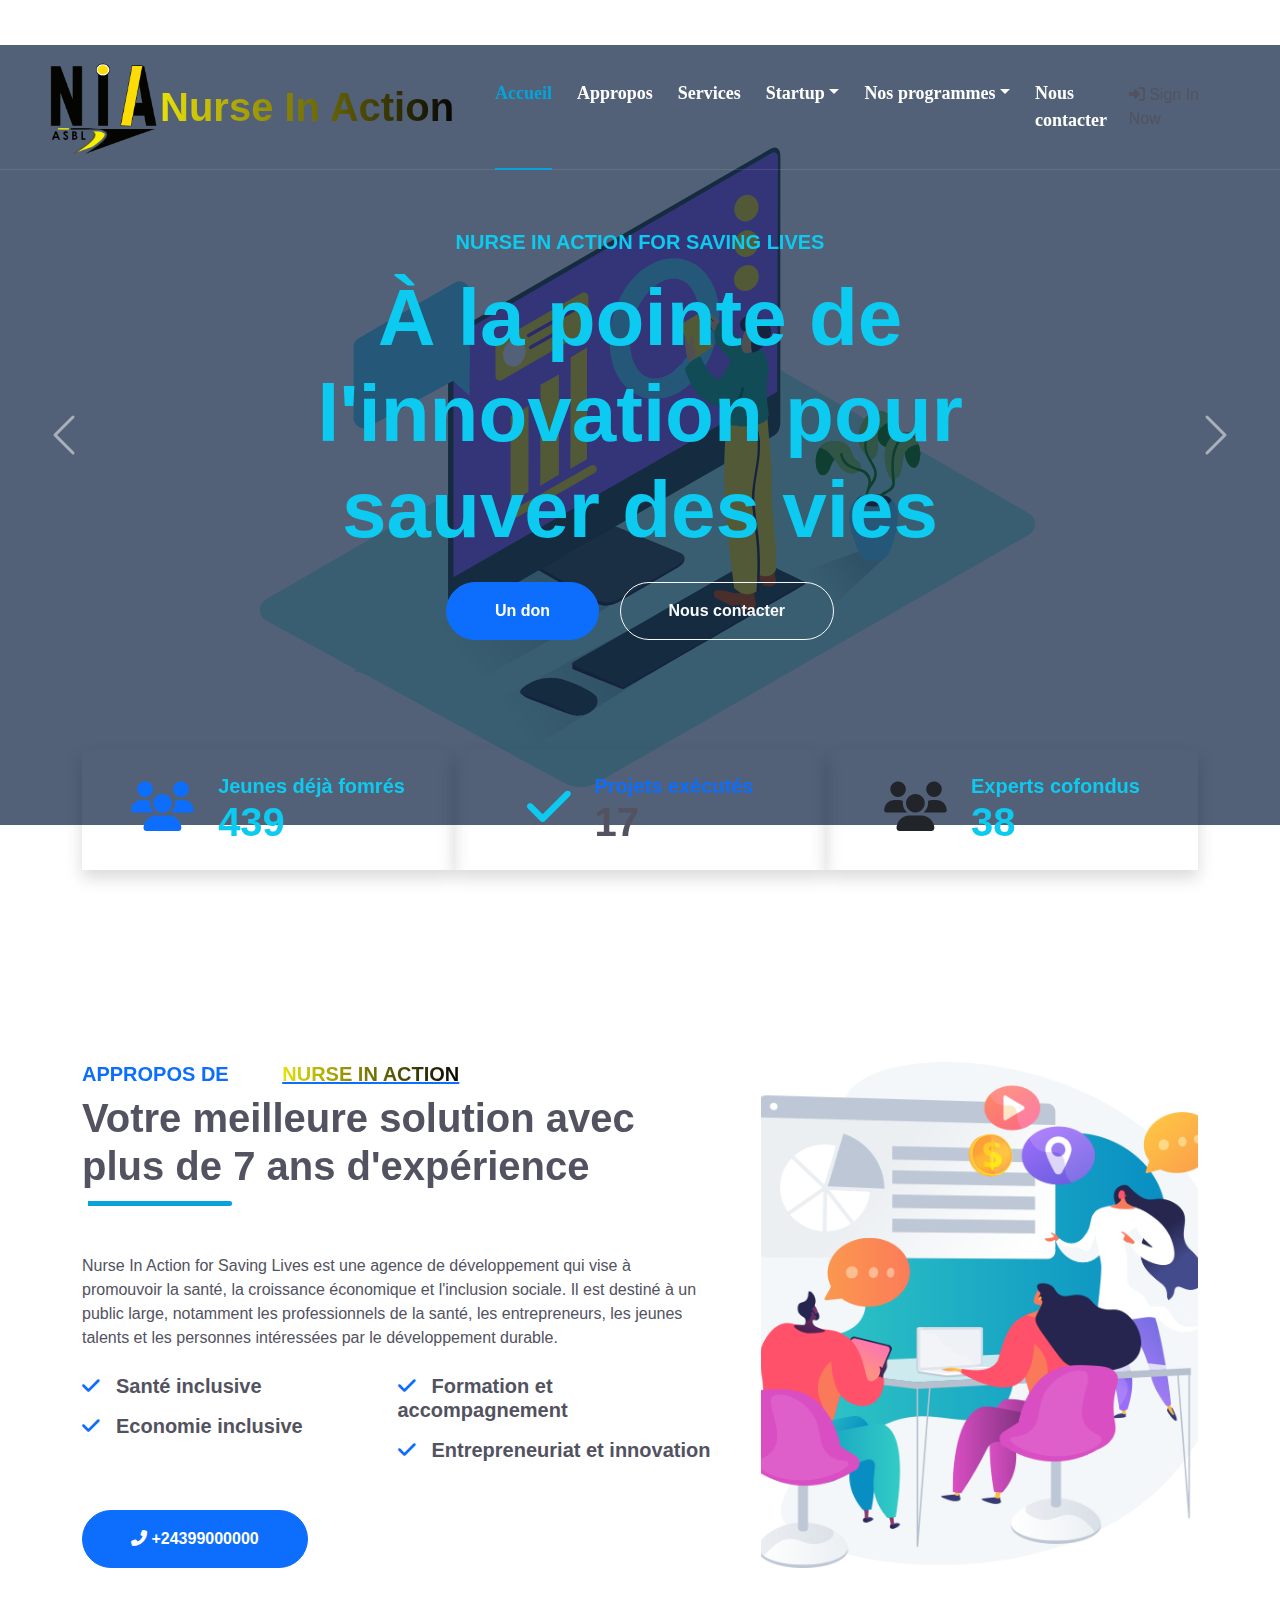
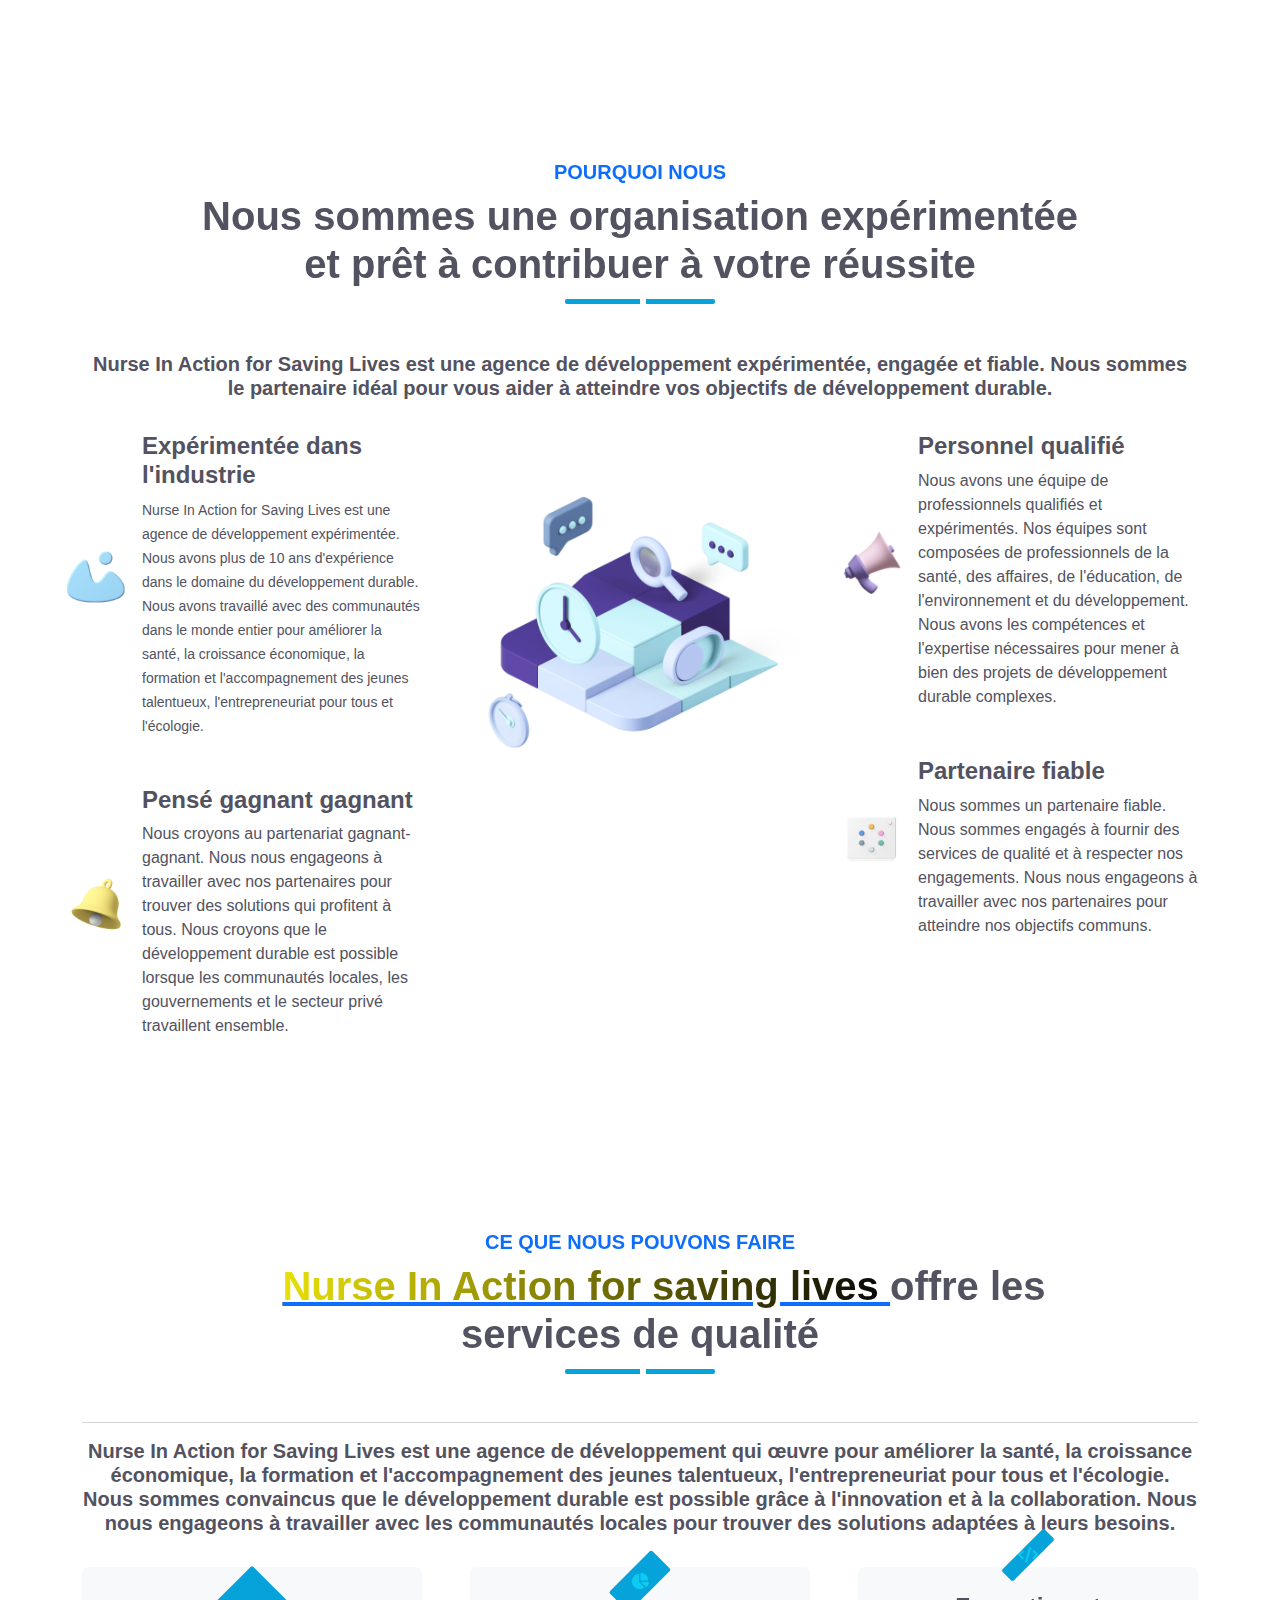
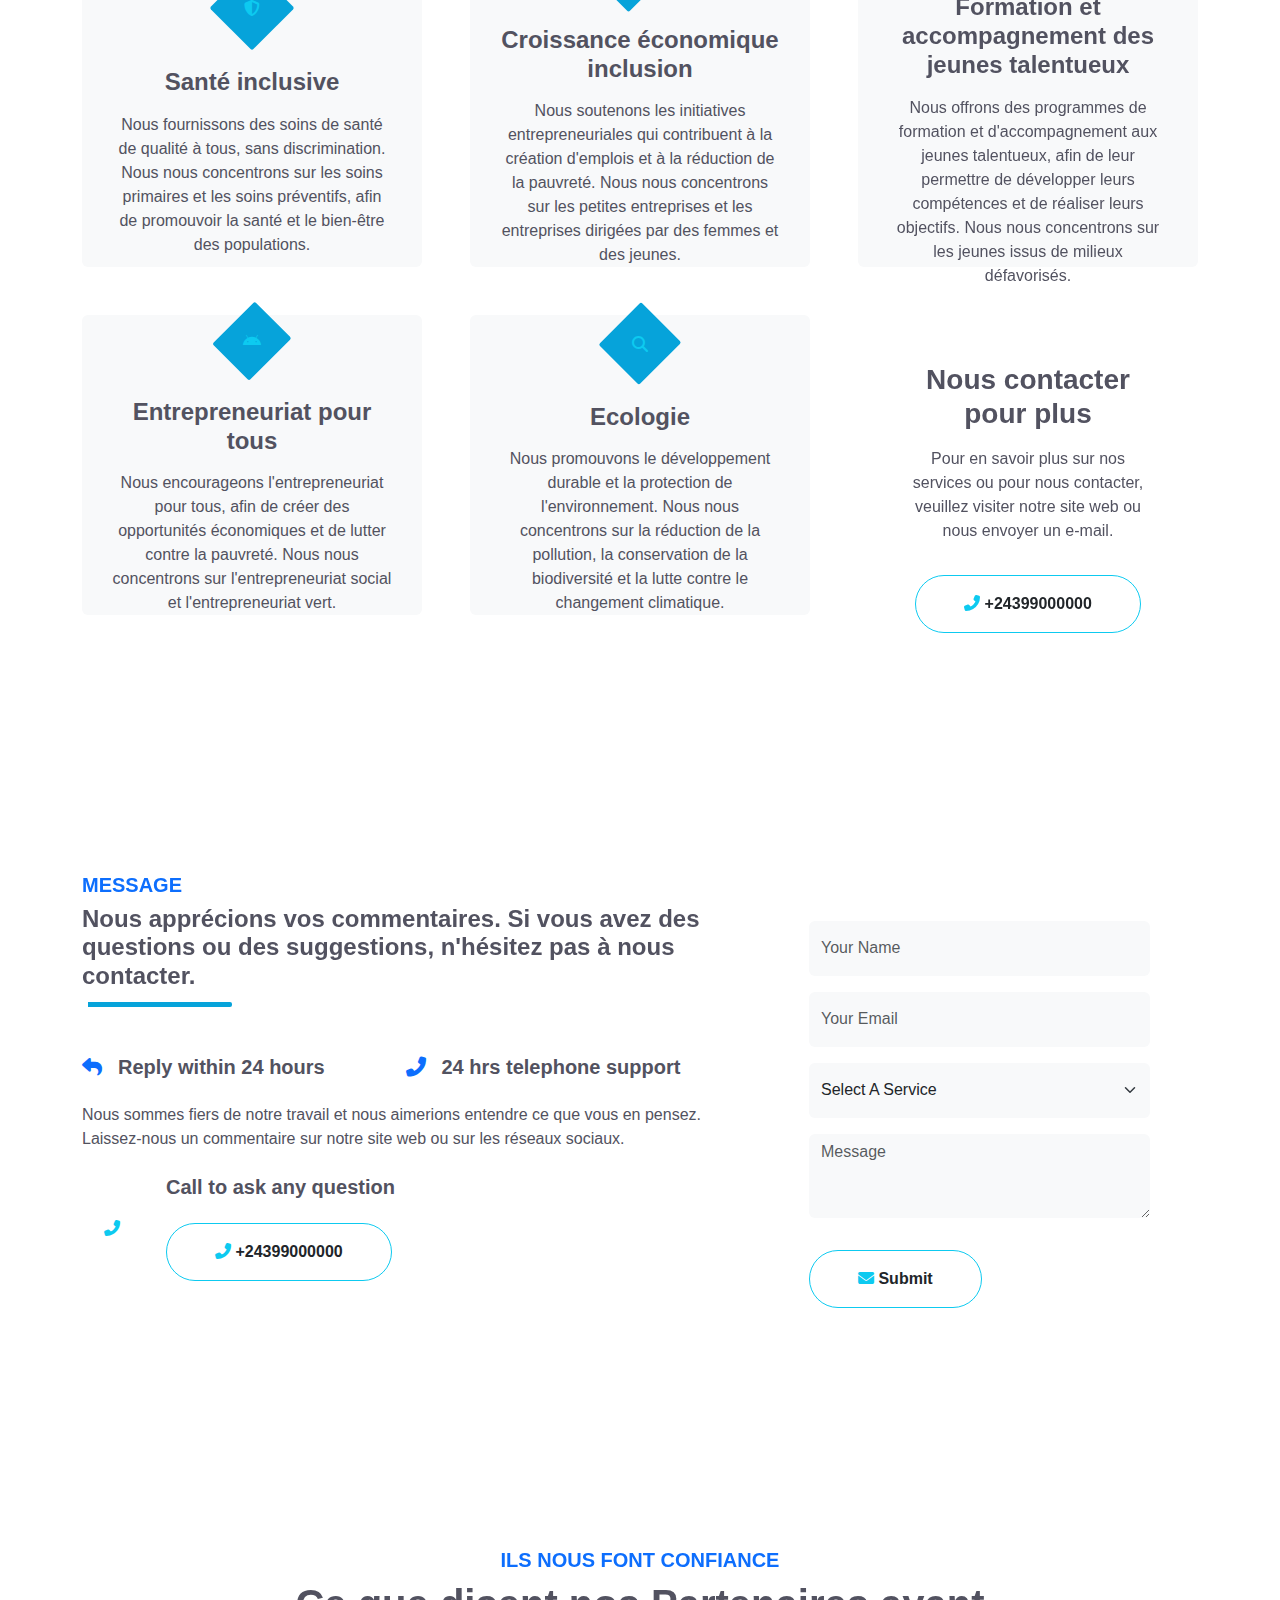
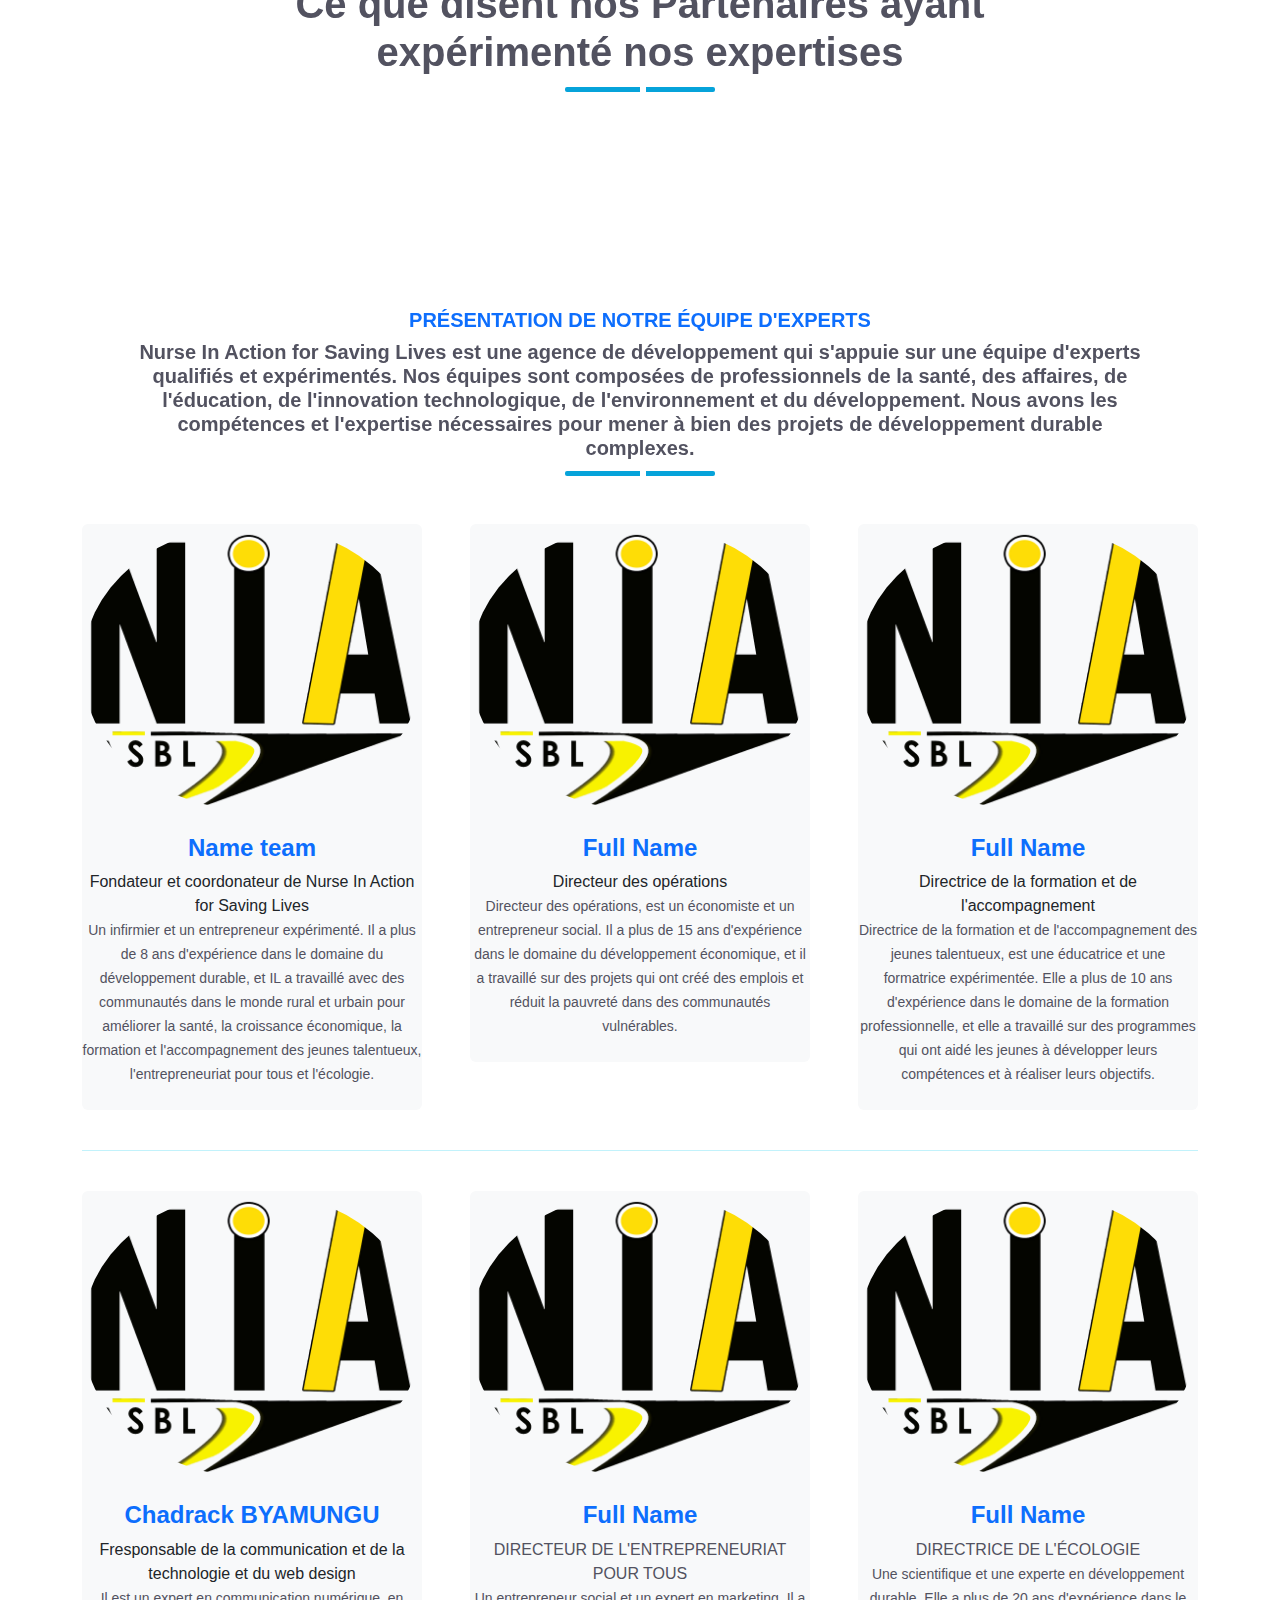
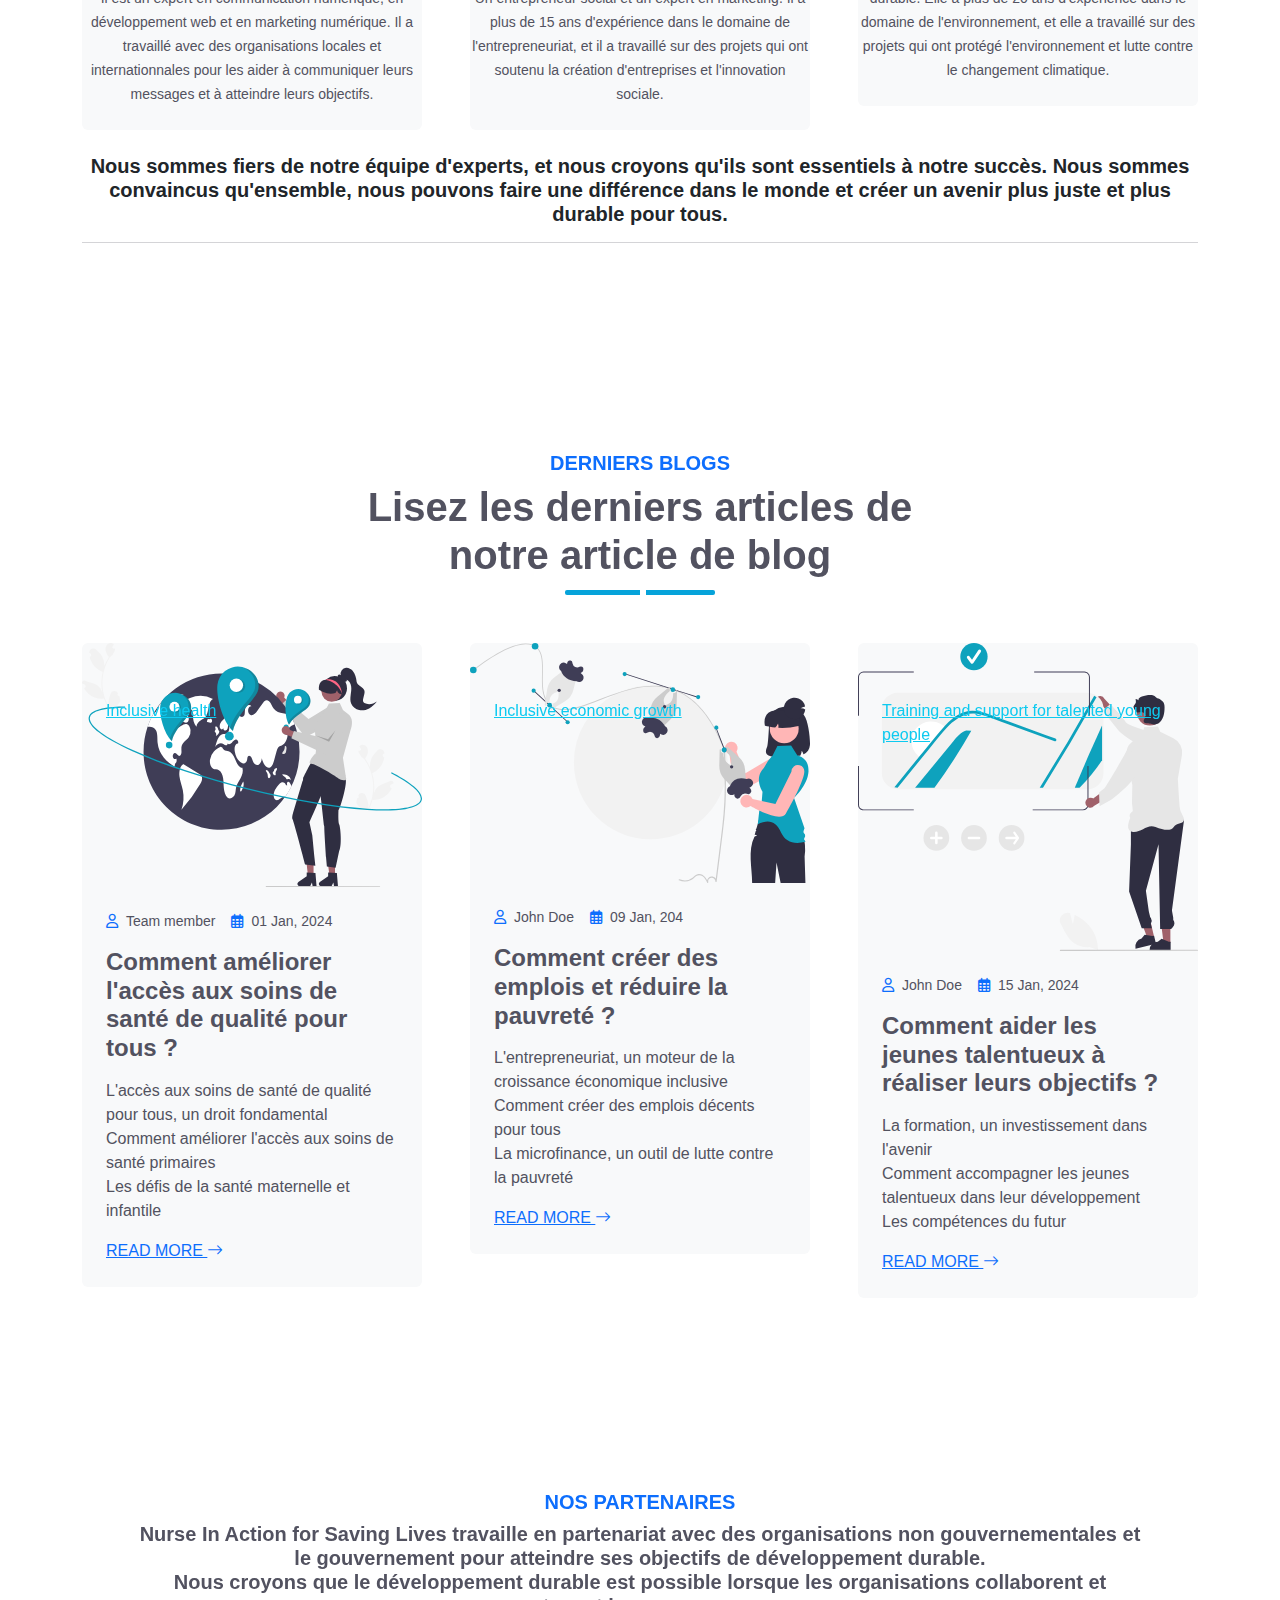
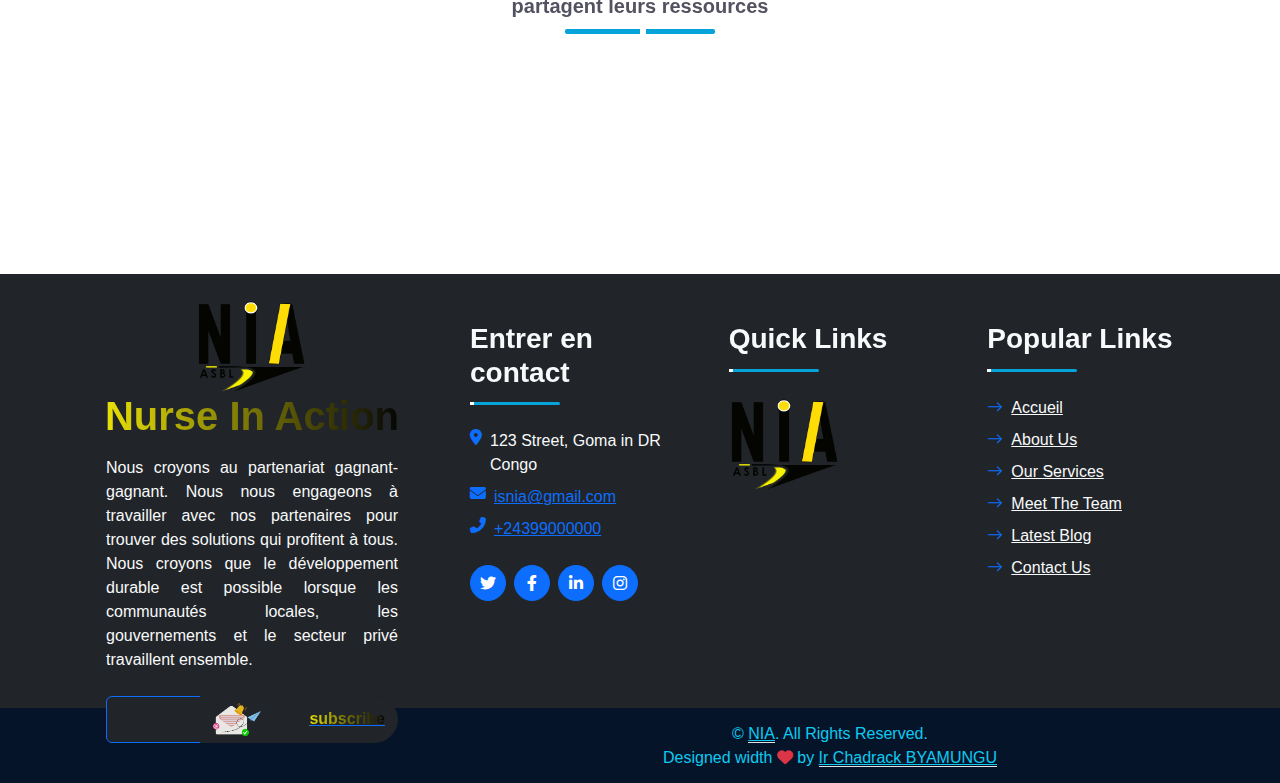
<file: index.html>
<!DOCTYPE html>
<html lang="en">

<head>
    <meta charset="utf-8">
    <title>NIA</title>
    <meta content="width=device-width, initial-scale=1.0" name="viewport">
    <meta content="Free HTML Templates" name="keywords">
    <meta content="Free HTML Templates" name="description">

    <!-- Favicon -->
    <link href="img/favicon.ico" rel="icon">

    <!-- Google Web Fonts -->
    <link rel="preconnect" href="https://fonts.googleapis.com">
    <link rel="preconnect" href="https://fonts.gstatic.com" crossorigin>
    <link rel="stylesheet" href="https://cdn.jsdelivr.net/npm/bootstrap@5.3.2/dist/css/bootstrap.min.css">
    <!-- Icon Font Stylesheet -->
    <link rel="stylesheet" href="assets/css/fontawesome-free-6.4.2-web/css/all.css">
    <!-- <link href="https://cdnjs.cloudflare.com/ajax/libs/font-awesome/5.10.0/css/all.min.css" rel="stylesheet"> -->
    <link rel="stylesheet" href="assets/css/bootstrap-icons/bootstrap-icons.css">
    <!-- <link href="https://cdn.jsdelivr.net/npm/bootstrap-icons@1.4.1/font/bootstrap-icons.css" rel="stylesheet"> -->

    <!-- Libraries Stylesheet -->
    <link href="assets/lib/owlcarousel/assets/owl.carousel.min.css" rel="stylesheet">
    <link href="assets/lib/animate/animate.min.css" rel="stylesheet">

    <!-- Customized Bootstrap Stylesheet -->
    <link href="https://cdn.jsdelivr.net/npm/bootstrap@5.3.2/dist/css/bootstrap.min.css" rel="stylesheet" integrity="sha384-T3c6CoIi6uLrA9TneNEoa7RxnatzjcDSCmG1MXxSR1GAsXEV/Dwwykc2MPK8M2HN" crossorigin="anonymous">

    <!-- Template Stylesheet -->
    <link href="assets/css/style.css" rel="stylesheet">
</head>

<body>
    <!-- Spinner Start -->
    <div id="spinner" class="show bg-white position-fixed translate-middle w-100 vh-100 top-50 start-50 d-flex align-items-center justify-content-center">
        <div class="spinner">
        </div>
    </div>
    <!-- Spinner End -->


    <!-- Topbar Start -->
    <div class="container-fluid bg-secondary px-5 d-none d-lg-block">
        <div class="row gx-0">
            <div class="col-lg-8 text-center text-lg-start mb-2 mb-lg-0">
                <div class="d-inline-flex align-items-center" style="height: 45px;">
                    <small class="me-3 text-light"><i class="fa fa-map-marker-alt me-2"></i>253, Goma in DR
                        Congo</small>
                    <small class="me-3 text-light"><i class="fa fa-phone-alt me-2"></i>+243 99 00000000</small>
                    <small class="text-light"><i class="fa fa-envelope-open me-2"></i>isnia@gmail.com</small>
                </div>
            </div>
            <div class="col-lg-4 text-center text-lg-end">
                <div class="d-inline-flex align-items-center" style="height: 45px;">
                    <a class="btn btn-sm btn-outline-light btn-sm-square rounded-circle me-2" href=""><i
                            class="fab fa-twitter fw-normal"></i></a>
                    <a class="btn btn-sm btn-outline-light btn-sm-square rounded-circle me-2" href=""><i
                            class="fab fa-facebook-f fw-normal"></i></a>
                    <a class="btn btn-sm btn-outline-light btn-sm-square rounded-circle me-2" href=""><i
                            class="fab fa-linkedin-in fw-normal"></i></a>
                    <a class="btn btn-sm btn-outline-light btn-sm-square rounded-circle me-2" href=""><i
                            class="fab fa-instagram fw-normal"></i></a>
                    <a class="btn btn-sm btn-outline-light btn-sm-square rounded-circle" href=""><i
                            class="fab fa-youtube fw-normal"></i></a>
                </div>
            </div>
        </div>
    </div>
    <!-- Topbar End -->


    <!-- Navbar & Carousel Start -->
    <div class="container-fluid position-relative p-0">
        <nav class="navbar navbar-expand-lg navbar-dark px-5 py-3 py-lg-0">
           <div class="header" style="display: flex;">
            <a href="index.html" class="navbar-brand p-0">
                <div class="logo">
                    <img src="assets/img/media/logo.png" alt="">
                    <h1 class="m-0">
                        Nurse In Action
                    </h1>
                </div>
            </a>
            <button class="navbar-toggler" type="button" data-bs-toggle="collapse" data-bs-target="#navbarCollapse">
                <span class="fa fa-bars"></span>
            </button>
           </div>
            <div class="collapse navbar-collapse" id="navbarCollapse">
                <div class="navbar-nav ms-auto py-0">
                    <a href="index.html" class="nav-item nav-link active">Accueil</a>
                    <a href="about.html" class="nav-item nav-link">Appropos</a>
                    <a href="service.html" class="nav-item nav-link">Services</a>
                    <div class="nav-item dropdown">
                        <a href="#" class="nav-link dropdown-toggle" data-bs-toggle="dropdown">Startup</a>
                        <div class="dropdown-menu m-0">
                            <a href="blog.html" class="dropdown-item">Blog </a>
                            <a href="detail.html" class="dropdown-item">Activités</a>
                        </div>
                    </div>
                    <div class="nav-item dropdown">
                        <a href="#" class="nav-link dropdown-toggle" data-bs-toggle="dropdown">Nos programmes</a>
                        <div class="dropdown-menu m-0">
                            <a href="price.html" class="dropdown-item">price</a>
                            <a href="feature.html" class="dropdown-item">feature</a>
                            <a href="team.html" class="dropdown-item">team</a>
                            <a href="testimonial.html" class="dropdown-item">testimonial</a>
                        </div>
                    </div>
                    <a href="contact.html" class="nav-item nav-link">Nous contacter</a>
                </div>
                <div class="nav-item">
                    <a class="nav-item nav-link" href="admin/pages-login.html">
                        <i class="fa fa-sign-in-alt"></i> Sign In Now
                    </a>
                </div>
            </div>
        </nav>

        <div id="header-carousel" class="carousel slide carousel-fade" data-bs-ride="carousel">
            <div class="carousel-inner">
                <div class="carousel-item active">
                    <img class="w-100" src="assets/img/media/analysis.svg" alt="Image">
                    <div class="carousel-caption d-flex flex-column align-items-center justify-content-center">
                        <div class="p-3" style="max-width: 900px;">
                            <h5 class="text-info text-uppercase mb-3 animated slideInDown">Nurse In Action for Saving Lives</h5>
                            <h4 class="display-1 text-info mb-md-4 animated zoomIn">À la pointe de l'innovation pour sauver des vies</h4>
                            <a href="quote.html" class="btn btn-primary py-md-3 px-md-5 me-3 animated slideInLeft">Un don</a>
                            <a href="" class="btn btn-outline-light py-md-3 px-md-5 animated slideInRight">Nous contacter</a>
                        </div>
                    </div>
                </div>
                <div class="carousel-item">
                    <img class="w-100" src="assets/img/media/WorldMap.svg" alt="Image">
                    <div class="carousel-caption d-flex flex-column align-items-center justify-content-center">
                        <div class="p-3" style="max-width: 900px;">
                            <h5 class="text-info text-uppercase mb-3 animated slideInDown">Creativité & Innovaton</h5>
                            <h4 class="display-1 text-info mb-md-4 animated zoomIn">À la pointe de l'innovation pour sauver des vies</h4>
                            <a href="quote.html" class="btn btn-primary py-md-3 px-md-5 me-3 animated slideInLeft">Un
                                don</a>
                            <a href="" class="btn btn-outline-light py-md-3 px-md-5 animated slideInRight">Nous
                                contacter</a>
                        </div>
                    </div>
                </div>
            </div>
            <button class="carousel-control-prev" type="button" data-bs-target="#header-carousel" data-bs-slide="prev">
                <span class="carousel-control-prev-icon" aria-hidden="true"></span>
                <span class="visually-hidden">Previous</span>
            </button>
            <button class="carousel-control-next" type="button" data-bs-target="#header-carousel" data-bs-slide="next">
                <span class="carousel-control-next-icon" aria-hidden="true"></span>
                <span class="visually-hidden">Next</span>
            </button>
        </div>
    </div>
    <!-- Navbar & Carousel End -->


    <!-- Full Screen Search Start -->
    <div class="modal fade" id="searchModal" tabindex="-1">
        <div class="modal-dialog modal-fullscreen">
            <div class="modal-content" style="background: rgba(9, 30, 62, .7);">
                <div class="modal-header border-0">
                    <button type="button" class="btn bg-white btn-close" data-bs-dismiss="modal"
                        aria-label="Close"></button>
                </div>
                <div class="modal-body d-flex align-items-center justify-content-center">
                    <div class="input-group" style="max-width: 600px;">
                        <input type="text" class="form-control bg-transparent border-primary p-3"
                            placeholder="Type search keyword">
                        <button class="btn btn-primary px-4"><i class="bi bi-search"></i></button>
                    </div>
                </div>
            </div>
        </div>
    </div>
    <!-- Full Screen Search End -->


    <!-- Facts Start -->
    <div class="container-fluid facts py-5 pt-lg-0">
        <div class="container py-5 pt-lg-0">
            <div class="row gx-0 compte">
                <div class="col-lg-4 wow zoomIn" data-wow-delay="0.1s">
                    <div class="shadow d-flex align-items-center justify-content-center p-4">
                        <div class="d-flex align-items-center justify-content-center rounded mb-2">
                            <i class="fa fa-users text-primary"></i>
                        </div>
                        <div class="ps-4">
                            <h5 class="text-info mb-0">Jeunes déjà fomrés</h5>
                            <h1 class="text-info mb-0" data-toggle="counter-up">439</h1>
                        </div>
                    </div>
                </div>
                <div class="col-lg-4 wow zoomIn" data-wow-delay="0.3s">
                    <div class="shadow d-flex align-items-center justify-content-center p-4">
                        <div class="d-flex align-items-center justify-content-center rounded mb-2">
                            <i class="fa fa-check text-info"></i>
                        </div>
                        <div class="ps-4">
                            <h5 class="text-primary mb-0">Projets exécutés</h5>
                            <h1 class="mb-0" data-toggle="counter-up">17</h1>
                        </div>
                    </div>
                </div>
                <div class="col-lg-4 wow zoomIn" data-wow-delay="0.6s">
                    <div class="shadow d-flex align-items-center justify-content-center p-4">
                        <div class="d-flex align-items-center justify-content-center rounded mb-2">
                            <i class="fa fa-users text-dark"></i>
                        </div>
                        <div class="ps-4">
                            <h5 class="text-info mb-0">Experts cofondus</h5>
                            <h1 class="text-info mb-0" data-toggle="counter-up">38</h1>
                        </div>
                    </div>
                </div>
            </div>
        </div>
    </div>
    <!-- Facts Start -->


    <!-- About Start -->
    <div class="container-fluid py-5 wow fadeInUp" data-wow-delay="0.1s">
        <div class="container py-5">
            <div class="row g-5">
                <div class="col-lg-7">
                    <div class="section-title position-relative pb-3 mb-5">
                        <h5 class="fw-bold text-primary text-uppercase">Appropos de <a href="#"><span>Nurse In Action</span></a></h5>
                        <h1 class="mb-0">Votre meilleure solution avec plus de 7 ans d'expérience</h1>
                    </div>
                    <p class="mb-4">Nurse In Action for Saving Lives est une agence de développement qui vise à promouvoir la santé, la croissance économique et l'inclusion sociale. Il est destiné à un public large, notamment les professionnels de la santé, les entrepreneurs, les jeunes talents et les personnes intéressées par le développement durable.</p>
                    <div class="row g-0 mb-3">
                        <div class="col-sm-6 wow zoomIn" data-wow-delay="0.2s">
                            <h5 class="mb-3"><i class="fa fa-check text-primary me-3"></i>Santé inclusive</h5>
                            <h5 class="mb-3"><i class="fa fa-check text-primary me-3"></i>Economie inclusive</h5>
                        </div>
                        <div class="col-sm-6 wow zoomIn" data-wow-delay="0.4s">
                            <h5 class="mb-3"><i class="fa fa-check text-primary me-3"></i>Formation et accompagnement</h5>
                            <h5 class="mb-3"><i class="fa fa-check text-primary me-3"></i>Entrepreneuriat et innovation</h5>
                        </div>
                    </div>                   
                    <a href="tel: +243991260718" class="btn btn-primary py-3 px-5 mt-3 wow zoomIn" data-wow-delay="0.9s">
                        <i class="fa fa-phone-alt"></i> 
                        +24399000000
                    </a>
                </div>
                <div class="col-lg-5" style="min-height: 500px;">
                    <div class="position-relative h-100">
                        <img class="position-absolute w-100 h-100 rounded wow zoomIn" data-wow-delay="0.9s"
                            src="assets/img/media/about-left-image.png" style="object-fit: cover;">
                    </div>
                </div>
            </div>
        </div>
    </div>
    <!-- About End -->


    <!-- Features Start -->
    <div class="container-fluid py-5 wow fadeInUp" data-wow-delay="0.1s">
        <div class="container py-5">
            <div class="section-title text-center position-relative pb-3 mb-5 mx-auto" style="max-width: 900px;">
                <h5 class="fw-bold text-primary text-uppercase">Pourquoi nous</h5>
                <h1 class="mb-0">Nous sommes une organisation expérimentée et prêt à contribuer à votre réussite</h1>
            </div>
            <h5 align="center">Nurse In Action for Saving Lives est une agence de développement expérimentée, engagée et fiable. Nous sommes le partenaire idéal pour vous aider à atteindre vos objectifs de développement durable.</h5> <br>
            <div class="row g-5">
                <div class="col-lg-4">
                    <div class="row g-5">
                        <div class="col-12 wow zoomIn" data-wow-delay="0.2s" style="display: flex; align-items: center; justify-content: center;">
                            <div class="rounded d-flex align-items-center justify-content-center mb-3"
                                style="width: 60px; height: 60px;">
                                <i>
                                    <img style="width: 7vw; padding-right: 2rem;" src="assets/img/media/icon-1-2.png" alt="">
                                </i>
                            </div>
                            <div class="body-feature">
                                <h4>Expérimentée dans l'industrie</h4>
                                <p class="mb-0"><small>Nurse In Action for Saving Lives est une agence de développement expérimentée. Nous avons plus de 10 ans d'expérience dans le domaine du développement durable. Nous avons travaillé avec des communautés dans le monde entier pour améliorer la santé, la croissance économique, la formation et l'accompagnement des jeunes talentueux, l'entrepreneuriat pour tous et l'écologie.</small></p>
                            </div>
                        </div>
                        <div class="col-12 wow zoomIn" data-wow-delay="0.6s" style="display: flex; align-items: center; justify-content: center;">
                            <div class="rounded d-flex align-items-center justify-content-center mb-3" style="width: 60px; height: 60px;">
                                <i>
                                    <img style="width: 7vw; padding-right: 2rem;" src="assets/img/media/icon-1-1.png" alt="">
                                </i>
                            </div>
                            <div class="body-feature">
                                <h4>Pensé gagnant gagnant</h4>
                                <p class="mb-0">Nous croyons au partenariat gagnant-gagnant. Nous nous engageons à travailler avec nos partenaires pour trouver des solutions qui profitent à tous. Nous croyons que le développement durable est possible lorsque les communautés locales, les gouvernements et le secteur privé travaillent ensemble.</p>                                
                            </div>
                        </div>
                    </div>
                </div>
                <div class="col-lg-4 why-us  wow zoomIn" data-wow-delay="0.9s" style="min-height: 350px;">
                    <div class="team-item rounded overflow-hidden">
                        <div class="position-relative overflow-hidden">
                            <img class="img-fluid w-100" src="assets/img/media/case-study-6.png"alt="">
                            <div class="team-social" >
                                <a class="btn btn-lg btn-lg-square rounded" href="">
                                    <div class="logo">
                                        <i>
                                            <img style="width:4rem; top: 0;" src="assets/img/media/logo.png" alt="">
                                        </i>
                                    </div>                                    
                                </a>                                
                            </div>
                        </div>
                    </div>
                </div>
                <div class="col-lg-4">
                    <div class="row g-5">
                        <div class="col-12 wow zoomIn" data-wow-delay="0.4s" style="display: flex; align-items: center; justify-content: center;">
                            <div class="rounded d-flex align-items-center justify-content-center mb-3"
                                style="width: 60px; height: 60px;">
                                <i>
                                    <img style="width: 7vw; padding-right: 2rem;" src="assets/img/media/online.png" alt="">
                                </i>
                            </div>
                            <div class="body-feature">
                                <h4>Personnel qualifié</h4>
                                <p class="mb-0">Nous avons une équipe de professionnels qualifiés et expérimentés. Nos équipes sont composées de professionnels de la santé, des affaires, de l'éducation, de l'environnement et du développement. Nous avons les compétences et l'expertise nécessaires pour mener à bien des projets de développement durable complexes.</p>                                    
                            </div>
                        </div>
                        <div class="col-12 wow zoomIn" data-wow-delay="0.8s" style="display: flex; align-items: center; justify-content: center;">
                            <div class="rounded d-flex align-items-center justify-content-center mb-3"
                                style="width: 60px; height: 60px;">
                                <i>
                                    <img style="width: 7vw; padding-right: 2rem;" src="assets/img/media/collecte.png" alt="">
                                </i>
                            </div>
                            <div class="body-feature">
                                <h4>Partenaire fiable</h4>
                                <p class="mb-0">Nous sommes un partenaire fiable. Nous sommes engagés à fournir des services de qualité et à respecter nos engagements. Nous nous engageons à travailler avec nos partenaires pour atteindre nos objectifs communs.</p>
                            </div>
                        </div>
                    </div>
                </div>
            </div>
        </div>
    </div>
    <!-- Features Start -->


    <!-- Service Start -->
    <div class="container-fluid py-5 wow fadeInUp" data-wow-delay="0.1s">
        <div class="container py-5">
            <div class="section-title text-center position-relative pb-3 mb-5 mx-auto" style="max-width: 900px;">
                <h5 class="fw-bold text-primary text-uppercase">Ce que nous pouvons faire</h5>
                <h1 class="mb-0"><a href="#"><span>Nurse In Action for saving lives </span></a>offre les services de qualité</h1>
            </div>
            <hr>
            <h5 align="center">Nurse In Action for Saving Lives est une agence de développement qui œuvre pour améliorer la santé, la croissance économique, la formation et l'accompagnement des jeunes talentueux, l'entrepreneuriat pour tous et l'écologie.
              <br>  Nous sommes convaincus que le développement durable est possible grâce à l'innovation et à la collaboration. Nous nous engageons à travailler avec les communautés locales pour trouver des solutions adaptées à leurs besoins.
            </h5> <br>
            <div class="row g-5">
                <div class="col-lg-4 col-md-6 wow zoomIn" data-wow-delay="0.3s">
                    <div
                        class="service-item bg-light rounded d-flex flex-column align-items-center justify-content-center text-center">
                        <div class="service-icon">
                            <i class="fa fa-shield-alt text-info"></i>
                        </div>
                        <h4 class="mb-3">Santé inclusive</h4>
                        <p class="m-0">Nous fournissons des soins de santé de qualité à tous, sans discrimination. Nous nous concentrons sur les soins primaires et les soins préventifs, afin de promouvoir la santé et le bien-être des populations.
                        </p>
                        <a class="btn btn-lg btn-primary rounded" href="">
                            <i class="bi bi-arrow-right"></i>
                        </a>
                    </div>
                </div>
                <div class="col-lg-4 col-md-6 wow zoomIn" data-wow-delay="0.6s">
                    <div
                        class="service-item bg-light rounded d-flex flex-column align-items-center justify-content-center text-center">
                        <div class="service-icon">
                            <i class="fa fa-chart-pie text-info"></i>
                        </div>
                        <h4 class="mb-3">Croissance économique inclusion</h4>
                        <p class="m-0">
                            Nous soutenons les initiatives entrepreneuriales qui contribuent à la création d'emplois et à la réduction de la pauvreté. Nous nous concentrons sur les petites entreprises et les entreprises dirigées par des femmes et des jeunes.
                        </p>
                        <a class="btn btn-lg btn-primary rounded" href="">
                            <i class="bi bi-arrow-right"></i>
                        </a>
                    </div>
                </div>
                <div class="col-lg-4 col-md-6 wow zoomIn" data-wow-delay="0.9s">
                    <div
                        class="service-item bg-light rounded d-flex flex-column align-items-center justify-content-center text-center">
                        <div class="service-icon">
                            <i class="fa fa-code text-info"></i>
                        </div>
                        <h4 class="mb-3">Formation et accompagnement des jeunes talentueux</h4>
                        <p class="m-0">Nous offrons des programmes de formation et d'accompagnement aux jeunes talentueux, afin de leur permettre de développer leurs compétences et de réaliser leurs objectifs. Nous nous concentrons sur les jeunes issus de milieux défavorisés.
                        </p>
                        <a class="btn btn-lg btn-primary rounded" href="">
                            <i class="bi bi-arrow-right"></i>
                        </a>
                    </div>
                </div>
                <div class="col-lg-4 col-md-6 wow zoomIn" data-wow-delay="0.3s">
                    <div
                        class="service-item bg-light rounded d-flex flex-column align-items-center justify-content-center text-center">
                        <div class="service-icon">
                            <i class="fab fa-android text-info"></i>
                        </div>
                        <h4 class="mb-3">Entrepreneuriat pour tous</h4>
                        <p class="m-0">
                            Nous encourageons l'entrepreneuriat pour tous, afin de créer des opportunités économiques et de lutter contre la pauvreté. Nous nous concentrons sur l'entrepreneuriat social et l'entrepreneuriat vert.
                        </p>
                        <a class="btn btn-lg btn-primary rounded" href="">
                            <i class="bi bi-arrow-right"></i>
                        </a>
                    </div>
                </div>
                <div class="col-lg-4 col-md-6 wow zoomIn" data-wow-delay="0.6s">
                    <div
                        class="service-item bg-light rounded d-flex flex-column align-items-center justify-content-center text-center">
                        <div class="service-icon">
                            <i class="fa fa-search text-info"></i>
                        </div>
                        <h4 class="mb-3">Ecologie</h4>
                        <p class="m-0">
                            Nous promouvons le développement durable et la protection de l'environnement. Nous nous concentrons sur la réduction de la pollution, la conservation de la biodiversité et la lutte contre le changement climatique.
                        </p>
                        <a class="btn btn-lg btn-primary rounded" href="">
                            <i class="bi bi-arrow-right"></i>
                        </a>
                    </div>
                </div>
                <div class="col-lg-4 col-md-6 wow zoomIn" data-wow-delay="0.9s">
                    <div
                        class="position-relative rounded h-100 d-flex flex-column align-items-center justify-content-center text-center p-5">
                        <h3 class="mb-3">Nous contacter pour plus</h3>
                        <p class="mb-3">
                            Pour en savoir plus sur nos services ou pour nous contacter, veuillez visiter notre site web ou nous envoyer un e-mail.
                        </p>
                        <h2 class="mb-0">
                            <a href="tel: +243991260718" class="btn border-info py-3 px-5 mt-3 wow zoomIn" data-wow-delay="0.9s">
                                <i class="fa fa-phone-alt text-info"></i> 
                                +24399000000
                            </a>
                        </h2>
                    </div>
                </div>
            </div>
        </div>
    </div>
    <!-- Service End -->

    <!-- Quote Start -->
    <div class="container-fluid py-5 wow fadeInUp" data-wow-delay="0.1s">
        <div class="container py-5">
            <div class="row g-5">
                <div class="col-lg-7">
                    <div class="section-title position-relative pb-3 mb-5">
                        <h5 class="fw-bold text-primary text-uppercase">Message</h5>
                        <h4 class="mb-0">Nous apprécions vos commentaires. Si vous avez des questions ou des suggestions, n'hésitez pas à nous contacter.</h4>
                    </div>
                    <div class="row gx-3">
                        <div class="col-sm-6 wow zoomIn" data-wow-delay="0.2s">
                            <h5 class="mb-4"><i class="fa fa-reply text-primary me-3"></i>Reply within 24 hours</h5>
                        </div>
                        <div class="col-sm-6 wow zoomIn" data-wow-delay="0.4s">
                            <h5 class="mb-4"><i class="fa fa-phone-alt text-primary me-3"></i>24 hrs telephone support
                            </h5>
                        </div>
                    </div>
                    <p class="mb-4">Nous sommes fiers de notre travail et nous aimerions entendre ce que vous en pensez. Laissez-nous un commentaire sur notre site web ou sur les réseaux sociaux.</p>
                    <div class="d-flex align-items-center mt-2 wow zoomIn" data-wow-delay="0.6s">
                        <div class="d-flex align-items-center justify-content-center rounded"
                            style="width: 60px; height: 60px;">
                            <i class="fa fa-phone-alt text-info"></i>
                        </div>
                        <div class="ps-4">
                            <h5 class="mb-2">Call to ask any question</h5>
                            <h4 class="text-primary mb-0">
                                <a href="tel: +243991260718" class="btn border-info py-3 px-5 mt-3 wow zoomIn" data-wow-delay="0.9s">
                                    <i class="fa fa-phone-alt text-info"></i> 
                                    +24399000000
                                </a>
                            </h4>
                        </div>
                    </div>
                </div>
                <div class="col-lg-5">
                    <div class="rounded h-100 d-flex align-items-center p-5 wow zoomIn"
                        data-wow-delay="0.9s">
                        <form>
                            <div class="row g-3">
                                <div class="col-xl-12">
                                    <input type="text" class="form-control bg-light border-0" placeholder="Your Name"
                                        style="height: 55px;">
                                </div>
                                <div class="col-12">
                                    <input type="email" class="form-control bg-light border-0" placeholder="Your Email"
                                        style="height: 55px;">
                                </div>
                                <div class="col-12">
                                    <select class="form-select bg-light border-0" style="height: 55px;">
                                        <option selected>Select A Service</option>
                                        <option value="1">Service 1</option>
                                        <option value="2">Service 2</option>
                                        <option value="3">Service 3</option>
                                    </select>
                                </div>
                                <div class="col-12">
                                    <textarea class="form-control bg-light border-0" rows="3"
                                        placeholder="Message"></textarea>
                                </div>
                                <div class="col-12">
                                    <h2 class="mb-0">
                                        <a href="mailto:ischadrack2@gmail.com" class="btn border-info py-3 px-5 mt-3 wow zoomIn" data-wow-delay="0.9s">
                                            <i class="fa fa-envelope text-info"></i> 
                                           Submit
                                        </a>
                                    </h2>
                                </div>
                            </div>
                        </form>
                    </div>
                </div>
            </div>
        </div>
    </div>
    <!-- Quote End -->


    <!-- Testimonial Start -->
    <div class="container-fluid py-5 wow fadeInUp" data-wow-delay="0.1s">
        <div class="container py-5">
            <div class="section-title text-center position-relative pb-3 mb-4 mx-auto" style="max-width: 900px;">
                <h5 class="fw-bold text-primary text-uppercase">Ils nous font confiance</h5>
                <h1 class="mb-0">Ce que disent nos Partenaires ayant expérimenté nos expertises</h1>
            </div>
            <div class="owl-carousel testimonial-carousel wow fadeInUp" data-wow-delay="0.6s">
                <div class="testimonial-item bg-light my-4">
                    <div class="d-flex align-items-center border-bottom pt-5 pb-4 px-5">
                        <img class="img-fluid rounded" src="assets/img/media/logo.png" style="width: 60px; height: 60px;">
                        <div class="ps-4">
                            <h4 class="text-primary mb-1">Jean de Dieu NDANZE</h4>
                            <small class="text-uppercase">Chef du village de MURAMBI</small>
                        </div>
                    </div>
                    <div class="pt-4 pb-5 px-5">
                        "Nurse In Action for Saving Lives est un partenaire précieux pour notre organisation. Ils nous ont aidés à améliorer l'accès aux soins de santé pour les populations vulnérables dans notre communauté."
                    </div>
                </div>
                <div class="testimonial-item bg-light my-4">
                    <div class="d-flex align-items-center border-bottom pt-5 pb-4 px-5">
                        <img class="img-fluid rounded" src="assets/img/media/logo.png" style="width: 60px; height: 60px;">
                        <div class="ps-4">
                            <h4 class="text-primary mb-1">Janvier Olivier</h4>
                            <small class="text-uppercase">RAVEC Vijana Simameni</small>
                        </div>
                    </div>
                    <div class="pt-4 pb-5 px-5">
                        "Nous avons travaillé avec Nurse In Action for Saving Lives sur un projet de développement économique. Ils ont été d'une grande aide pour nous aider à créer des emplois et à réduire la pauvreté."
                    </div>
                </div>
                <div class="testimonial-item bg-light my-4">
                    <div class="d-flex align-items-center border-bottom pt-5 pb-4 px-5">
                        <img class="img-fluid rounded" src="assets/img/media/logo.png" style="width: 60px; height: 60px;">
                        <div class="ps-4">
                            <h4 class="text-primary mb-1">Jakson KISANGANI</h4>
                            <small class="text-uppercase">Président de la Jeunesse de Rutshuru</small>
                        </div>
                    </div>
                    <div class="pt-4 pb-5 px-5">
                        "Nurse In Action for Saving Lives est un leader dans le domaine du développement durable. Ils nous ont inspirés à travailler pour un avenir plus juste et plus durable."
                    </div>
                </div>
                <div class="testimonial-item bg-light my-4">
                    <div class="d-flex align-items-center border-bottom pt-5 pb-4 px-5">
                        <img class="img-fluid rounded" src="assets/img/media/logo.png" style="width: 60px; height: 60px;">
                        <div class="ps-4">
                            <h4 class="text-primary mb-1">Jakson KISANGANI</h4>
                            <small class="text-uppercase">Président de la Jeunesse de Rutshuru</small>
                        </div>
                    </div>
                    <div class="pt-4 pb-5 px-5">
                        "Nurse In Action for Saving Lives est un leader dans le domaine du développement durable. Ils nous ont inspirés à travailler pour un avenir plus juste et plus durable."
                    </div>
                </div>
            </div>
        </div>
    </div>
    <!-- Testimonial End -->


    <!-- Team Start -->
    <div class="container-fluid py-5 wow fadeInUp" data-wow-delay="0.1s">
        <div class="container py-5">
            <div class="section-title text-center position-relative pb-3 mb-5 mx-auto" style="max-width: 90%;">
                <h5 class="fw-bold text-primary text-uppercase">Présentation de notre équipe d'experts</h5>
                <h5 class="mb-0">Nurse In Action for Saving Lives est une agence de développement qui s'appuie sur une équipe d'experts qualifiés et expérimentés. Nos équipes sont composées de professionnels de la santé, des affaires, de l'éducation, de l'innovation technologique, de l'environnement et du développement. Nous avons les compétences et l'expertise nécessaires pour mener à bien des projets de développement durable complexes.</h5>
            </div>
            <div class="row g-5">
                <div class="col-lg-4 wow slideInUp" data-wow-delay="0.3s">
                    <div class="team-item bg-light rounded overflow-hidden">
                        <div class="team-img position-relative overflow-hidden" style="border-radius: 50%;">
                            <img class="img-fluid w-100" src="assets/img/media/logo.png" alt="">
                            <div class="team-social">
                                <a class="btn btn-lg btn-primary btn-lg-square rounded" href="">
                                    <i  class="fab fa-twitter fw-normal"></i></a>
                                <a class="btn btn-lg btn-primary btn-lg-square rounded" href="">
                                    <i class="fab fa-facebook-f fw-normal"></i></a>
                                <a class="btn btn-lg btn-primary btn-lg-square rounded" href="">
                                    <i class="fab fa-instagram fw-normal"></i></a>
                                <a class="btn btn-lg btn-primary btn-lg-square rounded" href="">
                                    <i class="fab fa-linkedin-in fw-normal"></i></a>
                            </div>
                        </div>
                        <div class="text-center py-4">
                            <h4 class="text-primary">Name team</h4>
                            <p class="text-dark m-0">Fondateur et coordonateur de Nurse In Action for Saving Lives</p>
                            <span><small>Un infirmier et un entrepreneur expérimenté. Il a plus de 8 ans d'expérience dans le domaine du développement durable, et IL a travaillé avec des communautés dans le monde rural et urbain pour améliorer la santé, la croissance économique, la formation et l'accompagnement des jeunes talentueux, l'entrepreneuriat pour tous et l'écologie.</small></span>
                        </div>
                    </div>
                </div>
                <div class="col-lg-4 wow slideInUp" data-wow-delay="0.6s">
                    <div class="team-item bg-light rounded overflow-hidden">
                        <div class="team-img position-relative overflow-hidden" style="border-radius: 50%;">
                            <img class="img-fluid w-100" src="assets/img/media/logo.png" alt="">
                            <div class="team-social">
                                <a class="btn btn-lg btn-primary btn-lg-square rounded" href=""><i
                                        class="fab fa-twitter fw-normal"></i></a>
                                <a class="btn btn-lg btn-primary btn-lg-square rounded" href=""><i
                                        class="fab fa-facebook-f fw-normal"></i></a>
                                <a class="btn btn-lg btn-primary btn-lg-square rounded" href=""><i
                                        class="fab fa-instagram fw-normal"></i></a>
                                <a class="btn btn-lg btn-primary btn-lg-square rounded" href=""><i
                                        class="fab fa-linkedin-in fw-normal"></i></a>
                            </div>
                        </div>
                        <div class="text-center py-4">
                            <h4 class="text-primary">Full Name</h4>
                            <p class="text-dark m-0">Directeur des opérations</p>
                            <span><small>Directeur des opérations, est un économiste et un entrepreneur social. Il a plus de 15 ans d'expérience dans le domaine du développement économique, et il a travaillé sur des projets qui ont créé des emplois et réduit la pauvreté dans des communautés vulnérables.</small></span>
                        </div>
                    </div>
                </div>
                <div class="col-lg-4 wow slideInUp" data-wow-delay="0.9s">
                    <div class="team-item bg-light rounded overflow-hidden">
                        <div class="team-img position-relative overflow-hidden" style="border-radius: 50%;">
                            <img class="img-fluid w-100" src="assets/img/media/logo.png" alt="">
                            <div class="team-social">
                                <a class="btn btn-lg btn-primary btn-lg-square rounded" href=""><i
                                        class="fab fa-twitter fw-normal"></i></a>
                                <a class="btn btn-lg btn-primary btn-lg-square rounded" href=""><i
                                        class="fab fa-facebook-f fw-normal"></i></a>
                                <a class="btn btn-lg btn-primary btn-lg-square rounded" href=""><i
                                        class="fab fa-instagram fw-normal"></i></a>
                                <a class="btn btn-lg btn-primary btn-lg-square rounded" href=""><i
                                        class="fab fa-linkedin-in fw-normal"></i></a>
                            </div>
                        </div>
                        <div class="text-center py-4">
                            <h4 class="text-primary">Full Name</h4>
                            <p class="text-dark m-0">Directrice de la formation et de l'accompagnement</p>
                            <span><small>Directrice de la formation et de l'accompagnement des jeunes talentueux, est une éducatrice et une formatrice expérimentée. Elle a plus de 10 ans d'expérience dans le domaine de la formation professionnelle, et elle a travaillé sur des programmes qui ont aidé les jeunes à développer leurs compétences et à réaliser leurs objectifs.</small></span>
                        </div>
                    </div>
                </div>
            </div>
            <br><hr class="text-info"> <br>
            <div class="row g-5">
                <div class="col-lg-4 wow slideInUp" data-wow-delay="0.3s">
                    <div class="team-item bg-light rounded overflow-hidden">
                        <div class="team-img position-relative overflow-hidden" style="border-radius: 50%;">
                            <img class="img-fluid w-100" src="assets/img/media/logo.png" alt="">
                            <div class="team-social">
                                <a class="btn btn-lg btn-primary btn-lg-square rounded" href="">
                                    <i  class="fab fa-twitter fw-normal"></i></a>
                                <a class="btn btn-lg btn-primary btn-lg-square rounded" href="">
                                    <i class="fab fa-facebook-f fw-normal"></i></a>
                                <a class="btn btn-lg btn-primary btn-lg-square rounded" href="">
                                    <i class="fab fa-instagram fw-normal"></i></a>
                                <a class="btn btn-lg btn-primary btn-lg-square rounded" href="">
                                    <i class="fab fa-linkedin-in fw-normal"></i></a>
                            </div>
                        </div>
                        <div class="text-center py-4">
                            <h4 class="text-primary">Chadrack BYAMUNGU </h4>
                            <p class="m-0 text-dark">Fresponsable de la communication et de la technologie et du web design</p>
                            <span><small> Il est un expert en communication numérique, en développement web et en marketing numérique. Il a travaillé avec des organisations locales et internationnales pour les aider à communiquer leurs messages et à atteindre leurs objectifs.</small></span>
                        </div>
                    </div>
                </div>
                <div class="col-lg-4 wow slideInUp" data-wow-delay="0.6s">
                    <div class="team-item bg-light rounded overflow-hidden">
                        <div class="team-img position-relative overflow-hidden" style="border-radius: 50%;">
                            <img class="img-fluid w-100" src="assets/img/media/logo.png" alt="">
                            <div class="team-social">
                                <a class="btn btn-lg btn-primary btn-lg-square rounded" href=""><i
                                        class="fab fa-twitter fw-normal"></i></a>
                                <a class="btn btn-lg btn-primary btn-lg-square rounded" href=""><i
                                        class="fab fa-facebook-f fw-normal"></i></a>
                                <a class="btn btn-lg btn-primary btn-lg-square rounded" href=""><i
                                        class="fab fa-instagram fw-normal"></i></a>
                                <a class="btn btn-lg btn-primary btn-lg-square rounded" href=""><i
                                        class="fab fa-linkedin-in fw-normal"></i></a>
                            </div>
                        </div>
                        <div class="text-center py-4">
                            <h4 class="text-primary">Full Name</h4>
                            <p class="text-uppercase m-0">Directeur de l'entrepreneuriat pour tous</p>
                            <span><small>Un entrepreneur social et un expert en marketing. Il a plus de 15 ans d'expérience dans le domaine de l'entrepreneuriat, et il a travaillé sur des projets qui ont soutenu la création d'entreprises et l'innovation sociale.</small></span>
                        </div>
                    </div>
                </div>
                <div class="col-lg-4 wow slideInUp" data-wow-delay="0.9s">
                    <div class="team-item bg-light rounded overflow-hidden">
                        <div class="team-img position-relative overflow-hidden" style="border-radius: 50%;">
                            <img class="img-fluid w-100" src="assets/img/media/logo.png" alt="">
                            <div class="team-social">
                                <a class="btn btn-lg btn-primary btn-lg-square rounded" href=""><i
                                        class="fab fa-twitter fw-normal"></i></a>
                                <a class="btn btn-lg btn-primary btn-lg-square rounded" href=""><i
                                        class="fab fa-facebook-f fw-normal"></i></a>
                                <a class="btn btn-lg btn-primary btn-lg-square rounded" href=""><i
                                        class="fab fa-instagram fw-normal"></i></a>
                                <a class="btn btn-lg btn-primary btn-lg-square rounded" href=""><i
                                        class="fab fa-linkedin-in fw-normal"></i></a>
                            </div>
                        </div>
                        <div class="text-center py-4">
                            <h4 class="text-primary">Full Name</h4>
                            <p class="text-uppercase m-0">Directrice de l'écologie</p>
                            <span><small>Une scientifique et une experte en développement durable. Elle a plus de 20 ans d'expérience dans le domaine de l'environnement, et elle a travaillé sur des projets qui ont protégé l'environnement et lutte contre le changement climatique.</small></span>
                        </div>
                    </div>
                </div>
            </div> <br>
            <h5 class="m-0 text-dark" style="margin: 5rem; text-align: center;">Nous sommes fiers de notre équipe d'experts, et nous croyons qu'ils sont essentiels à notre succès. Nous sommes convaincus qu'ensemble, nous pouvons faire une différence dans le monde et créer un avenir plus juste et plus durable pour tous.</h5>
           <hr>
        </div>     
    </div>
    <!-- Team End -->


    <!-- Blog Start -->
    <div class="container-fluid py-5 wow fadeInUp" data-wow-delay="0.1s">
        <div class="container py-5">
            <div class="section-title text-center position-relative pb-3 mb-5 mx-auto" style="max-width: 600px;">
                <h5 class="fw-bold text-primary text-uppercase">Derniers blogs</h5>
                <h1 class="mb-0">Lisez les derniers articles de notre article de blog</h1>
            </div>
            <div class="row g-5">
                <div class="col-lg-4 wow slideInUp" data-wow-delay="0.3s">
                    <div class="blog-item bg-light rounded overflow-hidden">
                        <div class="blog-img position-relative overflow-hidden" style="display: flex; align-items: center; justify-content: center;">
                            <img class="img-fluid bg-transparent" src="assets/img/media/features/features-6.svg" alt="">
                            <a class="position-absolute top-0 start-0 text-info rounded-end mt-5 py-2 px-4"
                                href="">Inclusive health</a>
                        </div>
                        <div class="p-4">
                            <div class="d-flex mb-3">
                                <small class="me-3"><i class="far fa-user text-primary me-2"></i>Team member</small>
                                <small><i class="far fa-calendar-alt text-primary me-2"></i>01 Jan, 2024</small>
                            </div>
                            <h4 class="mb-3">Comment améliorer l'accès aux soins de santé de qualité pour tous ?</h4>
                            <p>L'accès aux soins de santé de qualité pour tous, un droit fondamental
                               <br> Comment améliorer l'accès aux soins de santé primaires <br>
                                Les défis de la santé maternelle et infantile</p>
                            <a class="text-uppercase" href="">Read More <i class="bi bi-arrow-right"></i></a>
                        </div>
                    </div>
                </div>
                <div class="col-lg-4 wow slideInUp" data-wow-delay="0.6s">
                    <div class="blog-item bg-light rounded overflow-hidden">
                        <div class="blog-img position-relative overflow-hidden">
                            <img class="img-fluid" src="assets/img/media/features/features-3.svg" alt="">
                            <a class="position-absolute top-0 start-0 text-info rounded-end mt-5 py-2 px-4"
                                href="">Inclusive economic growth</a>
                        </div>
                        <div class="p-4">
                            <div class="d-flex mb-3">
                                <small class="me-3"><i class="far fa-user text-primary me-2"></i>John Doe</small>
                                <small><i class="far fa-calendar-alt text-primary me-2"></i>09 Jan, 204</small>
                            </div>
                            <h4 class="mb-3">Comment créer des emplois et réduire la pauvreté ?</h4>
                            <p>L'entrepreneuriat, un moteur de la croissance économique inclusive <br>
                                Comment créer des emplois décents pour tous <br>
                                La microfinance, un outil de lutte contre la pauvreté</p>
                            <a class="text-uppercase" href="">Read More <i class="bi bi-arrow-right"></i></a>
                        </div>
                    </div>
                </div>
                <div class="col-lg-4 wow slideInUp" data-wow-delay="0.9s">
                    <div class="blog-item bg-light rounded overflow-hidden">
                        <div class="blog-img position-relative overflow-hidden">
                            <img class="img-fluid" src="assets/img/media/features/features-1.svg" alt="">
                            <a class="position-absolute top-0 start-0 text-info rounded-end mt-5 py-2 px-4"
                                href="">Training and support for talented young people</a>
                        </div>
                        <div class="p-4">
                            <div class="d-flex mb-3">
                                <small class="me-3"><i class="far fa-user text-primary me-2"></i>John Doe</small>
                                <small><i class="far fa-calendar-alt text-primary me-2"></i>15 Jan, 2024</small>
                            </div>
                            <h4 class="mb-3">Comment aider les jeunes talentueux à réaliser leurs objectifs ?</h4>
                            <p>La formation, un investissement dans l'avenir <br>
                                Comment accompagner les jeunes talentueux dans leur développement <br>
                                Les compétences du futur</p>
                            <a class="text-uppercase" href="">Read More <i class="bi bi-arrow-right"></i></a>
                        </div>
                    </div>
                </div>
            </div>
        </div>
    </div>
    <!-- Blog Start -->


    <!-- Vendor Start -->
    <div class="container-fluid py-5 wow fadeInUp" data-wow-delay="0.1s">
        <div class="container py-5 mb-5">
            <div class="section-title text-center position-relative pb-3 mb-5 mx-auto" style="max-width: 90%;">
                <h5 class="fw-bold text-primary text-uppercase">Nos partenaires</h5>
                <h5 class="mb-0" align="center">Nurse In Action for Saving Lives travaille en partenariat avec des organisations non gouvernementales et le gouvernement pour atteindre ses objectifs de développement durable. <br> Nous croyons que le développement durable est possible lorsque les organisations collaborent et partagent leurs ressources</h5>
            </div>
            <div class="bg-white">
                <style>
                    .vendor-carousel img{
                        width: 50%;
                        height: 50%;
                    }
                </style>
                <div class="owl-carousel vendor-carousel">
                    <img src="assets/img/media/elite/logo.ico" alt="">
                    <img src="assets/img/media/elite/client-2.png" alt="">
                    <img src="assets/img/media/elite/logo.png" alt="">
                    <img src="assets/img/media/elite/client-3.png" alt="">
                    <img src="assets/img/media/elite/logo1.webp" alt="">
                    <img src="assets/img/media/elite/client-5.png" alt="">
                    <img src="assets/img/media/elite/logowhite.svg" alt="">
                    <img src="assets/img/media/elite/client-7.png" alt="">
                </div>
            </div>
        </div>
    </div>
    <!-- Vendor End -->


    <!-- Footer Start -->
    <div class="container-fluid bg-dark text-light mt-5 wow fadeInUp" data-wow-delay="0.1s">
        <div class="container">
            <div class="row gx-5">
                <div class="col-lg-4 col-md-6 footer-about">
                    <div class="d-flex flex-column align-items-center justify-content-center text-center h-100 p-4">
                        <a href="index.html" class="navbar-brand p-0">
                            <div class="logo">
                                <img src="assets/img/media/logo.png" alt="">
                                <h1 class="m-0">
                                    Nurse In Action
                                </h1>
                            </div>
                        </a>
                        <p class="mt-3 mb-4" align="justify">
                            Nous croyons au partenariat gagnant-gagnant. Nous nous engageons à travailler avec nos partenaires pour trouver des solutions qui profitent à tous. Nous croyons que le développement durable est possible lorsque les communautés locales, les gouvernements et le secteur privé travaillent ensemble.
                        </p>
                        <form action="">
                            <div class="input-group mb-3">
                                <input type="text" class="form-control bg-dark border-primary" aria-label="Dollar amount (with dot and two decimal places)">
                                <button class="btn btn-dark"><img style="width: 3rem;" src="assets/img/media/sending.PNG" alt=""><a href="mailto:ischadrack2@gmail.com"><span class="text-danger">subscribe</span></a></button>
                            </div>
                        </form>
                    </div>
                </div>
                <div class="col-lg-8 col-md-6">
                    <div class="row gx-5">
                        <div class="col-lg-4 col-md-12 pt-5 mb-5">
                            <div class="section-title section-title-sm position-relative pb-3 mb-4">
                                <h3 class="text-light mb-0">Entrer en contact</h3>
                            </div>
                            <div class="d-flex mb-2">
                                <i class="fa fa-map-marker-alt text-primary me-2"></i>
                                <p class="mb-0">123 Street, Goma in DR Congo</p>
                            </div>
                            <div class="d-flex mb-2">
                                <i class="fa fa-envelope text-primary me-2"></i>
                                <p class="mb-0"><a href="mailto:ischadrack2@gmail.com">isnia@gmail.com</a></p>
                            </div>
                            <div class="d-flex mb-2">
                                <i class="fa fa-phone-alt text-primary me-2"></i>
                                <p class="mb-0">
                                    <a href="tel: +243991260718" data-wow-delay="0.9s"> 
                                        +24399000000
                                    </a>
                                </p>
                            </div>
                            <div class="d-flex mt-4">
                                <a class="btn btn-primary btn-square me-2" href="#"><i
                                        class="fab fa-twitter fw-normal"></i></a>
                                <a class="btn btn-primary btn-square me-2" href="#"><i
                                        class="fab fa-facebook-f fw-normal"></i></a>
                                <a class="btn btn-primary btn-square me-2" href="#"><i
                                        class="fab fa-linkedin-in fw-normal"></i></a>
                                <a class="btn btn-primary btn-square" href="#"><i
                                        class="fab fa-instagram fw-normal"></i></a>
                            </div>
                        </div>
                        <div class="col-lg-4 col-md-12 pt-0 pt-lg-5 mb-5">
                            <div class="section-title section-title-sm position-relative pb-3 mb-4">
                                <h3 class="text-light mb-0">Quick Links</h3>
                            </div>
                           <div class="logo">
                            <img src="assets/img/media/logo.png" alt="">
                           </div>
                        </div>
                        <div class="col-lg-4 col-md-12 pt-0 pt-lg-5 mb-5">
                            <div class="section-title section-title-sm position-relative pb-3 mb-4">
                                <h3 class="text-light mb-0">Popular Links</h3>
                            </div>
                            <div class="link-animated d-flex flex-column justify-content-start">
                                <a class="text-light mb-2" href="index.html"><i
                                        class="bi bi-arrow-right text-primary me-2"></i>Accueil</a>
                                <a class="text-light mb-2" href="about.html"><i
                                        class="bi bi-arrow-right text-primary me-2"></i>About Us</a>
                                <a class="text-light mb-2" href="service.html"><i
                                        class="bi bi-arrow-right text-primary me-2"></i>Our Services</a>
                                <a class="text-light mb-2" href="team.html"><i
                                        class="bi bi-arrow-right text-primary me-2"></i>Meet The Team</a>
                                <a class="text-light mb-2" href="blog.html"><i
                                        class="bi bi-arrow-right text-primary me-2"></i>Latest Blog</a>
                                <a class="text-light" href="c"><i
                                        class="bi bi-arrow-right text-primary me-2"></i>Contact Us</a>
                            </div>
                        </div>
                    </div>
                </div>
            </div>
        </div>
    </div>
    <div class="container-fluid text-info" style="background: #061429;">
        <div class="container text-center">
            <div class="row justify-content-end">
                <div class="col-lg-8 col-md-6">
                    <div class="d-flex align-items-center justify-content-center" style="height: 75px;">
                        <p class="mb-0">&copy; <a class="text-info border-bottom" href="http://127.0.0.1:5501/index.html">NIA</a>. All
                            Rights Reserved. <br>

                            <!--/*** This template is free as long as you keep the footer author’s credit link/attribution link/backlink. If you'd like to use the template without the footer author’s credit link/attribution link/backlink, you can purchase the Credit Removal License from "https://htmlcodex.com/credit-removal". Thank you for your support. ***/-->
                            Designed width <i class="fa fa-heart text-danger"></i> by <a class="text-info border-bottom" href="https://eltechcodex.com">Ir Chadrack BYAMUNGU</a>
                        </p>
                    </div>
                </div>
            </div>
        </div>
    </div>
    <!-- Footer End -->


    <!-- Back to Top -->
    <a href="#" class="btn btn-lg btn-primary btn-lg-square rounded back-to-top"><i class="bi bi-arrow-up"></i></a>


    <!-- JavaScript Libraries -->
    <script src="https://cdn.jsdelivr.net/npm/bootstrap@5.3.2/dist/js/bootstrap.bundle.min.js" integrity="sha384-C6RzsynM9kWDrMNeT87bh95OGNyZPhcTNXj1NW7RuBCsyN/o0jlpcV8Qyq46cDfL" crossorigin="anonymous"></script>    <script src="assets/lib/wow/wow.min.js"></script>
    <script src="assets/lib/easing/easing.min.js"></script>
    <script src="assets/lib/waypoints/waypoints.min.js"></script>
    <script src="assets/lib/counterup/counterup.min.js"></script>
    <script src="assets/lib/owlcarousel/owl.carousel.min.js"></script>

    <!-- Template Javascript -->
    <script src="assets/js/main.js"></script>
</body>

</html>
</file>
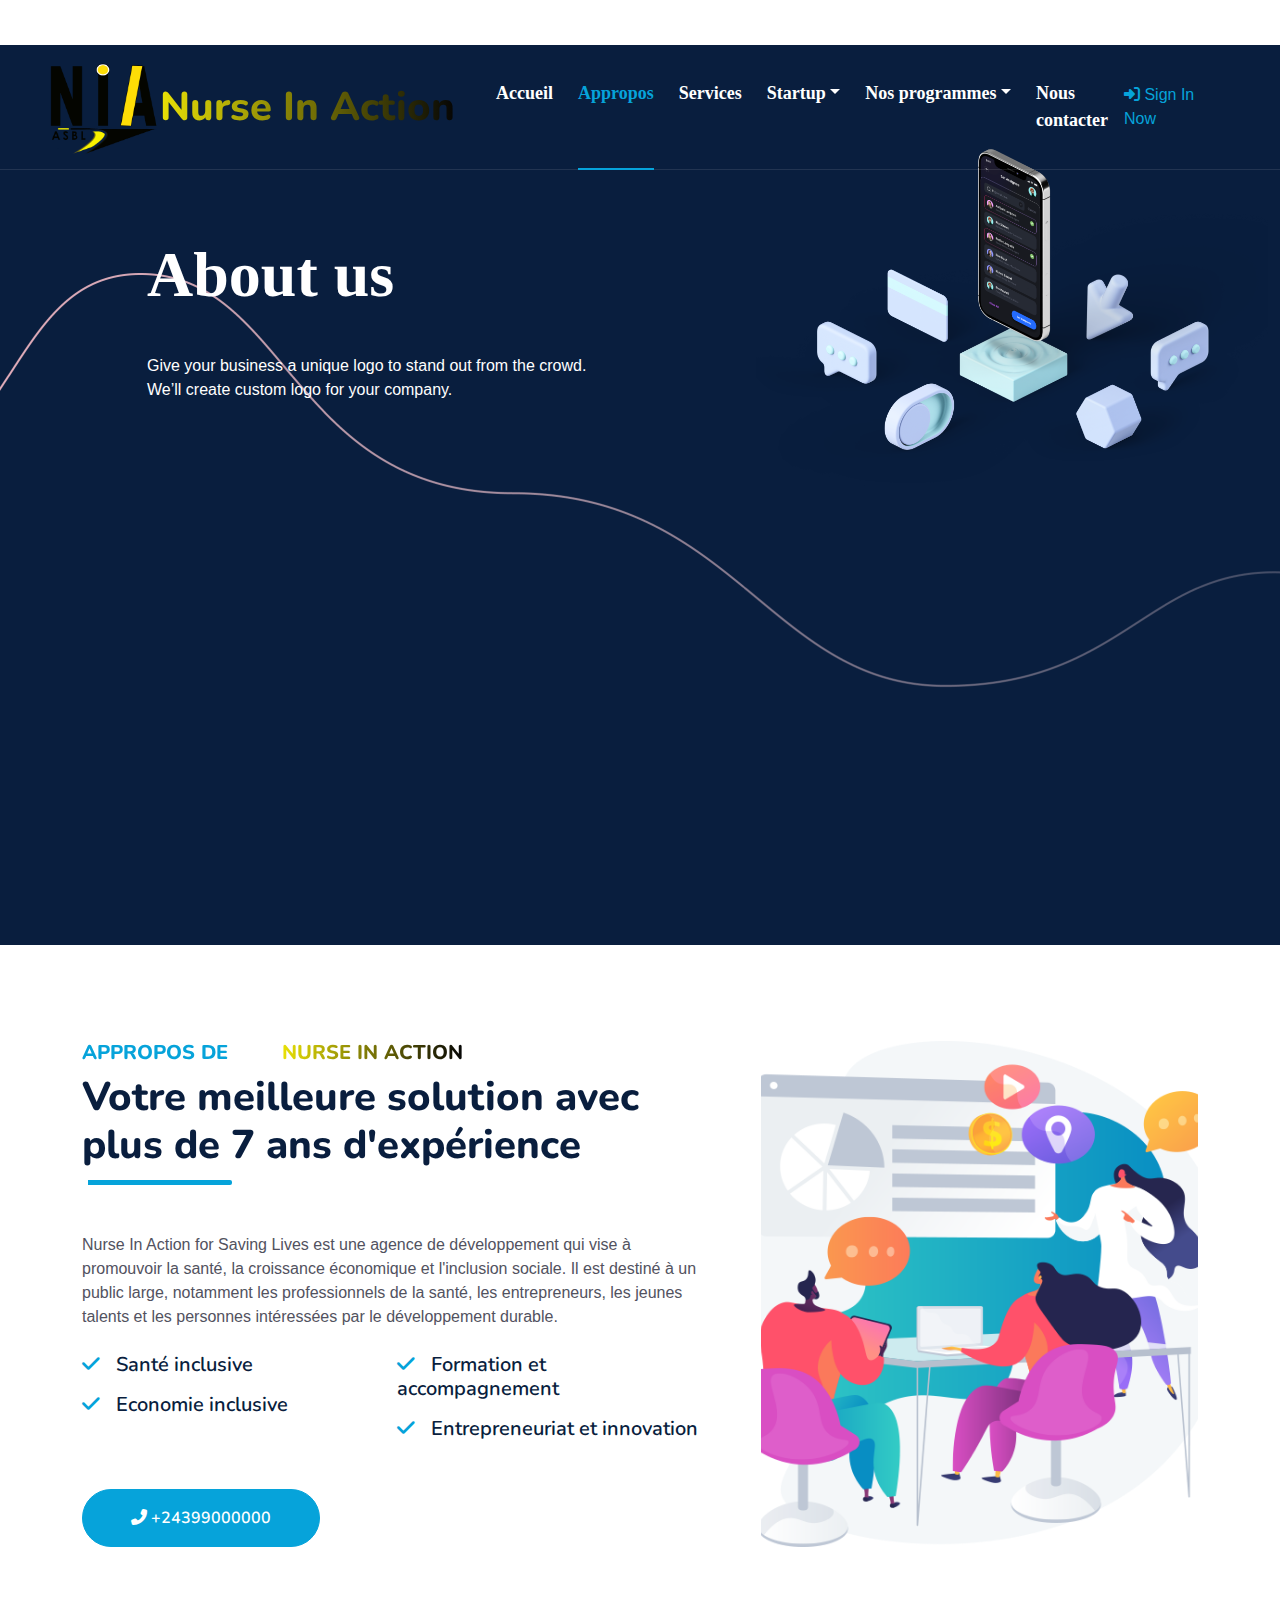
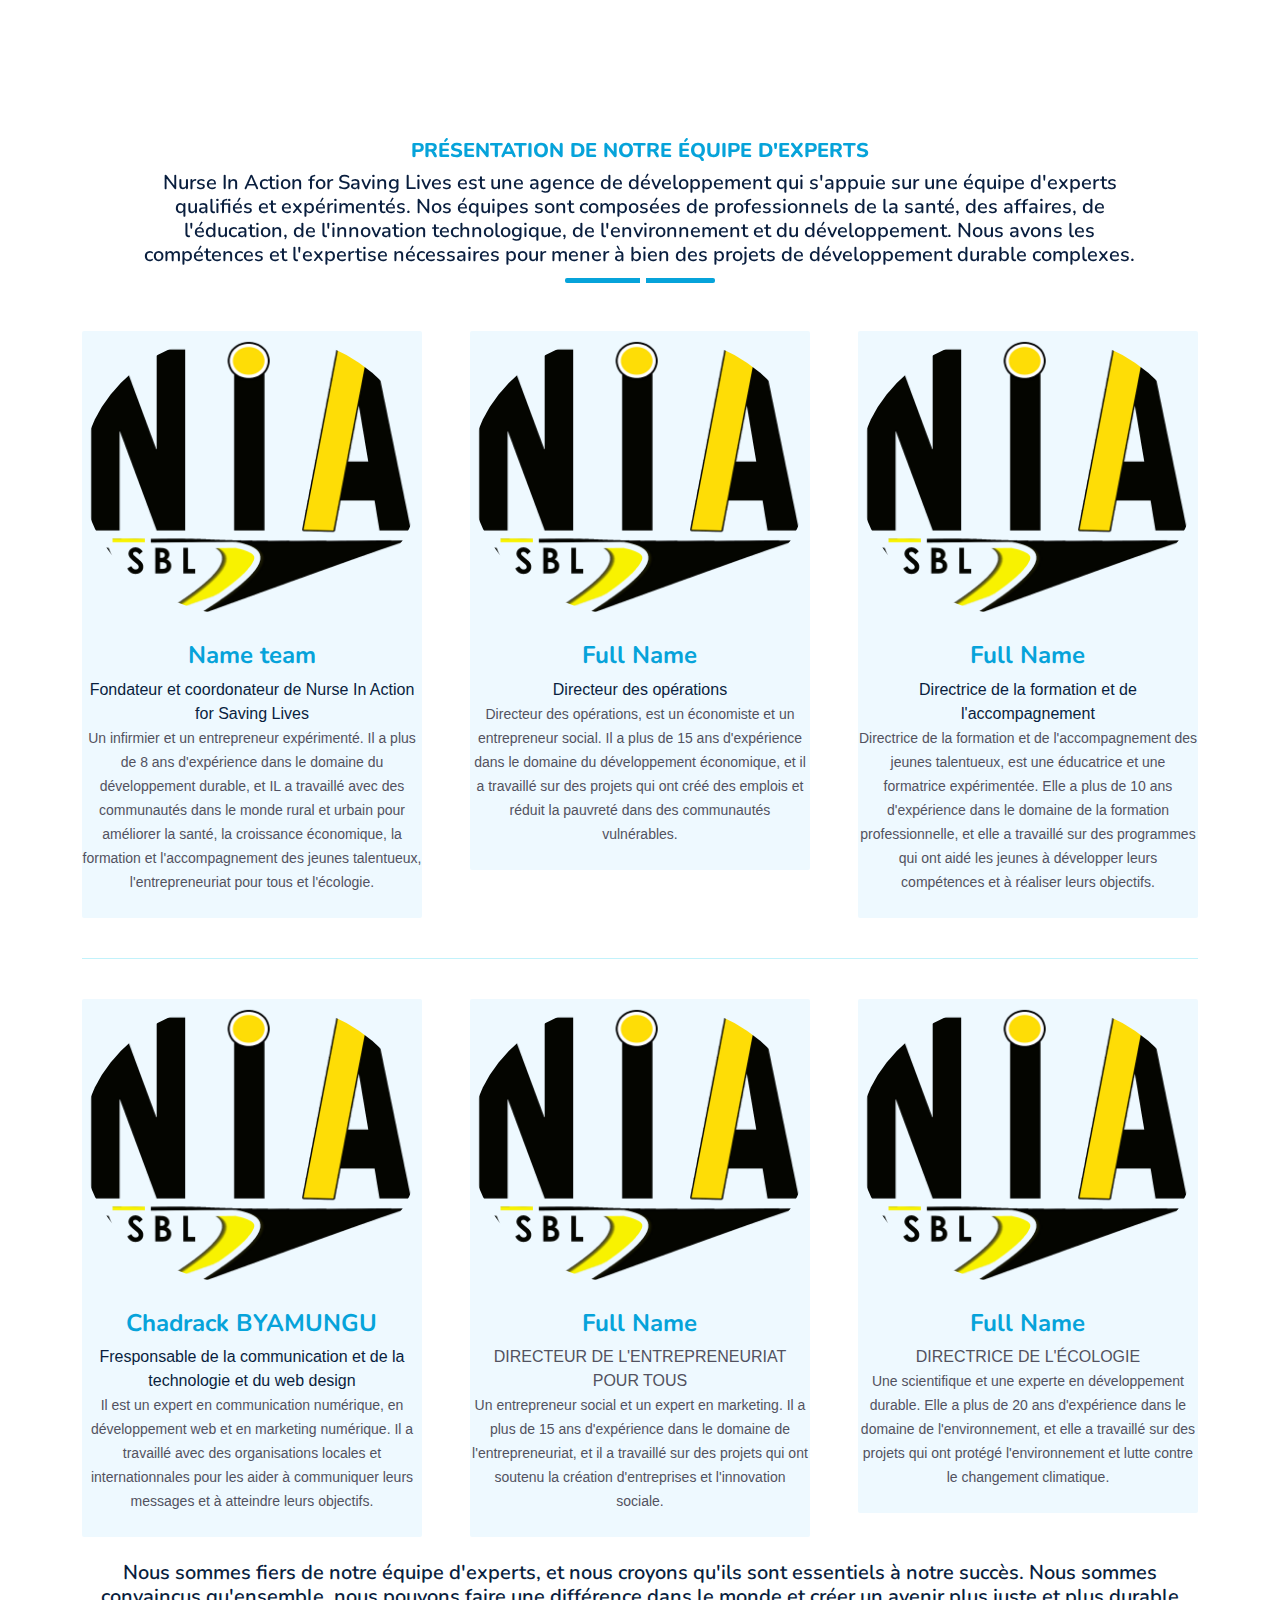
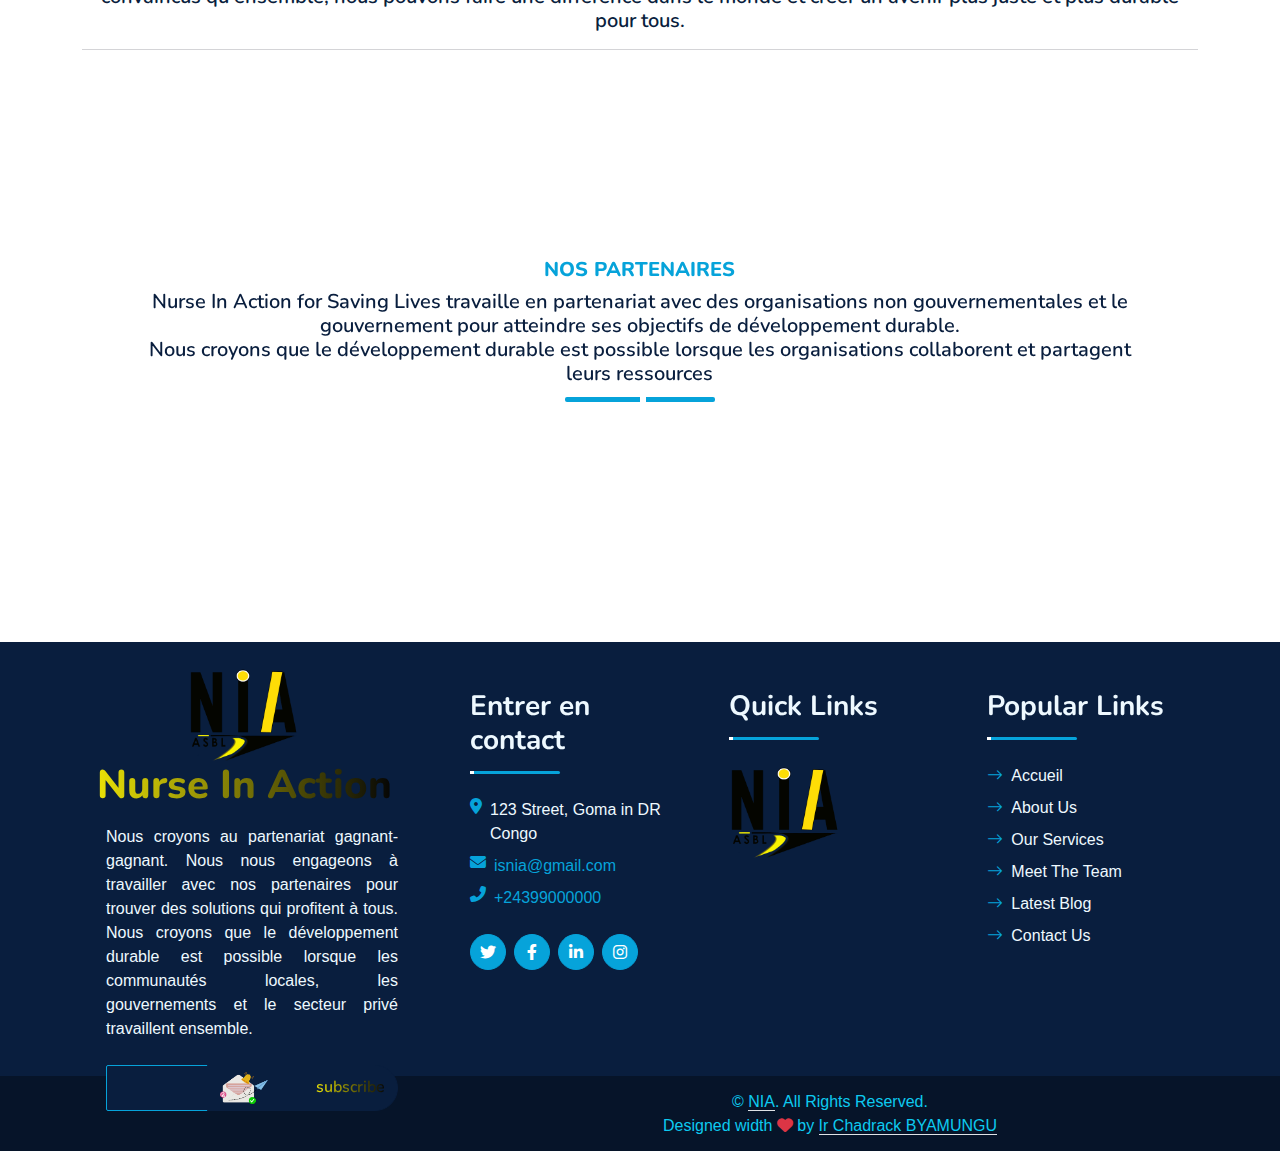
<file: about.html>
<!DOCTYPE html>
<html lang="en">
<head>
    <meta charset="utf-8">
    <title>About NIA</title>
    <meta content="width=device-width, initial-scale=1.0" name="viewport">
    <meta content="Free HTML Templates" name="keywords">
    <meta content="Free HTML Templates" name="description">

    <!-- Favicon -->
    <link href="img/favicon.ico" rel="icon">

    <!-- Google Web Fonts -->
    <link rel="preconnect" href="https://fonts.googleapis.com">
    <link rel="preconnect" href="https://fonts.gstatic.com" crossorigin>

    <link
        href="https://fonts.googleapis.com/css2?family=Nunito:wght@400;600;700;800&family=Rubik:wght@400;500;600;700&display=swap"
        rel="stylesheet">

    <!-- Icon Font Stylesheet -->
    <link rel="stylesheet" href="assets/css/fontawesome-free-6.4.2-web/css/all.css">
    <!-- <link href="https://cdnjs.cloudflare.com/ajax/libs/font-awesome/5.10.0/css/all.min.css" rel="stylesheet"> -->
    <link rel="stylesheet" href="assets/css/bootstrap-icons/bootstrap-icons.css">
    <!-- <link href="https://cdn.jsdelivr.net/npm/bootstrap-icons@1.4.1/font/bootstrap-icons.css" rel="stylesheet"> -->

    <!-- Libraries Stylesheet -->
    <link href="assets/lib/owlcarousel/assets/owl.carousel.min.css" rel="stylesheet">
    <link href="assets/lib/animate/animate.min.css" rel="stylesheet">

    <!-- Customized Bootstrap Stylesheet -->
    <link href="assets/css/bootstrap.min.css" rel="stylesheet">

    <!-- Template Stylesheet -->
    <link href="assets/css/style.css" rel="stylesheet">
</head>

<body>
    <!-- Spinner Start -->
    <div id="spinner"
        class="show bg-white position-fixed translate-middle w-100 vh-100 top-50 start-50 d-flex align-items-center justify-content-center">
        <div class="spinner">
        </div>
    </div>
    <!-- Spinner End -->


    <!-- Topbar Start -->
    <div class="container-fluid bg-secondary px-5 d-none d-lg-block">
        <div class="row gx-0">
            <div class="col-lg-8 text-center text-lg-start mb-2 mb-lg-0">
                <div class="d-inline-flex align-items-center" style="height: 45px;">
                    <small class="me-3 text-light"><i class="fa fa-map-marker-alt me-2"></i>253, Goma in DR
                        Congo</small>
                    <small class="me-3 text-light"><i class="fa fa-phone-alt me-2"></i>+243 99 00000000</small>
                    <small class="text-light"><i class="fa fa-envelope-open me-2"></i>isnia@gmail.com</small>
                </div>
            </div>
            <div class="col-lg-4 text-center text-lg-end">
                <div class="d-inline-flex align-items-center" style="height: 45px;">
                    <a class="btn btn-sm btn-outline-light btn-sm-square rounded-circle me-2" href=""><i
                            class="fab fa-twitter fw-normal"></i></a>
                    <a class="btn btn-sm btn-outline-light btn-sm-square rounded-circle me-2" href=""><i
                            class="fab fa-facebook-f fw-normal"></i></a>
                    <a class="btn btn-sm btn-outline-light btn-sm-square rounded-circle me-2" href=""><i
                            class="fab fa-linkedin-in fw-normal"></i></a>
                    <a class="btn btn-sm btn-outline-light btn-sm-square rounded-circle me-2" href=""><i
                            class="fab fa-instagram fw-normal"></i></a>
                    <a class="btn btn-sm btn-outline-light btn-sm-square rounded-circle" href=""><i
                            class="fab fa-youtube fw-normal"></i></a>
                </div>
            </div>
        </div>
    </div>
    <!-- Topbar End -->


    <!-- Navbar & Carousel Start -->
    <div class="container-fluid position-relative p-0">
        <nav class="navbar navbar-expand-lg navbar-dark px-5 py-3 py-lg-0">
            <div class="header" style="display: flex;">
                <a href="index.html" class="navbar-brand p-0">
                    <div class="logo">
                        <img src="assets/img/media/logo.png" alt="">
                        <h1 class="m-0">
                            Nurse In Action
                        </h1>
                    </div>
                </a>
                <button class="navbar-toggler" type="button" data-bs-toggle="collapse" data-bs-target="#navbarCollapse">
                    <span class="fa fa-bars"></span>
                </button>
            </div>
            <div class="collapse navbar-collapse" id="navbarCollapse">
                <div class="navbar-nav ms-auto py-0">
                    <a href="index.html" class="nav-item nav-link">Accueil</a>
                    <a href="about.html" class="nav-item nav-link active">Appropos</a>
                    <a href="service.html" class="nav-item nav-link">Services</a>
                    <div class="nav-item dropdown">
                        <a href="#" class="nav-link dropdown-toggle" data-bs-toggle="dropdown">Startup</a>
                        <div class="dropdown-menu m-0">
                            <a href="blog.html" class="dropdown-item">Blog </a>
                            <a href="detail.html" class="dropdown-item">Activités</a>
                        </div>
                    </div>
                    <div class="nav-item dropdown">
                        <a href="#" class="nav-link dropdown-toggle" data-bs-toggle="dropdown">Nos programmes</a>
                        <div class="dropdown-menu m-0">
                            <a href="price.html" class="dropdown-item">price</a>
                            <a href="feature.html" class="dropdown-item">feature</a>
                            <a href="team.html" class="dropdown-item">team</a>
                            <a href="testimonial.html" class="dropdown-item">testimonial</a>
                        </div>
                    </div>
                    <a href="contact.html" class="nav-item nav-link">Nous contacter</a>
                </div>
                <div class="nav-item">
                    <a class="nav-item nav-link" href="admin/pages-login.html">
                        <i class="fa fa-sign-in-alt"></i> Sign In Now
                    </a>
                </div>
            </div>
        </nav>

        <div class="container-fluid bg-dark py-5 bg-header" style="height: 100vh;">
            <div class="row py-5">
                <div class="pt-lg-5 mt-lg-5 about-home">
                    <div class="section-heading heading-left sal-animate" data-sal="slide-right"
                        data-sal-duration="1000" data-sal-delay="300">
                        <h1 class="title text-white" style="font-family: 'Times New Roman', Times, serif;">About us</h1>
                        <p class="text-white">Give your business a unique logo to stand out from the crowd. We’ll create
                            custom logo for your
                            company.
                        </p>
                    </div>
                    <div class="section-heading heading-left sal-animate" data-sal="slide-right"
                        data-sal-duration="1000" data-sal-delay="300">
                        <img src="assets/img/media/banner-thumb-1.png" alt="">
                    </div>
                </div>
            </div>
        </div>
    </div>
    <!-- Navbar End -->


    <!-- Full Screen Search Start -->
    <div class="modal fade" id="searchModal" tabindex="-1">
        <div class="modal-dialog modal-fullscreen">
            <div class="modal-content" style="background: rgba(9, 30, 62, .7);">
                <div class="modal-header border-0">
                    <button type="button" class="btn bg-white btn-close" data-bs-dismiss="modal"
                        aria-label="Close"></button>
                </div>
                <div class="modal-body d-flex align-items-center justify-content-center">
                    <div class="input-group" style="max-width: 600px;">
                        <input type="text" class="form-control bg-transparent border-primary p-3"
                            placeholder="Type search keyword">
                        <button class="btn btn-primary px-4"><i class="bi bi-search"></i></button>
                    </div>
                </div>
            </div>
        </div>
    </div>
    <!-- Full Screen Search End -->


    <!-- About Start -->
    <div class="container-fluid py-5 wow fadeInUp" data-wow-delay="0.1s">
        <div class="container py-5">
            <div class="row g-5">
                <div class="col-lg-7">
                    <div class="section-title position-relative pb-3 mb-5">
                        <h5 class="fw-bold text-primary text-uppercase">Appropos de <a href="#"><span>Nurse In
                                    Action</span></a></h5>
                        <h1 class="mb-0">Votre meilleure solution avec plus de 7 ans d'expérience</h1>
                    </div>
                    <p class="mb-4">Nurse In Action for Saving Lives est une agence de développement qui vise à
                        promouvoir la santé, la croissance économique et l'inclusion sociale. Il est destiné à un public
                        large, notamment les professionnels de la santé, les entrepreneurs, les jeunes talents et les
                        personnes intéressées par le développement durable.</p>
                    <div class="row g-0 mb-3">
                        <div class="col-sm-6 wow zoomIn" data-wow-delay="0.2s">
                            <h5 class="mb-3"><i class="fa fa-check text-primary me-3"></i>Santé inclusive</h5>
                            <h5 class="mb-3"><i class="fa fa-check text-primary me-3"></i>Economie inclusive</h5>
                        </div>
                        <div class="col-sm-6 wow zoomIn" data-wow-delay="0.4s">
                            <h5 class="mb-3"><i class="fa fa-check text-primary me-3"></i>Formation et accompagnement
                            </h5>
                            <h5 class="mb-3"><i class="fa fa-check text-primary me-3"></i>Entrepreneuriat et innovation
                            </h5>
                        </div>
                    </div>
                    <a href="tel: +243991260718" class="btn btn-primary py-3 px-5 mt-3 wow zoomIn"
                        data-wow-delay="0.9s">
                        <i class="fa fa-phone-alt"></i>
                        +24399000000
                    </a>
                </div>
                <div class="col-lg-5" style="min-height: 500px;">
                    <div class="position-relative h-100">
                        <img class="position-absolute w-100 h-100 rounded wow zoomIn" data-wow-delay="0.9s"
                            src="assets/img/media/about-left-image.png" style="object-fit: cover;">
                    </div>
                </div>
            </div>
        </div>
    </div>
    <!-- About End -->


    <!-- Team Start -->
    <div class="container-fluid py-5 wow fadeInUp" data-wow-delay="0.1s">
        <div class="container py-5">
            <div class="section-title text-center position-relative pb-3 mb-5 mx-auto" style="max-width: 90%;">
                <h5 class="fw-bold text-primary text-uppercase">Présentation de notre équipe d'experts</h5>
                <h5 class="mb-0">Nurse In Action for Saving Lives est une agence de développement qui s'appuie sur une
                    équipe d'experts qualifiés et expérimentés. Nos équipes sont composées de professionnels de la
                    santé, des affaires, de l'éducation, de l'innovation technologique, de l'environnement et du
                    développement. Nous avons les compétences et l'expertise nécessaires pour mener à bien des projets
                    de développement durable complexes.</h5>
            </div>
            <div class="row g-5">
                <div class="col-lg-4 wow slideInUp" data-wow-delay="0.3s">
                    <div class="team-item bg-light rounded overflow-hidden">
                        <div class="team-img position-relative overflow-hidden" style="border-radius: 50%;">
                            <img class="img-fluid w-100" src="assets/img/media/logo.png" alt="">
                            <div class="team-social">
                                <a class="btn btn-lg btn-primary btn-lg-square rounded" href="">
                                    <i class="fab fa-twitter fw-normal"></i></a>
                                <a class="btn btn-lg btn-primary btn-lg-square rounded" href="">
                                    <i class="fab fa-facebook-f fw-normal"></i></a>
                                <a class="btn btn-lg btn-primary btn-lg-square rounded" href="">
                                    <i class="fab fa-instagram fw-normal"></i></a>
                                <a class="btn btn-lg btn-primary btn-lg-square rounded" href="">
                                    <i class="fab fa-linkedin-in fw-normal"></i></a>
                            </div>
                        </div>
                        <div class="text-center py-4">
                            <h4 class="text-primary">Name team</h4>
                            <p class="text-dark m-0">Fondateur et coordonateur de Nurse In Action for Saving Lives</p>
                            <span><small>Un infirmier et un entrepreneur expérimenté. Il a plus de 8 ans d'expérience
                                    dans le domaine du développement durable, et IL a travaillé avec des communautés
                                    dans le monde rural et urbain pour améliorer la santé, la croissance économique, la
                                    formation et l'accompagnement des jeunes talentueux, l'entrepreneuriat pour tous et
                                    l'écologie.</small></span>
                        </div>
                    </div>
                </div>
                <div class="col-lg-4 wow slideInUp" data-wow-delay="0.6s">
                    <div class="team-item bg-light rounded overflow-hidden">
                        <div class="team-img position-relative overflow-hidden" style="border-radius: 50%;">
                            <img class="img-fluid w-100" src="assets/img/media/logo.png" alt="">
                            <div class="team-social">
                                <a class="btn btn-lg btn-primary btn-lg-square rounded" href=""><i
                                        class="fab fa-twitter fw-normal"></i></a>
                                <a class="btn btn-lg btn-primary btn-lg-square rounded" href=""><i
                                        class="fab fa-facebook-f fw-normal"></i></a>
                                <a class="btn btn-lg btn-primary btn-lg-square rounded" href=""><i
                                        class="fab fa-instagram fw-normal"></i></a>
                                <a class="btn btn-lg btn-primary btn-lg-square rounded" href=""><i
                                        class="fab fa-linkedin-in fw-normal"></i></a>
                            </div>
                        </div>
                        <div class="text-center py-4">
                            <h4 class="text-primary">Full Name</h4>
                            <p class="text-dark m-0">Directeur des opérations</p>
                            <span><small>Directeur des opérations, est un économiste et un entrepreneur social. Il a
                                    plus de 15 ans d'expérience dans le domaine du développement économique, et il a
                                    travaillé sur des projets qui ont créé des emplois et réduit la pauvreté dans des
                                    communautés vulnérables.</small></span>
                        </div>
                    </div>
                </div>
                <div class="col-lg-4 wow slideInUp" data-wow-delay="0.9s">
                    <div class="team-item bg-light rounded overflow-hidden">
                        <div class="team-img position-relative overflow-hidden" style="border-radius: 50%;">
                            <img class="img-fluid w-100" src="assets/img/media/logo.png" alt="">
                            <div class="team-social">
                                <a class="btn btn-lg btn-primary btn-lg-square rounded" href=""><i
                                        class="fab fa-twitter fw-normal"></i></a>
                                <a class="btn btn-lg btn-primary btn-lg-square rounded" href=""><i
                                        class="fab fa-facebook-f fw-normal"></i></a>
                                <a class="btn btn-lg btn-primary btn-lg-square rounded" href=""><i
                                        class="fab fa-instagram fw-normal"></i></a>
                                <a class="btn btn-lg btn-primary btn-lg-square rounded" href=""><i
                                        class="fab fa-linkedin-in fw-normal"></i></a>
                            </div>
                        </div>
                        <div class="text-center py-4">
                            <h4 class="text-primary">Full Name</h4>
                            <p class="text-dark m-0">Directrice de la formation et de l'accompagnement</p>
                            <span><small>Directrice de la formation et de l'accompagnement des jeunes talentueux, est
                                    une éducatrice et une formatrice expérimentée. Elle a plus de 10 ans d'expérience
                                    dans le domaine de la formation professionnelle, et elle a travaillé sur des
                                    programmes qui ont aidé les jeunes à développer leurs compétences et à réaliser
                                    leurs objectifs.</small></span>
                        </div>
                    </div>
                </div>
            </div>
            <br>
            <hr class="text-info"> <br>
            <div class="row g-5">
                <div class="col-lg-4 wow slideInUp" data-wow-delay="0.3s">
                    <div class="team-item bg-light rounded overflow-hidden">
                        <div class="team-img position-relative overflow-hidden" style="border-radius: 50%;">
                            <img class="img-fluid w-100" src="assets/img/media/logo.png" alt="">
                            <div class="team-social">
                                <a class="btn btn-lg btn-primary btn-lg-square rounded" href="">
                                    <i class="fab fa-twitter fw-normal"></i></a>
                                <a class="btn btn-lg btn-primary btn-lg-square rounded" href="">
                                    <i class="fab fa-facebook-f fw-normal"></i></a>
                                <a class="btn btn-lg btn-primary btn-lg-square rounded" href="">
                                    <i class="fab fa-instagram fw-normal"></i></a>
                                <a class="btn btn-lg btn-primary btn-lg-square rounded" href="">
                                    <i class="fab fa-linkedin-in fw-normal"></i></a>
                            </div>
                        </div>
                        <div class="text-center py-4">
                            <h4 class="text-primary">Chadrack BYAMUNGU </h4>
                            <p class="m-0 text-dark">Fresponsable de la communication et de la technologie et du web
                                design</p>
                            <span><small> Il est un expert en communication numérique, en développement web et en
                                    marketing numérique. Il a travaillé avec des organisations locales et
                                    internationnales pour les aider à communiquer leurs messages et à atteindre leurs
                                    objectifs.</small></span>
                        </div>
                    </div>
                </div>
                <div class="col-lg-4 wow slideInUp" data-wow-delay="0.6s">
                    <div class="team-item bg-light rounded overflow-hidden">
                        <div class="team-img position-relative overflow-hidden" style="border-radius: 50%;">
                            <img class="img-fluid w-100" src="assets/img/media/logo.png" alt="">
                            <div class="team-social">
                                <a class="btn btn-lg btn-primary btn-lg-square rounded" href=""><i
                                        class="fab fa-twitter fw-normal"></i></a>
                                <a class="btn btn-lg btn-primary btn-lg-square rounded" href=""><i
                                        class="fab fa-facebook-f fw-normal"></i></a>
                                <a class="btn btn-lg btn-primary btn-lg-square rounded" href=""><i
                                        class="fab fa-instagram fw-normal"></i></a>
                                <a class="btn btn-lg btn-primary btn-lg-square rounded" href=""><i
                                        class="fab fa-linkedin-in fw-normal"></i></a>
                            </div>
                        </div>
                        <div class="text-center py-4">
                            <h4 class="text-primary">Full Name</h4>
                            <p class="text-uppercase m-0">Directeur de l'entrepreneuriat pour tous</p>
                            <span><small>Un entrepreneur social et un expert en marketing. Il a plus de 15 ans
                                    d'expérience dans le domaine de l'entrepreneuriat, et il a travaillé sur des projets
                                    qui ont soutenu la création d'entreprises et l'innovation sociale.</small></span>
                        </div>
                    </div>
                </div>
                <div class="col-lg-4 wow slideInUp" data-wow-delay="0.9s">
                    <div class="team-item bg-light rounded overflow-hidden">
                        <div class="team-img position-relative overflow-hidden" style="border-radius: 50%;">
                            <img class="img-fluid w-100" src="assets/img/media/logo.png" alt="">
                            <div class="team-social">
                                <a class="btn btn-lg btn-primary btn-lg-square rounded" href=""><i
                                        class="fab fa-twitter fw-normal"></i></a>
                                <a class="btn btn-lg btn-primary btn-lg-square rounded" href=""><i
                                        class="fab fa-facebook-f fw-normal"></i></a>
                                <a class="btn btn-lg btn-primary btn-lg-square rounded" href=""><i
                                        class="fab fa-instagram fw-normal"></i></a>
                                <a class="btn btn-lg btn-primary btn-lg-square rounded" href=""><i
                                        class="fab fa-linkedin-in fw-normal"></i></a>
                            </div>
                        </div>
                        <div class="text-center py-4">
                            <h4 class="text-primary">Full Name</h4>
                            <p class="text-uppercase m-0">Directrice de l'écologie</p>
                            <span><small>Une scientifique et une experte en développement durable. Elle a plus de 20 ans
                                    d'expérience dans le domaine de l'environnement, et elle a travaillé sur des projets
                                    qui ont protégé l'environnement et lutte contre le changement
                                    climatique.</small></span>
                        </div>
                    </div>
                </div>
            </div> <br>
            <h5 class="m-0 text-dark" style="margin: 5rem; text-align: center;">Nous sommes fiers de notre équipe
                d'experts, et nous croyons qu'ils sont essentiels à notre succès. Nous sommes convaincus qu'ensemble,
                nous pouvons faire une différence dans le monde et créer un avenir plus juste et plus durable pour tous.
            </h5>
            <hr>
        </div>
    </div>
    <!-- Team End -->

    <!-- Vendor Start -->
    <div class="container-fluid py-5 wow fadeInUp" data-wow-delay="0.1s">
        <div class="container py-5 mb-5">
            <div class="section-title text-center position-relative pb-3 mb-5 mx-auto" style="max-width: 90%;">
                <h5 class="fw-bold text-primary text-uppercase">Nos partenaires</h5>
                <h5 class="mb-0" align="center">Nurse In Action for Saving Lives travaille en partenariat avec des
                    organisations non gouvernementales et le gouvernement pour atteindre ses objectifs de développement
                    durable. <br> Nous croyons que le développement durable est possible lorsque les organisations
                    collaborent et partagent leurs ressources</h5>
            </div>
            <div class="bg-white">
                <style>
                    .vendor-carousel img {
                        width: 50%;
                        height: 50%;
                    }
                </style>
                <div class="owl-carousel vendor-carousel">
                    <img src="assets/img/media/elite/logo.ico" alt="">
                    <img src="assets/img/media/elite/client-2.png" alt="">
                    <img src="assets/img/media/elite/logo.png" alt="">
                    <img src="assets/img/media/elite/client-3.png" alt="">
                    <img src="assets/img/media/elite/logo1.webp" alt="">
                    <img src="assets/img/media/elite/client-5.png" alt="">
                    <img src="assets/img/media/elite/logowhite.svg" alt="">
                    <img src="assets/img/media/elite/client-7.png" alt="">
                </div>
            </div>
        </div>
    </div>
    <!-- Vendor End -->


    <!-- Footer Start -->
    <div class="container-fluid bg-dark text-light mt-5 wow fadeInUp" data-wow-delay="0.1s">
        <div class="container">
            <div class="row gx-5">
                <div class="col-lg-4 col-md-6 footer-about">
                    <div class="d-flex flex-column align-items-center justify-content-center text-center h-100 p-4">
                        <a href="index.html" class="navbar-brand p-0">
                            <div class="logo">
                                <img src="assets/img/media/logo.png" alt="">
                                <h1 class="m-0">
                                    Nurse In Action
                                </h1>
                            </div>
                        </a>
                        <p class="mt-3 mb-4" align="justify">
                            Nous croyons au partenariat gagnant-gagnant. Nous nous engageons à travailler avec nos
                            partenaires pour trouver des solutions qui profitent à tous. Nous croyons que le
                            développement durable est possible lorsque les communautés locales, les gouvernements et le
                            secteur privé travaillent ensemble.
                        </p>
                        <form action="">
                            <div class="input-group mb-3">
                                <input type="text" class="form-control bg-dark border-primary"
                                    aria-label="Dollar amount (with dot and two decimal places)">
                                <button class="btn btn-dark"><img style="width: 3rem;"
                                        src="assets/img/media/sending.PNG" alt=""><a
                                        href="mailto:ischadrack2@gmail.com"><span
                                            class="text-danger">subscribe</span></a></button>
                            </div>
                        </form>
                    </div>
                </div>
                <div class="col-lg-8 col-md-6">
                    <div class="row gx-5">
                        <div class="col-lg-4 col-md-12 pt-5 mb-5">
                            <div class="section-title section-title-sm position-relative pb-3 mb-4">
                                <h3 class="text-light mb-0">Entrer en contact</h3>
                            </div>
                            <div class="d-flex mb-2">
                                <i class="fa fa-map-marker-alt text-primary me-2"></i>
                                <p class="mb-0">123 Street, Goma in DR Congo</p>
                            </div>
                            <div class="d-flex mb-2">
                                <i class="fa fa-envelope text-primary me-2"></i>
                                <p class="mb-0"><a href="mailto:ischadrack2@gmail.com">isnia@gmail.com</a></p>
                            </div>
                            <div class="d-flex mb-2">
                                <i class="fa fa-phone-alt text-primary me-2"></i>
                                <p class="mb-0">
                                    <a href="tel: +243991260718" data-wow-delay="0.9s">
                                        +24399000000
                                    </a>
                                </p>
                            </div>
                            <div class="d-flex mt-4">
                                <a class="btn btn-primary btn-square me-2" href="#"><i
                                        class="fab fa-twitter fw-normal"></i></a>
                                <a class="btn btn-primary btn-square me-2" href="#"><i
                                        class="fab fa-facebook-f fw-normal"></i></a>
                                <a class="btn btn-primary btn-square me-2" href="#"><i
                                        class="fab fa-linkedin-in fw-normal"></i></a>
                                <a class="btn btn-primary btn-square" href="#"><i
                                        class="fab fa-instagram fw-normal"></i></a>
                            </div>
                        </div>
                        <div class="col-lg-4 col-md-12 pt-0 pt-lg-5 mb-5">
                            <div class="section-title section-title-sm position-relative pb-3 mb-4">
                                <h3 class="text-light mb-0">Quick Links</h3>
                            </div>
                            <div class="logo">
                                <img src="assets/img/media/logo.png" alt="">
                            </div>
                        </div>
                        <div class="col-lg-4 col-md-12 pt-0 pt-lg-5 mb-5">
                            <div class="section-title section-title-sm position-relative pb-3 mb-4">
                                <h3 class="text-light mb-0">Popular Links</h3>
                            </div>
                            <div class="link-animated d-flex flex-column justify-content-start">
                                <a class="text-light mb-2" href="index.html"><i
                                        class="bi bi-arrow-right text-primary me-2"></i>Accueil</a>
                                <a class="text-light mb-2" href="about.html"><i
                                        class="bi bi-arrow-right text-primary me-2"></i>About Us</a>
                                <a class="text-light mb-2" href="service.html"><i
                                        class="bi bi-arrow-right text-primary me-2"></i>Our Services</a>
                                <a class="text-light mb-2" href="team.html"><i
                                        class="bi bi-arrow-right text-primary me-2"></i>Meet The Team</a>
                                <a class="text-light mb-2" href="blog.html"><i
                                        class="bi bi-arrow-right text-primary me-2"></i>Latest Blog</a>
                                <a class="text-light" href="c"><i
                                        class="bi bi-arrow-right text-primary me-2"></i>Contact Us</a>
                            </div>
                        </div>
                    </div>
                </div>
            </div>
        </div>
    </div>
    <div class="container-fluid text-info" style="background: #061429;">
        <div class="container text-center">
            <div class="row justify-content-end">
                <div class="col-lg-8 col-md-6">
                    <div class="d-flex align-items-center justify-content-center" style="height: 75px;">
                        <p class="mb-0">&copy; <a class="text-info border-bottom"
                                href="http://127.0.0.1:5501/index.html">NIA</a>. All
                            Rights Reserved. <br>

                            <!--/*** This template is free as long as you keep the footer author’s credit link/attribution link/backlink. If you'd like to use the template without the footer author’s credit link/attribution link/backlink, you can purchase the Credit Removal License from "https://htmlcodex.com/credit-removal". Thank you for your support. ***/-->
                            Designed width <i class="fa fa-heart text-danger"></i> by <a class="text-info border-bottom"
                                href="https://eltechcodex.com">Ir Chadrack BYAMUNGU</a>
                        </p>
                    </div>
                </div>
            </div>
        </div>
    </div>
    <!-- Footer End -->


    <!-- Back to Top -->
    <a href="#" class="btn btn-lg btn-primary btn-lg-square rounded back-to-top"><i class="bi bi-arrow-up"></i></a>


    <!-- JavaScript Libraries -->
    <script src="https://cdn.jsdelivr.net/npm/bootstrap@5.3.2/dist/js/bootstrap.bundle.min.js" integrity="sha384-C6RzsynM9kWDrMNeT87bh95OGNyZPhcTNXj1NW7RuBCsyN/o0jlpcV8Qyq46cDfL" crossorigin="anonymous"></script>    <script src="assets/lib/wow/wow.min.js"></script>
    <script src="assets/lib/wow/wow.min.js"></script>
    <script src="assets/lib/easing/easing.min.js"></script>
    <script src="assets/lib/waypoints/waypoints.min.js"></script>
    <script src="assets/lib/counterup/counterup.min.js"></script>
    <script src="assets/lib/owlcarousel/owl.carousel.min.js"></script>

    <!-- Template Javascript -->
    <script src="assets/js/main.js"></script>
</body>

</html>
</file>
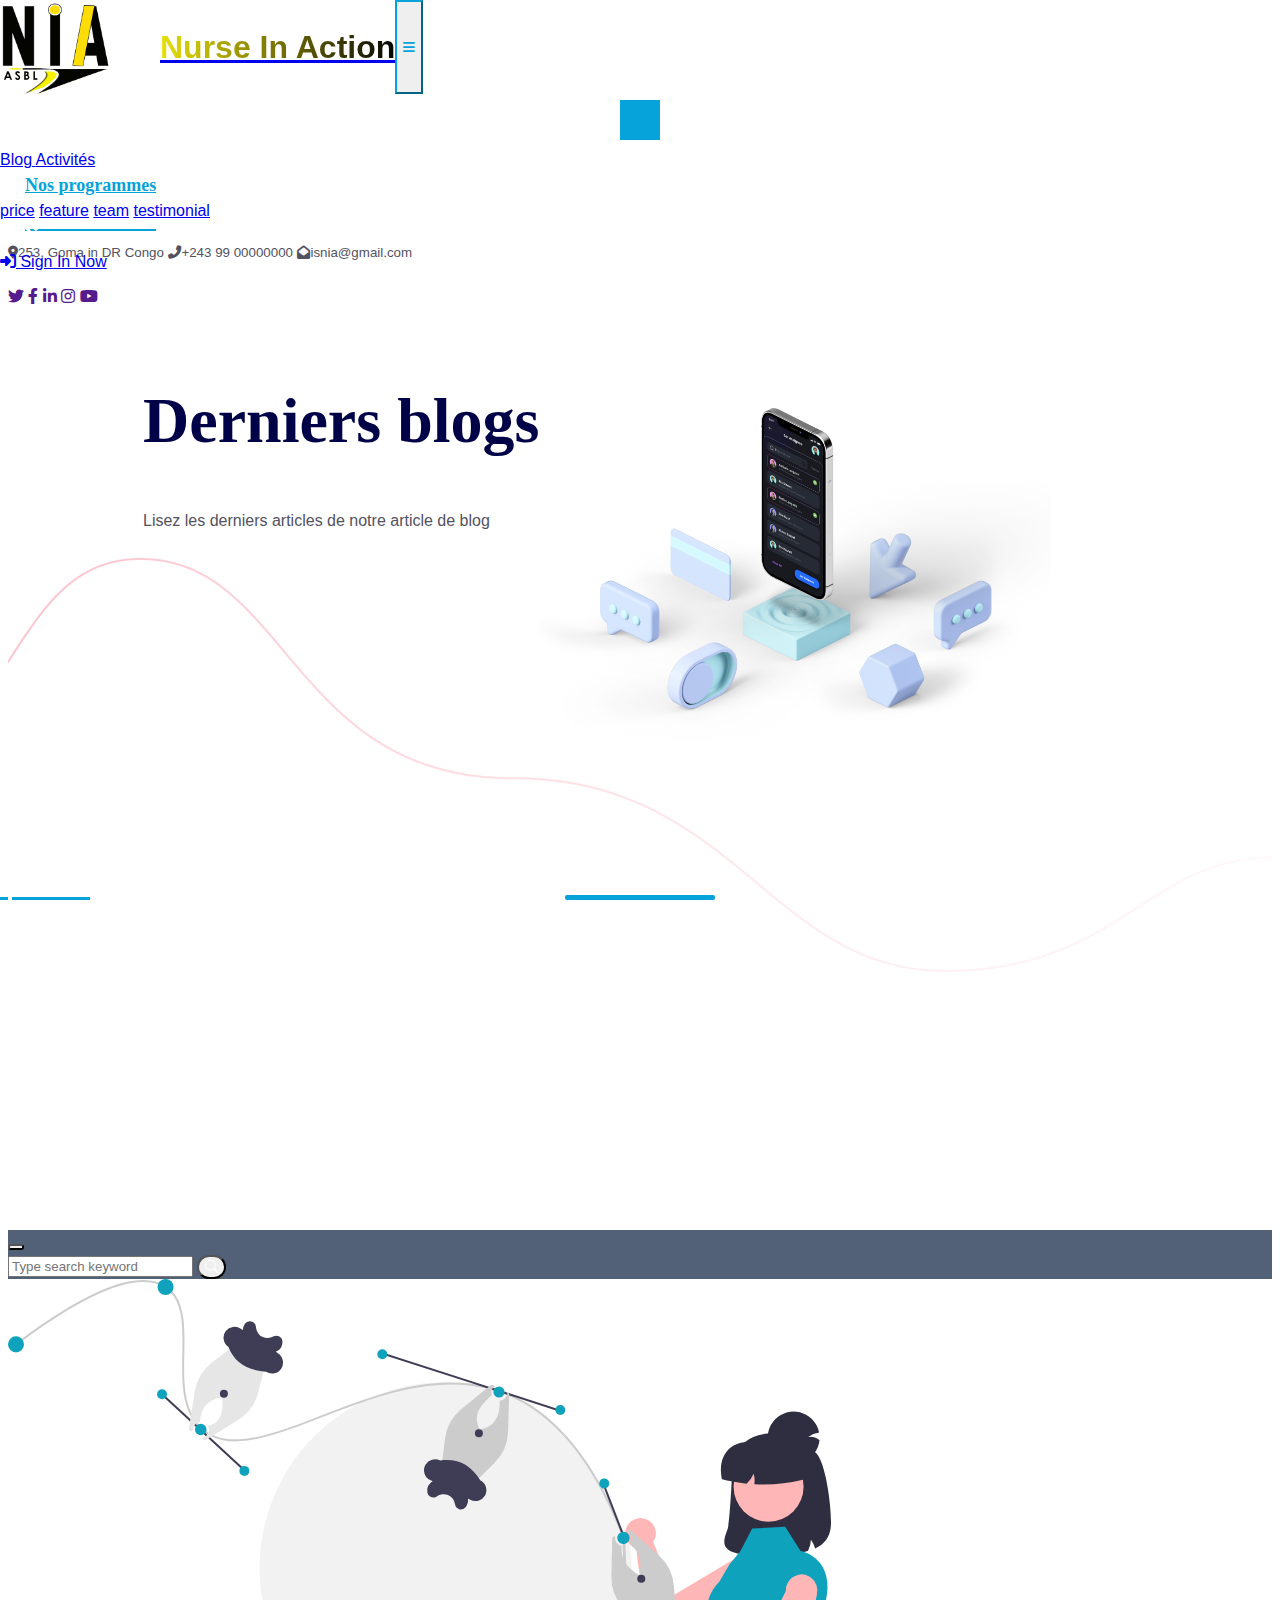
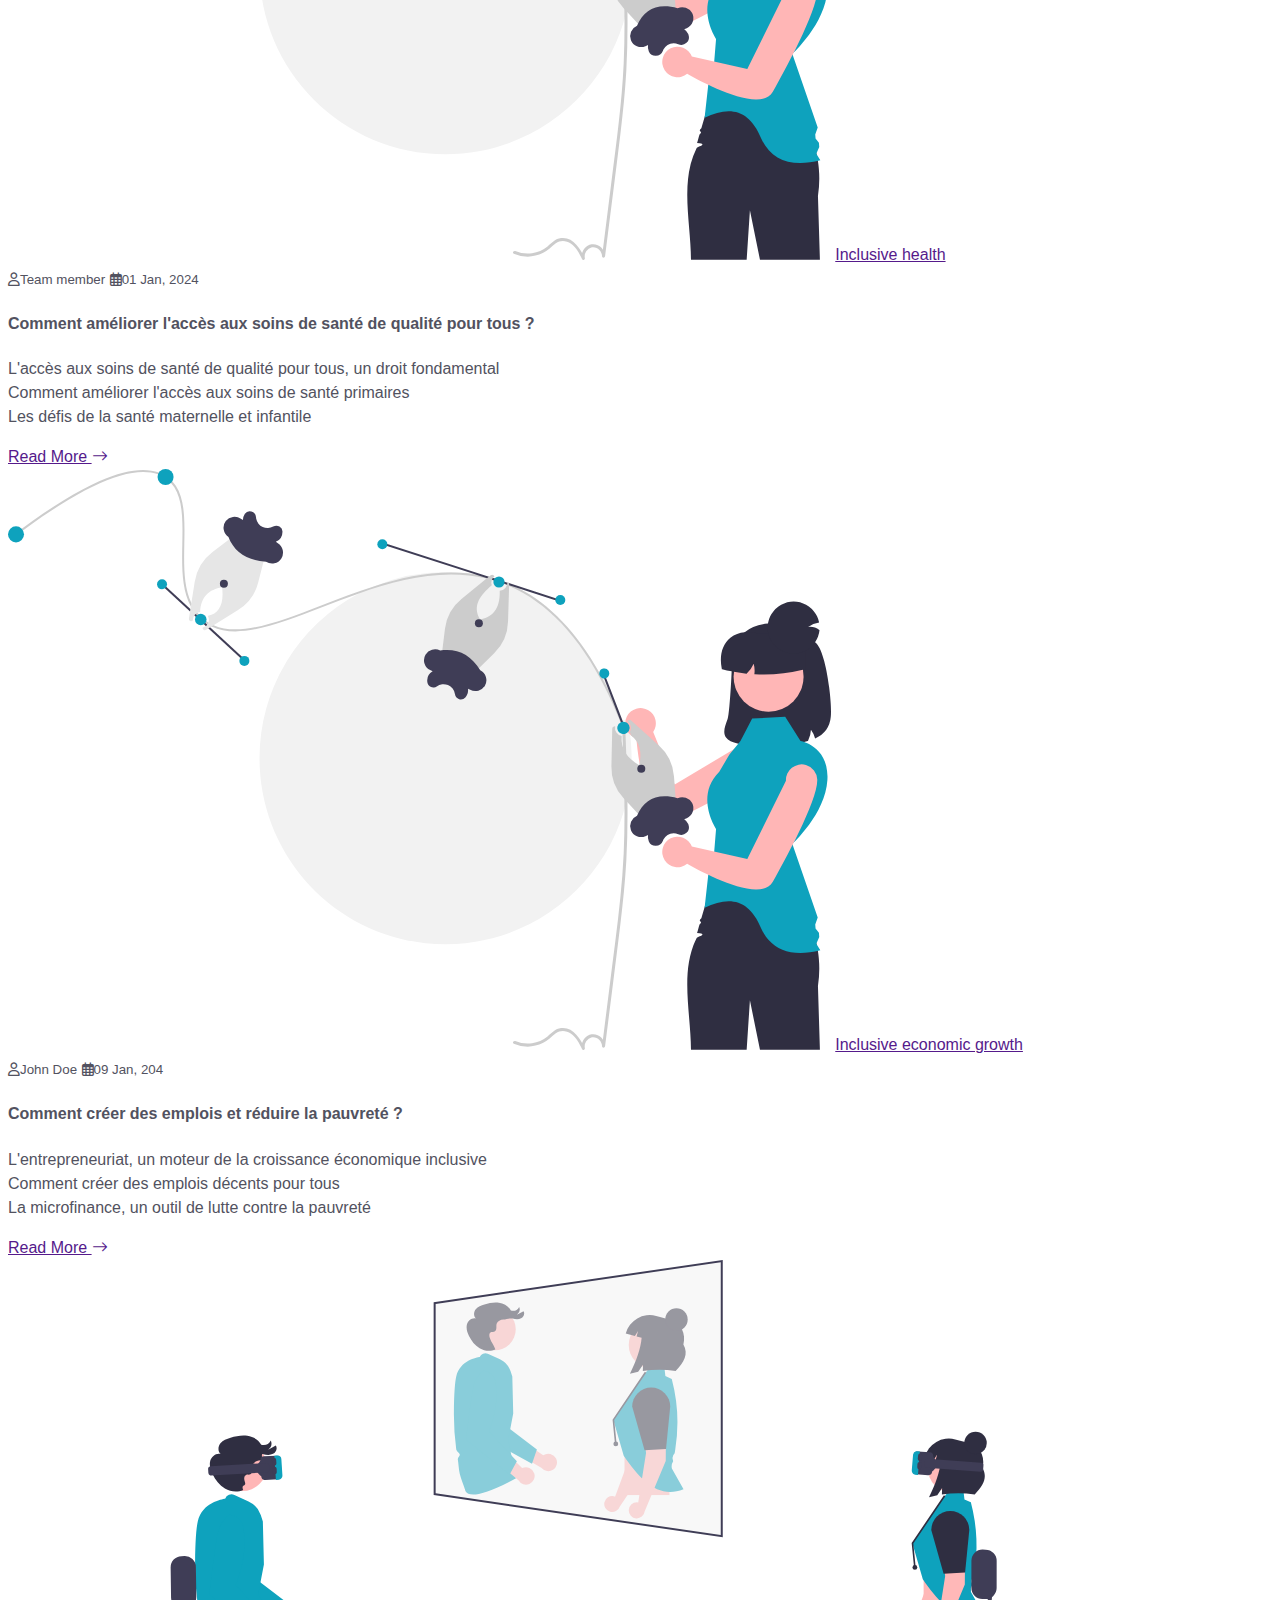
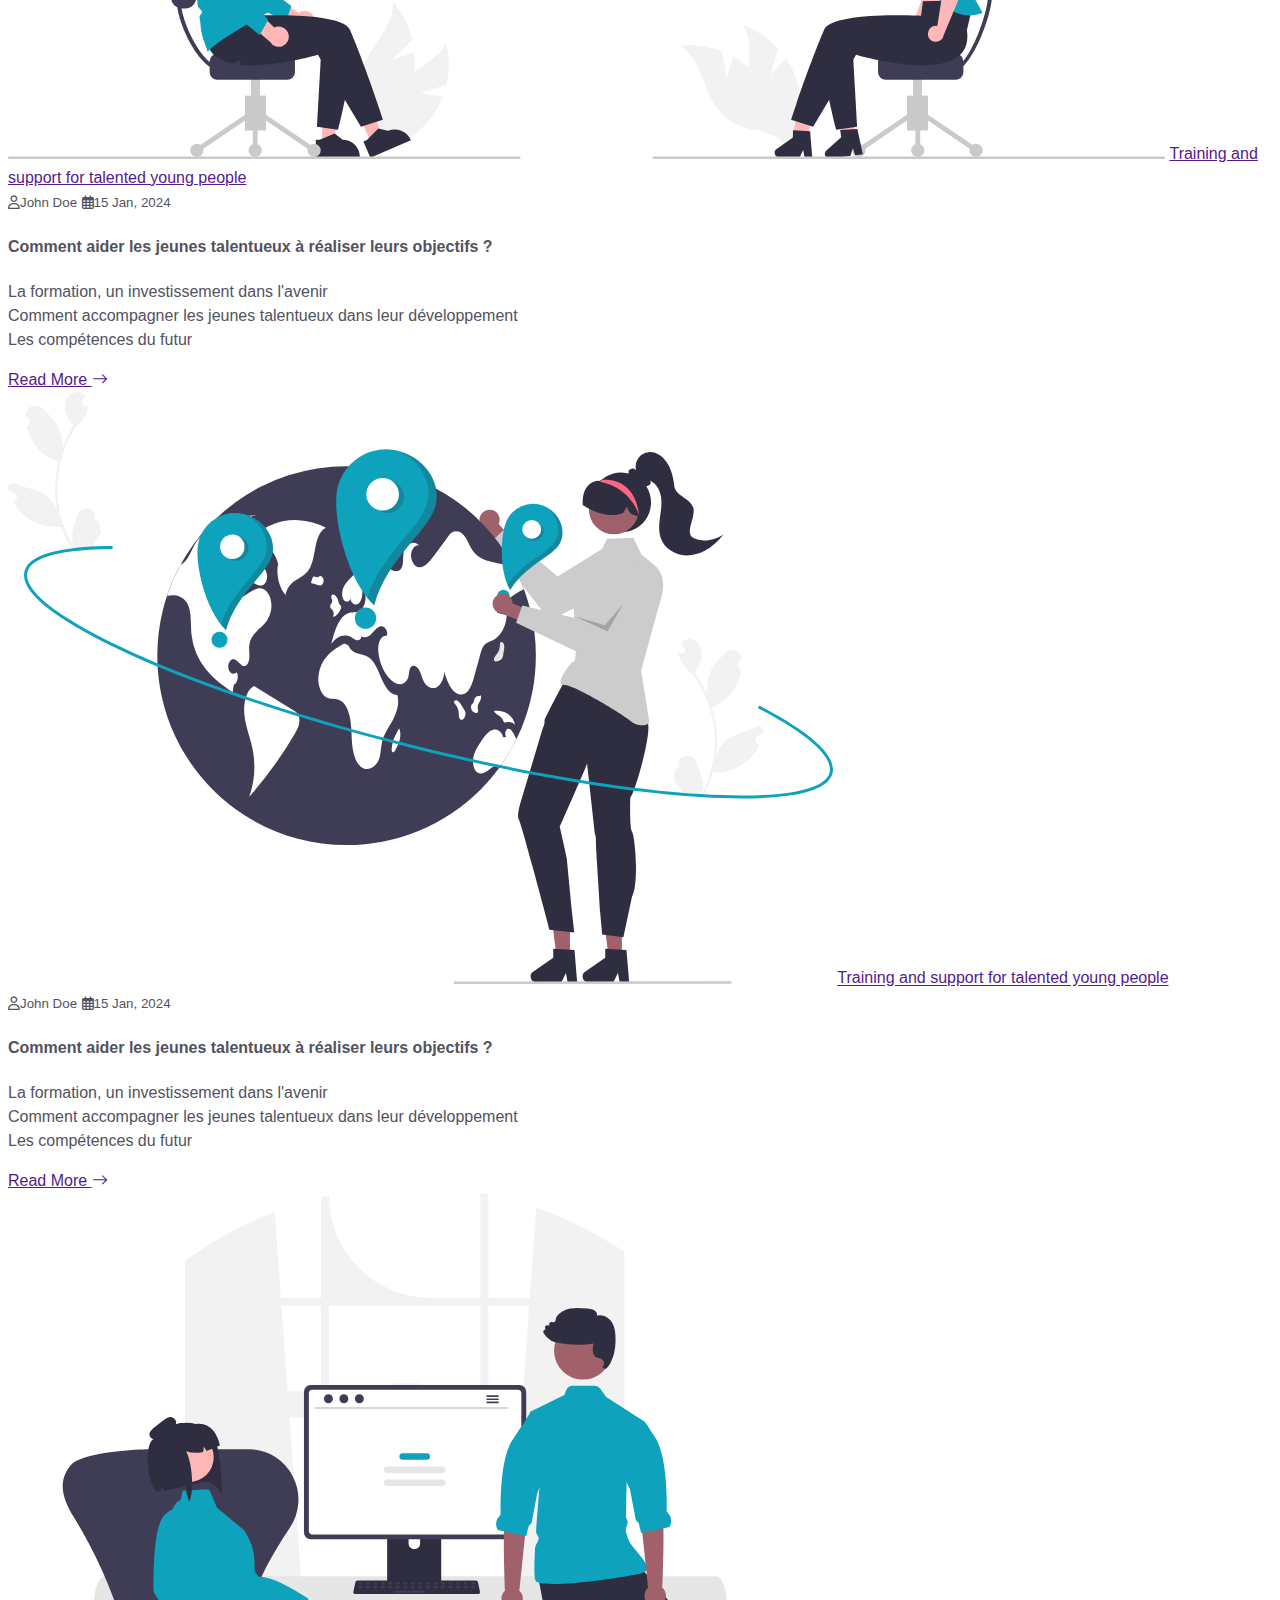
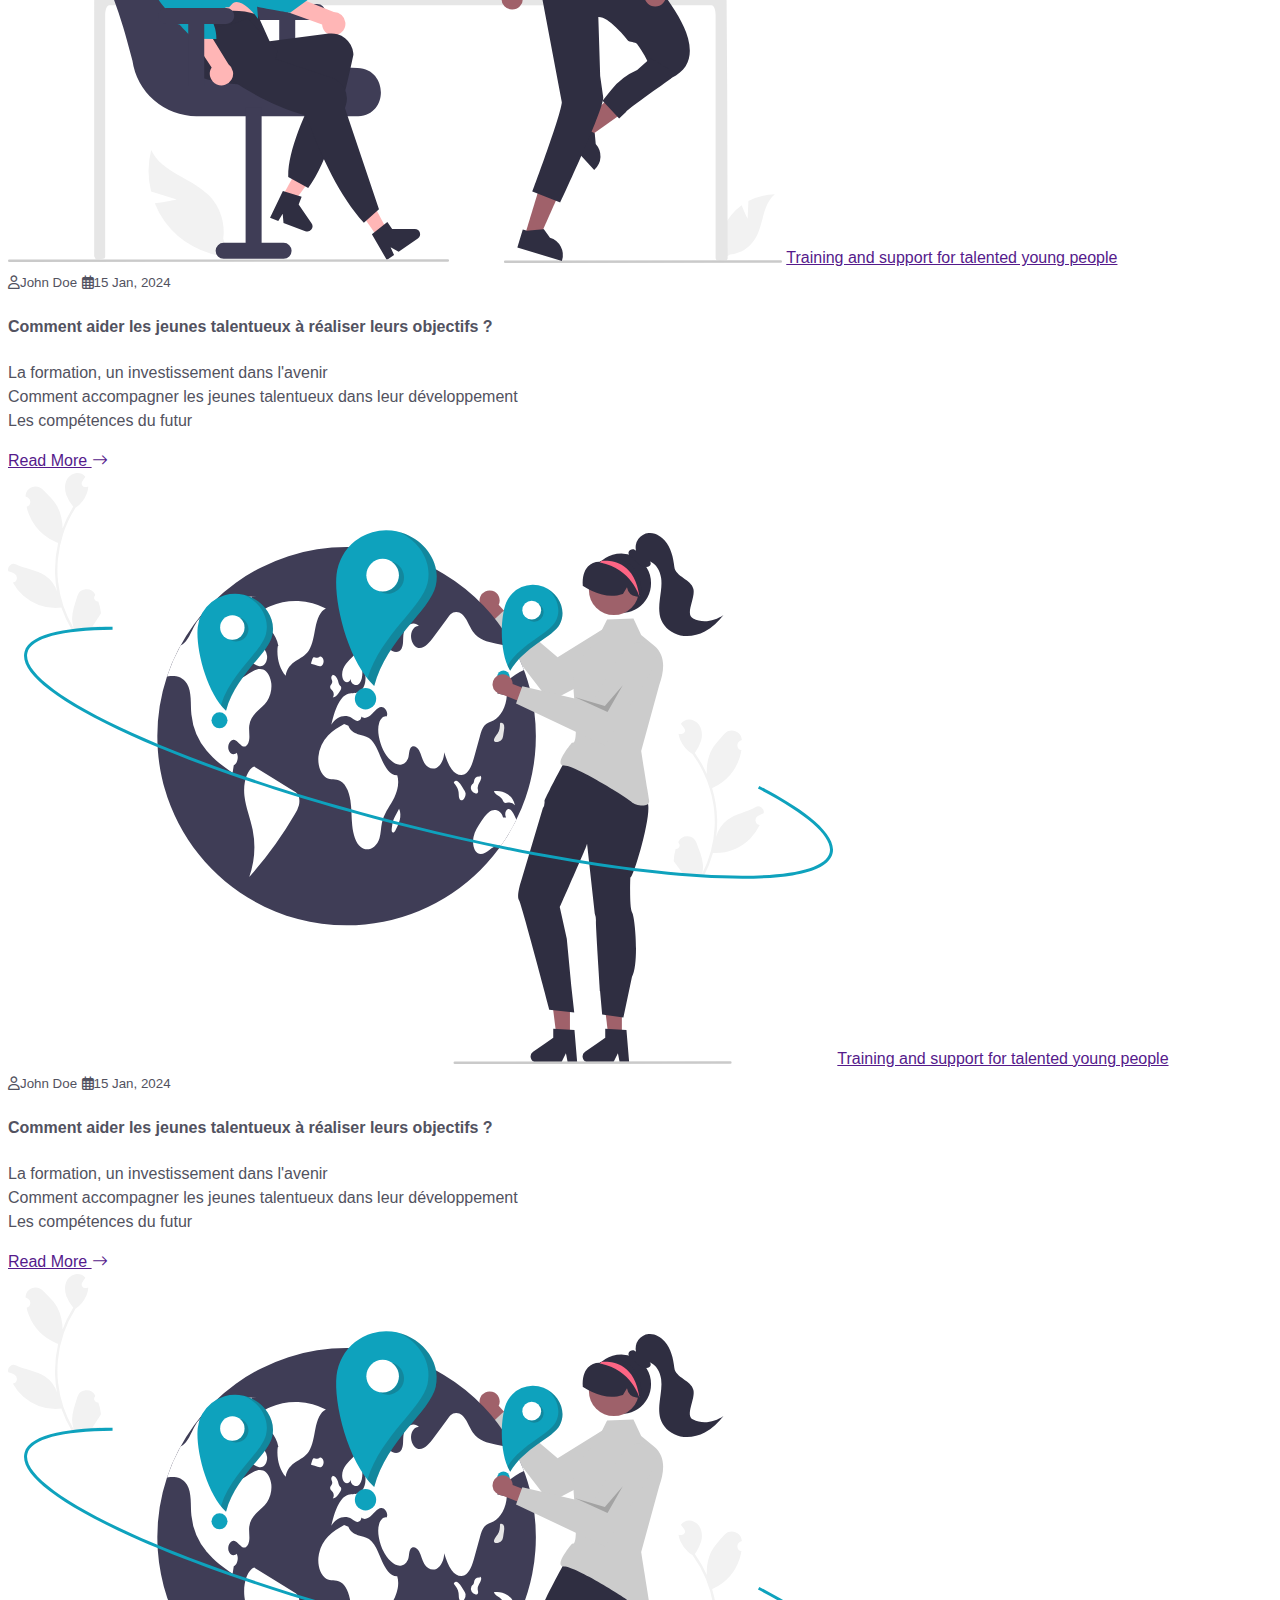
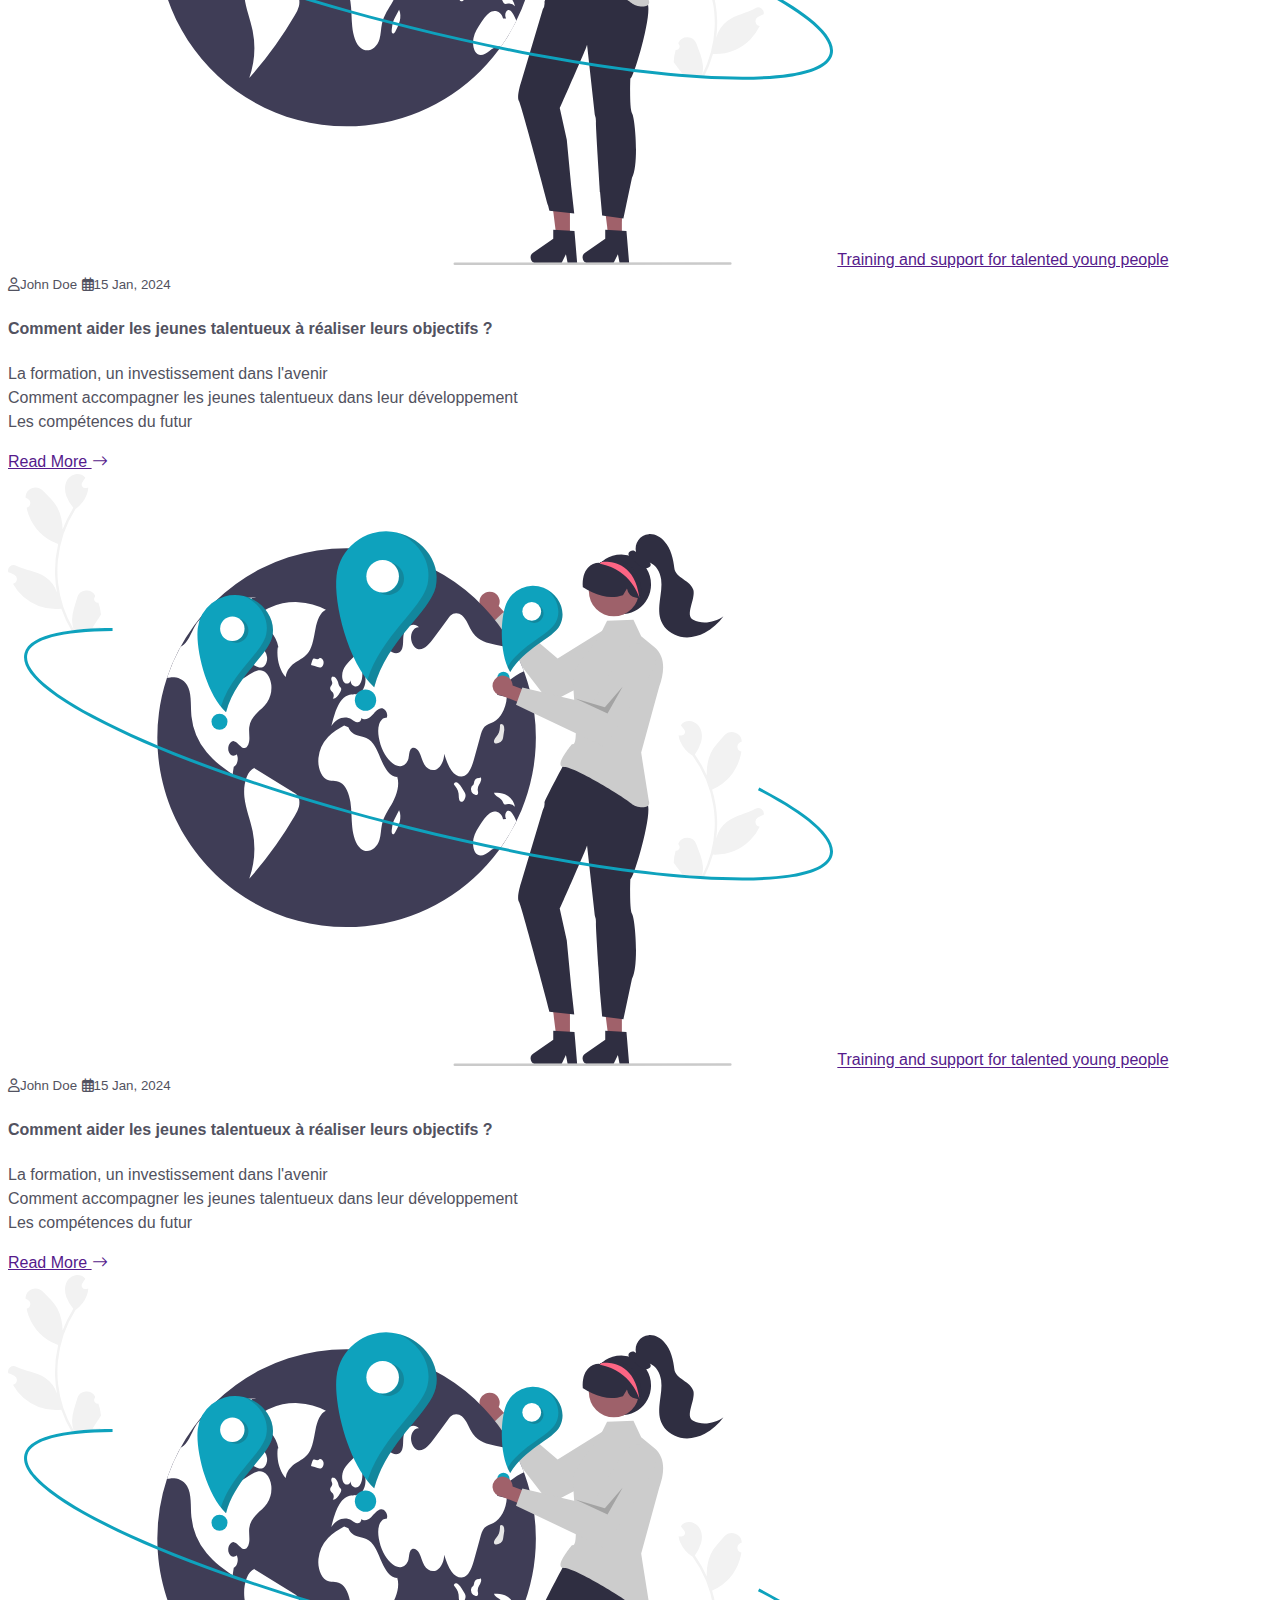
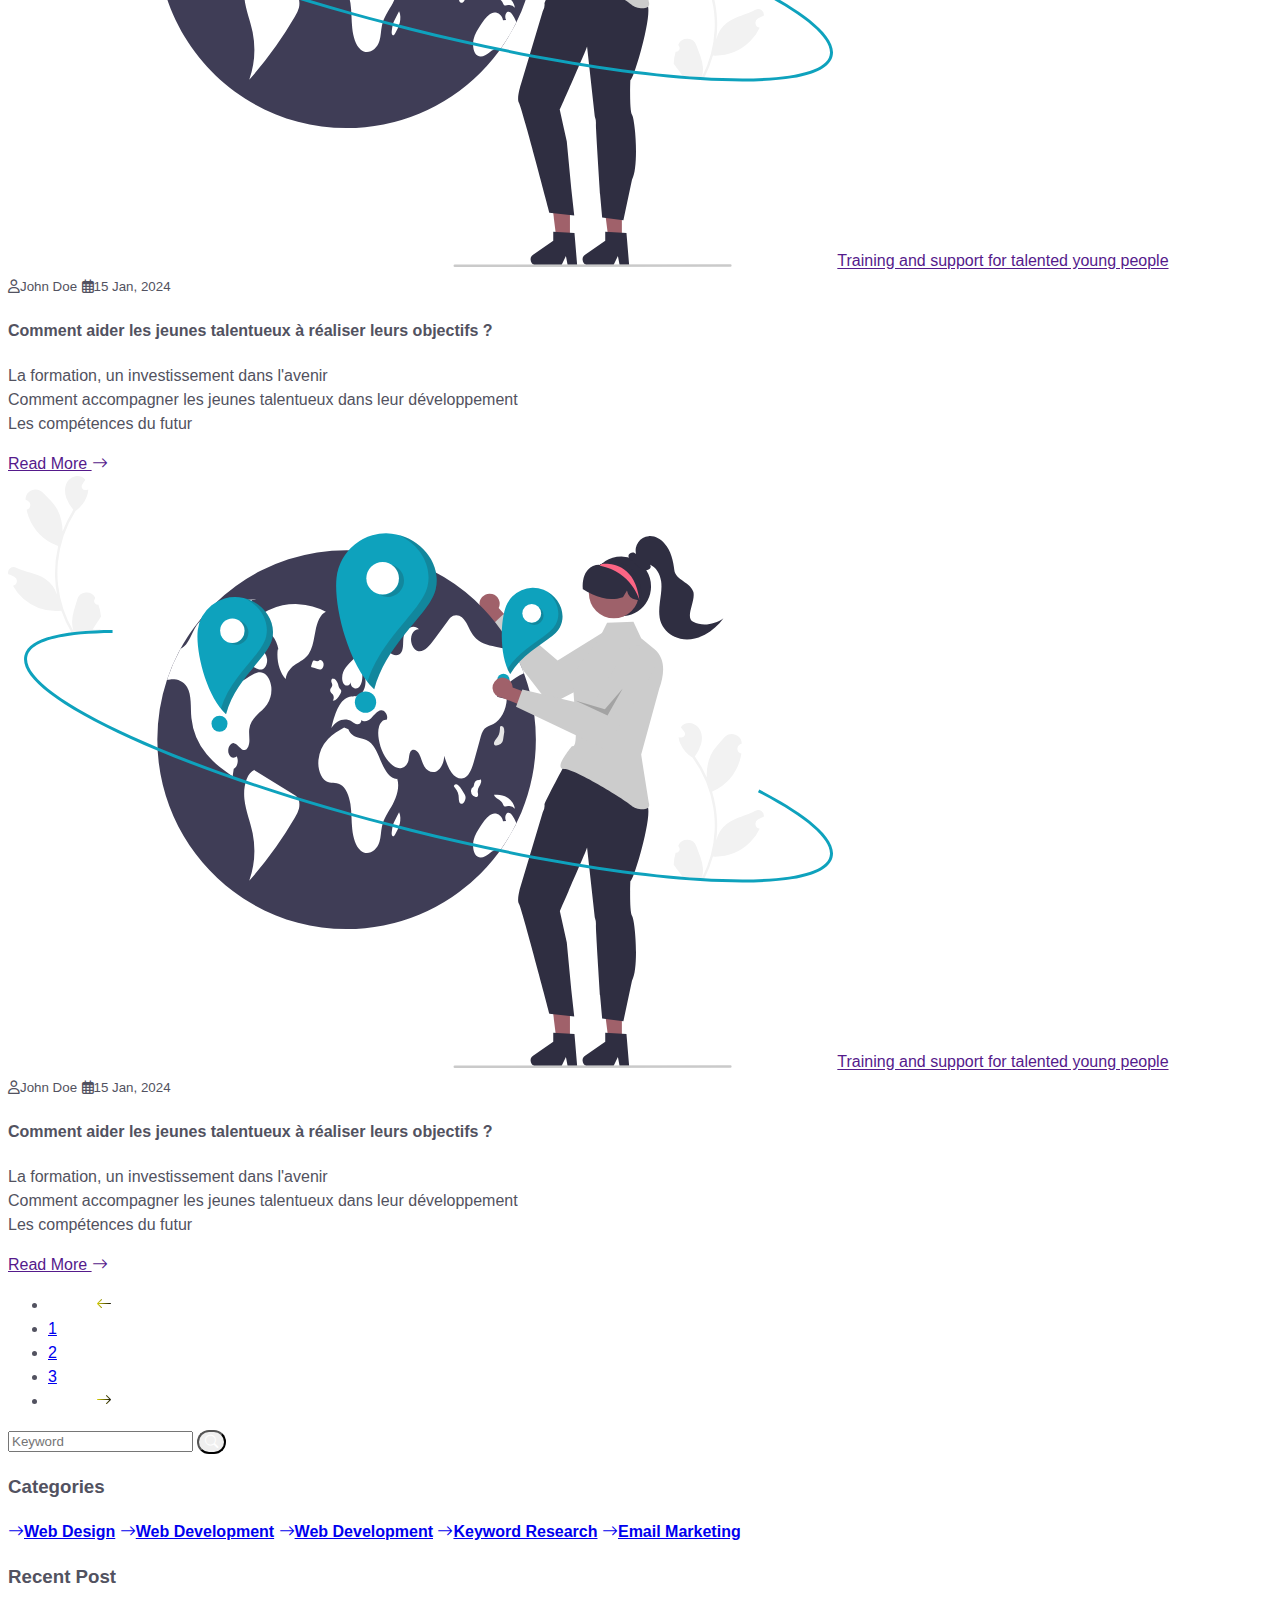
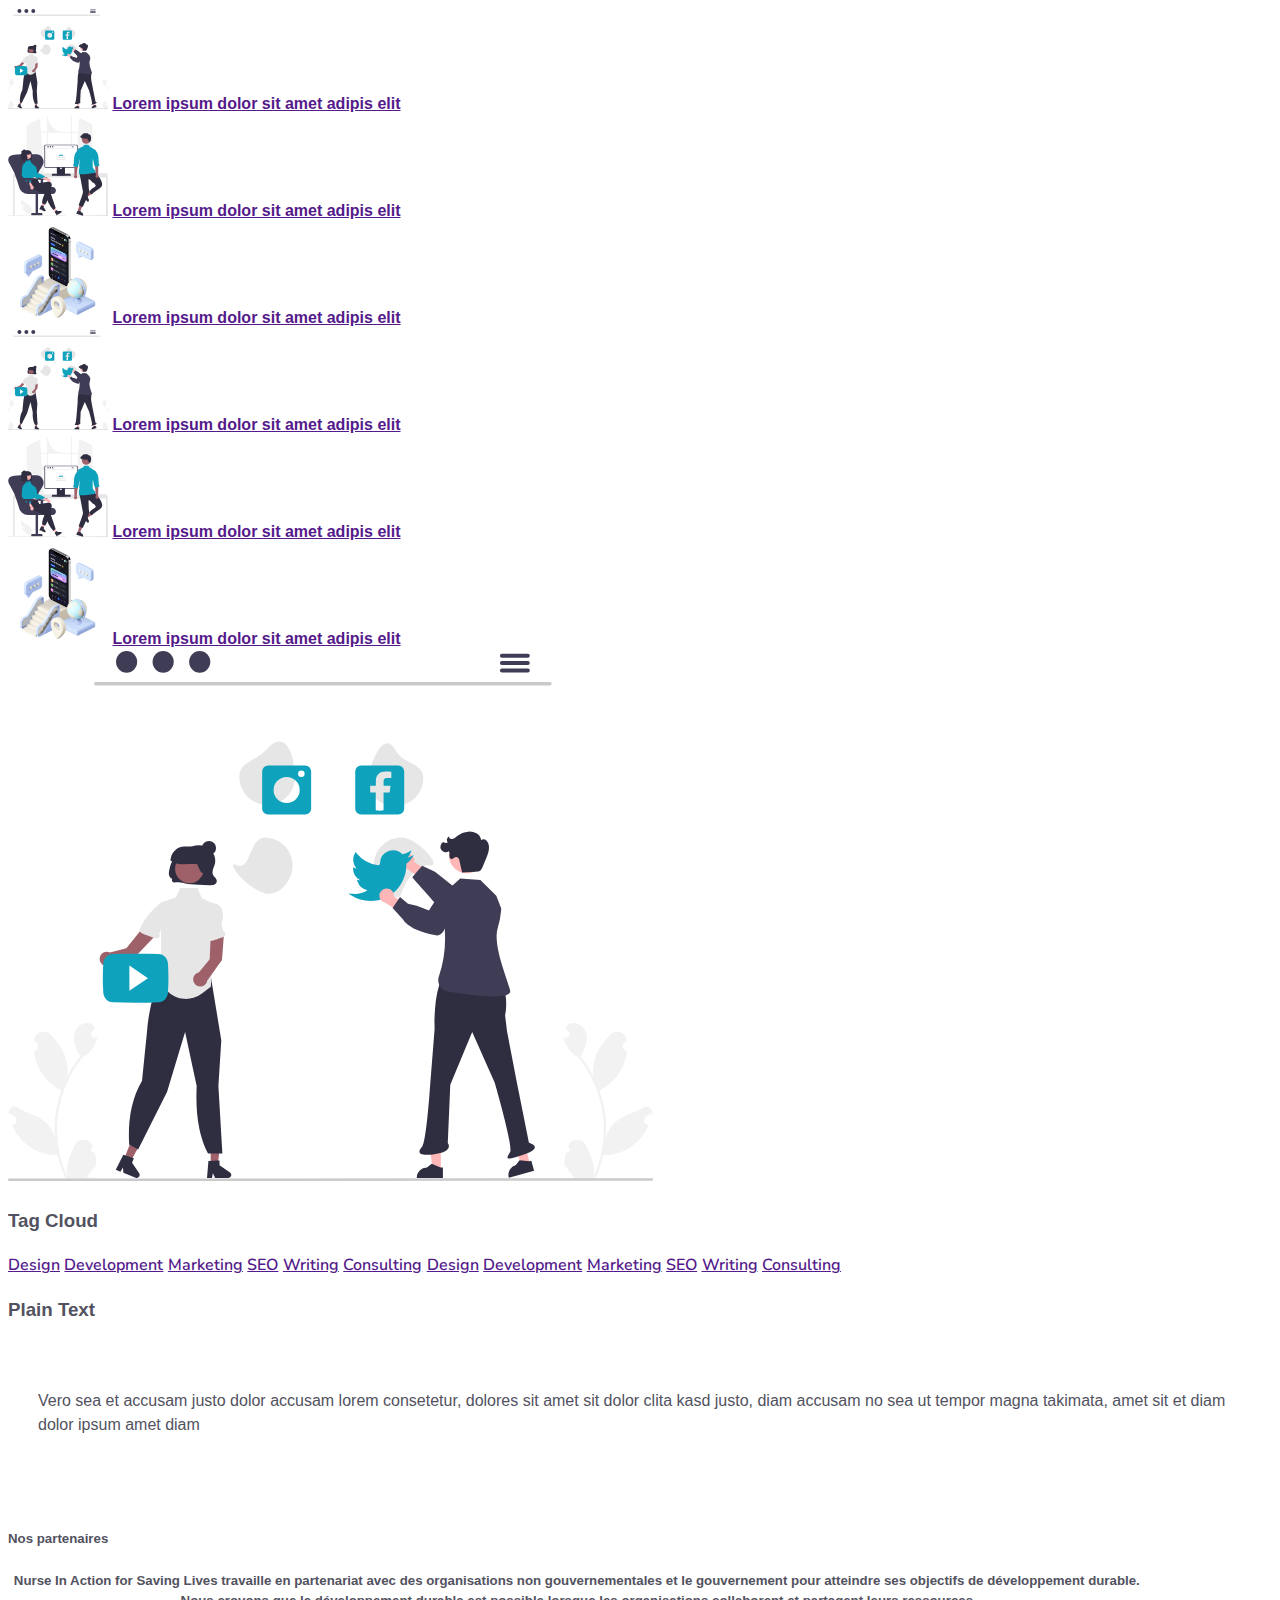
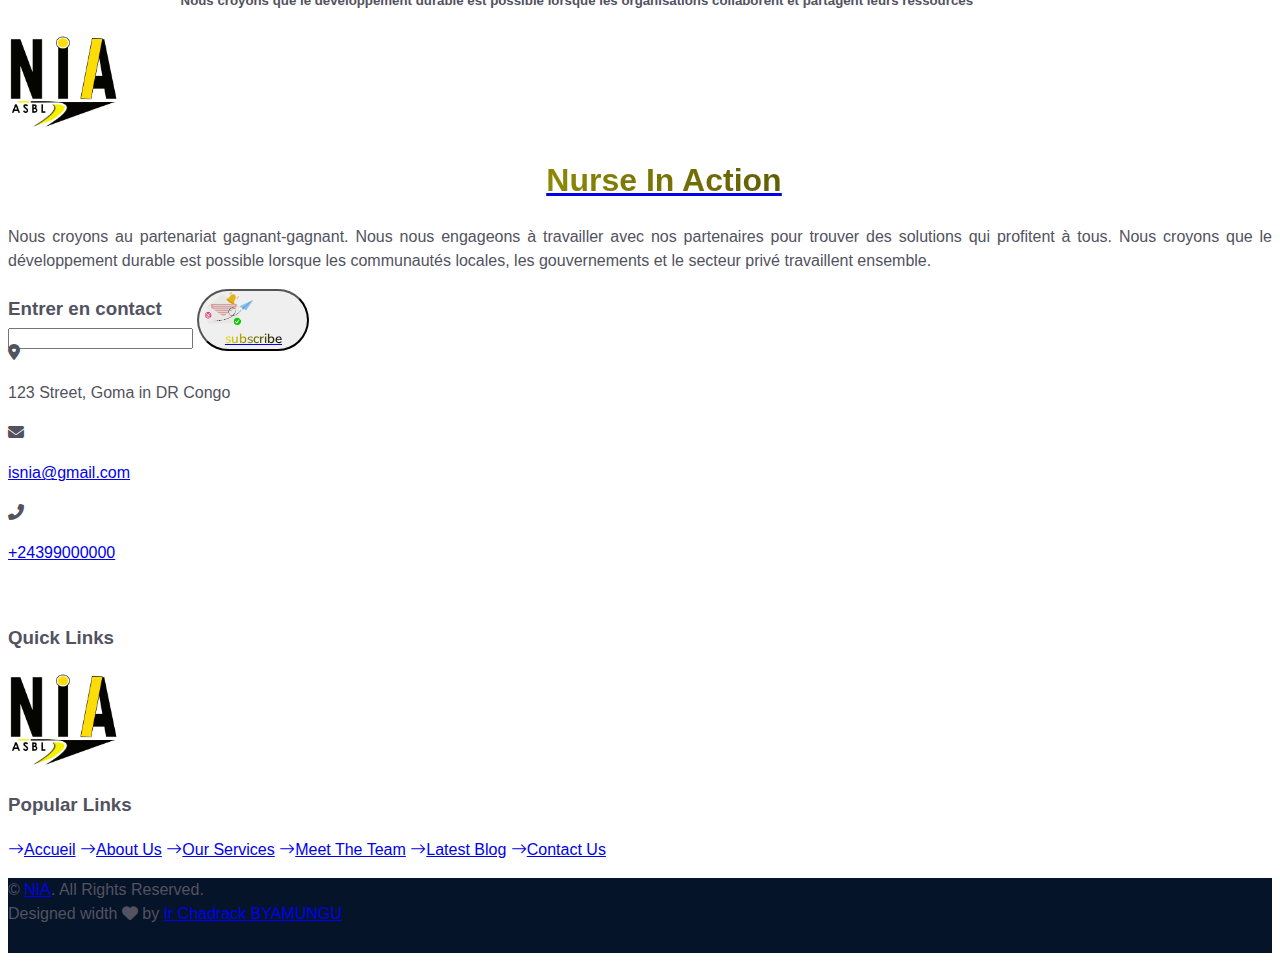
<file: blog.html>
<!DOCTYPE html>
<html lang="en">
<head>
    <meta charset="utf-8">
    <title>About NIA</title>
    <meta content="width=device-width, initial-scale=1.0" name="viewport">
    <meta content="Free HTML Templates" name="keywords">
    <meta content="Free HTML Templates" name="description">

    <!-- Favicon -->
    <link href="img/favicon.ico" rel="icon">

    <!-- Google Web Fonts -->
    <link rel="preconnect" href="https://fonts.googleapis.com">
    <link rel="preconnect" href="https://fonts.gstatic.com" crossorigin>

    <link
        href="https://fonts.googleapis.com/css2?family=Nunito:wght@400;600;700;800&family=Rubik:wght@400;500;600;700&display=swap"
        rel="stylesheet">

    <!-- Icon Font Stylesheet -->
    <link rel="stylesheet" href="assets/css/fontawesome-free-6.4.2-web/css/all.css">
    <!-- <link href="https://cdnjs.cloudflare.com/ajax/libs/font-awesome/5.10.0/css/all.min.css" rel="stylesheet"> -->
    <link rel="stylesheet" href="assets/css/bootstrap-icons/bootstrap-icons.css">
    <!-- <link href="https://cdn.jsdelivr.net/npm/bootstrap-icons@1.4.1/font/bootstrap-icons.css" rel="stylesheet"> -->

    <!-- Libraries Stylesheet -->
    <link href="assets/lib/owlcarousel/assets/owl.carousel.min.css" rel="stylesheet">
    <link href="assets/lib/animate/animate.min.css" rel="stylesheet">

    <!-- Customized Bootstrap Stylesheet -->
    <link href="https://cdn.jsdelivr.net/npm/bootstrap@5.3.2/dist/css/bootstrap.min.css" rel="stylesheet" integrity="sha384-T3c6CoIi6uLrA9TneNEoa7RxnatzjcDSCmG1MXxSR1GAsXEV/Dwwykc2MPK8M2HN" crossorigin="anonymous">

    <!-- Template Stylesheet -->
    <link href="assets/css/style.css" rel="stylesheet">
</head>

<body>
    <!-- Spinner Start -->
    <div id="spinner"
        class="show bg-white position-fixed translate-middle w-100 vh-100 top-50 start-50 d-flex align-items-center justify-content-center">
        <div class="spinner">
        </div>
    </div>
    <!-- Spinner End -->


    <!-- Topbar Start -->
    <div class="container-fluid bg-secondary px-5 d-none d-lg-block">
        <div class="row gx-0">
            <div class="col-lg-8 text-center text-lg-start mb-2 mb-lg-0">
                <div class="d-inline-flex align-items-center" style="height: 45px;">
                    <small class="me-3 text-light"><i class="fa fa-map-marker-alt me-2"></i>253, Goma in DR
                        Congo</small>
                    <small class="me-3 text-light"><i class="fa fa-phone-alt me-2"></i>+243 99 00000000</small>
                    <small class="text-light"><i class="fa fa-envelope-open me-2"></i>isnia@gmail.com</small>
                </div>
            </div>
            <div class="col-lg-4 text-center text-lg-end">
                <div class="d-inline-flex align-items-center" style="height: 45px;">
                    <a class="btn btn-sm btn-outline-light btn-sm-square rounded-circle me-2" href=""><i
                            class="fab fa-twitter fw-normal"></i></a>
                    <a class="btn btn-sm btn-outline-light btn-sm-square rounded-circle me-2" href=""><i
                            class="fab fa-facebook-f fw-normal"></i></a>
                    <a class="btn btn-sm btn-outline-light btn-sm-square rounded-circle me-2" href=""><i
                            class="fab fa-linkedin-in fw-normal"></i></a>
                    <a class="btn btn-sm btn-outline-light btn-sm-square rounded-circle me-2" href=""><i
                            class="fab fa-instagram fw-normal"></i></a>
                    <a class="btn btn-sm btn-outline-light btn-sm-square rounded-circle" href=""><i
                            class="fab fa-youtube fw-normal"></i></a>
                </div>
            </div>
        </div>
    </div>
    <!-- Topbar End -->


    <!-- Navbar & Carousel Start -->
    <div class="container-fluid position-relative p-0">
        <nav class="navbar navbar-expand-lg navbar-dark px-5 py-3 py-lg-0">
            <div class="header" style="display: flex;">
                <a href="index.html" class="navbar-brand p-0">
                    <div class="logo">
                        <img src="assets/img/media/logo.png" alt="">
                        <h1 class="m-0">
                            Nurse In Action
                        </h1>
                    </div>
                </a>
                <button class="navbar-toggler" type="button" data-bs-toggle="collapse" data-bs-target="#navbarCollapse">
                    <span class="fa fa-bars"></span>
                </button>
            </div>
            <div class="collapse navbar-collapse" id="navbarCollapse">
                <div class="navbar-nav ms-auto py-0">
                    <a href="index.html" class="nav-item nav-link">Accueil</a>
                    <a href="about.html" class="nav-item nav-link">Appropos</a>
                    <a href="service.html" class="nav-item nav-link">Services</a>
                    <div class="nav-item dropdown">
                        <a href="#" class="nav-link dropdown-toggle" data-bs-toggle="dropdown">Startup</a>
                        <div class="dropdown-menu m-0">
                            <a href="blog.html" class="dropdown-item">Blog </a>
                            <a href="detail.html" class="dropdown-item">Activités</a>
                        </div>
                    </div>
                    <div class="nav-item dropdown">
                        <a href="#" class="nav-link dropdown-toggle active" data-bs-toggle="dropdown">Nos programmes</a>
                        <div class="dropdown-menu m-0">
                            <a href="price.html" class="dropdown-item">price</a>
                            <a href="feature.html" class="dropdown-item">feature</a>
                            <a href="team.html" class="dropdown-item">team</a>
                            <a href="testimonial.html" class="dropdown-item">testimonial</a>
                        </div>
                    </div>
                    <a href="contact.html" class="nav-item nav-link">Nous contacter</a>
                </div>
                <div class="nav-item">
                    <a class="nav-item nav-link" href="admin/pages-login.html">
                        <i class="fa fa-sign-in-alt"></i> Sign In Now
                    </a>
                </div>
            </div>
        </nav>

        <div class="container-fluid bg-dark py-5 bg-header">
            <div class="row py-5">
                <div class="pt-lg-5 mt-lg-5 about-home">
                    <div class="section-heading heading-left sal-animate" data-sal="slide-right"
                        data-sal-duration="1000" data-sal-delay="300">
                        <h1 class="title text-white" style="font-family: 'Times New Roman', Times, serif;">Derniers blogs</h1>
                        <p class="text-white">
                            Lisez les derniers articles de notre article de blog
                        </p>
                    </div>                   
                    <div class="section-heading heading-right sal-animate" style="margin-top: 13vw;" data-sal="slide-right"
                        data-sal-duration="1000" data-sal-delay="300">
                        <img src="assets/img/media/banner-thumb-1.png" alt="">
                    </div>
                </div>
            </div>
        </div>
    </div>
    <!-- Navbar End -->


    <!-- Full Screen Search Start -->
    <div class="modal fade" id="searchModal" tabindex="-1">
        <div class="modal-dialog modal-fullscreen">
            <div class="modal-content" style="background: rgba(9, 30, 62, .7);">
                <div class="modal-header border-0">
                    <button type="button" class="btn bg-white btn-close" data-bs-dismiss="modal" aria-label="Close"></button>
                </div>
                <div class="modal-body d-flex align-items-center justify-content-center">
                    <div class="input-group" style="max-width: 600px;">
                        <input type="text" class="form-control bg-transparent border-primary p-3" placeholder="Type search keyword">
                        <button class="btn btn-primary px-4"><i class="bi bi-search"></i></button>
                    </div>
                </div>
            </div>
        </div>
    </div>
    <!-- Full Screen Search End -->


    <!-- Blog Start -->
    <div class="container-fluid py-5 wow fadeInUp" data-wow-delay="0.1s">
        <div class="container py-5">
            <div class="row g-5">
                <!-- Blog list Start -->
                <div class="col-lg-8">
                    <div class="row g-5">
                        <div class="col-md-6 wow slideInUp" data-wow-delay="0.1s">
                            <div class="blog-item bg-light rounded overflow-hidden">
                                <div class="blog-img position-relative overflow-hidden">
                                    <img class="img-fluid" src="assets/img/media/features/features-3.svg" alt="">
                                    <a class="position-absolute top-0 start-0 bg-primary text-white rounded-end mt-5 py-2 px-4" href="">Inclusive health</a>
                                </div>
                                <div class="p-4">
                                    <div class="d-flex mb-3">
                                        <small class="me-3"><i class="far fa-user text-primary me-2"></i>Team member</small>
                                        <small><i class="far fa-calendar-alt text-primary me-2"></i>01 Jan, 2024</small>
                                    </div>
                                    <h4 class="mb-3">Comment améliorer l'accès aux soins de santé de qualité pour tous ?</h4>
                                    <p>L'accès aux soins de santé de qualité pour tous, un droit fondamental
                                       <br> Comment améliorer l'accès aux soins de santé primaires <br>
                                        Les défis de la santé maternelle et infantile</p>
                                    <a class="text-uppercase" href="">Read More <i class="bi bi-arrow-right"></i></a>
                                </div>
                            </div>
                        </div>
                        <div class="col-md-6 wow slideInUp" data-wow-delay="0.6s">
                            <div class="blog-item bg-light rounded overflow-hidden">
                                <div class="blog-img position-relative overflow-hidden">
                                    <img class="img-fluid" src="assets/img/media/features/features-3.svg" alt="">
                                    <a class="position-absolute top-0 start-0 bg-primary text-white rounded-end mt-5 py-2 px-4" href="">Inclusive economic growth</a>
                                </div>
                                <div class="p-4">
                                    <div class="d-flex mb-3">
                                        <small class="me-3"><i class="far fa-user text-primary me-2"></i>John Doe</small>
                                        <small><i class="far fa-calendar-alt text-primary me-2"></i>09 Jan, 204</small>
                                    </div>
                                    <h4 class="mb-3">Comment créer des emplois et réduire la pauvreté ?</h4>
                                    <p>L'entrepreneuriat, un moteur de la croissance économique inclusive <br>
                                        Comment créer des emplois décents pour tous <br>
                                        La microfinance, un outil de lutte contre la pauvreté</p>
                                    <a class="text-uppercase" href="">Read More <i class="bi bi-arrow-right"></i></a>
                                </div>
                            </div>
                        </div>
                        <div class="col-md-6 wow slideInUp" data-wow-delay="0.1s">
                            <div class="blog-item bg-light rounded overflow-hidden">
                                <div class="blog-img position-relative overflow-hidden">
                                    <img class="img-fluid" src="assets/img/media/features/features-5.svg" alt="">
                                    <a class="position-absolute top-0 start-0 bg-primary text-white rounded-end mt-5 py-2 px-4" href="">Training and support for talented young people</a>
                                </div>
                                <div class="p-4">
                                    <div class="d-flex mb-3">
                                        <small class="me-3"><i class="far fa-user text-primary me-2"></i>John Doe</small>
                                        <small><i class="far fa-calendar-alt text-primary me-2"></i>15 Jan, 2024</small>
                                    </div>
                                    <h4 class="mb-3">Comment aider les jeunes talentueux à réaliser leurs objectifs ?</h4>
                                    <p>La formation, un investissement dans l'avenir <br>
                                        Comment accompagner les jeunes talentueux dans leur développement <br>
                                        Les compétences du futur</p>
                                    <a class="text-uppercase" href="">Read More <i class="bi bi-arrow-right"></i></a>
                                </div>
                            </div>
                        </div>
                        <div class="col-md-6 wow slideInUp" data-wow-delay="0.6s">
                            <div class="blog-item bg-light rounded overflow-hidden">
                                <div class="blog-img position-relative overflow-hidden">
                                    <img class="img-fluid" src="assets/img/media/features/features-6.svg" alt="">
                                    <a class="position-absolute top-0 start-0 bg-primary text-white rounded-end mt-5 py-2 px-4" href="">Training and support for talented young people</a>
                                </div>
                                <div class="p-4">
                                    <div class="d-flex mb-3">
                                        <small class="me-3"><i class="far fa-user text-primary me-2"></i>John Doe</small>
                                        <small><i class="far fa-calendar-alt text-primary me-2"></i>15 Jan, 2024</small>
                                    </div>
                                    <h4 class="mb-3">Comment aider les jeunes talentueux à réaliser leurs objectifs ?</h4>
                                    <p>La formation, un investissement dans l'avenir <br>
                                        Comment accompagner les jeunes talentueux dans leur développement <br>
                                        Les compétences du futur</p>
                                    <a class="text-uppercase" href="">Read More <i class="bi bi-arrow-right"></i></a>
                                </div>
                            </div>
                        </div>
                        <div class="col-md-6 wow slideInUp" data-wow-delay="0.1s">
                            <div class="blog-item bg-light rounded overflow-hidden">
                                <div class="blog-img position-relative overflow-hidden">
                                    <img class="img-fluid" src="assets/img/media/features/features-2.svg" alt="">
                                    <a class="position-absolute top-0 start-0 bg-primary text-white rounded-end mt-5 py-2 px-4" href="">Training and support for talented young people</a>
                                </div>
                                <div class="p-4">
                                    <div class="d-flex mb-3">
                                        <small class="me-3"><i class="far fa-user text-primary me-2"></i>John Doe</small>
                                        <small><i class="far fa-calendar-alt text-primary me-2"></i>15 Jan, 2024</small>
                                    </div>
                                    <h4 class="mb-3">Comment aider les jeunes talentueux à réaliser leurs objectifs ?</h4>
                                    <p>La formation, un investissement dans l'avenir <br>
                                        Comment accompagner les jeunes talentueux dans leur développement <br>
                                        Les compétences du futur</p>
                                    <a class="text-uppercase" href="">Read More <i class="bi bi-arrow-right"></i></a>
                                </div>
                            </div>
                        </div>
                        <div class="col-md-6 wow slideInUp" data-wow-delay="0.6s">
                            <div class="blog-item bg-light rounded overflow-hidden">
                                <div class="blog-img position-relative overflow-hidden">
                                    <img class="img-fluid" src="assets/img/media/features/features-6.svg" alt="">
                                    <a class="position-absolute top-0 start-0 bg-primary text-white rounded-end mt-5 py-2 px-4" href="">Training and support for talented young people</a>
                                </div>
                                <div class="p-4">
                                    <div class="d-flex mb-3">
                                        <small class="me-3"><i class="far fa-user text-primary me-2"></i>John Doe</small>
                                        <small><i class="far fa-calendar-alt text-primary me-2"></i>15 Jan, 2024</small>
                                    </div>
                                    <h4 class="mb-3">Comment aider les jeunes talentueux à réaliser leurs objectifs ?</h4>
                                    <p>La formation, un investissement dans l'avenir <br>
                                        Comment accompagner les jeunes talentueux dans leur développement <br>
                                        Les compétences du futur</p>
                                    <a class="text-uppercase" href="">Read More <i class="bi bi-arrow-right"></i></a>
                                </div>
                            </div>
                        </div>
                        <div class="col-md-6 wow slideInUp" data-wow-delay="0.1s">
                            <div class="blog-item bg-light rounded overflow-hidden">
                                <div class="blog-img position-relative overflow-hidden">
                                    <img class="img-fluid" src="assets/img/media/features/features-6.svg" alt="">
                                    <a class="position-absolute top-0 start-0 bg-primary text-white rounded-end mt-5 py-2 px-4" href="">Training and support for talented young people</a>
                                </div>
                                <div class="p-4">
                                    <div class="d-flex mb-3">
                                        <small class="me-3"><i class="far fa-user text-primary me-2"></i>John Doe</small>
                                        <small><i class="far fa-calendar-alt text-primary me-2"></i>15 Jan, 2024</small>
                                    </div>
                                    <h4 class="mb-3">Comment aider les jeunes talentueux à réaliser leurs objectifs ?</h4>
                                    <p>La formation, un investissement dans l'avenir <br>
                                        Comment accompagner les jeunes talentueux dans leur développement <br>
                                        Les compétences du futur</p>
                                    <a class="text-uppercase" href="">Read More <i class="bi bi-arrow-right"></i></a>
                                </div>
                            </div>
                        </div>
                        <div class="col-md-6 wow slideInUp" data-wow-delay="0.6s">
                            <div class="blog-item bg-light rounded overflow-hidden">
                                <div class="blog-img position-relative overflow-hidden">
                                    <img class="img-fluid" src="assets/img/media/features/features-6.svg" alt="">
                                    <a class="position-absolute top-0 start-0 bg-primary text-white rounded-end mt-5 py-2 px-4" href="">Training and support for talented young people</a>
                                </div>
                                <div class="p-4">
                                    <div class="d-flex mb-3">
                                        <small class="me-3"><i class="far fa-user text-primary me-2"></i>John Doe</small>
                                        <small><i class="far fa-calendar-alt text-primary me-2"></i>15 Jan, 2024</small>
                                    </div>
                                    <h4 class="mb-3">Comment aider les jeunes talentueux à réaliser leurs objectifs ?</h4>
                                    <p>La formation, un investissement dans l'avenir <br>
                                        Comment accompagner les jeunes talentueux dans leur développement <br>
                                        Les compétences du futur</p>
                                    <a class="text-uppercase" href="">Read More <i class="bi bi-arrow-right"></i></a>
                                </div>
                            </div>
                        </div>
                        <div class="col-md-6 wow slideInUp" data-wow-delay="0.1s">
                            <div class="blog-item bg-light rounded overflow-hidden">
                                <div class="blog-img position-relative overflow-hidden">
                                    <img class="img-fluid" src="assets/img/media/features/features-6.svg" alt="">
                                    <a class="position-absolute top-0 start-0 bg-primary text-white rounded-end mt-5 py-2 px-4" href="">Training and support for talented young people</a>
                                </div>
                                <div class="p-4">
                                    <div class="d-flex mb-3">
                                        <small class="me-3"><i class="far fa-user text-primary me-2"></i>John Doe</small>
                                        <small><i class="far fa-calendar-alt text-primary me-2"></i>15 Jan, 2024</small>
                                    </div>
                                    <h4 class="mb-3">Comment aider les jeunes talentueux à réaliser leurs objectifs ?</h4>
                                    <p>La formation, un investissement dans l'avenir <br>
                                        Comment accompagner les jeunes talentueux dans leur développement <br>
                                        Les compétences du futur</p>
                                    <a class="text-uppercase" href="">Read More <i class="bi bi-arrow-right"></i></a>
                                </div>
                            </div>
                        </div>
                        <div class="col-md-6 wow slideInUp" data-wow-delay="0.6s">
                            <div class="blog-item bg-light rounded overflow-hidden">
                                <div class="blog-img position-relative overflow-hidden">
                                    <img class="img-fluid" src="assets/img/media/features/features-6.svg" alt="">
                                    <a class="position-absolute top-0 start-0 bg-primary text-white rounded-end mt-5 py-2 px-4" href="">Training and support for talented young people</a>
                                </div>
                                <div class="p-4">
                                    <div class="d-flex mb-3">
                                        <small class="me-3"><i class="far fa-user text-primary me-2"></i>John Doe</small>
                                        <small><i class="far fa-calendar-alt text-primary me-2"></i>15 Jan, 2024</small>
                                    </div>
                                    <h4 class="mb-3">Comment aider les jeunes talentueux à réaliser leurs objectifs ?</h4>
                                    <p>La formation, un investissement dans l'avenir <br>
                                        Comment accompagner les jeunes talentueux dans leur développement <br>
                                        Les compétences du futur</p>
                                    <a class="text-uppercase" href="">Read More <i class="bi bi-arrow-right"></i></a>
                                </div>
                            </div>
                        </div>
                        <div class="col-12 wow slideInUp" data-wow-delay="0.1s">
                            <nav aria-label="Page navigation">
                              <ul class="pagination pagination-lg m-0">
                                <li class="page-item disabled">
                                  <a class="page-link rounded-0" href="#" aria-label="Previous">
                                    <span aria-hidden="true"><i class="bi bi-arrow-left"></i></span>
                                  </a>
                                </li>
                                <li class="page-item active"><a class="page-link" href="#">1</a></li>
                                <li class="page-item"><a class="page-link" href="#">2</a></li>
                                <li class="page-item"><a class="page-link" href="#">3</a></li>
                                <li class="page-item">
                                  <a class="page-link rounded-0" href="#" aria-label="Next">
                                    <span aria-hidden="true"><i class="bi bi-arrow-right"></i></span>
                                  </a>
                                </li>
                              </ul>
                            </nav>
                        </div>
                    </div>
                </div>
                <!-- Blog list End -->
    
                <!-- Sidebar Start -->
                <div class="col-lg-4">
                    <!-- Search Form Start -->
                    <div class="mb-5 wow slideInUp" data-wow-delay="0.1s">
                        <div class="input-group">
                            <input type="text" class="form-control p-3" placeholder="Keyword">
                            <button class="btn btn-primary px-4"><i class="bi bi-search"></i></button>
                        </div>
                    </div>
                    <!-- Search Form End -->
    
                    <!-- Category Start -->
                    <div class="mb-5 wow slideInUp" data-wow-delay="0.1s">
                        <div class="section-title section-title-sm position-relative pb-3 mb-4">
                            <h3 class="mb-0">Categories</h3>
                        </div>
                        <div class="link-animated d-flex flex-column justify-content-start">
                            <a class="h5 fw-semi-bold bg-light rounded py-2 px-3 mb-2" href="#"><i class="bi bi-arrow-right me-2"></i>Web Design</a>
                            <a class="h5 fw-semi-bold bg-light rounded py-2 px-3 mb-2" href="#"><i class="bi bi-arrow-right me-2"></i>Web Development</a>
                            <a class="h5 fw-semi-bold bg-light rounded py-2 px-3 mb-2" href="#"><i class="bi bi-arrow-right me-2"></i>Web Development</a>
                            <a class="h5 fw-semi-bold bg-light rounded py-2 px-3 mb-2" href="#"><i class="bi bi-arrow-right me-2"></i>Keyword Research</a>
                            <a class="h5 fw-semi-bold bg-light rounded py-2 px-3 mb-2" href="#"><i class="bi bi-arrow-right me-2"></i>Email Marketing</a>
                        </div>
                    </div>
                    <!-- Category End -->
    
                    <!-- Recent Post Start -->
                    <div class="mb-5 wow slideInUp" data-wow-delay="0.1s">
                        <div class="section-title section-title-sm position-relative pb-3 mb-4">
                            <h3 class="mb-0">Recent Post</h3>
                        </div>
                        <div class="d-flex rounded overflow-hidden mb-3">
                            <img class="img-fluid" src="assets/img/media/features/features-4.svg" style="width: 100px; height: 100px; object-fit: cover;" alt="">
                            <a href="" class="h5 fw-semi-bold d-flex align-items-center bg-light px-3 mb-0">Lorem ipsum dolor sit amet adipis elit
                            </a>
                        </div>
                        <div class="d-flex rounded overflow-hidden mb-3">
                            <img class="img-fluid" src="assets/img/media/features/features-2.svg" style="width: 100px; height: 100px; object-fit: cover;" alt="">
                            <a href="" class="h5 fw-semi-bold d-flex align-items-center bg-light px-3 mb-0">Lorem ipsum dolor sit amet adipis elit
                            </a>
                        </div>
                        <div class="d-flex rounded overflow-hidden mb-3">
                            <img class="img-fluid" src="assets/img/media/case-study-4.png" style="width: 100px; height: 100px; object-fit: cover;" alt="">
                            <a href="" class="h5 fw-semi-bold d-flex align-items-center bg-light px-3 mb-0">Lorem ipsum dolor sit amet adipis elit
                            </a>
                        </div>
                        <div class="d-flex rounded overflow-hidden mb-3">
                            <img class="img-fluid" src="assets/img/media/features/features-4.svg" style="width: 100px; height: 100px; object-fit: cover;" alt="">
                            <a href="" class="h5 fw-semi-bold d-flex align-items-center bg-light px-3 mb-0">Lorem ipsum dolor sit amet adipis elit
                            </a>
                        </div>
                        <div class="d-flex rounded overflow-hidden mb-3">
                            <img class="img-fluid" src="assets/img/media/features/features-2.svg" style="width: 100px; height: 100px; object-fit: cover;" alt="">
                            <a href="" class="h5 fw-semi-bold d-flex align-items-center bg-light px-3 mb-0">Lorem ipsum dolor sit amet adipis elit
                            </a>
                        </div>
                        <div class="d-flex rounded overflow-hidden mb-3">
                            <img class="img-fluid" src="assets/img/media/case-study-4.png" style="width: 100px; height: 100px; object-fit: cover;" alt="">
                            <a href="" class="h5 fw-semi-bold d-flex align-items-center bg-light px-3 mb-0">Lorem ipsum dolor sit amet adipis elit
                            </a>
                        </div>
                    </div>
                    <!-- Recent Post End -->
    
                    <!-- Image Start -->
                    <div class="mb-5 wow slideInUp" data-wow-delay="0.1s">
                        <img src="assets/img/media/features/features-4.svg" alt="" class="img-fluid rounded">
                    </div>
                    <!-- Image End -->
    
                    <!-- Tags Start -->
                    <div class="mb-5 wow slideInUp" data-wow-delay="0.1s">
                        <div class="section-title section-title-sm position-relative pb-3 mb-4">
                            <h3 class="mb-0">Tag Cloud</h3>
                        </div>
                        <div class="d-flex flex-wrap m-n1">
                            <a href="" class="btn btn-light m-1">Design</a>
                            <a href="" class="btn btn-light m-1">Development</a>
                            <a href="" class="btn btn-light m-1">Marketing</a>
                            <a href="" class="btn btn-light m-1">SEO</a>
                            <a href="" class="btn btn-light m-1">Writing</a>
                            <a href="" class="btn btn-light m-1">Consulting</a>
                            <a href="" class="btn btn-light m-1">Design</a>
                            <a href="" class="btn btn-light m-1">Development</a>
                            <a href="" class="btn btn-light m-1">Marketing</a>
                            <a href="" class="btn btn-light m-1">SEO</a>
                            <a href="" class="btn btn-light m-1">Writing</a>
                            <a href="" class="btn btn-light m-1">Consulting</a>
                        </div>
                    </div>
                    <!-- Tags End -->
    
                    <!-- Plain Text Start -->
                    <div class="wow slideInUp" data-wow-delay="0.1s">
                        <div class="section-title section-title-sm position-relative pb-3 mb-4">
                            <h3 class="mb-0">Plain Text</h3>
                        </div>
                        <div class="bg-light text-center" style="padding: 30px;">
                            <p>Vero sea et accusam justo dolor accusam lorem consetetur, dolores sit amet sit dolor clita kasd justo, diam accusam no sea ut tempor magna takimata, amet sit et diam dolor ipsum amet diam</p>
                            <a href="" class="btn btn-primary py-2 px-4">Read More</a>
                        </div>
                    </div>
                    <!-- Plain Text End -->
                </div>
                <!-- Sidebar End -->
            </div>
        </div>
    </div>
    <!-- Blog End -->


    <!-- Vendor Start -->
    <div class="container-fluid py-5 wow fadeInUp" data-wow-delay="0.1s">
        <div class="container py-5 mb-5">
            <div class="section-title text-center position-relative pb-3 mb-5 mx-auto" style="max-width: 90%;">
                <h5 class="fw-bold text-primary text-uppercase">Nos partenaires</h5>
                <h5 class="mb-0" align="center">Nurse In Action for Saving Lives travaille en partenariat avec des organisations non gouvernementales et le gouvernement pour atteindre ses objectifs de développement durable. <br> Nous croyons que le développement durable est possible lorsque les organisations collaborent et partagent leurs ressources</h5>
            </div>
            <div class="bg-white">
                <style>
                    .vendor-carousel img{
                        width: 50%;
                        height: 50%;
                    }
                </style>
                <div class="owl-carousel vendor-carousel">
                    <img src="assets/img/media/elite/logo.ico" alt="">
                    <img src="assets/img/media/elite/client-2.png" alt="">
                    <img src="assets/img/media/elite/logo.png" alt="">
                    <img src="assets/img/media/elite/client-3.png" alt="">
                    <img src="assets/img/media/elite/logo1.webp" alt="">
                    <img src="assets/img/media/elite/client-5.png" alt="">
                    <img src="assets/img/media/elite/logowhite.svg" alt="">
                    <img src="assets/img/media/elite/client-7.png" alt="">
                </div>
            </div>
        </div>
    </div>
    <!-- Vendor End -->


    <!-- Footer Start -->
    <div class="container-fluid bg-dark text-light mt-5 wow fadeInUp" data-wow-delay="0.1s">
        <div class="container">
            <div class="row gx-5">
                <div class="col-lg-4 col-md-6 footer-about">
                    <div class="d-flex flex-column align-items-center justify-content-center text-center h-100 p-4">
                        <a href="index.html" class="navbar-brand p-0">
                            <div class="logo">
                                <img src="assets/img/media/logo.png" alt="">
                                <h1 class="m-0">
                                    Nurse In Action
                                </h1>
                            </div>
                        </a>
                        <p class="mt-3 mb-4" align="justify">
                            Nous croyons au partenariat gagnant-gagnant. Nous nous engageons à travailler avec nos partenaires pour trouver des solutions qui profitent à tous. Nous croyons que le développement durable est possible lorsque les communautés locales, les gouvernements et le secteur privé travaillent ensemble.
                        </p>
                        <form action="">
                            <div class="input-group mb-3">
                                <input type="text" class="form-control bg-dark border-primary" aria-label="Dollar amount (with dot and two decimal places)">
                                    <button class="btn btn-dark">
                                        <img style="width: 3rem;" src="assets/img/media/sending.PNG" alt="">
                                        <a href="mailto:ischadrack2@gmail.com">
                                            <span class="text-danger"><br>
                                                subscribe
                                            </span>
                                        </a>
                                    </button>
                            </div>
                        </form>
                    </div>
                </div>
                <div class="col-lg-8 col-md-6">
                    <div class="row gx-5">
                        <div class="col-lg-4 col-md-12 pt-5 mb-5">
                            <div class="section-title section-title-sm position-relative pb-3 mb-4">
                                <h3 class="text-light mb-0">Entrer en contact</h3>
                            </div>
                            <div class="d-flex mb-2">
                                <i class="fa fa-map-marker-alt text-primary me-2"></i>
                                <p class="mb-0">123 Street, Goma in DR Congo</p>
                            </div>
                            <div class="d-flex mb-2">
                                <i class="fa fa-envelope text-primary me-2"></i>
                                <p class="mb-0"><a href="mailto:ischadrack2@gmail.com">isnia@gmail.com</a></p>
                            </div>
                            <div class="d-flex mb-2">
                                <i class="fa fa-phone-alt text-primary me-2"></i>
                                <p class="mb-0">
                                    <a href="tel: +243991260718" data-wow-delay="0.9s"> 
                                        +24399000000
                                    </a>
                                </p>
                            </div>
                            <div class="d-flex mt-4">
                                <a class="btn btn-primary btn-square me-2" href="#"><i
                                        class="fab fa-twitter fw-normal"></i></a>
                                <a class="btn btn-primary btn-square me-2" href="#"><i
                                        class="fab fa-facebook-f fw-normal"></i></a>
                                <a class="btn btn-primary btn-square me-2" href="#"><i
                                        class="fab fa-linkedin-in fw-normal"></i></a>
                                <a class="btn btn-primary btn-square" href="#"><i
                                        class="fab fa-instagram fw-normal"></i></a>
                            </div>
                        </div>
                        <div class="col-lg-4 col-md-12 pt-0 pt-lg-5 mb-5">
                            <div class="section-title section-title-sm position-relative pb-3 mb-4">
                                <h3 class="text-light mb-0">Quick Links</h3>
                            </div>
                           <div class="logo">
                            <img src="assets/img/media/logo.png" alt="">
                           </div>
                        </div>
                        <div class="col-lg-4 col-md-12 pt-0 pt-lg-5 mb-5">
                            <div class="section-title section-title-sm position-relative pb-3 mb-4">
                                <h3 class="text-light mb-0">Popular Links</h3>
                            </div>
                            <div class="link-animated d-flex flex-column justify-content-start">
                                <a class="text-light mb-2" href="index.html"><i
                                        class="bi bi-arrow-right text-primary me-2"></i>Accueil</a>
                                <a class="text-light mb-2" href="about.html"><i
                                        class="bi bi-arrow-right text-primary me-2"></i>About Us</a>
                                <a class="text-light mb-2" href="service.html"><i
                                        class="bi bi-arrow-right text-primary me-2"></i>Our Services</a>
                                <a class="text-light mb-2" href="team.html"><i
                                        class="bi bi-arrow-right text-primary me-2"></i>Meet The Team</a>
                                <a class="text-light mb-2" href="blog.html"><i
                                        class="bi bi-arrow-right text-primary me-2"></i>Latest Blog</a>
                                <a class="text-light" href="c"><i
                                        class="bi bi-arrow-right text-primary me-2"></i>Contact Us</a>
                            </div>
                        </div>
                    </div>
                </div>
            </div>
        </div>
    </div>
    <div class="container-fluid text-info" style="background: #061429;">
        <div class="container text-center">
            <div class="row justify-content-end">
                <div class="col-lg-8 col-md-6">
                    <div class="d-flex align-items-center justify-content-center" style="height: 75px;">
                        <p class="mb-0">&copy; <a class="text-info border-bottom" href="http://127.0.0.1:5501/index.html">NIA</a>. All
                            Rights Reserved. <br>

                            <!--/*** This template is free as long as you keep the footer author’s credit link/attribution link/backlink. If you'd like to use the template without the footer author’s credit link/attribution link/backlink, you can purchase the Credit Removal License from "https://htmlcodex.com/credit-removal". Thank you for your support. ***/-->
                            Designed width <i class="fa fa-heart text-danger"></i> by <a class="text-info border-bottom" href="https://eltechcodex.com">Ir Chadrack BYAMUNGU</a>
                        </p>
                    </div>
                </div>
            </div>
        </div>
    </div>
    <!-- Footer End -->


    <!-- Back to Top -->
    <a href="#" class="btn btn-lg btn-primary btn-lg-square rounded back-to-top"><i class="bi bi-arrow-up"></i></a>


    <!-- JavaScript Libraries -->
    <script src="https://cdn.jsdelivr.net/npm/bootstrap@5.3.2/dist/js/bootstrap.bundle.min.js" integrity="sha384-C6RzsynM9kWDrMNeT87bh95OGNyZPhcTNXj1NW7RuBCsyN/o0jlpcV8Qyq46cDfL" crossorigin="anonymous"></script>    <script src="assets/lib/wow/wow.min.js"></script>
    <script src="assets/lib/wow/wow.min.js"></script>
    <script src="assets/lib/easing/easing.min.js"></script>
    <script src="assets/lib/waypoints/waypoints.min.js"></script>
    <script src="assets/lib/counterup/counterup.min.js"></script>
    <script src="assets/lib/owlcarousel/owl.carousel.min.js"></script>

    <!-- Template Javascript -->
    <script src="assets/js/main.js"></script>
</body>

</html>
</file>
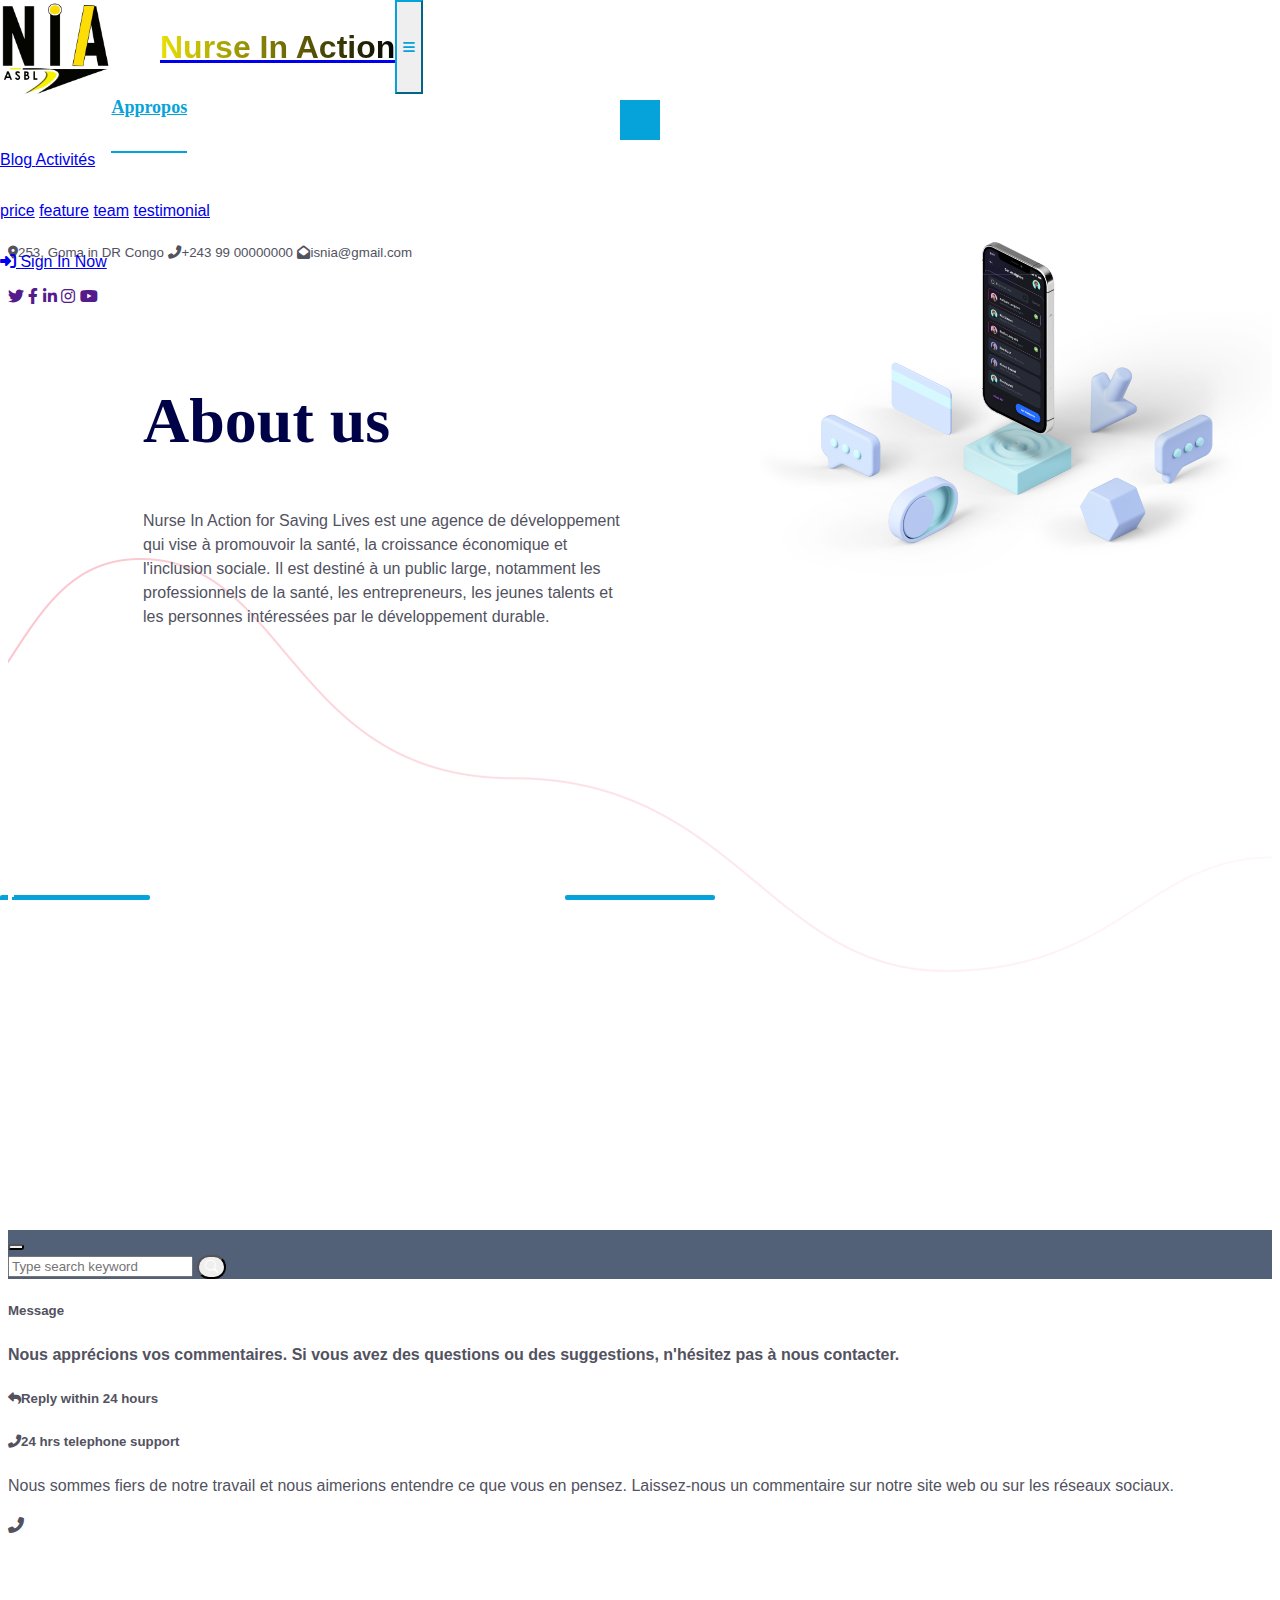
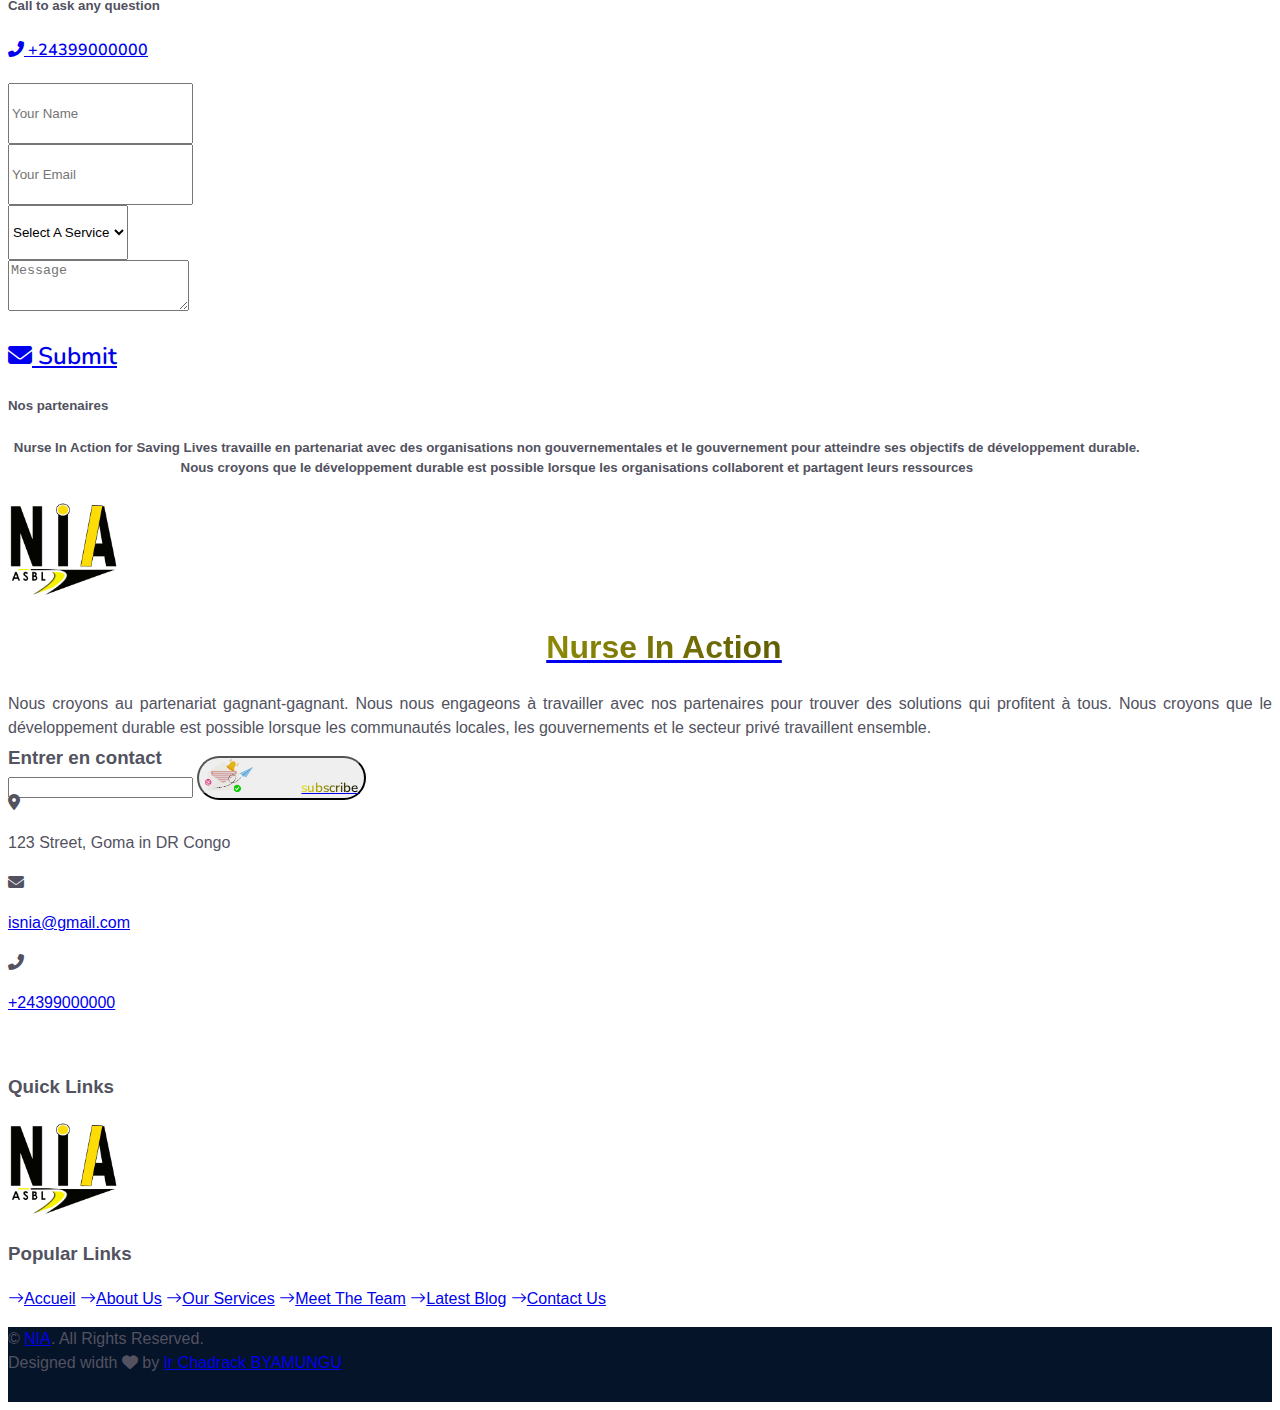
<file: contact.html>
<!DOCTYPE html>
<html lang="en">

<head>
    <meta charset="utf-8">
    <title>About NIA</title>
    <meta content="width=device-width, initial-scale=1.0" name="viewport">
    <meta content="Free HTML Templates" name="keywords">
    <meta content="Free HTML Templates" name="description">

    <!-- Favicon -->
    <link href="img/favicon.ico" rel="icon">

    <!-- Google Web Fonts -->
    <link rel="preconnect" href="https://fonts.googleapis.com">
    <link rel="preconnect" href="https://fonts.gstatic.com" crossorigin>

    <link
        href="https://fonts.googleapis.com/css2?family=Nunito:wght@400;600;700;800&family=Rubik:wght@400;500;600;700&display=swap"
        rel="stylesheet">

    <!-- Icon Font Stylesheet -->
    <link rel="stylesheet" href="assets/css/fontawesome-free-6.4.2-web/css/all.css">
    <!-- <link href="https://cdnjs.cloudflare.com/ajax/libs/font-awesome/5.10.0/css/all.min.css" rel="stylesheet"> -->
    <link rel="stylesheet" href="assets/css/bootstrap-icons/bootstrap-icons.css">
    <!-- <link href="https://cdn.jsdelivr.net/npm/bootstrap-icons@1.4.1/font/bootstrap-icons.css" rel="stylesheet"> -->

    <!-- Libraries Stylesheet -->
    <link href="assets/lib/owlcarousel/assets/owl.carousel.min.css" rel="stylesheet">
    <link href="assets/lib/animate/animate.min.css" rel="stylesheet">

    <!-- Customized Bootstrap Stylesheet -->
    <link href="https://cdn.jsdelivr.net/npm/bootstrap@5.3.2/dist/css/bootstrap.min.css" rel="stylesheet" integrity="sha384-T3c6CoIi6uLrA9TneNEoa7RxnatzjcDSCmG1MXxSR1GAsXEV/Dwwykc2MPK8M2HN" crossorigin="anonymous">

    <!-- Template Stylesheet -->
    <link href="assets/css/style.css" rel="stylesheet">
</head>

<body>
    <!-- Spinner Start -->
    <div id="spinner"
        class="show bg-white position-fixed translate-middle w-100 vh-100 top-50 start-50 d-flex align-items-center justify-content-center">
        <div class="spinner">
        </div>
    </div>
    <!-- Spinner End -->


    <!-- Topbar Start -->
    <div class="container-fluid bg-secondary px-5 d-none d-lg-block">
        <div class="row gx-0">
            <div class="col-lg-8 text-center text-lg-start mb-2 mb-lg-0">
                <div class="d-inline-flex align-items-center" style="height: 45px;">
                    <small class="me-3 text-light"><i class="fa fa-map-marker-alt me-2"></i>253, Goma in DR
                        Congo</small>
                    <small class="me-3 text-light"><i class="fa fa-phone-alt me-2"></i>+243 99 00000000</small>
                    <small class="text-light"><i class="fa fa-envelope-open me-2"></i>isnia@gmail.com</small>
                </div>
            </div>
            <div class="col-lg-4 text-center text-lg-end">
                <div class="d-inline-flex align-items-center" style="height: 45px;">
                    <a class="btn btn-sm btn-outline-light btn-sm-square rounded-circle me-2" href=""><i
                            class="fab fa-twitter fw-normal"></i></a>
                    <a class="btn btn-sm btn-outline-light btn-sm-square rounded-circle me-2" href=""><i
                            class="fab fa-facebook-f fw-normal"></i></a>
                    <a class="btn btn-sm btn-outline-light btn-sm-square rounded-circle me-2" href=""><i
                            class="fab fa-linkedin-in fw-normal"></i></a>
                    <a class="btn btn-sm btn-outline-light btn-sm-square rounded-circle me-2" href=""><i
                            class="fab fa-instagram fw-normal"></i></a>
                    <a class="btn btn-sm btn-outline-light btn-sm-square rounded-circle" href=""><i
                            class="fab fa-youtube fw-normal"></i></a>
                </div>
            </div>
        </div>
    </div>
    <!-- Topbar End -->


    <!-- Navbar & Carousel Start -->
    <div class="container-fluid position-relative p-0">
        <nav class="navbar navbar-expand-lg navbar-dark px-5 py-3 py-lg-0">
            <div class="header" style="display: flex;">
                <a href="index.html" class="navbar-brand p-0">
                    <div class="logo">
                        <img src="assets/img/media/logo.png" alt="">
                        <h1 class="m-0">
                            Nurse In Action
                        </h1>
                    </div>
                </a>
                <button class="navbar-toggler" type="button" data-bs-toggle="collapse" data-bs-target="#navbarCollapse">
                    <span class="fa fa-bars"></span>
                </button>
            </div>
            <div class="collapse navbar-collapse" id="navbarCollapse">
                <div class="navbar-nav ms-auto py-0">
                    <a href="index.html" class="nav-item nav-link">Accueil</a>
                    <a href="about.html" class="nav-item nav-link active">Appropos</a>
                    <a href="service.html" class="nav-item nav-link">Services</a>
                    <div class="nav-item dropdown">
                        <a href="#" class="nav-link dropdown-toggle" data-bs-toggle="dropdown">Startup</a>
                        <div class="dropdown-menu m-0">
                            <a href="blog.html" class="dropdown-item">Blog </a>
                            <a href="detail.html" class="dropdown-item">Activités</a>
                        </div>
                    </div>
                    <div class="nav-item dropdown">
                        <a href="#" class="nav-link dropdown-toggle" data-bs-toggle="dropdown">Nos programmes</a>
                        <div class="dropdown-menu m-0">
                            <a href="price.html" class="dropdown-item">price</a>
                            <a href="feature.html" class="dropdown-item">feature</a>
                            <a href="team.html" class="dropdown-item">team</a>
                            <a href="testimonial.html" class="dropdown-item">testimonial</a>
                        </div>
                    </div>
                    <a href="contact.html" class="nav-item nav-link">Nous contacter</a>
                </div>
                <div class="nav-item">
                    <a class="nav-item nav-link" href="admin/pages-login.html">
                        <i class="fa fa-sign-in-alt"></i> Sign In Now
                    </a>
                </div>
            </div>
        </nav>

        <div class="container-fluid bg-dark py-5 bg-header" style="height: 100vh;">
            <div class="row py-5">
                <div class="pt-lg-5 mt-lg-5 about-home">
                    <div class="section-heading heading-left sal-animate" data-sal="slide-right"
                        data-sal-duration="1000" data-sal-delay="300">
                        <h1 class="title text-white" style="font-family: 'Times New Roman', Times, serif;">About us</h1>
                        <p class="mb-4 text-white">Nurse In Action for Saving Lives est une agence de développement qui vise à promouvoir la santé, la croissance économique et l'inclusion sociale. Il est destiné à un public large, notamment les professionnels de la santé, les entrepreneurs, les jeunes talents et les personnes intéressées par le développement durable.</p>
                    </div>
                    <div class="section-heading heading-left sal-animate" data-sal="slide-right"
                        data-sal-duration="1000" data-sal-delay="300">
                        <img src="assets/img/media/banner-thumb-1.png" alt="">
                    </div>
                </div>
            </div>
        </div>
    </div>
    <!-- Navbar End -->


    <!-- Full Screen Search Start -->
    <div class="modal fade" id="searchModal" tabindex="-1">
        <div class="modal-dialog modal-fullscreen">
            <div class="modal-content" style="background: rgba(9, 30, 62, .7);">
                <div class="modal-header border-0">
                    <button type="button" class="btn bg-white btn-close" data-bs-dismiss="modal" aria-label="Close"></button>
                </div>
                <div class="modal-body d-flex align-items-center justify-content-center">
                    <div class="input-group" style="max-width: 600px;">
                        <input type="text" class="form-control bg-transparent border-primary p-3" placeholder="Type search keyword">
                        <button class="btn btn-primary px-4"><i class="bi bi-search"></i></button>
                    </div>
                </div>
            </div>
        </div>
    </div>
    <!-- Full Screen Search End -->


    <!-- Contact Start -->
    <div class="container-fluid py-5 wow fadeInUp" data-wow-delay="0.1s">
        <div class="container py-5">
            <div class="row g-5">
                <div class="col-lg-7">
                    <div class="section-title position-relative pb-3 mb-5">
                        <h5 class="fw-bold text-primary text-uppercase">Message</h5>
                        <h4 class="mb-0">Nous apprécions vos commentaires. Si vous avez des questions ou des suggestions, n'hésitez pas à nous contacter.</h4>
                    </div>
                    <div class="row gx-3">
                        <div class="col-sm-6 wow zoomIn" data-wow-delay="0.2s">
                            <h5 class="mb-4"><i class="fa fa-reply text-primary me-3"></i>Reply within 24 hours</h5>
                        </div>
                        <div class="col-sm-6 wow zoomIn" data-wow-delay="0.4s">
                            <h5 class="mb-4"><i class="fa fa-phone-alt text-primary me-3"></i>24 hrs telephone support
                            </h5>
                        </div>
                    </div>
                    <p class="mb-4">Nous sommes fiers de notre travail et nous aimerions entendre ce que vous en pensez. Laissez-nous un commentaire sur notre site web ou sur les réseaux sociaux.</p>
                    <div class="d-flex align-items-center mt-2 wow zoomIn" data-wow-delay="0.6s">
                        <div class="d-flex align-items-center justify-content-center rounded"
                            style="width: 60px; height: 60px;">
                            <i class="fa fa-phone-alt text-info"></i>
                        </div>
                        <div class="ps-4">
                            <h5 class="mb-2">Call to ask any question</h5>
                            <h4 class="text-primary mb-0">
                                <a href="tel: +243991260718" class="btn border-info py-3 px-5 mt-3 wow zoomIn" data-wow-delay="0.9s">
                                    <i class="fa fa-phone-alt text-info"></i> 
                                    +24399000000
                                </a>
                            </h4>
                        </div>
                    </div>
                </div>
                <div class="col-lg-5">
                    <div class="rounded h-100 d-flex align-items-center p-5 wow zoomIn"
                        data-wow-delay="0.9s">
                        <form>
                            <div class="row g-3">
                                <div class="col-xl-12">
                                    <input type="text" class="form-control bg-light border-0" placeholder="Your Name"
                                        style="height: 55px;">
                                </div>
                                <div class="col-12">
                                    <input type="email" class="form-control bg-light border-0" placeholder="Your Email"
                                        style="height: 55px;">
                                </div>
                                <div class="col-12">
                                    <select class="form-select bg-light border-0" style="height: 55px;">
                                        <option selected>Select A Service</option>
                                        <option value="1">Service 1</option>
                                        <option value="2">Service 2</option>
                                        <option value="3">Service 3</option>
                                    </select>
                                </div>
                                <div class="col-12">
                                    <textarea class="form-control bg-light border-0" rows="3"
                                        placeholder="Message"></textarea>
                                </div>
                                <div class="col-12">
                                    <h2 class="mb-0">
                                        <a href="mailto:ischadrack2@gmail.com" class="btn border-info py-3 px-5 mt-3 wow zoomIn" data-wow-delay="0.9s">
                                            <i class="fa fa-envelope text-info"></i> 
                                           Submit
                                        </a>
                                    </h2>
                                </div>
                            </div>
                        </form>
                    </div>
                </div>
            </div>
        </div>
    </div>
    <!-- Quote End -->
    <!-- Contact End -->
<!-- Vendor Start -->
<div class="container-fluid py-5 wow fadeInUp" data-wow-delay="0.1s">
    <div class="container py-5 mb-5">
        <div class="section-title text-center position-relative pb-3 mb-5 mx-auto" style="max-width: 90%;">
            <h5 class="fw-bold text-primary text-uppercase">Nos partenaires</h5>
            <h5 class="mb-0" align="center">Nurse In Action for Saving Lives travaille en partenariat avec des
                organisations non gouvernementales et le gouvernement pour atteindre ses objectifs de développement
                durable. <br> Nous croyons que le développement durable est possible lorsque les organisations
                collaborent et partagent leurs ressources</h5>
        </div>
        <div class="bg-white">
            <style>
                .vendor-carousel img {
                    width: 50%;
                    height: 50%;
                }
            </style>
            <div class="owl-carousel vendor-carousel">
                <img src="assets/img/media/elite/logo.ico" alt="">
                <img src="assets/img/media/elite/client-2.png" alt="">
                <img src="assets/img/media/elite/logo.png" alt="">
                <img src="assets/img/media/elite/client-3.png" alt="">
                <img src="assets/img/media/elite/logo1.webp" alt="">
                <img src="assets/img/media/elite/client-5.png" alt="">
                <img src="assets/img/media/elite/logowhite.svg" alt="">
                <img src="assets/img/media/elite/client-7.png" alt="">
            </div>
        </div>
    </div>
</div>
<!-- Vendor End -->


<!-- Footer Start -->
<div class="container-fluid bg-dark text-light mt-5 wow fadeInUp" data-wow-delay="0.1s">
    <div class="container">
        <div class="row gx-5">
            <div class="col-lg-4 col-md-6 footer-about">
                <div class="d-flex flex-column align-items-center justify-content-center text-center h-100 p-4">
                    <a href="index.html" class="navbar-brand p-0">
                        <div class="logo">
                            <img src="assets/img/media/logo.png" alt="">
                            <h1 class="m-0">
                                Nurse In Action
                            </h1>
                        </div>
                    </a>
                    <p class="mt-3 mb-4" align="justify">
                        Nous croyons au partenariat gagnant-gagnant. Nous nous engageons à travailler avec nos
                        partenaires pour trouver des solutions qui profitent à tous. Nous croyons que le
                        développement durable est possible lorsque les communautés locales, les gouvernements et le
                        secteur privé travaillent ensemble.
                    </p>
                    <form action="">
                        <div class="input-group mb-3">
                            <input type="text" class="form-control bg-dark border-primary"
                                aria-label="Dollar amount (with dot and two decimal places)">
                            <button class="btn btn-dark"><img style="width: 3rem;"
                                    src="assets/img/media/sending.PNG" alt=""><a
                                    href="mailto:ischadrack2@gmail.com"><span
                                        class="text-danger">subscribe</span></a></button>
                        </div>
                    </form>
                </div>
            </div>
            <div class="col-lg-8 col-md-6">
                <div class="row gx-5">
                    <div class="col-lg-4 col-md-12 pt-5 mb-5">
                        <div class="section-title section-title-sm position-relative pb-3 mb-4">
                            <h3 class="text-light mb-0">Entrer en contact</h3>
                        </div>
                        <div class="d-flex mb-2">
                            <i class="fa fa-map-marker-alt text-primary me-2"></i>
                            <p class="mb-0">123 Street, Goma in DR Congo</p>
                        </div>
                        <div class="d-flex mb-2">
                            <i class="fa fa-envelope text-primary me-2"></i>
                            <p class="mb-0"><a href="mailto:ischadrack2@gmail.com">isnia@gmail.com</a></p>
                        </div>
                        <div class="d-flex mb-2">
                            <i class="fa fa-phone-alt text-primary me-2"></i>
                            <p class="mb-0">
                                <a href="tel: +243991260718" data-wow-delay="0.9s">
                                    +24399000000
                                </a>
                            </p>
                        </div>
                        <div class="d-flex mt-4">
                            <a class="btn btn-primary btn-square me-2" href="#"><i
                                    class="fab fa-twitter fw-normal"></i></a>
                            <a class="btn btn-primary btn-square me-2" href="#"><i
                                    class="fab fa-facebook-f fw-normal"></i></a>
                            <a class="btn btn-primary btn-square me-2" href="#"><i
                                    class="fab fa-linkedin-in fw-normal"></i></a>
                            <a class="btn btn-primary btn-square" href="#"><i
                                    class="fab fa-instagram fw-normal"></i></a>
                        </div>
                    </div>
                    <div class="col-lg-4 col-md-12 pt-0 pt-lg-5 mb-5">
                        <div class="section-title section-title-sm position-relative pb-3 mb-4">
                            <h3 class="text-light mb-0">Quick Links</h3>
                        </div>
                        <div class="logo">
                            <img src="assets/img/media/logo.png" alt="">
                        </div>
                    </div>
                    <div class="col-lg-4 col-md-12 pt-0 pt-lg-5 mb-5">
                        <div class="section-title section-title-sm position-relative pb-3 mb-4">
                            <h3 class="text-light mb-0">Popular Links</h3>
                        </div>
                        <div class="link-animated d-flex flex-column justify-content-start">
                            <a class="text-light mb-2" href="index.html"><i
                                    class="bi bi-arrow-right text-primary me-2"></i>Accueil</a>
                            <a class="text-light mb-2" href="about.html"><i
                                    class="bi bi-arrow-right text-primary me-2"></i>About Us</a>
                            <a class="text-light mb-2" href="service.html"><i
                                    class="bi bi-arrow-right text-primary me-2"></i>Our Services</a>
                            <a class="text-light mb-2" href="team.html"><i
                                    class="bi bi-arrow-right text-primary me-2"></i>Meet The Team</a>
                            <a class="text-light mb-2" href="blog.html"><i
                                    class="bi bi-arrow-right text-primary me-2"></i>Latest Blog</a>
                            <a class="text-light" href="c"><i
                                    class="bi bi-arrow-right text-primary me-2"></i>Contact Us</a>
                        </div>
                    </div>
                </div>
            </div>
        </div>
    </div>
</div>
<div class="container-fluid text-info" style="background: #061429;">
    <div class="container text-center">
        <div class="row justify-content-end">
            <div class="col-lg-8 col-md-6">
                <div class="d-flex align-items-center justify-content-center" style="height: 75px;">
                    <p class="mb-0">&copy; <a class="text-info border-bottom"
                            href="http://127.0.0.1:5501/index.html">NIA</a>. All
                        Rights Reserved. <br>

                        <!--/*** This template is free as long as you keep the footer author’s credit link/attribution link/backlink. If you'd like to use the template without the footer author’s credit link/attribution link/backlink, you can purchase the Credit Removal License from "https://htmlcodex.com/credit-removal". Thank you for your support. ***/-->
                        Designed width <i class="fa fa-heart text-danger"></i> by <a class="text-info border-bottom"
                            href="https://eltechcodex.com">Ir Chadrack BYAMUNGU</a>
                    </p>
                </div>
            </div>
        </div>
    </div>
</div>
<!-- Footer End -->


<!-- Back to Top -->
<a href="#" class="btn btn-lg btn-primary btn-lg-square rounded back-to-top"><i class="bi bi-arrow-up"></i></a>


<!-- JavaScript Libraries -->
<script src="https://cdn.jsdelivr.net/npm/bootstrap@5.3.2/dist/js/bootstrap.bundle.min.js" integrity="sha384-C6RzsynM9kWDrMNeT87bh95OGNyZPhcTNXj1NW7RuBCsyN/o0jlpcV8Qyq46cDfL" crossorigin="anonymous"></script>    <script src="assets/lib/wow/wow.min.js"></script>
<script src="assets/lib/wow/wow.min.js"></script>
<script src="assets/lib/easing/easing.min.js"></script>
<script src="assets/lib/waypoints/waypoints.min.js"></script>
<script src="assets/lib/counterup/counterup.min.js"></script>
<script src="assets/lib/owlcarousel/owl.carousel.min.js"></script>

<!-- Template Javascript -->
<script src="assets/js/main.js"></script>
</body>

</html>
</file>
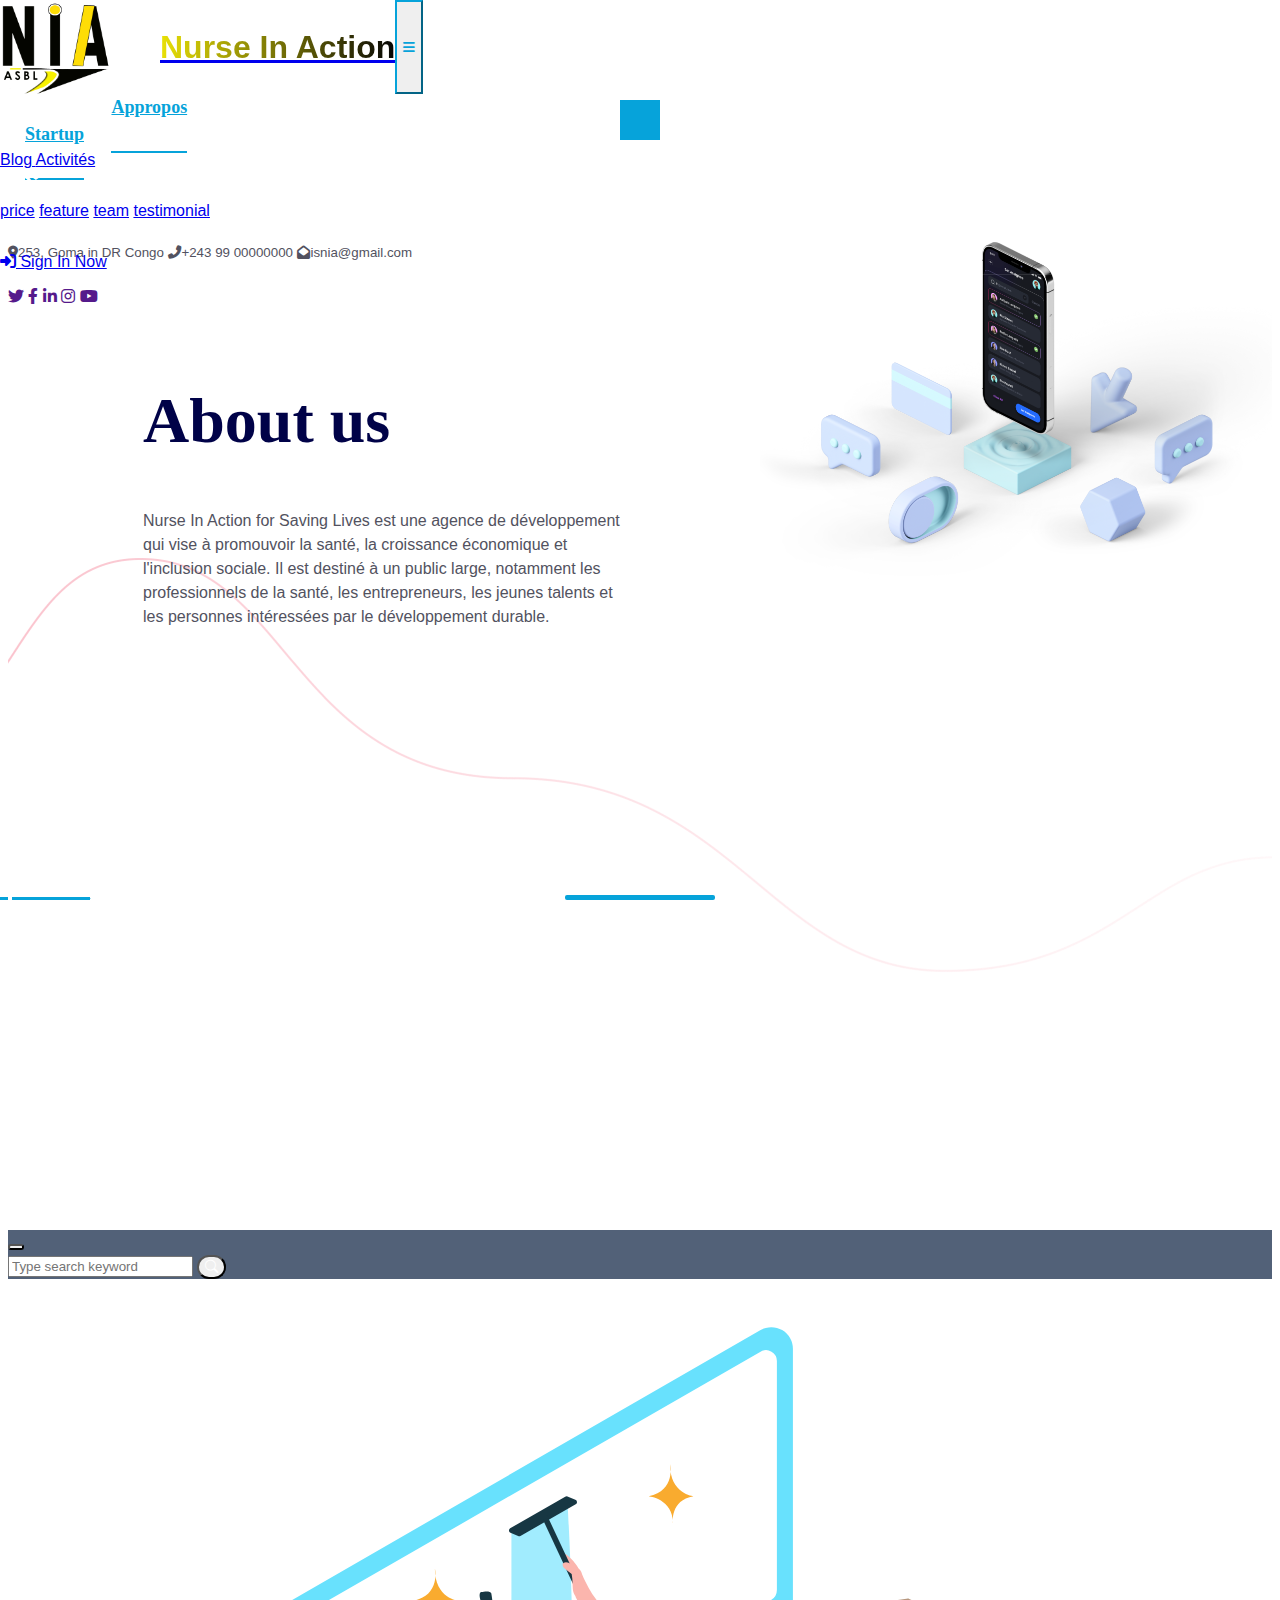
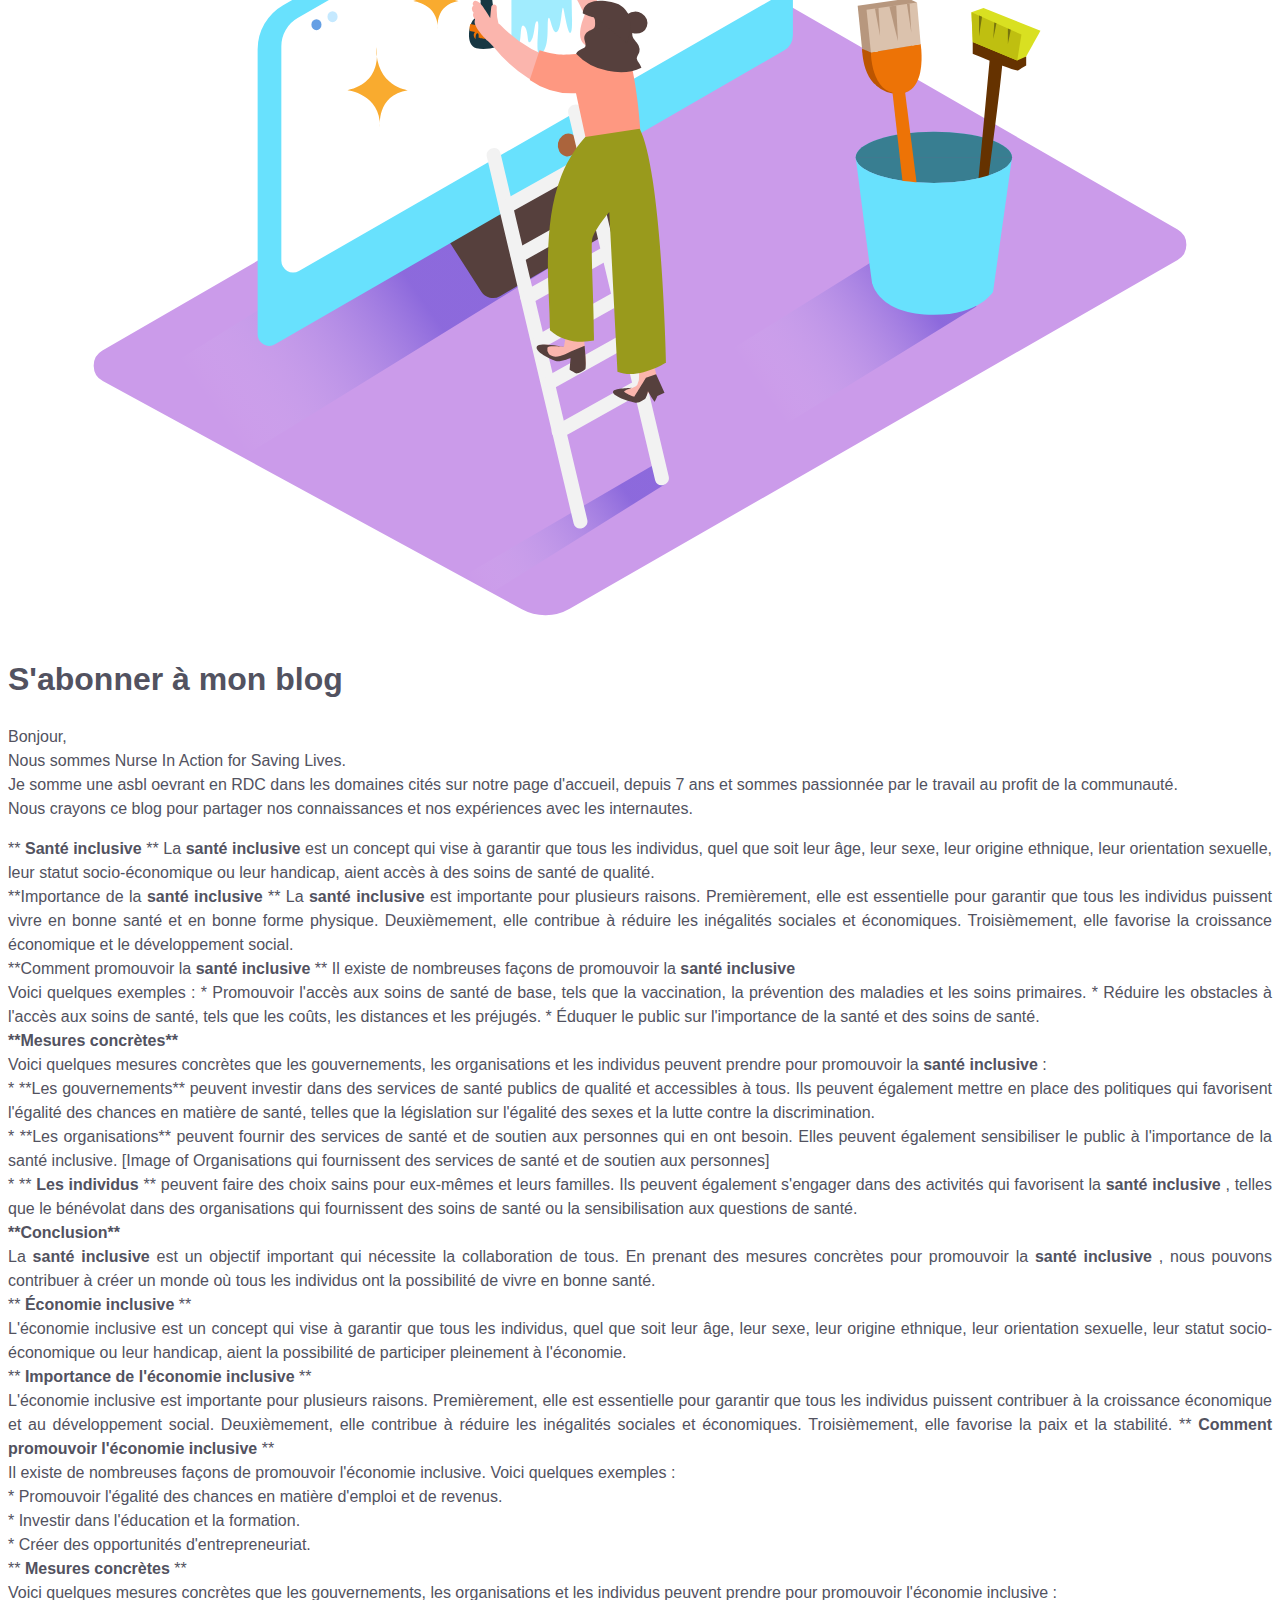
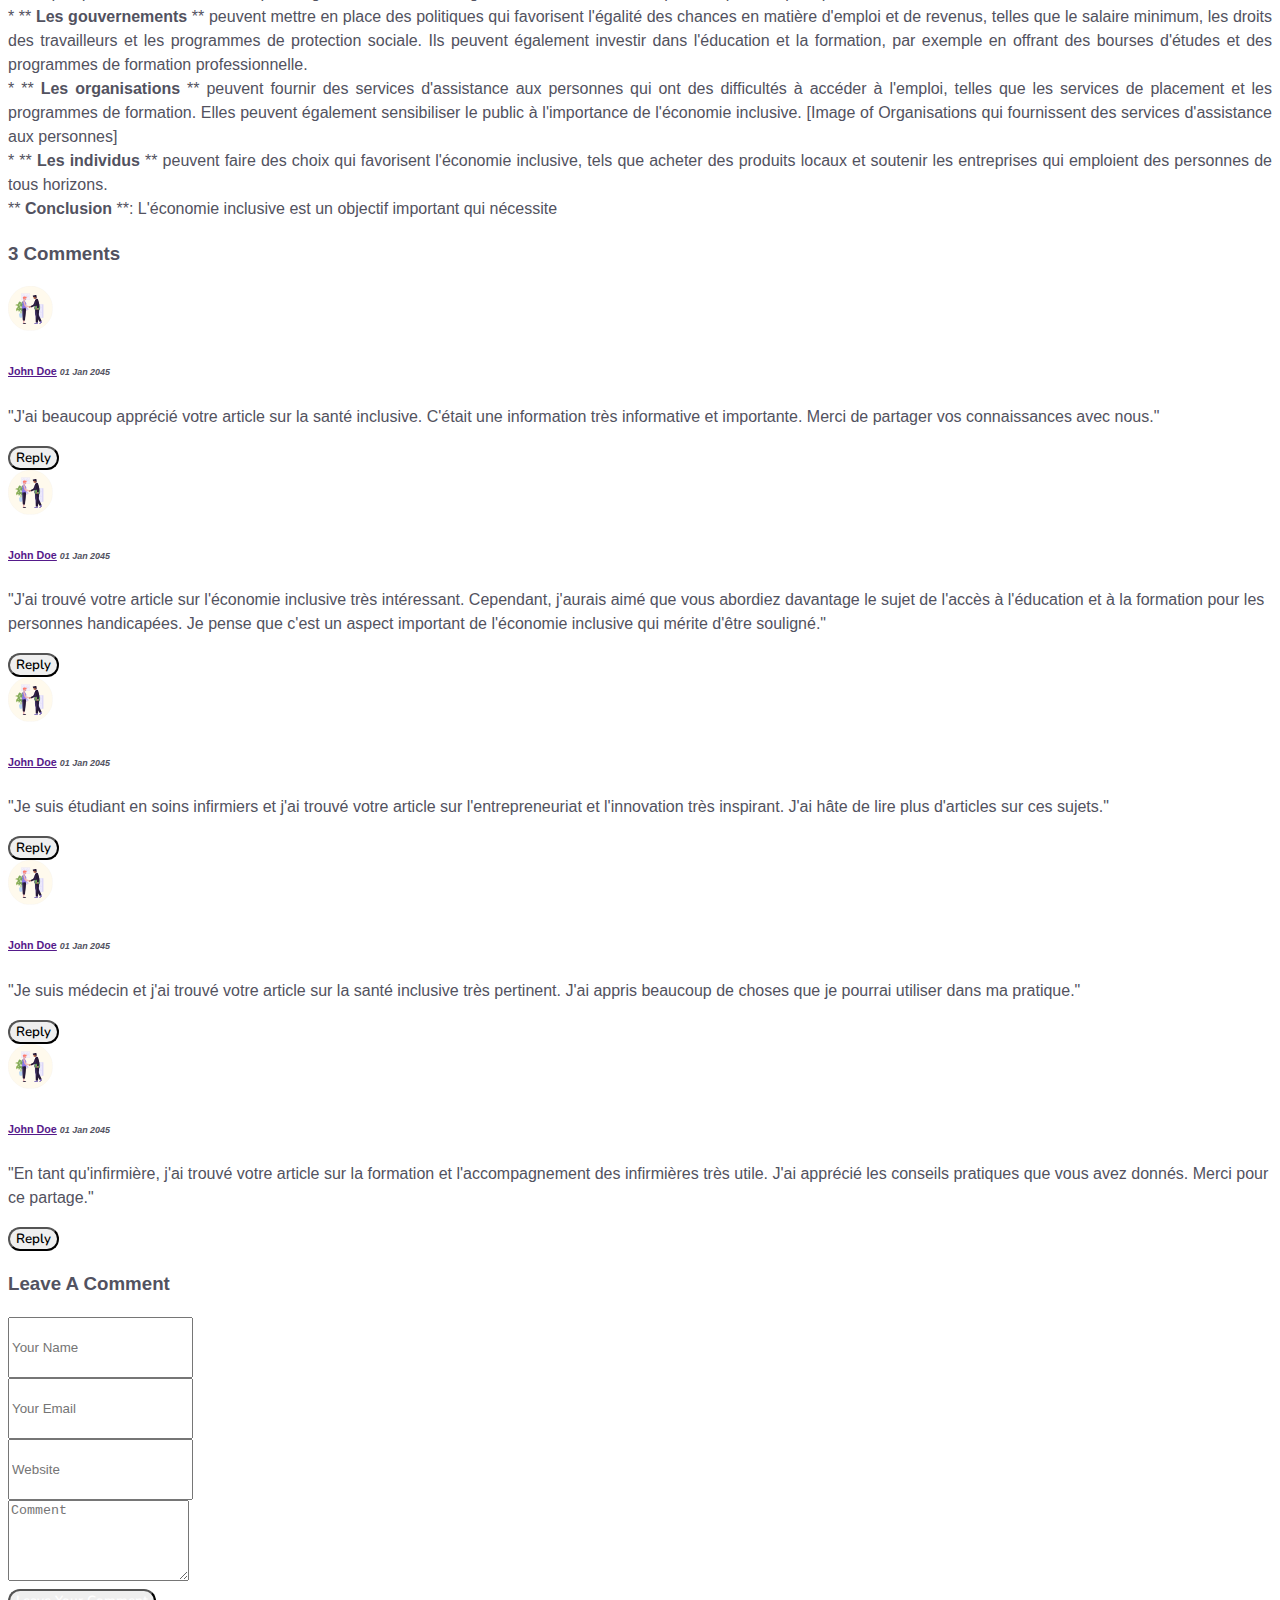
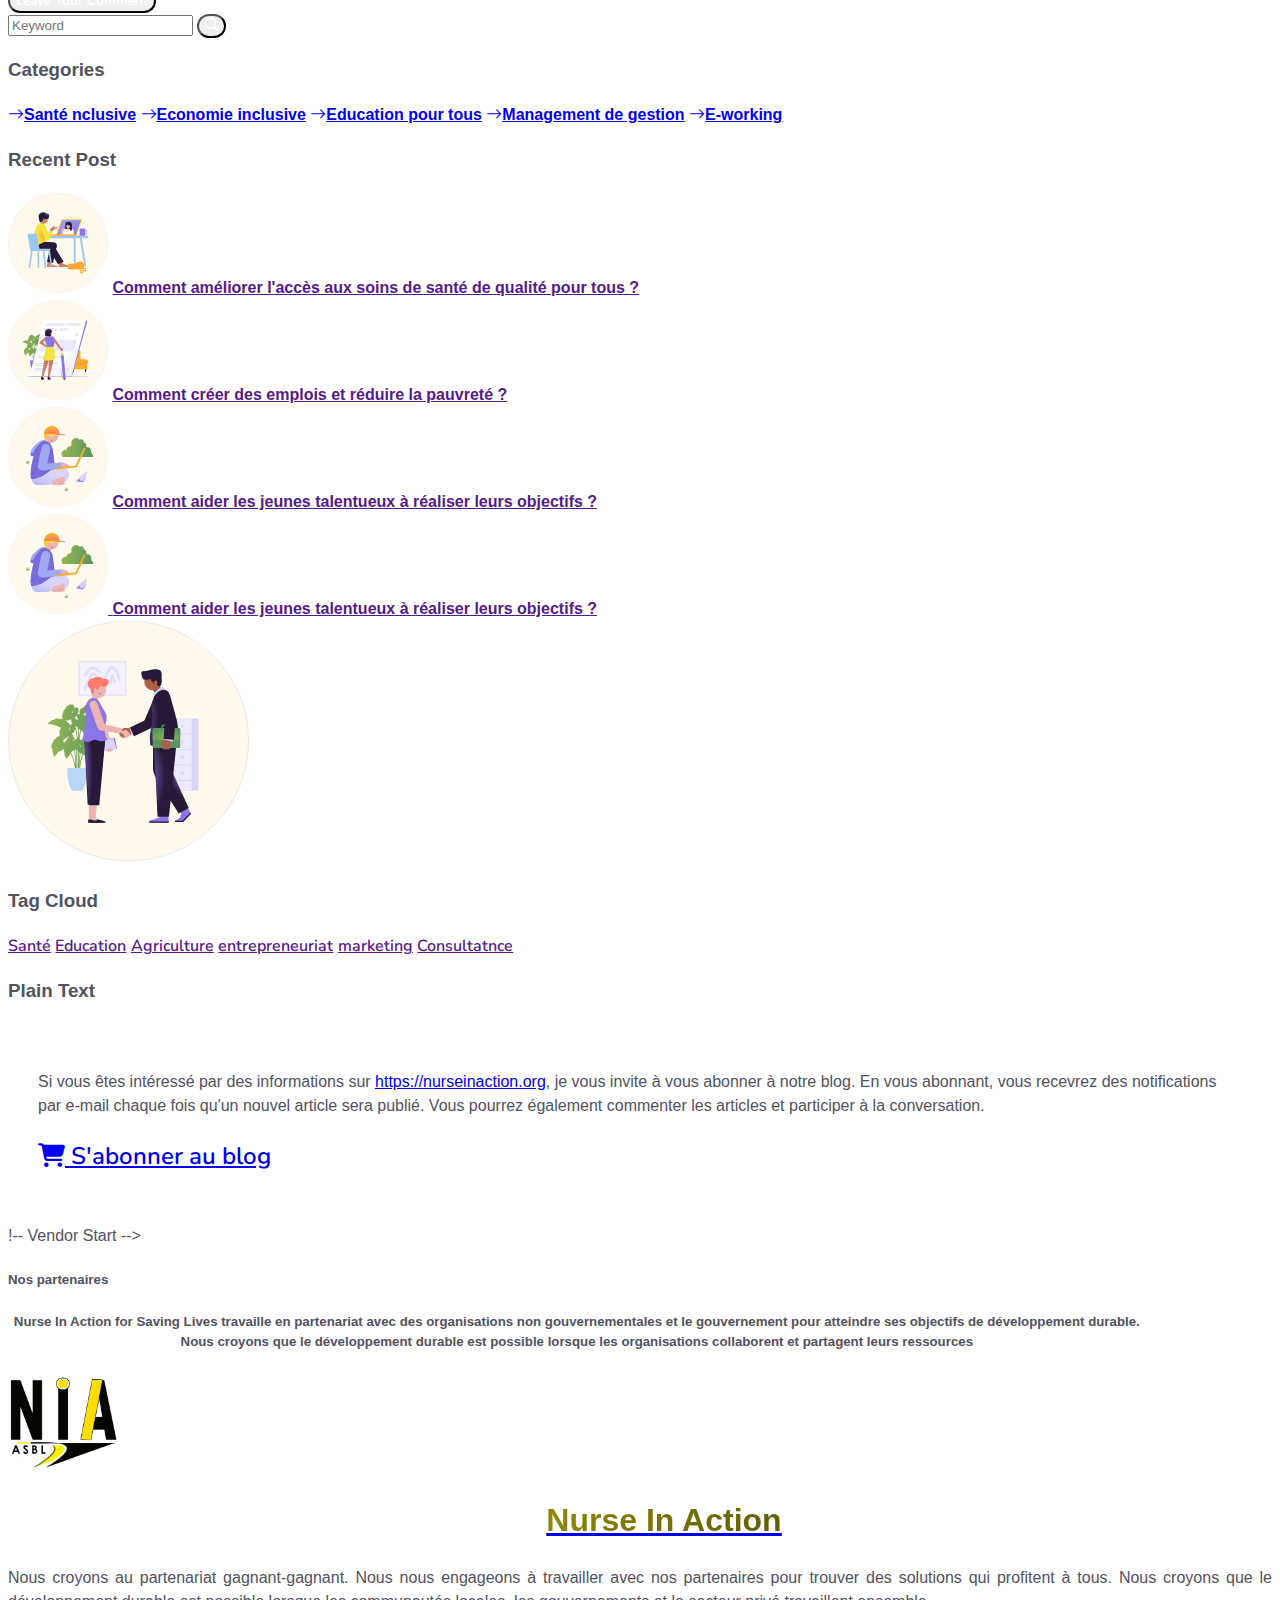
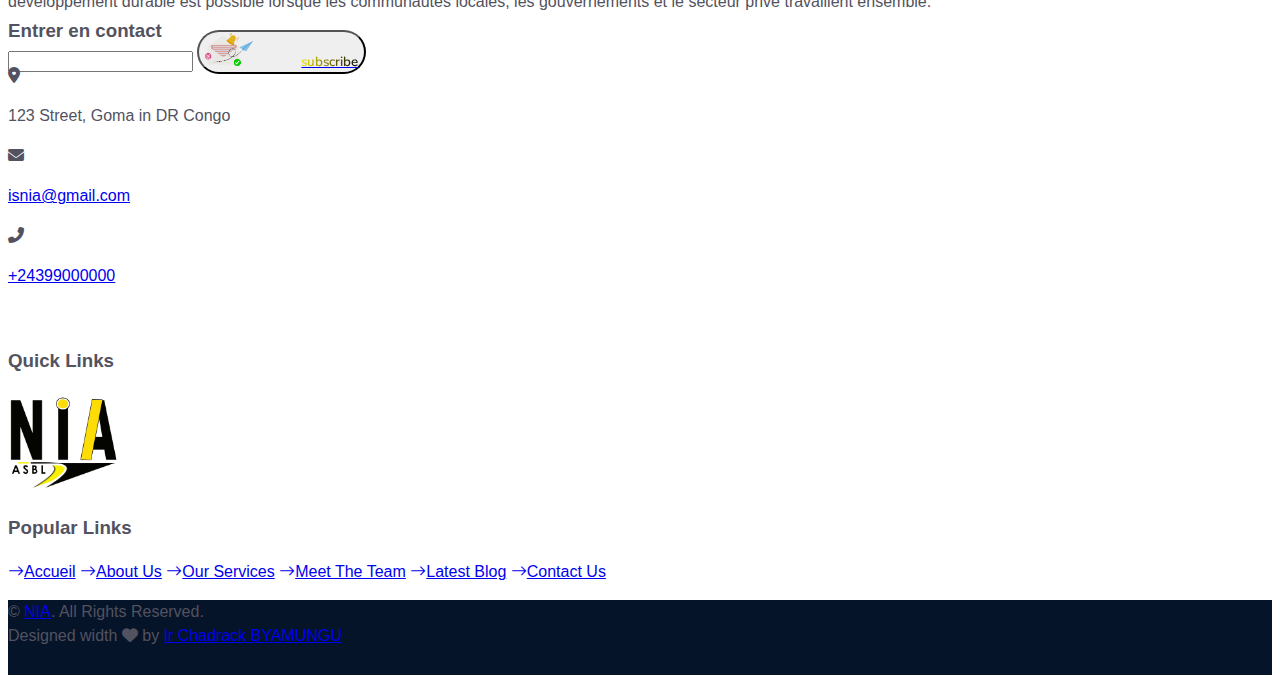
<file: detail.html>
<!DOCTYPE html>
<html lang="en">

<head>
    <meta charset="utf-8">
    <title>About NIA</title>
    <meta content="width=device-width, initial-scale=1.0" name="viewport">
    <meta content="Free HTML Templates" name="keywords">
    <meta content="Free HTML Templates" name="description">

    <!-- Favicon -->
    <link href="img/favicon.ico" rel="icon">

    <!-- Google Web Fonts -->
    <link rel="preconnect" href="https://fonts.googleapis.com">
    <link rel="preconnect" href="https://fonts.gstatic.com" crossorigin>

    <link
        href="https://fonts.googleapis.com/css2?family=Nunito:wght@400;600;700;800&family=Rubik:wght@400;500;600;700&display=swap"
        rel="stylesheet">

    <!-- Icon Font Stylesheet -->
    <link rel="stylesheet" href="assets/css/fontawesome-free-6.4.2-web/css/all.css">
    <!-- <link href="https://cdnjs.cloudflare.com/ajax/libs/font-awesome/5.10.0/css/all.min.css" rel="stylesheet"> -->
    <link rel="stylesheet" href="assets/css/bootstrap-icons/bootstrap-icons.css">
    <!-- <link href="https://cdn.jsdelivr.net/npm/bootstrap-icons@1.4.1/font/bootstrap-icons.css" rel="stylesheet"> -->

    <!-- Libraries Stylesheet -->
    <link href="assets/lib/owlcarousel/assets/owl.carousel.min.css" rel="stylesheet">
    <link href="assets/lib/animate/animate.min.css" rel="stylesheet">

    <!-- Customized Bootstrap Stylesheet -->
    <link href="https://cdn.jsdelivr.net/npm/bootstrap@5.3.2/dist/css/bootstrap.min.css" rel="stylesheet" integrity="sha384-T3c6CoIi6uLrA9TneNEoa7RxnatzjcDSCmG1MXxSR1GAsXEV/Dwwykc2MPK8M2HN" crossorigin="anonymous">

    <!-- Template Stylesheet -->
    <link href="assets/css/style.css" rel="stylesheet">
</head>

<body>
    <!-- Spinner Start -->
    <div id="spinner"
        class="show bg-white position-fixed translate-middle w-100 vh-100 top-50 start-50 d-flex align-items-center justify-content-center">
        <div class="spinner">
        </div>
    </div>
    <!-- Spinner End -->


    <!-- Topbar Start -->
    <div class="container-fluid bg-secondary px-5 d-none d-lg-block">
        <div class="row gx-0">
            <div class="col-lg-8 text-center text-lg-start mb-2 mb-lg-0">
                <div class="d-inline-flex align-items-center" style="height: 45px;">
                    <small class="me-3 text-light"><i class="fa fa-map-marker-alt me-2"></i>253, Goma in DR
                        Congo</small>
                    <small class="me-3 text-light"><i class="fa fa-phone-alt me-2"></i>+243 99 00000000</small>
                    <small class="text-light"><i class="fa fa-envelope-open me-2"></i>isnia@gmail.com</small>
                </div>
            </div>
            <div class="col-lg-4 text-center text-lg-end">
                <div class="d-inline-flex align-items-center" style="height: 45px;">
                    <a class="btn btn-sm btn-outline-light btn-sm-square rounded-circle me-2" href=""><i
                            class="fab fa-twitter fw-normal"></i></a>
                    <a class="btn btn-sm btn-outline-light btn-sm-square rounded-circle me-2" href=""><i
                            class="fab fa-facebook-f fw-normal"></i></a>
                    <a class="btn btn-sm btn-outline-light btn-sm-square rounded-circle me-2" href=""><i
                            class="fab fa-linkedin-in fw-normal"></i></a>
                    <a class="btn btn-sm btn-outline-light btn-sm-square rounded-circle me-2" href=""><i
                            class="fab fa-instagram fw-normal"></i></a>
                    <a class="btn btn-sm btn-outline-light btn-sm-square rounded-circle" href=""><i
                            class="fab fa-youtube fw-normal"></i></a>
                </div>
            </div>
        </div>
    </div>
    <!-- Topbar End -->


    <!-- Navbar & Carousel Start -->
    <div class="container-fluid position-relative p-0">
        <nav class="navbar navbar-expand-lg navbar-dark px-5 py-3 py-lg-0">
            <div class="header" style="display: flex;">
                <a href="index.html" class="navbar-brand p-0">
                    <div class="logo">
                        <img src="assets/img/media/logo.png" alt="">
                        <h1 class="m-0">
                            Nurse In Action
                        </h1>
                    </div>
                </a>
                <button class="navbar-toggler" type="button" data-bs-toggle="collapse" data-bs-target="#navbarCollapse">
                    <span class="fa fa-bars"></span>
                </button>
            </div>
            <div class="collapse navbar-collapse" id="navbarCollapse">
                <div class="navbar-nav ms-auto py-0">
                    <a href="index.html" class="nav-item nav-link">Accueil</a>
                    <a href="about.html" class="nav-item nav-link active">Appropos</a>
                    <a href="service.html" class="nav-item nav-link">Services</a>
                    <div class="nav-item dropdown">
                        <a href="#" class="nav-link dropdown-toggle active" data-bs-toggle="dropdown">Startup</a>
                        <div class="dropdown-menu m-0">
                            <a href="blog.html" class="dropdown-item">Blog </a>
                            <a href="detail.html" class="dropdown-item">Activités</a>
                        </div>
                    </div>
                    <div class="nav-item dropdown">
                        <a href="#" class="nav-link dropdown-toggle" data-bs-toggle="dropdown">Nos programmes</a>
                        <div class="dropdown-menu m-0">
                            <a href="price.html" class="dropdown-item">price</a>
                            <a href="feature.html" class="dropdown-item">feature</a>
                            <a href="team.html" class="dropdown-item">team</a>
                            <a href="testimonial.html" class="dropdown-item">testimonial</a>
                        </div>
                    </div>
                    <a href="contact.html" class="nav-item nav-link">Nous contacter</a>
                </div>
                <div class="nav-item">
                    <a class="nav-item nav-link" href="admin/pages-login.html">
                        <i class="fa fa-sign-in-alt"></i> Sign In Now
                    </a>
                </div>
            </div>
        </nav>

        <div class="container-fluid bg-dark py-5 bg-header" style="height: 100vh;">
            <div class="row py-5">
                <div class="pt-lg-5 mt-lg-5 about-home">
                    <div class="section-heading heading-left sal-animate" data-sal="slide-right"
                        data-sal-duration="1000" data-sal-delay="300">
                        <h1 class="title text-white" style="font-family: 'Times New Roman', Times, serif;">About us</h1>
                        <p class="mb-4 text-white">Nurse In Action for Saving Lives est une agence de développement qui vise à promouvoir la santé, la croissance économique et l'inclusion sociale. Il est destiné à un public large, notamment les professionnels de la santé, les entrepreneurs, les jeunes talents et les personnes intéressées par le développement durable.</p>
                    </div>
                    <div class="section-heading heading-left sal-animate" data-sal="slide-right"
                        data-sal-duration="1000" data-sal-delay="300">
                        <img src="assets/img/media/banner-thumb-1.png" alt="">
                    </div>
                </div>
            </div>
        </div>
    </div>
    <!-- Navbar End -->


    <!-- Full Screen Search Start -->
    <div class="modal fade" id="searchModal" tabindex="-1">
        <div class="modal-dialog modal-fullscreen">
            <div class="modal-content" style="background: rgba(9, 30, 62, .7);">
                <div class="modal-header border-0">
                    <button type="button" class="btn bg-white btn-close" data-bs-dismiss="modal"
                        aria-label="Close"></button>
                </div>
                <div class="modal-body d-flex align-items-center justify-content-center">
                    <div class="input-group" style="max-width: 600px;">
                        <input type="text" class="form-control bg-transparent border-primary p-3"
                            placeholder="Type search keyword">
                        <button class="btn btn-primary px-4"><i class="bi bi-search"></i></button>
                    </div>
                </div>
            </div>
        </div>
    </div>
    <!-- Full Screen Search End -->


    <!-- Blog Start -->
    <div class="container-fluid py-5 wow fadeInUp" data-wow-delay="0.1s">
        <div class="container py-5">
            <div class="row g-5">
                <div class="col-lg-8">
                    <!-- Blog Detail Start -->
                    <div class="mb-5">
                        <img class="img-fluid w-100 rounded mb-5" src="assets/img/media/cleaning-pc.svg" alt="">
                        <h1 class="mb-4">S'abonner à mon blog</h1>
                        <span> Bonjour, <br>

                            Nous sommes Nurse In Action for Saving Lives. <br> Je somme une asbl oevrant en RDC dans les domaines cités sur notre page d'accueil, depuis 7 ans et sommes passionnée par le travail au profit de la communauté.
                           <br>  Nous crayons ce blog pour partager nos connaissances et nos expériences avec les internautes. <br>
                          
                        </span>
                        <p align="justify">
                            ** <strong>Santé inclusive</strong> **

                            La  <strong>santé inclusive</strong>  est un concept qui vise à garantir que tous les individus, quel que soit
                            leur âge, leur sexe, leur origine ethnique, leur orientation sexuelle, leur statut
                            socio-économique ou leur handicap, aient accès à des soins de santé de qualité. <br>

                            **Importance de la  <strong>santé inclusive</strong> **

                            La  <strong>santé inclusive</strong>  est importante pour plusieurs raisons. Premièrement, elle est essentielle
                            pour garantir que tous les individus puissent vivre en bonne santé et en bonne forme
                            physique. Deuxièmement, elle contribue à réduire les inégalités sociales et économiques.
                            Troisièmement, elle favorise la croissance économique et le développement social. <br>

                            **Comment promouvoir la  <strong>santé inclusive</strong> **

                            Il existe de nombreuses façons de promouvoir la  <strong>santé inclusive</strong> <br> Voici quelques exemples :

                            * Promouvoir l'accès aux soins de santé de base, tels que la vaccination, la prévention des
                            maladies et les soins primaires.
                            * Réduire les obstacles à l'accès aux soins de santé, tels que les coûts, les distances et
                            les préjugés.
                            * Éduquer le public sur l'importance de la santé et des soins de santé.

                            <br>
                            <strong>**Mesures concrètes**</strong> <br>

                            Voici quelques mesures concrètes que les gouvernements, les organisations et les individus
                            peuvent prendre pour promouvoir la  <strong>santé inclusive</strong>  : <br>

                            * **Les gouvernements** peuvent investir dans des services de santé publics de qualité et
                            accessibles à tous. Ils peuvent également mettre en place des politiques qui favorisent
                            l'égalité des chances en matière de santé, telles que la législation sur l'égalité des sexes
                            et la lutte contre la discrimination. <br>


                            * **Les organisations** peuvent fournir des services de santé et de soutien aux personnes
                            qui en ont besoin. Elles peuvent également sensibiliser le public à l'importance de la santé
                            inclusive.
                            [Image of Organisations qui fournissent des services de santé et de soutien aux personnes] <br>

                            * ** <strong>Les individus</strong> ** peuvent faire des choix sains pour eux-mêmes et leurs familles. Ils
                            peuvent également s'engager dans des activités qui favorisent la  <strong>santé inclusive</strong> , telles que
                            le bénévolat dans des organisations qui fournissent des soins de santé ou la sensibilisation
                            aux questions de santé. <br>


                          <strong>  **Conclusion**</strong>
                            <br>
                            La  <strong>santé inclusive</strong>  est un objectif important qui nécessite la collaboration de tous. En
                            prenant des mesures concrètes pour promouvoir la  <strong>santé inclusive</strong> , nous pouvons contribuer à
                            créer un monde où tous les individus ont la possibilité de vivre en bonne santé.
                            <br>
                            ** <strong>Économie inclusive</strong> ** <br>

                            L'économie inclusive est un concept qui vise à garantir que tous les individus, quel que
                            soit leur âge, leur sexe, leur origine ethnique, leur orientation sexuelle, leur statut
                            socio-économique ou leur handicap, aient la possibilité de participer pleinement à
                            l'économie. <br>

                            ** <strong>Importance de l'économie inclusive</strong> ** <br>

                            L'économie inclusive est importante pour plusieurs raisons. Premièrement, elle est
                            essentielle pour garantir que tous les individus puissent contribuer à la croissance
                            économique et au développement social. Deuxièmement, elle contribue à réduire les inégalités
                            sociales et économiques. Troisièmement, elle favorise la paix et la stabilité.

                            ** <strong>Comment promouvoir l'économie inclusive</strong> ** <br>

                            Il existe de nombreuses façons de promouvoir l'économie inclusive. Voici quelques exemples :
                            <br>
                            * Promouvoir l'égalité des chances en matière d'emploi et de revenus. <br>
                            * Investir dans l'éducation et la formation. <br>
                            * Créer des opportunités d'entrepreneuriat. <br>

                            ** <strong>Mesures concrètes</strong> ** <br>

                            Voici quelques mesures concrètes que les gouvernements, les organisations et les individus
                            peuvent prendre pour promouvoir l'économie inclusive : <br>

                            * ** <strong>Les gouvernements</strong> ** peuvent mettre en place des politiques qui favorisent l'égalité des
                            chances en matière d'emploi et de revenus, telles que le salaire minimum, les droits des
                            travailleurs et les programmes de protection sociale. Ils peuvent également investir dans
                            l'éducation et la formation, par exemple en offrant des bourses d'études et des programmes
                            de formation professionnelle. <br>


                            * ** <strong>Les organisations</strong> ** peuvent fournir des services d'assistance aux personnes qui ont des
                            difficultés à accéder à l'emploi, telles que les services de placement et les programmes de
                            formation. Elles peuvent également sensibiliser le public à l'importance de l'économie
                            inclusive.
                            [Image of Organisations qui fournissent des services d'assistance aux personnes]
                            <br>
                            * ** <strong>Les individus</strong> ** peuvent faire des choix qui favorisent l'économie inclusive, tels que
                            acheter des produits locaux et soutenir les entreprises qui emploient des personnes de tous
                            horizons. <br>


                            ** <strong>Conclusion</strong> **: 

                            L'économie inclusive est un objectif important qui nécessite
                        </p>                        
                    </div>
                    <!-- Blog Detail End -->

                    <!-- Comment List Start -->
                    <div class="mb-5">
                        <div class="section-title section-title-sm position-relative pb-3 mb-4">
                            <h3 class="mb-0">3 Comments</h3>
                        </div>
                        <div class="d-flex mb-4">
                            <img src="assets/img/blog-1.svg" class="img-fluid rounded" style="width: 45px; height: 45px;">
                            <div class="ps-3">
                                <h6><a href="">John Doe</a> <small><i>01 Jan 2045</i></small></h6>
                                <p>
                                    "J'ai beaucoup apprécié votre article sur la santé inclusive. C'était une information très informative et importante. Merci de partager vos connaissances avec nous."
                                </p>
                                <button class="btn btn-sm btn-light">Reply</button>
                            </div>
                        </div>
                        <div class="d-flex mb-4">
                            <img src="assets/img/blog-1.svg" class="img-fluid rounded" style="width: 45px; height: 45px;">
                            <div class="ps-3">
                                <h6><a href="">John Doe</a> <small><i>01 Jan 2045</i></small></h6>
                                <p><Datag>
                                    "J'ai trouvé votre article sur l'économie inclusive très intéressant. Cependant, j'aurais aimé que vous abordiez davantage le sujet de l'accès à l'éducation et à la formation pour les personnes handicapées. Je pense que c'est un aspect important de l'économie inclusive qui mérite d'être souligné."
                                </Datag></p>
                                <button class="btn btn-sm btn-light">Reply</button>
                            </div>
                        </div>
                        <div class="d-flex mb-4">
                            <img src="assets/img/blog-1.svg" class="img-fluid rounded" style="width: 45px; height: 45px;">
                            <div class="ps-3">
                                <h6><a href="">John Doe</a> <small><i>01 Jan 2045</i></small></h6>
                                <p><Datag>
                                    "Je suis étudiant en soins infirmiers et j'ai trouvé votre article sur l'entrepreneuriat et l'innovation très inspirant. J'ai hâte de lire plus d'articles sur ces sujets."                                </Datag></p>
                                <button class="btn btn-sm btn-light">Reply</button>
                            </div>
                        </div>
                        <div class="d-flex mb-4">
                            <img src="assets/img/blog-1.svg" class="img-fluid rounded" style="width: 45px; height: 45px;">
                            <div class="ps-3">
                                <h6><a href="">John Doe</a> <small><i>01 Jan 2045</i></small></h6>
                                <p><Datag>
                                    "Je suis médecin et j'ai trouvé votre article sur la santé inclusive très pertinent. J'ai appris beaucoup de choses que je pourrai utiliser dans ma pratique."                                </Datag></p>
                                <button class="btn btn-sm btn-light">Reply</button>
                            </div>
                        </div>
                        <div class="d-flex ms-5 mb-4">
                            <img src="assets/img/blog-1.svg" class="img-fluid rounded" style="width: 45px; height: 45px;">
                            <div class="ps-3">
                                <h6><a href="">John Doe</a> <small><i>01 Jan 2045</i></small></h6>
                                <p>
                                    "En tant qu'infirmière, j'ai trouvé votre article sur la formation et l'accompagnement des infirmières très utile. J'ai apprécié les conseils pratiques que vous avez donnés. Merci pour ce partage."
                                </p>
                                <button class="btn btn-sm btn-light">Reply</button>
                            </div>
                        </div>
                    </div>
                    <!-- Comment List End -->

                    <!-- Comment Form Start -->
                    <div class="bg-light rounded p-5">
                        <div class="section-title section-title-sm position-relative pb-3 mb-4">
                            <h3 class="mb-0">Leave A Comment</h3>
                        </div>
                        <form>
                            <div class="row g-3">
                                <div class="col-12 col-sm-6">
                                    <input type="text" class="form-control bg-white border-0" placeholder="Your Name"
                                        style="height: 55px;">
                                </div>
                                <div class="col-12 col-sm-6">
                                    <input type="email" class="form-control bg-white border-0" placeholder="Your Email"
                                        style="height: 55px;">
                                </div>
                                <div class="col-12">
                                    <input type="text" class="form-control bg-white border-0" placeholder="Website"
                                        style="height: 55px;">
                                </div>
                                <div class="col-12">
                                    <textarea class="form-control bg-white border-0" rows="5"
                                        placeholder="Comment"></textarea>
                                </div>
                                <div class="col-12">
                                    <button class="btn btn-primary w-100 py-3" type="submit">Leave Your Comment</button>
                                </div>
                            </div>
                        </form>
                    </div>
                    <!-- Comment Form End -->
                </div>

                <!-- Sidebar Start -->
                <div class="col-lg-4">
                    <!-- Search Form Start -->
                    <div class="mb-5 wow slideInUp" data-wow-delay="0.1s">
                        <div class="input-group">
                            <input type="text" class="form-control p-3" placeholder="Keyword">
                            <button class="btn btn-primary px-4"><i class="bi bi-search"></i></button>
                        </div>
                    </div>
                    <!-- Search Form End -->

                    <!-- Category Start -->
                    <div class="mb-5 wow slideInUp" data-wow-delay="0.1s">
                        <div class="section-title section-title-sm position-relative pb-3 mb-4">
                            <h3 class="mb-0">Categories</h3>
                        </div>
                        <div class="link-animated d-flex flex-column justify-content-start">
                            <a class="h5 fw-semi-bold bg-light rounded py-2 px-3 mb-2" href="#"><i
                                    class="bi bi-arrow-right me-2"></i>Santé nclusive</a>
                            <a class="h5 fw-semi-bold bg-light rounded py-2 px-3 mb-2" href="#"><i
                                    class="bi bi-arrow-right me-2"></i>Economie inclusive</a>
                            <a class="h5 fw-semi-bold bg-light rounded py-2 px-3 mb-2" href="#"><i
                                    class="bi bi-arrow-right me-2"></i>Education pour tous</a>
                            <a class="h5 fw-semi-bold bg-light rounded py-2 px-3 mb-2" href="#"><i
                                    class="bi bi-arrow-right me-2"></i>Management de gestion</a>
                            <a class="h5 fw-semi-bold bg-light rounded py-2 px-3 mb-2" href="#"><i
                                    class="bi bi-arrow-right me-2"></i>E-working</a>
                        </div>
                    </div>
                    <!-- Category End -->

                    <!-- Recent Post Start -->
                    <div class="mb-5 wow slideInUp" data-wow-delay="0.1s">
                        <div class="section-title section-title-sm position-relative pb-3 mb-4">
                            <h3 class="mb-0">Recent Post</h3>
                        </div>
                        <div class="d-flex rounded overflow-hidden mb-3">
                            <img class="img-fluid" src="assets/img/blog-2.svg"
                                style="width: 100px; height: 100px; object-fit: cover;" alt="">
                            <a href="" class="h5 fw-semi-bold d-flex align-items-center bg-light px-3 mb-0">Comment améliorer l'accès aux soins de santé de qualité pour tous ?
                            </a>
                        </div>
                        <div class="d-flex rounded overflow-hidden mb-3">
                            <img class="img-fluid" src="assets/img/blog-3.svg"
                                style="width: 100px; height: 100px; object-fit: cover;" alt="">
                            <a href="" class="h5 fw-semi-bold d-flex align-items-center bg-light px-3 mb-0">Comment créer des emplois et réduire la pauvreté ?
                            </a>
                        </div>
                        <div class="d-flex rounded overflow-hidden mb-3">
                            <img class="img-fluid" src="assets/img/blog-4.svg"
                                style="width: 100px; height: 100px; object-fit: cover;" alt="">
                            <a href="" class="h5 fw-semi-bold d-flex align-items-center bg-light px-3 mb-0">Comment aider les jeunes talentueux à réaliser leurs objectifs ?
                        </div>
                        <div class="d-flex rounded overflow-hidden mb-3">
                            <img class="img-fluid" src="assets/img/blog-4.svg"
                                style="width: 100px; height: 100px; object-fit: cover;" alt="">
                            <a href="" class="h5 fw-semi-bold d-flex align-items-center bg-light px-3 mb-0">Comment aider les jeunes talentueux à réaliser leurs objectifs ?
                            </a>
                        </div>
                    </div>
                    <!-- Recent Post End -->

                    <!-- Image Start -->
                    <div class="mb-5 wow slideInUp" data-wow-delay="0.1s">
                        <img src="assets/img/blog-1.svg" alt="" class="img-fluid rounded">
                    </div>
                    <!-- Image End -->

                    <!-- Tags Start -->
                    <div class="mb-5 wow slideInUp" data-wow-delay="0.1s">
                        <div class="section-title section-title-sm position-relative pb-3 mb-4">
                            <h3 class="mb-0">Tag Cloud</h3>
                        </div>
                        <div class="d-flex flex-wrap m-n1">
                            <a href="" class="btn btn-light m-1">Santé</a>
                            <a href="" class="btn btn-light m-1">Education</a>
                            <a href="" class="btn btn-light m-1">Agriculture</a>
                            <a href="" class="btn btn-light m-1">entrepreneuriat</a>
                            <a href="" class="btn btn-light m-1">marketing</a>
                            <a href="" class="btn btn-light m-1">Consultatnce</a>
                        </div>
                    </div>
                    <!-- Tags End -->

                    <!-- Plain Text Start -->
                    <div class="wow slideInUp" data-wow-delay="0.1s">
                        <div class="section-title section-title-sm position-relative pb-3 mb-4">
                            <h3 class="mb-0">Plain Text</h3>
                        </div>
                        <div class="bg-light text-center" style="padding: 30px;">
                            <p>
                                Si vous êtes intéressé par des informations sur <a href="#">https://nurseinaction.org</a>, je vous invite à vous abonner à notre blog.
                                En vous abonnant, vous recevrez des notifications par e-mail chaque fois qu'un nouvel article sera publié. Vous pourrez également commenter les articles et participer à la conversation.
                            </p>
                                <div class="col-12">
                                    <h2 class="mb-0">
                                        <a href="mailto:ischadrack2@gmail.com" class="btn border-info py-3 px-5 mt-3 wow zoomIn" data-wow-delay="0.9s">
                                            <i class="fa fa-cart-shopping text-info"></i> 
                                           S'abonner au blog
                                        </a>
                                    </h2>
                                </div>
                        </div>
                    </div>
                    <!-- Plain Text End -->
                </div>
                <!-- Sidebar End -->
            </div>
        </div>
    </div>
    <!-- Blog End -->

    !-- Vendor Start -->
    <div class="container-fluid py-5 wow fadeInUp" data-wow-delay="0.1s">
        <div class="container py-5 mb-5">
            <div class="section-title text-center position-relative pb-3 mb-5 mx-auto" style="max-width: 90%;">
                <h5 class="fw-bold text-primary text-uppercase">Nos partenaires</h5>
                <h5 class="mb-0" align="center">Nurse In Action for Saving Lives travaille en partenariat avec des
                    organisations non gouvernementales et le gouvernement pour atteindre ses objectifs de développement
                    durable. <br> Nous croyons que le développement durable est possible lorsque les organisations
                    collaborent et partagent leurs ressources</h5>
            </div>
            <div class="bg-white">
                <style>
                    .vendor-carousel img {
                        width: 50%;
                        height: 50%;
                    }
                </style>
                <div class="owl-carousel vendor-carousel">
                    <img src="assets/img/media/elite/logo.ico" alt="">
                    <img src="assets/img/media/elite/client-2.png" alt="">
                    <img src="assets/img/media/elite/logo.png" alt="">
                    <img src="assets/img/media/elite/client-3.png" alt="">
                    <img src="assets/img/media/elite/logo1.webp" alt="">
                    <img src="assets/img/media/elite/client-5.png" alt="">
                    <img src="assets/img/media/elite/logowhite.svg" alt="">
                    <img src="assets/img/media/elite/client-7.png" alt="">
                </div>
            </div>
        </div>
    </div>
    <!-- Vendor End -->


    <!-- Footer Start -->
    <div class="container-fluid bg-dark text-light mt-5 wow fadeInUp" data-wow-delay="0.1s">
        <div class="container">
            <div class="row gx-5">
                <div class="col-lg-4 col-md-6 footer-about">
                    <div class="d-flex flex-column align-items-center justify-content-center text-center h-100 p-4">
                        <a href="index.html" class="navbar-brand p-0">
                            <div class="logo">
                                <img src="assets/img/media/logo.png" alt="">
                                <h1 class="m-0">
                                    Nurse In Action
                                </h1>
                            </div>
                        </a>
                        <p class="mt-3 mb-4" align="justify">
                            Nous croyons au partenariat gagnant-gagnant. Nous nous engageons à travailler avec nos
                            partenaires pour trouver des solutions qui profitent à tous. Nous croyons que le
                            développement durable est possible lorsque les communautés locales, les gouvernements et le
                            secteur privé travaillent ensemble.
                        </p>
                        <form action="">
                            <div class="input-group mb-3">
                                <input type="text" class="form-control bg-dark border-primary"
                                    aria-label="Dollar amount (with dot and two decimal places)">
                                <button class="btn btn-dark"><img style="width: 3rem;"
                                        src="assets/img/media/sending.PNG" alt=""><a
                                        href="mailto:ischadrack2@gmail.com"><span
                                            class="text-danger">subscribe</span></a></button>
                            </div>
                        </form>
                    </div>
                </div>
                <div class="col-lg-8 col-md-6">
                    <div class="row gx-5">
                        <div class="col-lg-4 col-md-12 pt-5 mb-5">
                            <div class="section-title section-title-sm position-relative pb-3 mb-4">
                                <h3 class="text-light mb-0">Entrer en contact</h3>
                            </div>
                            <div class="d-flex mb-2">
                                <i class="fa fa-map-marker-alt text-primary me-2"></i>
                                <p class="mb-0">123 Street, Goma in DR Congo</p>
                            </div>
                            <div class="d-flex mb-2">
                                <i class="fa fa-envelope text-primary me-2"></i>
                                <p class="mb-0"><a href="mailto:ischadrack2@gmail.com">isnia@gmail.com</a></p>
                            </div>
                            <div class="d-flex mb-2">
                                <i class="fa fa-phone-alt text-primary me-2"></i>
                                <p class="mb-0">
                                    <a href="tel: +243991260718" data-wow-delay="0.9s">
                                        +24399000000
                                    </a>
                                </p>
                            </div>
                            <div class="d-flex mt-4">
                                <a class="btn btn-primary btn-square me-2" href="#"><i
                                        class="fab fa-twitter fw-normal"></i></a>
                                <a class="btn btn-primary btn-square me-2" href="#"><i
                                        class="fab fa-facebook-f fw-normal"></i></a>
                                <a class="btn btn-primary btn-square me-2" href="#"><i
                                        class="fab fa-linkedin-in fw-normal"></i></a>
                                <a class="btn btn-primary btn-square" href="#"><i
                                        class="fab fa-instagram fw-normal"></i></a>
                            </div>
                        </div>
                        <div class="col-lg-4 col-md-12 pt-0 pt-lg-5 mb-5">
                            <div class="section-title section-title-sm position-relative pb-3 mb-4">
                                <h3 class="text-light mb-0">Quick Links</h3>
                            </div>
                            <div class="logo">
                                <img src="assets/img/media/logo.png" alt="">
                            </div>
                        </div>
                        <div class="col-lg-4 col-md-12 pt-0 pt-lg-5 mb-5">
                            <div class="section-title section-title-sm position-relative pb-3 mb-4">
                                <h3 class="text-light mb-0">Popular Links</h3>
                            </div>
                            <div class="link-animated d-flex flex-column justify-content-start">
                                <a class="text-light mb-2" href="index.html"><i
                                        class="bi bi-arrow-right text-primary me-2"></i>Accueil</a>
                                <a class="text-light mb-2" href="about.html"><i
                                        class="bi bi-arrow-right text-primary me-2"></i>About Us</a>
                                <a class="text-light mb-2" href="service.html"><i
                                        class="bi bi-arrow-right text-primary me-2"></i>Our Services</a>
                                <a class="text-light mb-2" href="team.html"><i
                                        class="bi bi-arrow-right text-primary me-2"></i>Meet The Team</a>
                                <a class="text-light mb-2" href="blog.html"><i
                                        class="bi bi-arrow-right text-primary me-2"></i>Latest Blog</a>
                                <a class="text-light" href="c"><i
                                        class="bi bi-arrow-right text-primary me-2"></i>Contact Us</a>
                            </div>
                        </div>
                    </div>
                </div>
            </div>
        </div>
    </div>
    <div class="container-fluid text-info" style="background: #061429;">
        <div class="container text-center">
            <div class="row justify-content-end">
                <div class="col-lg-8 col-md-6">
                    <div class="d-flex align-items-center justify-content-center" style="height: 75px;">
                        <p class="mb-0">&copy; <a class="text-info border-bottom"
                                href="http://127.0.0.1:5501/index.html">NIA</a>. All
                            Rights Reserved. <br>

                            <!--/*** This template is free as long as you keep the footer author’s credit link/attribution link/backlink. If you'd like to use the template without the footer author’s credit link/attribution link/backlink, you can purchase the Credit Removal License from "https://htmlcodex.com/credit-removal". Thank you for your support. ***/-->
                            Designed width <i class="fa fa-heart text-danger"></i> by <a class="text-info border-bottom"
                                href="https://eltechcodex.com">Ir Chadrack BYAMUNGU</a>
                        </p>
                    </div>
                </div>
            </div>
        </div>
    </div>
    <!-- Footer End -->


    <!-- Back to Top -->
    <a href="#" class="btn btn-lg btn-primary btn-lg-square rounded back-to-top"><i class="bi bi-arrow-up"></i></a>


    <!-- JavaScript Libraries -->
    <script src="https://cdn.jsdelivr.net/npm/bootstrap@5.3.2/dist/js/bootstrap.bundle.min.js" integrity="sha384-C6RzsynM9kWDrMNeT87bh95OGNyZPhcTNXj1NW7RuBCsyN/o0jlpcV8Qyq46cDfL" crossorigin="anonymous"></script>    <script src="assets/lib/wow/wow.min.js"></script>
    <script src="assets/lib/wow/wow.min.js"></script>
    <script src="assets/lib/easing/easing.min.js"></script>
    <script src="assets/lib/waypoints/waypoints.min.js"></script>
    <script src="assets/lib/counterup/counterup.min.js"></script>
    <script src="assets/lib/owlcarousel/owl.carousel.min.js"></script>

    <!-- Template Javascript -->
    <script src="assets/js/main.js"></script>
</body>

</html>
</file>
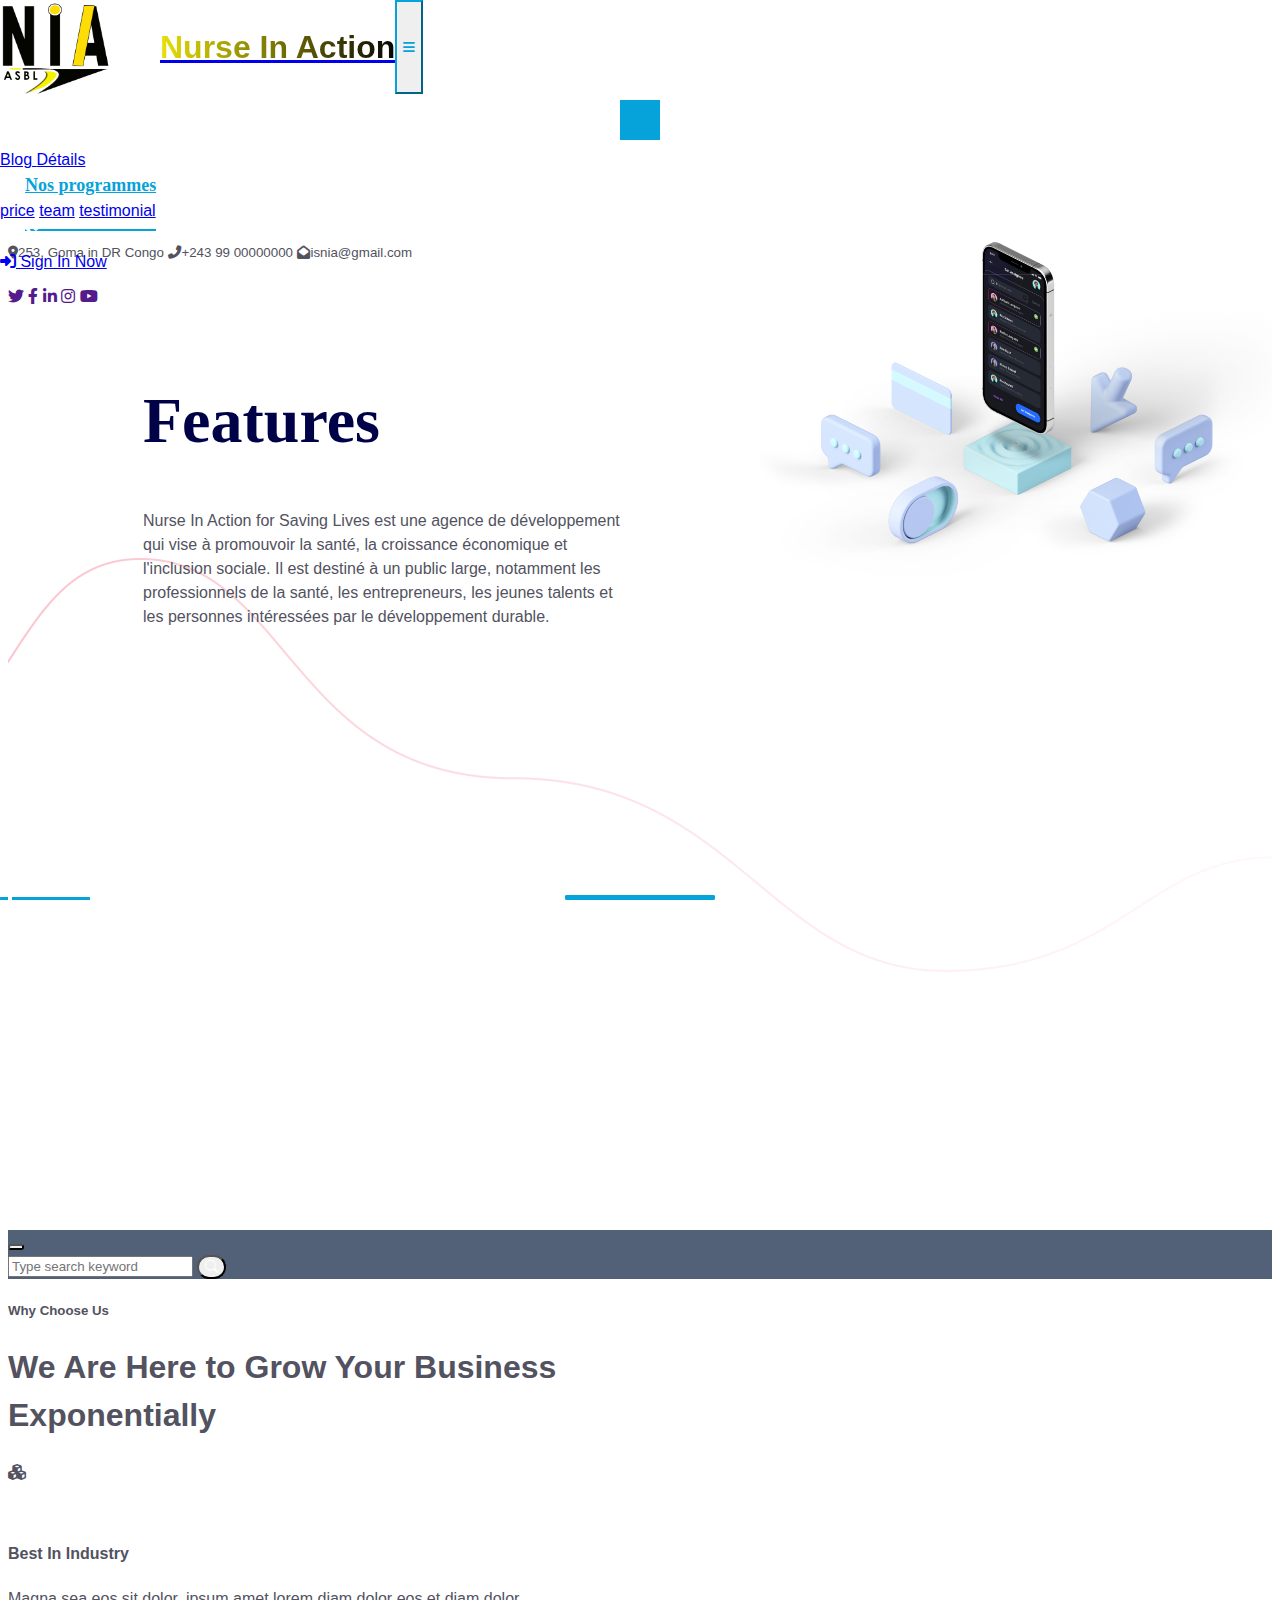
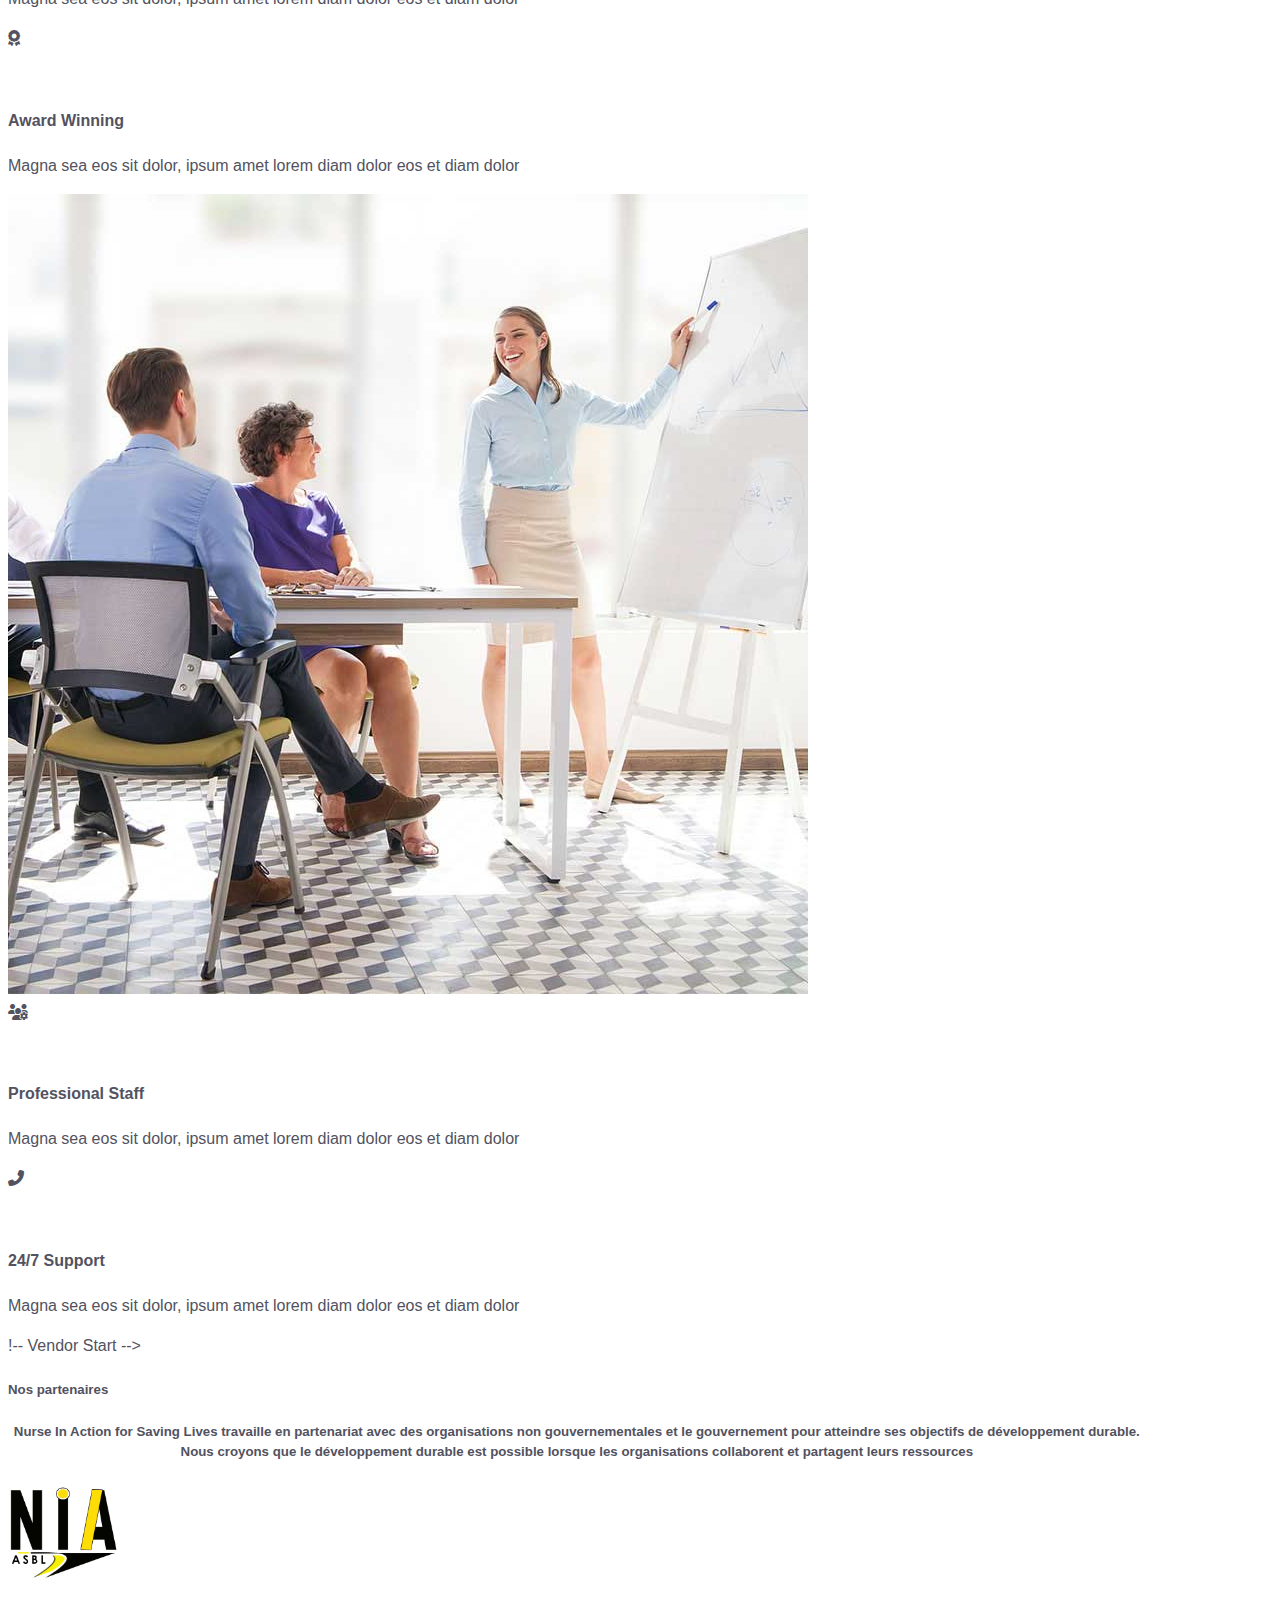
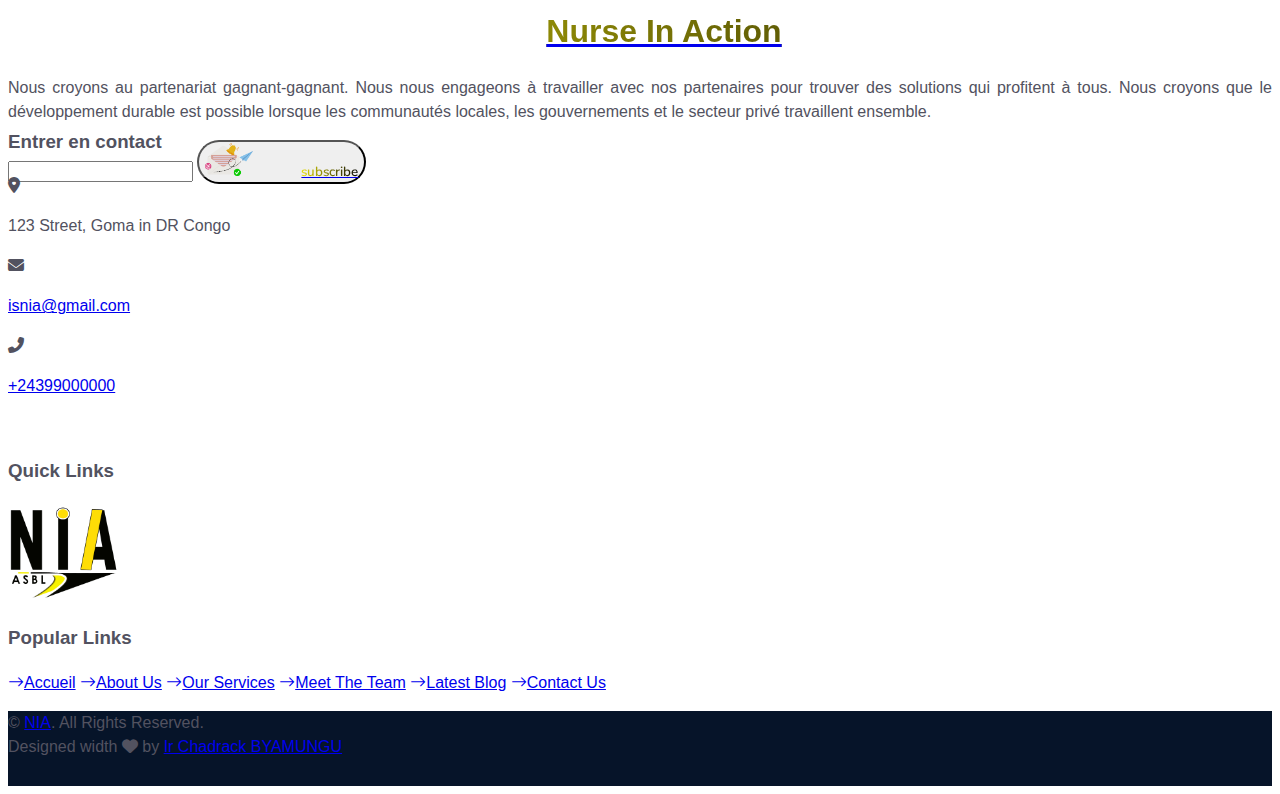
<file: feature.html>
<!DOCTYPE html>
<html lang="en">

<head>
    <meta charset="utf-8">
    <title>About NIA</title>
    <meta content="width=device-width, initial-scale=1.0" name="viewport">
    <meta content="Free HTML Templates" name="keywords">
    <meta content="Free HTML Templates" name="description">

    <!-- Favicon -->
    <link href="img/favicon.ico" rel="icon">

    <!-- Google Web Fonts -->
    <link rel="preconnect" href="https://fonts.googleapis.com">
    <link rel="preconnect" href="https://fonts.gstatic.com" crossorigin>

    <link
        href="https://fonts.googleapis.com/css2?family=Nunito:wght@400;600;700;800&family=Rubik:wght@400;500;600;700&display=swap"
        rel="stylesheet">

    <!-- Icon Font Stylesheet -->
    <link rel="stylesheet" href="assets/css/fontawesome-free-6.4.2-web/css/all.css">
    <!-- <link href="https://cdnjs.cloudflare.com/ajax/libs/font-awesome/5.10.0/css/all.min.css" rel="stylesheet"> -->
    <link rel="stylesheet" href="assets/css/bootstrap-icons/bootstrap-icons.css">
    <!-- <link href="https://cdn.jsdelivr.net/npm/bootstrap-icons@1.4.1/font/bootstrap-icons.css" rel="stylesheet"> -->

    <!-- Libraries Stylesheet -->
    <link href="assets/lib/owlcarousel/assets/owl.carousel.min.css" rel="stylesheet">
    <link href="assets/lib/animate/animate.min.css" rel="stylesheet">

    <!-- Customized Bootstrap Stylesheet -->
    <link href="https://cdn.jsdelivr.net/npm/bootstrap@5.3.2/dist/css/bootstrap.min.css" rel="stylesheet" integrity="sha384-T3c6CoIi6uLrA9TneNEoa7RxnatzjcDSCmG1MXxSR1GAsXEV/Dwwykc2MPK8M2HN" crossorigin="anonymous">

    <!-- Template Stylesheet -->
    <link href="assets/css/style.css" rel="stylesheet">
</head>

<body>
    <!-- Spinner Start -->
    <div id="spinner"
        class="show bg-white position-fixed translate-middle w-100 vh-100 top-50 start-50 d-flex align-items-center justify-content-center">
        <div class="spinner">
        </div>
    </div>
    <!-- Spinner End -->


    <!-- Topbar Start -->
    <div class="container-fluid bg-secondary px-5 d-none d-lg-block">
        <div class="row gx-0">
            <div class="col-lg-8 text-center text-lg-start mb-2 mb-lg-0">
                <div class="d-inline-flex align-items-center" style="height: 45px;">
                    <small class="me-3 text-light"><i class="fa fa-map-marker-alt me-2"></i>253, Goma in DR
                        Congo</small>
                    <small class="me-3 text-light"><i class="fa fa-phone-alt me-2"></i>+243 99 00000000</small>
                    <small class="text-light"><i class="fa fa-envelope-open me-2"></i>isnia@gmail.com</small>
                </div>
            </div>
            <div class="col-lg-4 text-center text-lg-end">
                <div class="d-inline-flex align-items-center" style="height: 45px;">
                    <a class="btn btn-sm btn-outline-light btn-sm-square rounded-circle me-2" href=""><i
                            class="fab fa-twitter fw-normal"></i></a>
                    <a class="btn btn-sm btn-outline-light btn-sm-square rounded-circle me-2" href=""><i
                            class="fab fa-facebook-f fw-normal"></i></a>
                    <a class="btn btn-sm btn-outline-light btn-sm-square rounded-circle me-2" href=""><i
                            class="fab fa-linkedin-in fw-normal"></i></a>
                    <a class="btn btn-sm btn-outline-light btn-sm-square rounded-circle me-2" href=""><i
                            class="fab fa-instagram fw-normal"></i></a>
                    <a class="btn btn-sm btn-outline-light btn-sm-square rounded-circle" href=""><i
                            class="fab fa-youtube fw-normal"></i></a>
                </div>
            </div>
        </div>
    </div>
    <!-- Topbar End -->


    <!-- Navbar & Carousel Start -->
    <div class="container-fluid position-relative p-0">
        <nav class="navbar navbar-expand-lg navbar-dark px-5 py-3 py-lg-0">
            <div class="header" style="display: flex;">
                <a href="index.html" class="navbar-brand p-0">
                    <div class="logo">
                        <img src="assets/img/media/logo.png" alt="">
                        <h1 class="m-0">
                            Nurse In Action
                        </h1>
                    </div>
                </a>
                <button class="navbar-toggler" type="button" data-bs-toggle="collapse" data-bs-target="#navbarCollapse">
                    <span class="fa fa-bars"></span>
                </button>
            </div>
            <div class="collapse navbar-collapse" id="navbarCollapse">
                <div class="navbar-nav ms-auto py-0">
                    <a href="index.html" class="nav-item nav-link">Accueil</a>
                    <a href="about.html" class="nav-item nav-link">Appropos</a>
                    <a href="service.html" class="nav-item nav-link">Services</a>
                    <div class="nav-item dropdown">
                        <a href="#" class="nav-link dropdown-toggle" data-bs-toggle="dropdown">Startup</a>
                        <div class="dropdown-menu m-0">
                            <a href="blog.html" class="dropdown-item">Blog </a>
                            <a href="detail.html" class="dropdown-item">Détails</a>
                        </div>
                    </div>
                    <div class="nav-item dropdown">
                        <a href="#" class="nav-link dropdown-toggle active" data-bs-toggle="dropdown">Nos programmes</a>
                        <div class="dropdown-menu m-0">
                            <a href="price.html" class="dropdown-item">price</a>
                            <a href="team.html" class="dropdown-item">team</a>
                            <a href="testimonial.html" class="dropdown-item">testimonial</a>
                        </div>
                    </div>
                    <a href="contact.html" class="nav-item nav-link">Nous contacter</a>
                </div>
                <div class="nav-item">
                    <a class="nav-item nav-link" href="admin/pages-login.html">
                        <i class="fa fa-sign-in-alt"></i> Sign In Now
                    </a>
                </div>
            </div>
        </nav>

        <div class="container-fluid bg-dark py-5 bg-header" style="height: 100vh;">
            <div class="row py-5">
                <div class="pt-lg-5 mt-lg-5 about-home">
                    <div class="section-heading heading-left sal-animate" data-sal="slide-right"
                        data-sal-duration="1000" data-sal-delay="300">
                        <h1 class="title text-white" style="font-family: 'Times New Roman', Times, serif;">Features</h1>
                        <p class="mb-4 text-white">Nurse In Action for Saving Lives est une agence de développement qui vise à promouvoir la santé, la croissance économique et l'inclusion sociale. Il est destiné à un public large, notamment les professionnels de la santé, les entrepreneurs, les jeunes talents et les personnes intéressées par le développement durable.</p>
                    </div>
                    <div class="section-heading heading-left sal-animate" data-sal="slide-right"
                        data-sal-duration="1000" data-sal-delay="300">
                        <img src="assets/img/media/banner-thumb-1.png" alt="">
                    </div>
                </div>
            </div>
        </div>
    </div>
    <!-- Navbar End -->


    <!-- Full Screen Search Start -->
    <div class="modal fade" id="searchModal" tabindex="-1">
        <div class="modal-dialog modal-fullscreen">
            <div class="modal-content" style="background: rgba(9, 30, 62, .7);">
                <div class="modal-header border-0">
                    <button type="button" class="btn bg-white btn-close" data-bs-dismiss="modal" aria-label="Close"></button>
                </div>
                <div class="modal-body d-flex align-items-center justify-content-center">
                    <div class="input-group" style="max-width: 600px;">
                        <input type="text" class="form-control bg-transparent border-primary p-3" placeholder="Type search keyword">
                        <button class="btn btn-primary px-4"><i class="bi bi-search"></i></button>
                    </div>
                </div>
            </div>
        </div>
    </div>
    <!-- Full Screen Search End -->


    <!-- Features Start -->
    <div class="container-fluid py-5 wow fadeInUp" data-wow-delay="0.1s">
        <div class="container py-5">
            <div class="section-title text-center position-relative pb-3 mb-5 mx-auto" style="max-width: 600px;">
                <h5 class="fw-bold text-primary text-uppercase">Why Choose Us</h5>
                <h1 class="mb-0">We Are Here to Grow Your Business Exponentially</h1>
            </div>
            <div class="row g-5">
                <div class="col-lg-4">
                    <div class="row g-5">
                        <div class="col-12 wow zoomIn" data-wow-delay="0.2s">
                            <div class="bg-primary rounded d-flex align-items-center justify-content-center mb-3" style="width: 60px; height: 60px;">
                                <i class="fa fa-cubes text-white"></i>
                            </div>
                            <h4>Best In Industry</h4>
                            <p class="mb-0">Magna sea eos sit dolor, ipsum amet lorem diam dolor eos et diam dolor</p>
                        </div>
                        <div class="col-12 wow zoomIn" data-wow-delay="0.6s">
                            <div class="bg-primary rounded d-flex align-items-center justify-content-center mb-3" style="width: 60px; height: 60px;">
                                <i class="fa fa-award text-white"></i>
                            </div>
                            <h4>Award Winning</h4>
                            <p class="mb-0">Magna sea eos sit dolor, ipsum amet lorem diam dolor eos et diam dolor</p>
                        </div>
                    </div>
                </div>
                <div class="col-lg-4  wow zoomIn" data-wow-delay="0.9s" style="min-height: 350px;">
                    <div class="position-relative h-100">
                        <img class="position-absolute w-100 h-100 rounded wow zoomIn" data-wow-delay="0.1s" src="img/feature.jpg" style="object-fit: cover;">
                    </div>
                </div>
                <div class="col-lg-4">
                    <div class="row g-5">
                        <div class="col-12 wow zoomIn" data-wow-delay="0.4s">
                            <div class="bg-primary rounded d-flex align-items-center justify-content-center mb-3" style="width: 60px; height: 60px;">
                                <i class="fa fa-users-cog text-white"></i>
                            </div>
                            <h4>Professional Staff</h4>
                            <p class="mb-0">Magna sea eos sit dolor, ipsum amet lorem diam dolor eos et diam dolor</p>
                        </div>
                        <div class="col-12 wow zoomIn" data-wow-delay="0.8s">
                            <div class="bg-primary rounded d-flex align-items-center justify-content-center mb-3" style="width: 60px; height: 60px;">
                                <i class="fa fa-phone-alt text-white"></i>
                            </div>
                            <h4>24/7 Support</h4>
                            <p class="mb-0">Magna sea eos sit dolor, ipsum amet lorem diam dolor eos et diam dolor</p>
                        </div>
                    </div>
                </div>
            </div>
        </div>
    </div>
    <!-- Features Start -->

    !-- Vendor Start -->
    <div class="container-fluid py-5 wow fadeInUp" data-wow-delay="0.1s">
        <div class="container py-5 mb-5">
            <div class="section-title text-center position-relative pb-3 mb-5 mx-auto" style="max-width: 90%;">
                <h5 class="fw-bold text-primary text-uppercase">Nos partenaires</h5>
                <h5 class="mb-0" align="center">Nurse In Action for Saving Lives travaille en partenariat avec des
                    organisations non gouvernementales et le gouvernement pour atteindre ses objectifs de développement
                    durable. <br> Nous croyons que le développement durable est possible lorsque les organisations
                    collaborent et partagent leurs ressources</h5>
            </div>
            <div class="bg-white">
                <style>
                    .vendor-carousel img {
                        width: 50%;
                        height: 50%;
                    }
                </style>
                <div class="owl-carousel vendor-carousel">
                    <img src="assets/img/media/elite/logo.ico" alt="">
                    <img src="assets/img/media/elite/client-2.png" alt="">
                    <img src="assets/img/media/elite/logo.png" alt="">
                    <img src="assets/img/media/elite/client-3.png" alt="">
                    <img src="assets/img/media/elite/logo1.webp" alt="">
                    <img src="assets/img/media/elite/client-5.png" alt="">
                    <img src="assets/img/media/elite/logowhite.svg" alt="">
                    <img src="assets/img/media/elite/client-7.png" alt="">
                </div>
            </div>
        </div>
    </div>
    <!-- Vendor End -->


    <!-- Footer Start -->
    <div class="container-fluid bg-dark text-light mt-5 wow fadeInUp" data-wow-delay="0.1s">
        <div class="container">
            <div class="row gx-5">
                <div class="col-lg-4 col-md-6 footer-about">
                    <div class="d-flex flex-column align-items-center justify-content-center text-center h-100 p-4">
                        <a href="index.html" class="navbar-brand p-0">
                            <div class="logo">
                                <img src="assets/img/media/logo.png" alt="">
                                <h1 class="m-0">
                                    Nurse In Action
                                </h1>
                            </div>
                        </a>
                        <p class="mt-3 mb-4" align="justify">
                            Nous croyons au partenariat gagnant-gagnant. Nous nous engageons à travailler avec nos
                            partenaires pour trouver des solutions qui profitent à tous. Nous croyons que le
                            développement durable est possible lorsque les communautés locales, les gouvernements et le
                            secteur privé travaillent ensemble.
                        </p>
                        <form action="">
                            <div class="input-group mb-3">
                                <input type="text" class="form-control bg-dark border-primary"
                                    aria-label="Dollar amount (with dot and two decimal places)">
                                <button class="btn btn-dark"><img style="width: 3rem;"
                                        src="assets/img/media/sending.PNG" alt=""><a
                                        href="mailto:ischadrack2@gmail.com"><span
                                            class="text-danger">subscribe</span></a></button>
                            </div>
                        </form>
                    </div>
                </div>
                <div class="col-lg-8 col-md-6">
                    <div class="row gx-5">
                        <div class="col-lg-4 col-md-12 pt-5 mb-5">
                            <div class="section-title section-title-sm position-relative pb-3 mb-4">
                                <h3 class="text-light mb-0">Entrer en contact</h3>
                            </div>
                            <div class="d-flex mb-2">
                                <i class="fa fa-map-marker-alt text-primary me-2"></i>
                                <p class="mb-0">123 Street, Goma in DR Congo</p>
                            </div>
                            <div class="d-flex mb-2">
                                <i class="fa fa-envelope text-primary me-2"></i>
                                <p class="mb-0"><a href="mailto:ischadrack2@gmail.com">isnia@gmail.com</a></p>
                            </div>
                            <div class="d-flex mb-2">
                                <i class="fa fa-phone-alt text-primary me-2"></i>
                                <p class="mb-0">
                                    <a href="tel: +243991260718" data-wow-delay="0.9s">
                                        +24399000000
                                    </a>
                                </p>
                            </div>
                            <div class="d-flex mt-4">
                                <a class="btn btn-primary btn-square me-2" href="#"><i
                                        class="fab fa-twitter fw-normal"></i></a>
                                <a class="btn btn-primary btn-square me-2" href="#"><i
                                        class="fab fa-facebook-f fw-normal"></i></a>
                                <a class="btn btn-primary btn-square me-2" href="#"><i
                                        class="fab fa-linkedin-in fw-normal"></i></a>
                                <a class="btn btn-primary btn-square" href="#"><i
                                        class="fab fa-instagram fw-normal"></i></a>
                            </div>
                        </div>
                        <div class="col-lg-4 col-md-12 pt-0 pt-lg-5 mb-5">
                            <div class="section-title section-title-sm position-relative pb-3 mb-4">
                                <h3 class="text-light mb-0">Quick Links</h3>
                            </div>
                            <div class="logo">
                                <img src="assets/img/media/logo.png" alt="">
                            </div>
                        </div>
                        <div class="col-lg-4 col-md-12 pt-0 pt-lg-5 mb-5">
                            <div class="section-title section-title-sm position-relative pb-3 mb-4">
                                <h3 class="text-light mb-0">Popular Links</h3>
                            </div>
                            <div class="link-animated d-flex flex-column justify-content-start">
                                <a class="text-light mb-2" href="index.html"><i
                                        class="bi bi-arrow-right text-primary me-2"></i>Accueil</a>
                                <a class="text-light mb-2" href="about.html"><i
                                        class="bi bi-arrow-right text-primary me-2"></i>About Us</a>
                                <a class="text-light mb-2" href="service.html"><i
                                        class="bi bi-arrow-right text-primary me-2"></i>Our Services</a>
                                <a class="text-light mb-2" href="team.html"><i
                                        class="bi bi-arrow-right text-primary me-2"></i>Meet The Team</a>
                                <a class="text-light mb-2" href="blog.html"><i
                                        class="bi bi-arrow-right text-primary me-2"></i>Latest Blog</a>
                                <a class="text-light" href="c"><i
                                        class="bi bi-arrow-right text-primary me-2"></i>Contact Us</a>
                            </div>
                        </div>
                    </div>
                </div>
            </div>
        </div>
    </div>
    <div class="container-fluid text-info" style="background: #061429;">
        <div class="container text-center">
            <div class="row justify-content-end">
                <div class="col-lg-8 col-md-6">
                    <div class="d-flex align-items-center justify-content-center" style="height: 75px;">
                        <p class="mb-0">&copy; <a class="text-info border-bottom"
                                href="http://127.0.0.1:5501/index.html">NIA</a>. All
                            Rights Reserved. <br>

                            <!--/*** This template is free as long as you keep the footer author’s credit link/attribution link/backlink. If you'd like to use the template without the footer author’s credit link/attribution link/backlink, you can purchase the Credit Removal License from "https://htmlcodex.com/credit-removal". Thank you for your support. ***/-->
                            Designed width <i class="fa fa-heart text-danger"></i> by <a class="text-info border-bottom"
                                href="https://eltechcodex.com">Ir Chadrack BYAMUNGU</a>
                        </p>
                    </div>
                </div>
            </div>
        </div>
    </div>
    <!-- Footer End -->


    <!-- Back to Top -->
    <a href="#" class="btn btn-lg btn-primary btn-lg-square rounded back-to-top"><i class="bi bi-arrow-up"></i></a>


    <!-- JavaScript Libraries -->
    <script src="https://cdn.jsdelivr.net/npm/bootstrap@5.3.2/dist/js/bootstrap.bundle.min.js" integrity="sha384-C6RzsynM9kWDrMNeT87bh95OGNyZPhcTNXj1NW7RuBCsyN/o0jlpcV8Qyq46cDfL" crossorigin="anonymous"></script>    <script src="assets/lib/wow/wow.min.js"></script>
    <script src="assets/lib/wow/wow.min.js"></script>
    <script src="assets/lib/easing/easing.min.js"></script>
    <script src="assets/lib/waypoints/waypoints.min.js"></script>
    <script src="assets/lib/counterup/counterup.min.js"></script>
    <script src="assets/lib/owlcarousel/owl.carousel.min.js"></script>

    <!-- Template Javascript -->
    <script src="assets/js/main.js"></script>
</body>

</html>
</file>
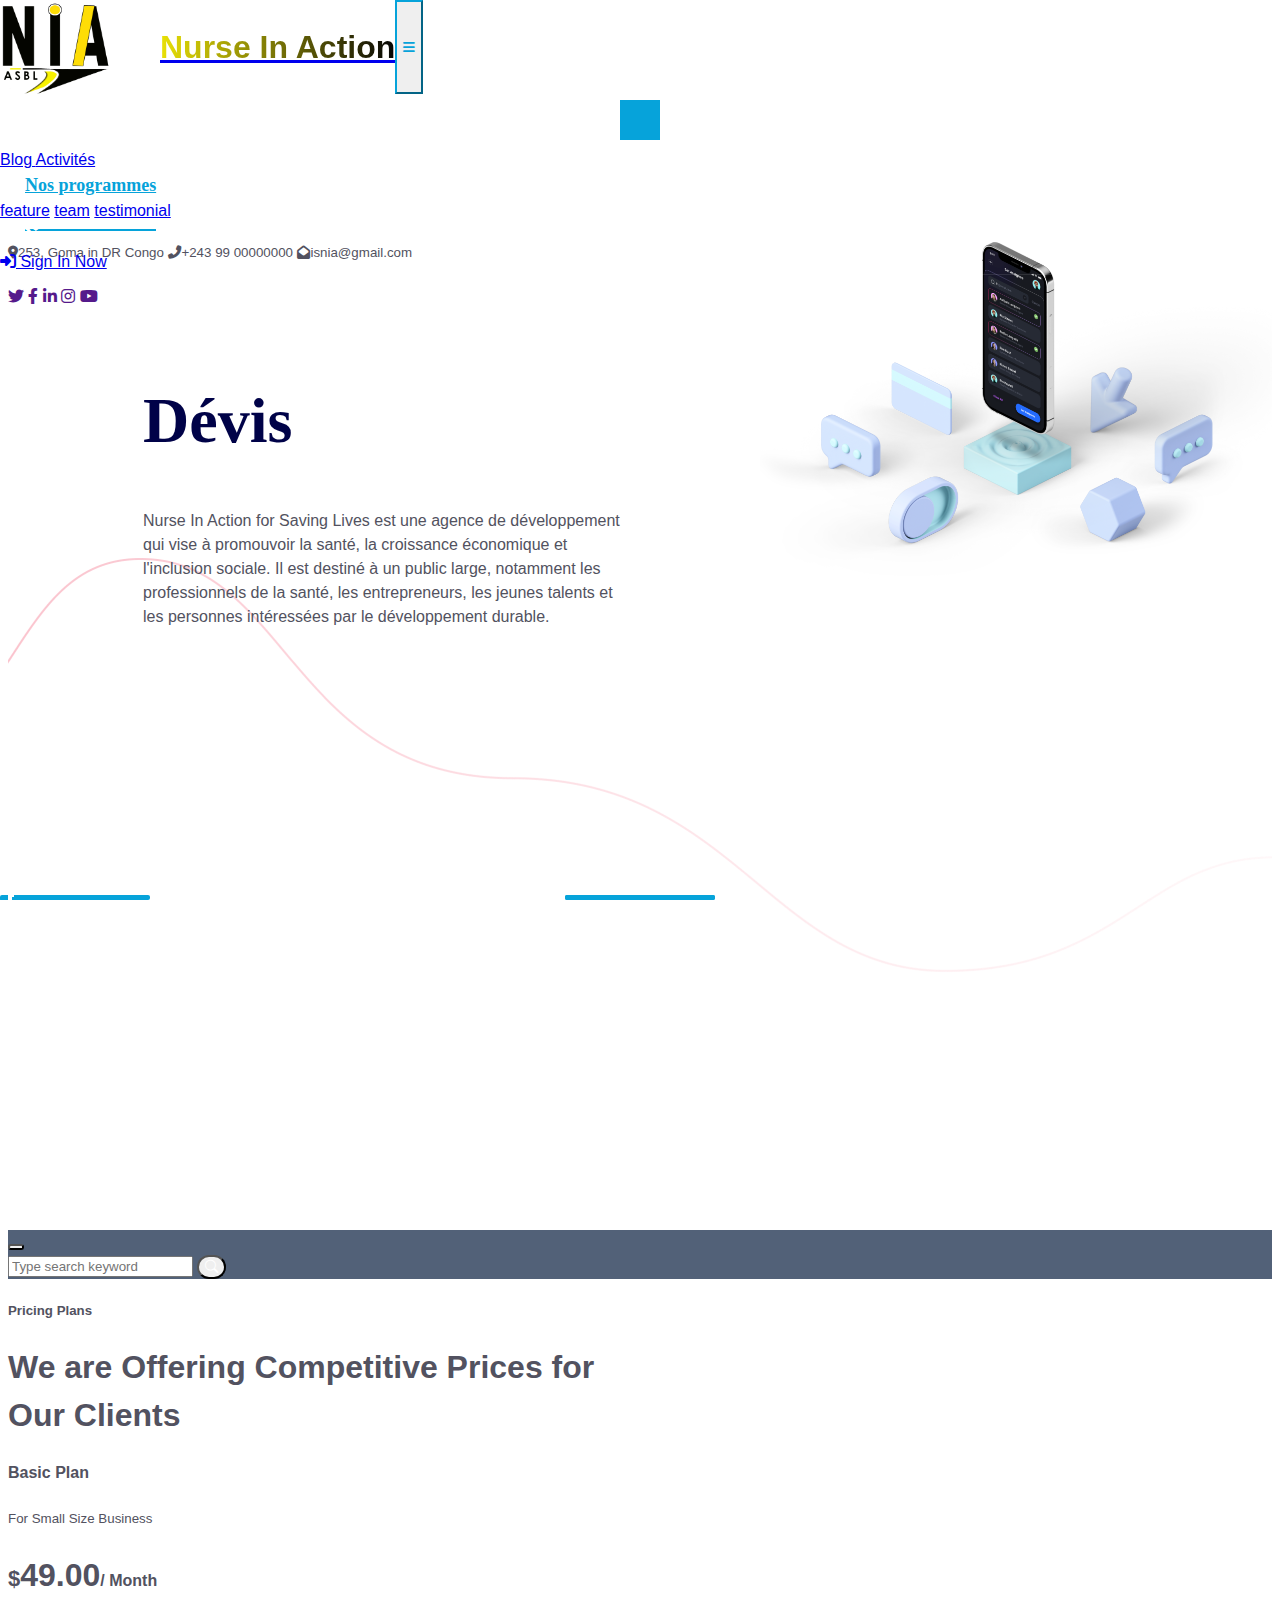
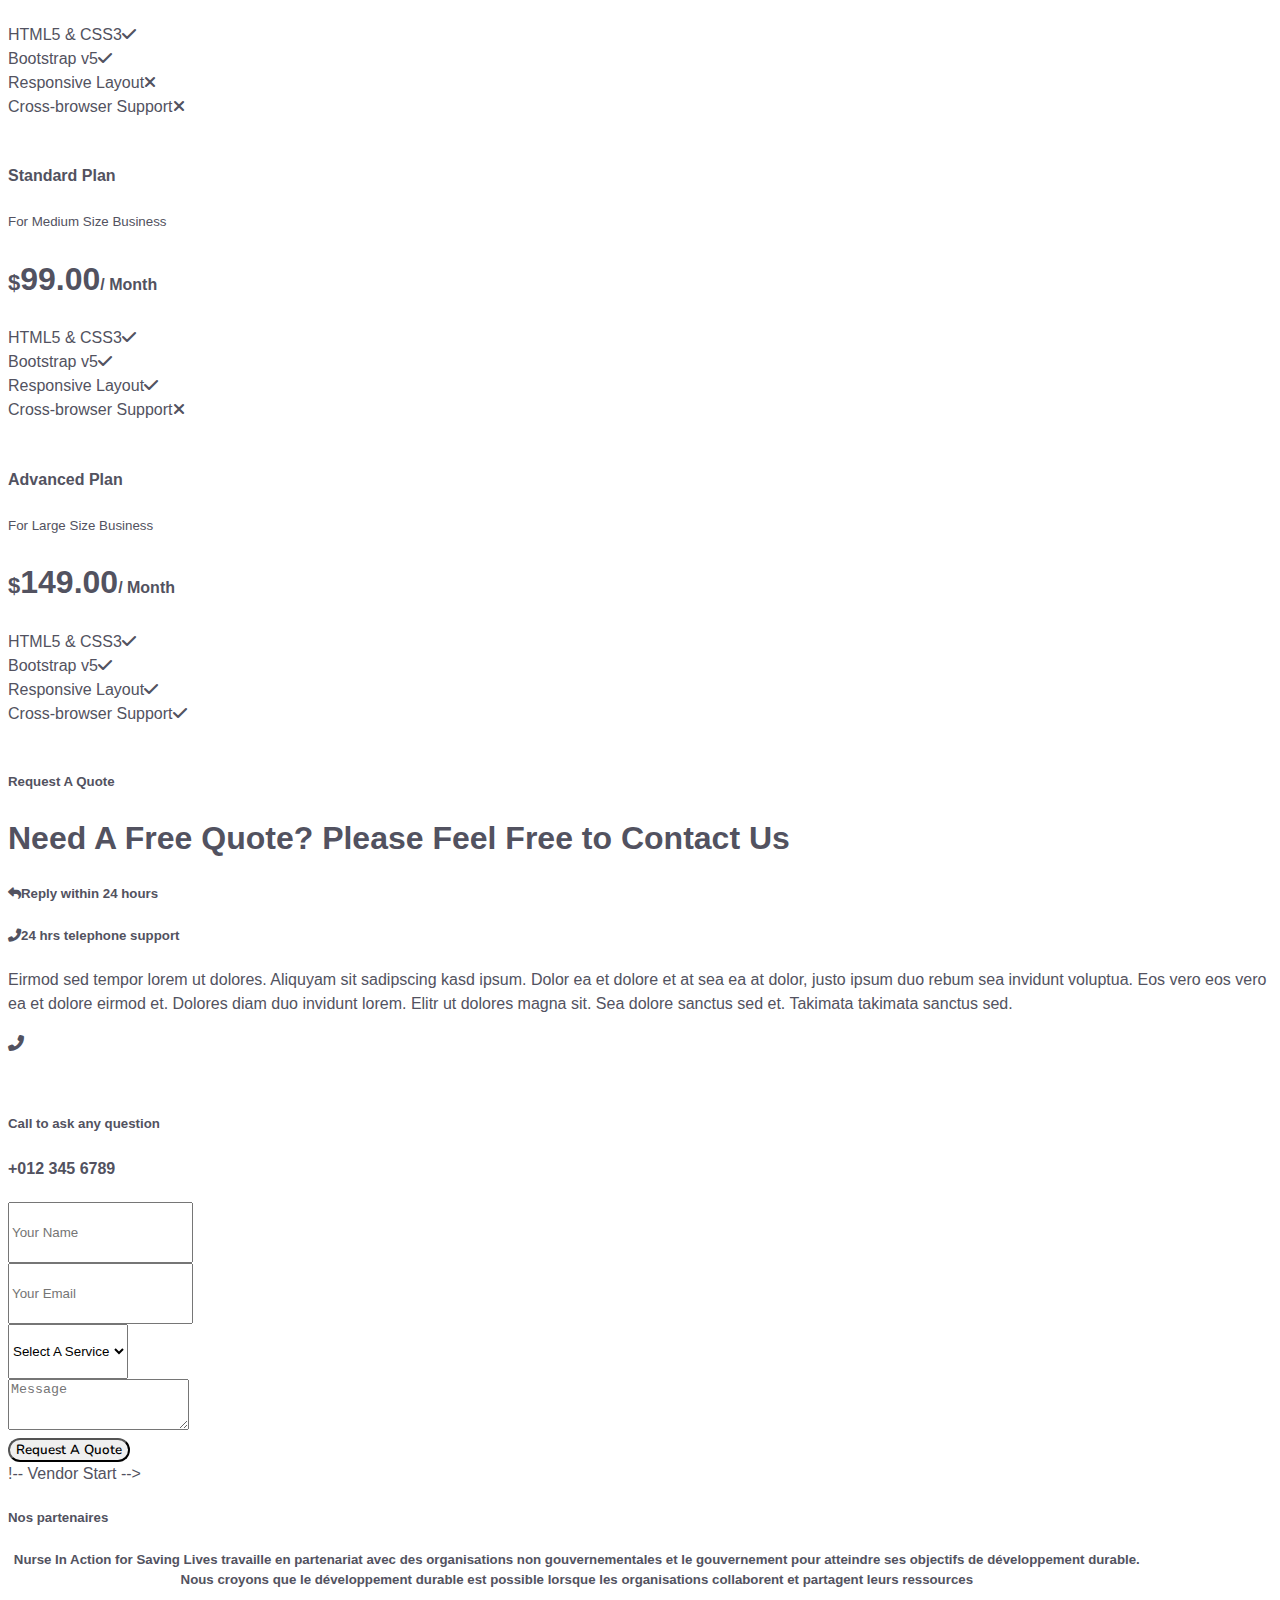
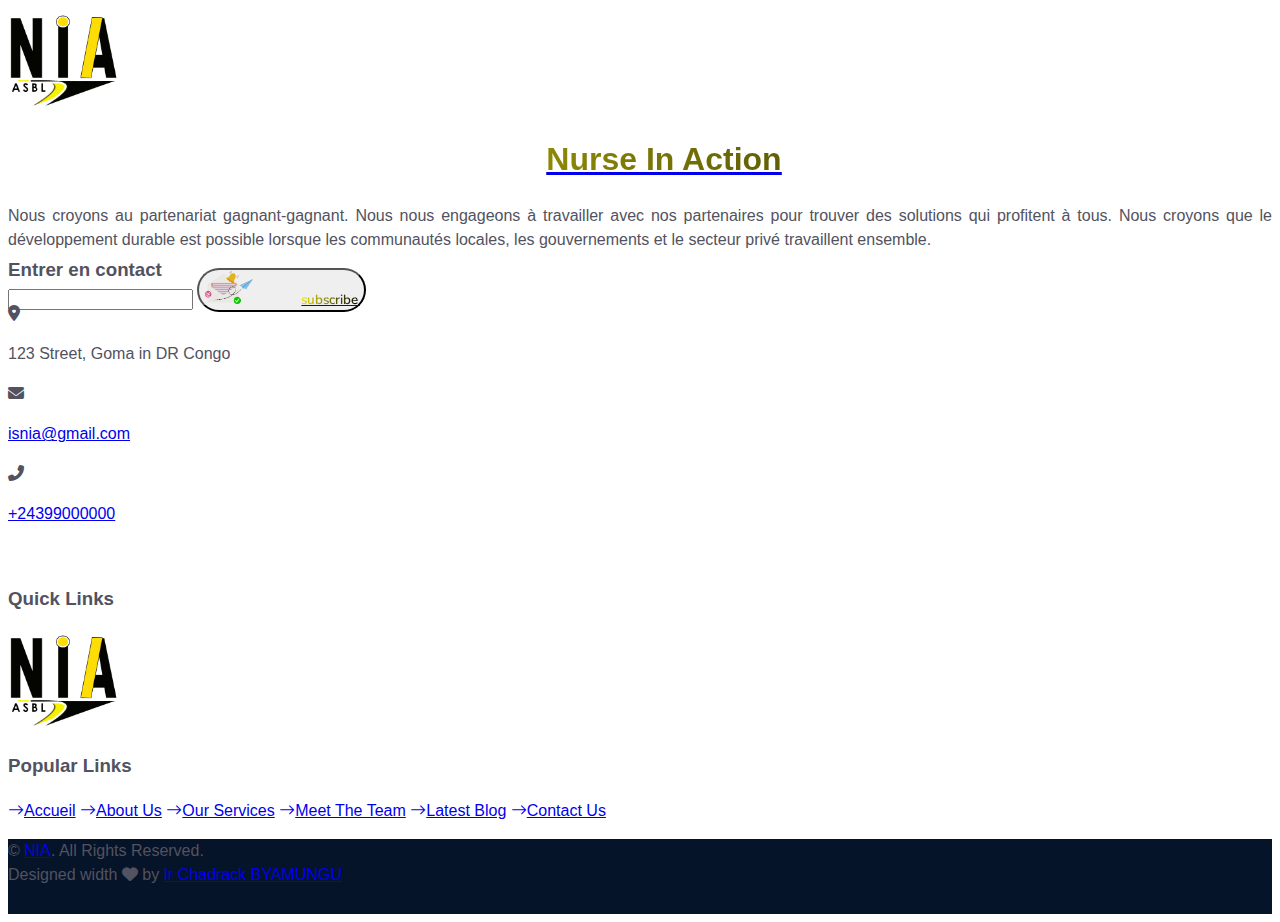
<file: price.html>
<!DOCTYPE html>
<html lang="en">

<head>
    <meta charset="utf-8">
    <title>About NIA</title>
    <meta content="width=device-width, initial-scale=1.0" name="viewport">
    <meta content="Free HTML Templates" name="keywords">
    <meta content="Free HTML Templates" name="description">

    <!-- Favicon -->
    <link href="img/favicon.ico" rel="icon">

    <!-- Google Web Fonts -->
    <link rel="preconnect" href="https://fonts.googleapis.com">
    <link rel="preconnect" href="https://fonts.gstatic.com" crossorigin>

    <link
        href="https://fonts.googleapis.com/css2?family=Nunito:wght@400;600;700;800&family=Rubik:wght@400;500;600;700&display=swap"
        rel="stylesheet">

    <!-- Icon Font Stylesheet -->
    <link rel="stylesheet" href="assets/css/fontawesome-free-6.4.2-web/css/all.css">
    <!-- <link href="https://cdnjs.cloudflare.com/ajax/libs/font-awesome/5.10.0/css/all.min.css" rel="stylesheet"> -->
    <link rel="stylesheet" href="assets/css/bootstrap-icons/bootstrap-icons.css">
    <!-- <link href="https://cdn.jsdelivr.net/npm/bootstrap-icons@1.4.1/font/bootstrap-icons.css" rel="stylesheet"> -->

    <!-- Libraries Stylesheet -->
    <link href="assets/lib/owlcarousel/assets/owl.carousel.min.css" rel="stylesheet">
    <link href="assets/lib/animate/animate.min.css" rel="stylesheet">

    <!-- Customized Bootstrap Stylesheet -->
    <link href="https://cdn.jsdelivr.net/npm/bootstrap@5.3.2/dist/css/bootstrap.min.css" rel="stylesheet" integrity="sha384-T3c6CoIi6uLrA9TneNEoa7RxnatzjcDSCmG1MXxSR1GAsXEV/Dwwykc2MPK8M2HN" crossorigin="anonymous">

    <!-- Template Stylesheet -->
    <link href="assets/css/style.css" rel="stylesheet">
</head>

<body>
    <!-- Spinner Start -->
    <div id="spinner"
        class="show bg-white position-fixed translate-middle w-100 vh-100 top-50 start-50 d-flex align-items-center justify-content-center">
        <div class="spinner">
        </div>
    </div>
    <!-- Spinner End -->


    <!-- Topbar Start -->
    <div class="container-fluid bg-secondary px-5 d-none d-lg-block">
        <div class="row gx-0">
            <div class="col-lg-8 text-center text-lg-start mb-2 mb-lg-0">
                <div class="d-inline-flex align-items-center" style="height: 45px;">
                    <small class="me-3 text-light"><i class="fa fa-map-marker-alt me-2"></i>253, Goma in DR
                        Congo</small>
                    <small class="me-3 text-light"><i class="fa fa-phone-alt me-2"></i>+243 99 00000000</small>
                    <small class="text-light"><i class="fa fa-envelope-open me-2"></i>isnia@gmail.com</small>
                </div>
            </div>
            <div class="col-lg-4 text-center text-lg-end">
                <div class="d-inline-flex align-items-center" style="height: 45px;">
                    <a class="btn btn-sm btn-outline-light btn-sm-square rounded-circle me-2" href=""><i
                            class="fab fa-twitter fw-normal"></i></a>
                    <a class="btn btn-sm btn-outline-light btn-sm-square rounded-circle me-2" href=""><i
                            class="fab fa-facebook-f fw-normal"></i></a>
                    <a class="btn btn-sm btn-outline-light btn-sm-square rounded-circle me-2" href=""><i
                            class="fab fa-linkedin-in fw-normal"></i></a>
                    <a class="btn btn-sm btn-outline-light btn-sm-square rounded-circle me-2" href=""><i
                            class="fab fa-instagram fw-normal"></i></a>
                    <a class="btn btn-sm btn-outline-light btn-sm-square rounded-circle" href=""><i
                            class="fab fa-youtube fw-normal"></i></a>
                </div>
            </div>
        </div>
    </div>
    <!-- Topbar End -->


    <!-- Navbar & Carousel Start -->
    <div class="container-fluid position-relative p-0">
        <nav class="navbar navbar-expand-lg navbar-dark px-5 py-3 py-lg-0">
            <div class="header" style="display: flex;">
                <a href="index.html" class="navbar-brand p-0">
                    <div class="logo">
                        <img src="assets/img/media/logo.png" alt="">
                        <h1 class="m-0">
                            Nurse In Action
                        </h1>
                    </div>
                </a>
                <button class="navbar-toggler" type="button" data-bs-toggle="collapse" data-bs-target="#navbarCollapse">
                    <span class="fa fa-bars"></span>
                </button>
            </div>
            <div class="collapse navbar-collapse" id="navbarCollapse">
                <div class="navbar-nav ms-auto py-0">
                    <a href="index.html" class="nav-item nav-link">Accueil</a>
                    <a href="about.html" class="nav-item nav-link">Appropos</a>
                    <a href="service.html" class="nav-item nav-link">Services</a>
                    <div class="nav-item dropdown">
                        <a href="#" class="nav-link dropdown-toggle" data-bs-toggle="dropdown">Startup</a>
                        <div class="dropdown-menu m-0">
                            <a href="blog.html" class="dropdown-item">Blog </a>
                            <a href="detail.html" class="dropdown-item">Activités</a>
                        </div>
                    </div>
                    <div class="nav-item dropdown">
                        <a href="#" class="nav-link dropdown-toggle active" data-bs-toggle="dropdown">Nos programmes</a>
                        <div class="dropdown-menu m-0">
                            <a href="feature.html" class="dropdown-item">feature</a>
                            <a href="team.html" class="dropdown-item">team</a>
                            <a href="testimonial.html" class="dropdown-item">testimonial</a>
                        </div>
                    </div>
                    <a href="contact.html" class="nav-item nav-link">Nous contacter</a>
                </div>
                <div class="nav-item">
                    <a class="nav-item nav-link" href="admin/pages-login.html">
                        <i class="fa fa-sign-in-alt"></i> Sign In Now
                    </a>
                </div>
            </div>
        </nav>

        <div class="container-fluid bg-dark py-5 bg-header" style="height: 100vh;">
            <div class="row py-5">
                <div class="pt-lg-5 mt-lg-5 about-home">
                    <div class="section-heading heading-left sal-animate" data-sal="slide-right"
                        data-sal-duration="1000" data-sal-delay="300">
                        <h1 class="title text-white" style="font-family: 'Times New Roman', Times, serif;">Dévis</h1>
                        <p class="mb-4 text-white">Nurse In Action for Saving Lives est une agence de développement qui vise à promouvoir la santé, la croissance économique et l'inclusion sociale. Il est destiné à un public large, notamment les professionnels de la santé, les entrepreneurs, les jeunes talents et les personnes intéressées par le développement durable.</p>
                    </div>
                    <div class="section-heading heading-left sal-animate" data-sal="slide-right"
                        data-sal-duration="1000" data-sal-delay="300">
                        <img src="assets/img/media/banner-thumb-1.png" alt="">
                    </div>
                </div>
            </div>
        </div>
    </div>
    <!-- Navbar End -->

    <!-- Full Screen Search Start -->
    <div class="modal fade" id="searchModal" tabindex="-1">
        <div class="modal-dialog modal-fullscreen">
            <div class="modal-content" style="background: rgba(9, 30, 62, .7);">
                <div class="modal-header border-0">
                    <button type="button" class="btn bg-white btn-close" data-bs-dismiss="modal" aria-label="Close"></button>
                </div>
                <div class="modal-body d-flex align-items-center justify-content-center">
                    <div class="input-group" style="max-width: 600px;">
                        <input type="text" class="form-control bg-transparent border-primary p-3" placeholder="Type search keyword">
                        <button class="btn btn-primary px-4"><i class="bi bi-search"></i></button>
                    </div>
                </div>
            </div>
        </div>
    </div>
    <!-- Full Screen Search End -->


    <!-- Pricing Plan Start -->
    <div class="container-fluid py-5 wow fadeInUp" data-wow-delay="0.1s">
        <div class="container py-5">
            <div class="section-title text-center position-relative pb-3 mb-5 mx-auto" style="max-width: 600px;">
                <h5 class="fw-bold text-primary text-uppercase">Pricing Plans</h5>
                <h1 class="mb-0">We are Offering Competitive Prices for Our Clients</h1>
            </div>
            <div class="row g-0">
                <div class="col-lg-4 wow slideInUp" data-wow-delay="0.6s">
                    <div class="bg-light rounded">
                        <div class="border-bottom py-4 px-5 mb-4">
                            <h4 class="text-primary mb-1">Basic Plan</h4>
                            <small class="text-uppercase">For Small Size Business</small>
                        </div>
                        <div class="p-5 pt-0">
                            <h1 class="display-5 mb-3">
                                <small class="align-top" style="font-size: 22px; line-height: 45px;">$</small>49.00<small
                                    class="align-bottom" style="font-size: 16px; line-height: 40px;">/ Month</small>
                            </h1>
                            <div class="d-flex justify-content-between mb-3"><span>HTML5 & CSS3</span><i class="fa fa-check text-primary pt-1"></i></div>
                            <div class="d-flex justify-content-between mb-3"><span>Bootstrap v5</span><i class="fa fa-check text-primary pt-1"></i></div>
                            <div class="d-flex justify-content-between mb-3"><span>Responsive Layout</span><i class="fa fa-times text-danger pt-1"></i></div>
                            <div class="d-flex justify-content-between mb-2"><span>Cross-browser Support</span><i class="fa fa-times text-danger pt-1"></i></div>
                            <a href="" class="btn btn-primary py-2 px-4 mt-4">Order Now</a>
                        </div>
                    </div>
                </div>
                <div class="col-lg-4 wow slideInUp" data-wow-delay="0.3s">
                    <div class="bg-white rounded shadow position-relative" style="z-index: 1;">
                        <div class="border-bottom py-4 px-5 mb-4">
                            <h4 class="text-primary mb-1">Standard Plan</h4>
                            <small class="text-uppercase">For Medium Size Business</small>
                        </div>
                        <div class="p-5 pt-0">
                            <h1 class="display-5 mb-3">
                                <small class="align-top" style="font-size: 22px; line-height: 45px;">$</small>99.00<small
                                    class="align-bottom" style="font-size: 16px; line-height: 40px;">/ Month</small>
                            </h1>
                            <div class="d-flex justify-content-between mb-3"><span>HTML5 & CSS3</span><i class="fa fa-check text-primary pt-1"></i></div>
                            <div class="d-flex justify-content-between mb-3"><span>Bootstrap v5</span><i class="fa fa-check text-primary pt-1"></i></div>
                            <div class="d-flex justify-content-between mb-3"><span>Responsive Layout</span><i class="fa fa-check text-primary pt-1"></i></div>
                            <div class="d-flex justify-content-between mb-2"><span>Cross-browser Support</span><i class="fa fa-times text-danger pt-1"></i></div>
                            <a href="" class="btn btn-primary py-2 px-4 mt-4">Order Now</a>
                        </div>
                    </div>
                </div>
                <div class="col-lg-4 wow slideInUp" data-wow-delay="0.9s">
                    <div class="bg-light rounded">
                        <div class="border-bottom py-4 px-5 mb-4">
                            <h4 class="text-primary mb-1">Advanced Plan</h4>
                            <small class="text-uppercase">For Large Size Business</small>
                        </div>
                        <div class="p-5 pt-0">
                            <h1 class="display-5 mb-3">
                                <small class="align-top" style="font-size: 22px; line-height: 45px;">$</small>149.00<small
                                    class="align-bottom" style="font-size: 16px; line-height: 40px;">/ Month</small>
                            </h1>
                            <div class="d-flex justify-content-between mb-3"><span>HTML5 & CSS3</span><i class="fa fa-check text-primary pt-1"></i></div>
                            <div class="d-flex justify-content-between mb-3"><span>Bootstrap v5</span><i class="fa fa-check text-primary pt-1"></i></div>
                            <div class="d-flex justify-content-between mb-3"><span>Responsive Layout</span><i class="fa fa-check text-primary pt-1"></i></div>
                            <div class="d-flex justify-content-between mb-2"><span>Cross-browser Support</span><i class="fa fa-check text-primary pt-1"></i></div>
                            <a href="" class="btn btn-primary py-2 px-4 mt-4">Order Now</a>
                        </div>
                    </div>
                </div>
            </div>
        </div>
    </div>
    <!-- Pricing Plan End -->


    <!-- Quote Start -->
    <div class="container-fluid py-5 wow fadeInUp" data-wow-delay="0.1s">
        <div class="container py-5">
            <div class="row g-5">
                <div class="col-lg-7">
                    <div class="section-title position-relative pb-3 mb-5">
                        <h5 class="fw-bold text-primary text-uppercase">Request A Quote</h5>
                        <h1 class="mb-0">Need A Free Quote? Please Feel Free to Contact Us</h1>
                    </div>
                    <div class="row gx-3">
                        <div class="col-sm-6 wow zoomIn" data-wow-delay="0.2s">
                            <h5 class="mb-4"><i class="fa fa-reply text-primary me-3"></i>Reply within 24 hours</h5>
                        </div>
                        <div class="col-sm-6 wow zoomIn" data-wow-delay="0.4s">
                            <h5 class="mb-4"><i class="fa fa-phone-alt text-primary me-3"></i>24 hrs telephone support</h5>
                        </div>
                    </div>
                    <p class="mb-4">Eirmod sed tempor lorem ut dolores. Aliquyam sit sadipscing kasd ipsum. Dolor ea et dolore et at sea ea at dolor, justo ipsum duo rebum sea invidunt voluptua. Eos vero eos vero ea et dolore eirmod et. Dolores diam duo invidunt lorem. Elitr ut dolores magna sit. Sea dolore sanctus sed et. Takimata takimata sanctus sed.</p>
                    <div class="d-flex align-items-center mt-2 wow zoomIn" data-wow-delay="0.6s">
                        <div class="bg-primary d-flex align-items-center justify-content-center rounded" style="width: 60px; height: 60px;">
                            <i class="fa fa-phone-alt text-white"></i>
                        </div>
                        <div class="ps-4">
                            <h5 class="mb-2">Call to ask any question</h5>
                            <h4 class="text-primary mb-0">+012 345 6789</h4>
                        </div>
                    </div>
                </div>
                <div class="col-lg-5">
                    <div class="bg-primary rounded h-100 d-flex align-items-center p-5 wow zoomIn" data-wow-delay="0.9s">
                        <form>
                            <div class="row g-3">
                                <div class="col-xl-12">
                                    <input type="text" class="form-control bg-light border-0" placeholder="Your Name" style="height: 55px;">
                                </div>
                                <div class="col-12">
                                    <input type="email" class="form-control bg-light border-0" placeholder="Your Email" style="height: 55px;">
                                </div>
                                <div class="col-12">
                                    <select class="form-select bg-light border-0" style="height: 55px;">
                                        <option selected>Select A Service</option>
                                        <option value="1">Service 1</option>
                                        <option value="2">Service 2</option>
                                        <option value="3">Service 3</option>
                                    </select>
                                </div>
                                <div class="col-12">
                                    <textarea class="form-control bg-light border-0" rows="3" placeholder="Message"></textarea>
                                </div>
                                <div class="col-12">
                                    <button class="btn btn-dark w-100 py-3" type="submit">Request A Quote</button>
                                </div>
                            </div>
                        </form>
                    </div>
                </div>
            </div>
        </div>
    </div>
    <!-- Quote End -->

    !-- Vendor Start -->
    <div class="container-fluid py-5 wow fadeInUp" data-wow-delay="0.1s">
        <div class="container py-5 mb-5">
            <div class="section-title text-center position-relative pb-3 mb-5 mx-auto" style="max-width: 90%;">
                <h5 class="fw-bold text-primary text-uppercase">Nos partenaires</h5>
                <h5 class="mb-0" align="center">Nurse In Action for Saving Lives travaille en partenariat avec des
                    organisations non gouvernementales et le gouvernement pour atteindre ses objectifs de développement
                    durable. <br> Nous croyons que le développement durable est possible lorsque les organisations
                    collaborent et partagent leurs ressources</h5>
            </div>
            <div class="bg-white">
                <style>
                    .vendor-carousel img {
                        width: 50%;
                        height: 50%;
                    }
                </style>
                <div class="owl-carousel vendor-carousel">
                    <img src="assets/img/media/elite/logo.ico" alt="">
                    <img src="assets/img/media/elite/client-2.png" alt="">
                    <img src="assets/img/media/elite/logo.png" alt="">
                    <img src="assets/img/media/elite/client-3.png" alt="">
                    <img src="assets/img/media/elite/logo1.webp" alt="">
                    <img src="assets/img/media/elite/client-5.png" alt="">
                    <img src="assets/img/media/elite/logowhite.svg" alt="">
                    <img src="assets/img/media/elite/client-7.png" alt="">
                </div>
            </div>
        </div>
    </div>
    <!-- Vendor End -->


    <!-- Footer Start -->
    <div class="container-fluid bg-dark text-light mt-5 wow fadeInUp" data-wow-delay="0.1s">
        <div class="container">
            <div class="row gx-5">
                <div class="col-lg-4 col-md-6 footer-about">
                    <div class="d-flex flex-column align-items-center justify-content-center text-center h-100 p-4">
                        <a href="index.html" class="navbar-brand p-0">
                            <div class="logo">
                                <img src="assets/img/media/logo.png" alt="">
                                <h1 class="m-0">
                                    Nurse In Action
                                </h1>
                            </div>
                        </a>
                        <p class="mt-3 mb-4" align="justify">
                            Nous croyons au partenariat gagnant-gagnant. Nous nous engageons à travailler avec nos
                            partenaires pour trouver des solutions qui profitent à tous. Nous croyons que le
                            développement durable est possible lorsque les communautés locales, les gouvernements et le
                            secteur privé travaillent ensemble.
                        </p>
                        <form action="">
                            <div class="input-group mb-3">
                                <input type="text" class="form-control bg-dark border-primary"
                                    aria-label="Dollar amount (with dot and two decimal places)">
                                <button class="btn btn-dark"><img style="width: 3rem;"
                                        src="assets/img/media/sending.PNG" alt=""><a
                                        href="mailto:ischadrack2@gmail.com"><span
                                            class="text-danger">subscribe</span></a></button>
                            </div>
                        </form>
                    </div>
                </div>
                <div class="col-lg-8 col-md-6">
                    <div class="row gx-5">
                        <div class="col-lg-4 col-md-12 pt-5 mb-5">
                            <div class="section-title section-title-sm position-relative pb-3 mb-4">
                                <h3 class="text-light mb-0">Entrer en contact</h3>
                            </div>
                            <div class="d-flex mb-2">
                                <i class="fa fa-map-marker-alt text-primary me-2"></i>
                                <p class="mb-0">123 Street, Goma in DR Congo</p>
                            </div>
                            <div class="d-flex mb-2">
                                <i class="fa fa-envelope text-primary me-2"></i>
                                <p class="mb-0"><a href="mailto:ischadrack2@gmail.com">isnia@gmail.com</a></p>
                            </div>
                            <div class="d-flex mb-2">
                                <i class="fa fa-phone-alt text-primary me-2"></i>
                                <p class="mb-0">
                                    <a href="tel: +243991260718" data-wow-delay="0.9s">
                                        +24399000000
                                    </a>
                                </p>
                            </div>
                            <div class="d-flex mt-4">
                                <a class="btn btn-primary btn-square me-2" href="#"><i
                                        class="fab fa-twitter fw-normal"></i></a>
                                <a class="btn btn-primary btn-square me-2" href="#"><i
                                        class="fab fa-facebook-f fw-normal"></i></a>
                                <a class="btn btn-primary btn-square me-2" href="#"><i
                                        class="fab fa-linkedin-in fw-normal"></i></a>
                                <a class="btn btn-primary btn-square" href="#"><i
                                        class="fab fa-instagram fw-normal"></i></a>
                            </div>
                        </div>
                        <div class="col-lg-4 col-md-12 pt-0 pt-lg-5 mb-5">
                            <div class="section-title section-title-sm position-relative pb-3 mb-4">
                                <h3 class="text-light mb-0">Quick Links</h3>
                            </div>
                            <div class="logo">
                                <img src="assets/img/media/logo.png" alt="">
                            </div>
                        </div>
                        <div class="col-lg-4 col-md-12 pt-0 pt-lg-5 mb-5">
                            <div class="section-title section-title-sm position-relative pb-3 mb-4">
                                <h3 class="text-light mb-0">Popular Links</h3>
                            </div>
                            <div class="link-animated d-flex flex-column justify-content-start">
                                <a class="text-light mb-2" href="index.html"><i
                                        class="bi bi-arrow-right text-primary me-2"></i>Accueil</a>
                                <a class="text-light mb-2" href="about.html"><i
                                        class="bi bi-arrow-right text-primary me-2"></i>About Us</a>
                                <a class="text-light mb-2" href="service.html"><i
                                        class="bi bi-arrow-right text-primary me-2"></i>Our Services</a>
                                <a class="text-light mb-2" href="team.html"><i
                                        class="bi bi-arrow-right text-primary me-2"></i>Meet The Team</a>
                                <a class="text-light mb-2" href="blog.html"><i
                                        class="bi bi-arrow-right text-primary me-2"></i>Latest Blog</a>
                                <a class="text-light" href="c"><i
                                        class="bi bi-arrow-right text-primary me-2"></i>Contact Us</a>
                            </div>
                        </div>
                    </div>
                </div>
            </div>
        </div>
    </div>
    <div class="container-fluid text-info" style="background: #061429;">
        <div class="container text-center">
            <div class="row justify-content-end">
                <div class="col-lg-8 col-md-6">
                    <div class="d-flex align-items-center justify-content-center" style="height: 75px;">
                        <p class="mb-0">&copy; <a class="text-info border-bottom"
                                href="http://127.0.0.1:5501/index.html">NIA</a>. All
                            Rights Reserved. <br>

                            <!--/*** This template is free as long as you keep the footer author’s credit link/attribution link/backlink. If you'd like to use the template without the footer author’s credit link/attribution link/backlink, you can purchase the Credit Removal License from "https://htmlcodex.com/credit-removal". Thank you for your support. ***/-->
                            Designed width <i class="fa fa-heart text-danger"></i> by <a class="text-info border-bottom"
                                href="https://eltechcodex.com">Ir Chadrack BYAMUNGU</a>
                        </p>
                    </div>
                </div>
            </div>
        </div>
    </div>
    <!-- Footer End -->


    <!-- Back to Top -->
    <a href="#" class="btn btn-lg btn-primary btn-lg-square rounded back-to-top"><i class="bi bi-arrow-up"></i></a>


    <!-- JavaScript Libraries -->
    <script src="https://cdn.jsdelivr.net/npm/bootstrap@5.3.2/dist/js/bootstrap.bundle.min.js" integrity="sha384-C6RzsynM9kWDrMNeT87bh95OGNyZPhcTNXj1NW7RuBCsyN/o0jlpcV8Qyq46cDfL" crossorigin="anonymous"></script>    <script src="assets/lib/wow/wow.min.js"></script>
    <script src="assets/lib/wow/wow.min.js"></script>
    <script src="assets/lib/easing/easing.min.js"></script>
    <script src="assets/lib/waypoints/waypoints.min.js"></script>
    <script src="assets/lib/counterup/counterup.min.js"></script>
    <script src="assets/lib/owlcarousel/owl.carousel.min.js"></script>

    <!-- Template Javascript -->
    <script src="assets/js/main.js"></script>
</body>

</html>
</file>
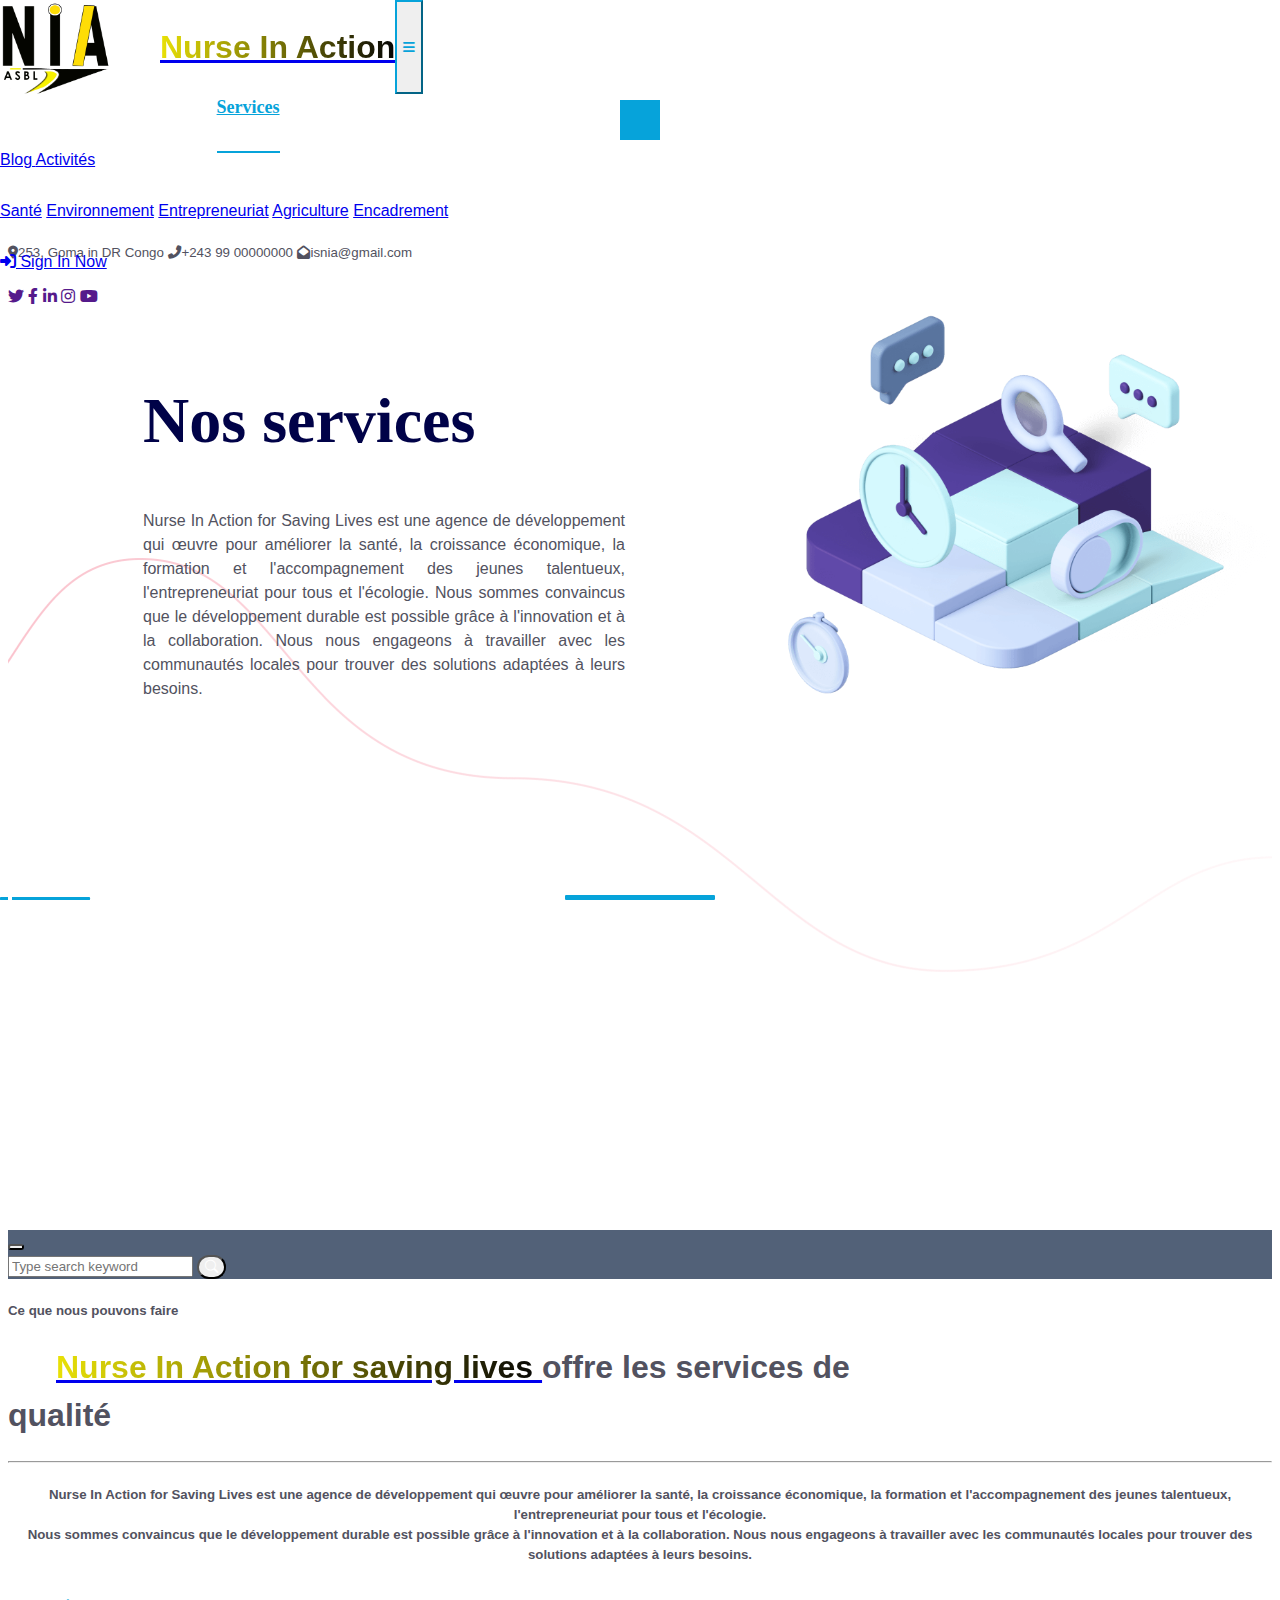
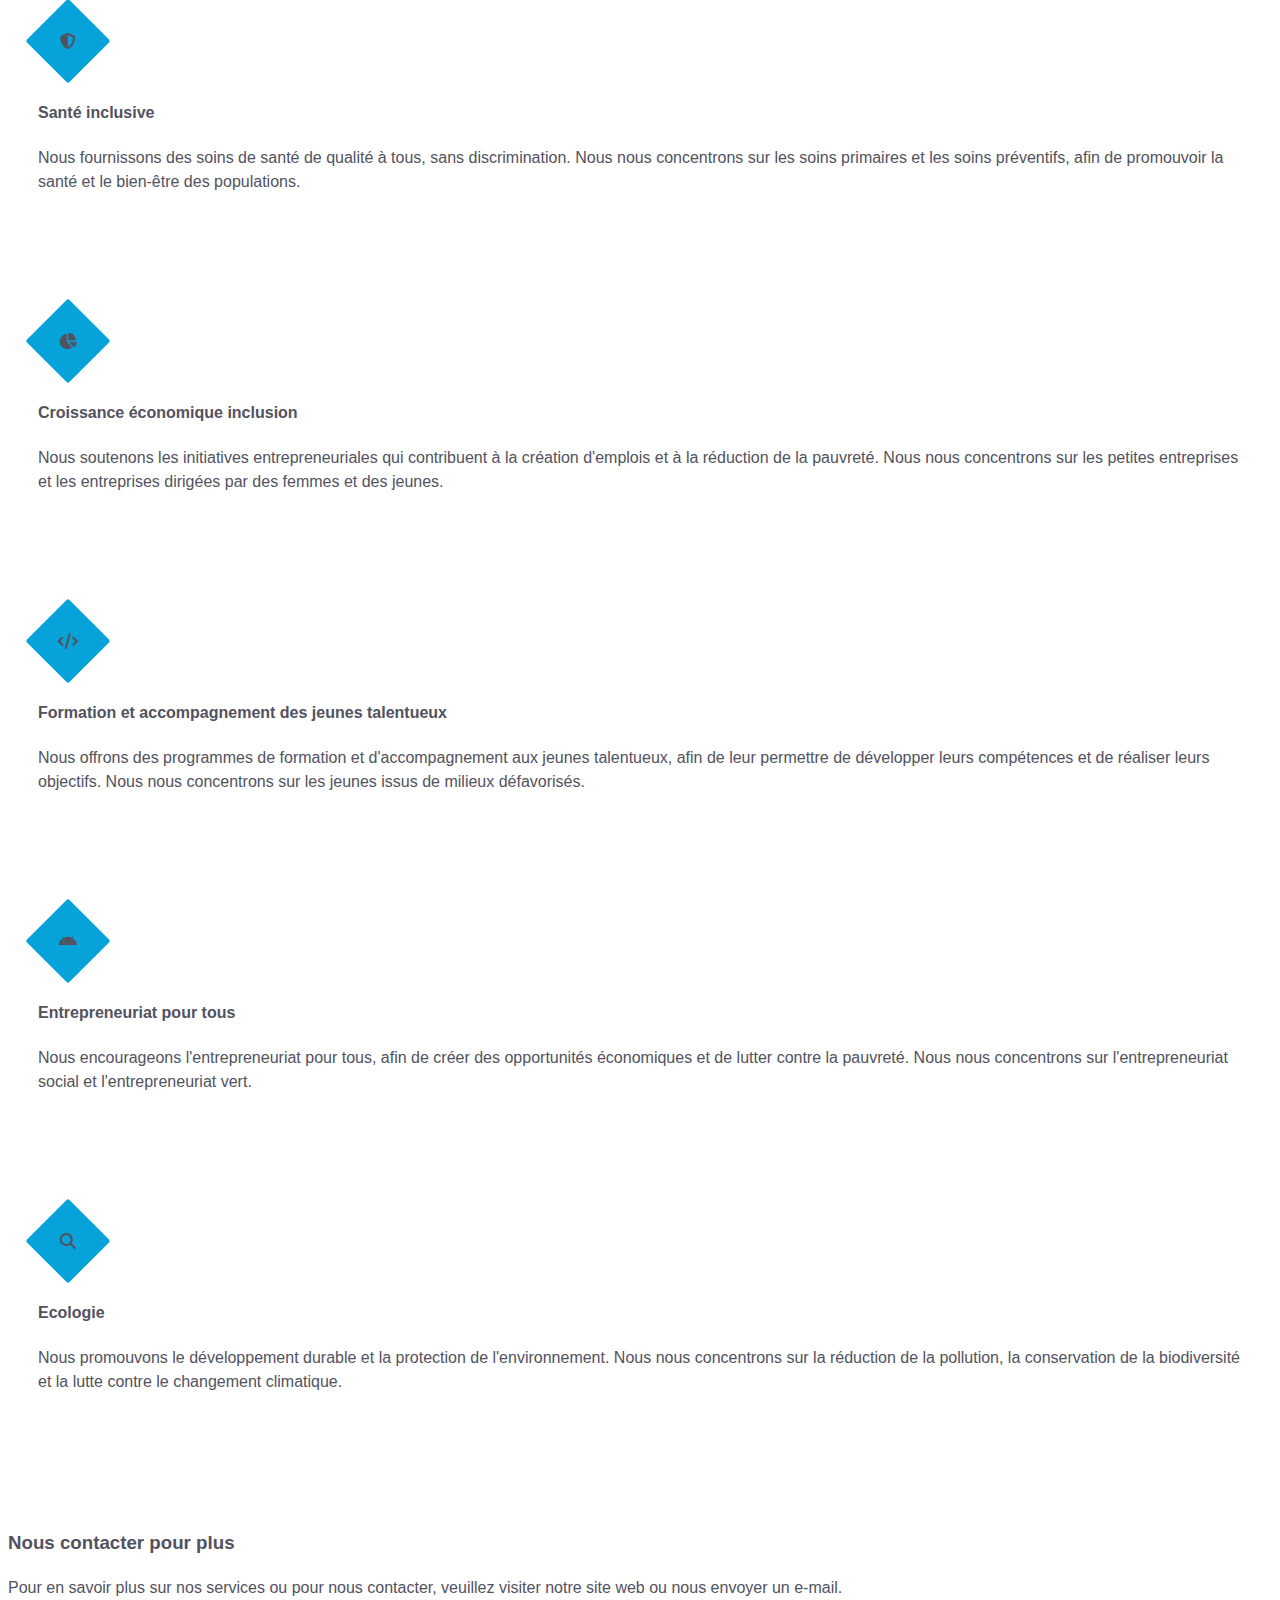
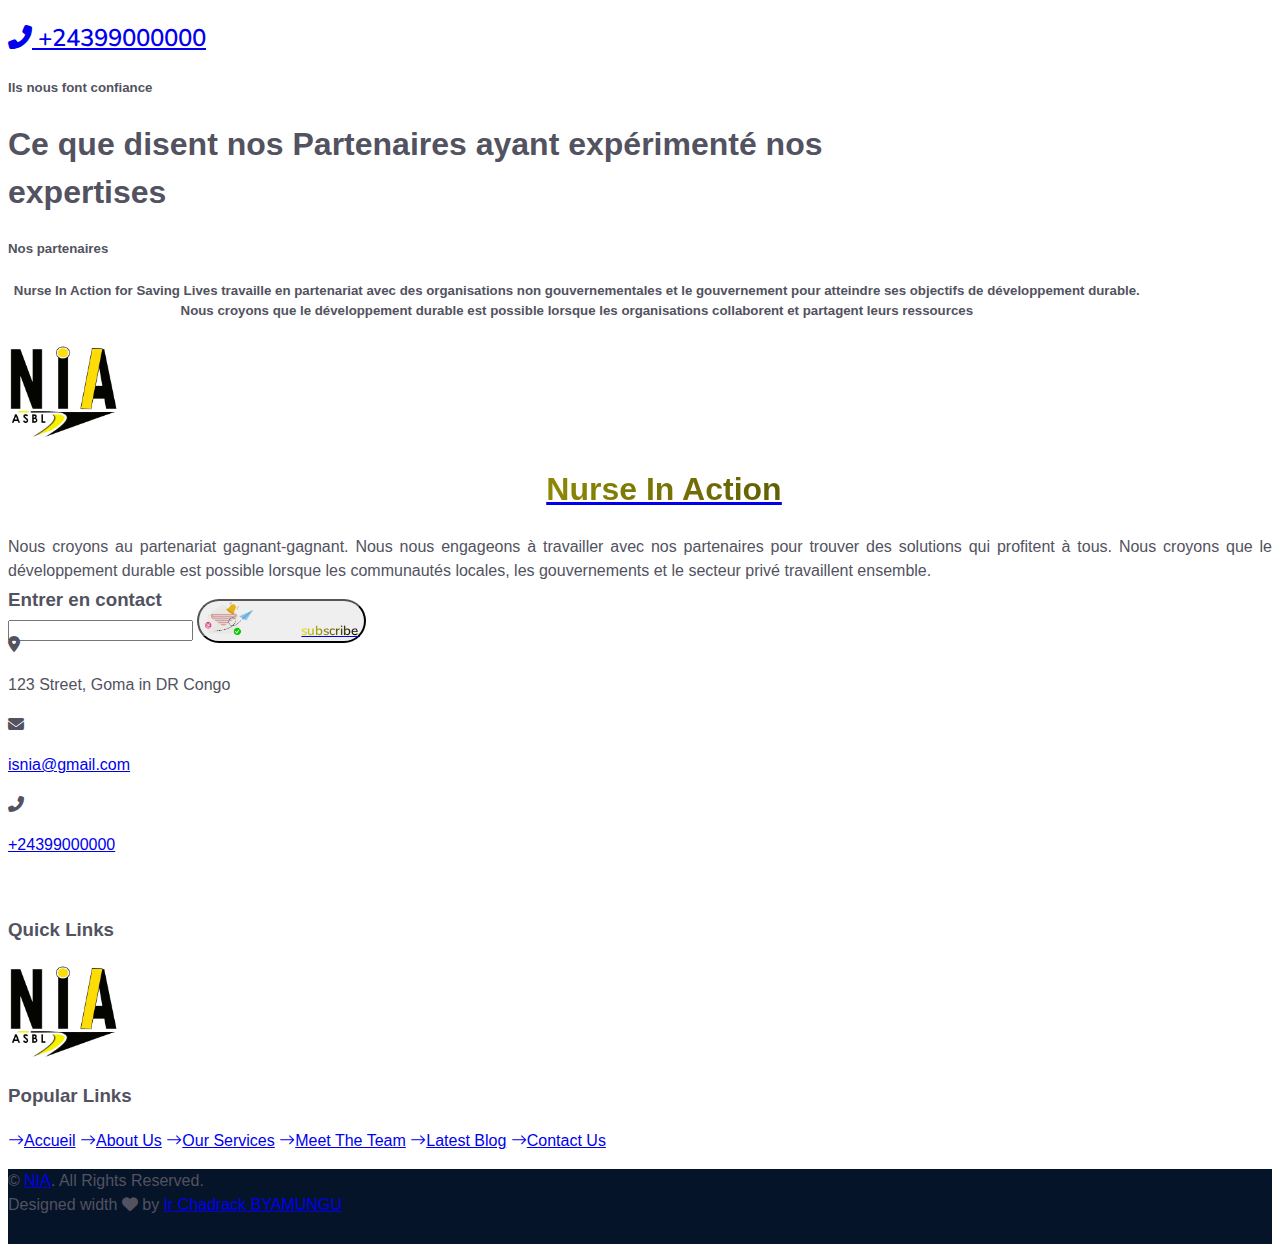
<file: service.html>
<!DOCTYPE html>
<html lang="en">

<head>
    <meta charset="utf-8">
    <title>Services NIA</title>
    <meta content="width=device-width, initial-scale=1.0" name="viewport">
    <meta content="Free HTML Templates" name="keywords">
    <meta content="Free HTML Templates" name="description">

    <!-- Favicon -->
    <link href="img/favicon.ico" rel="icon">

    <!-- Google Web Fonts -->
    <link rel="preconnect" href="https://fonts.googleapis.com">
    <link rel="preconnect" href="https://fonts.gstatic.com" crossorigin>

    <link
        href="https://fonts.googleapis.com/css2?family=Nunito:wght@400;600;700;800&family=Rubik:wght@400;500;600;700&display=swap"
        rel="stylesheet">

    <!-- Icon Font Stylesheet -->
    <link rel="stylesheet" href="assets/css/fontawesome-free-6.4.2-web/css/all.css">
    <!-- <link href="https://cdnjs.cloudflare.com/ajax/libs/font-awesome/5.10.0/css/all.min.css" rel="stylesheet"> -->
    <link rel="stylesheet" href="assets/css/bootstrap-icons/bootstrap-icons.css">
    <!-- <link href="https://cdn.jsdelivr.net/npm/bootstrap-icons@1.4.1/font/bootstrap-icons.css" rel="stylesheet"> -->

    <!-- Libraries Stylesheet -->
    <link href="assets/lib/owlcarousel/assets/owl.carousel.min.css" rel="stylesheet">
    <link href="assets/lib/animate/animate.min.css" rel="stylesheet">

    <!-- Customized Bootstrap Stylesheet -->
    <link href="https://cdn.jsdelivr.net/npm/bootstrap@5.3.2/dist/css/bootstrap.min.css" rel="stylesheet" integrity="sha384-T3c6CoIi6uLrA9TneNEoa7RxnatzjcDSCmG1MXxSR1GAsXEV/Dwwykc2MPK8M2HN" crossorigin="anonymous">

    <!-- Template Stylesheet -->
    <link href="assets/css/style.css" rel="stylesheet">
</head>

<body>
    <!-- Spinner Start -->
    <div id="spinner"
        class="show bg-white position-fixed translate-middle w-100 vh-100 top-50 start-50 d-flex align-items-center justify-content-center">
        <div class="spinner">
        </div>
    </div>
    <!-- Spinner End -->


    <!-- Topbar Start -->
    <div class="container-fluid bg-secondary px-5 d-none d-lg-block">
        <div class="row gx-0">
            <div class="col-lg-8 text-center text-lg-start mb-2 mb-lg-0">
                <div class="d-inline-flex align-items-center" style="height: 45px;">
                    <small class="me-3 text-light"><i class="fa fa-map-marker-alt me-2"></i>253, Goma in DR
                        Congo</small>
                    <small class="me-3 text-light"><i class="fa fa-phone-alt me-2"></i>+243 99 00000000</small>
                    <small class="text-light"><i class="fa fa-envelope-open me-2"></i>isnia@gmail.com</small>
                </div>
            </div>
            <div class="col-lg-4 text-center text-lg-end">
                <div class="d-inline-flex align-items-center" style="height: 45px;">
                    <a class="btn btn-sm btn-outline-light btn-sm-square rounded-circle me-2" href=""><i
                            class="fab fa-twitter fw-normal"></i></a>
                    <a class="btn btn-sm btn-outline-light btn-sm-square rounded-circle me-2" href=""><i
                            class="fab fa-facebook-f fw-normal"></i></a>
                    <a class="btn btn-sm btn-outline-light btn-sm-square rounded-circle me-2" href=""><i
                            class="fab fa-linkedin-in fw-normal"></i></a>
                    <a class="btn btn-sm btn-outline-light btn-sm-square rounded-circle me-2" href=""><i
                            class="fab fa-instagram fw-normal"></i></a>
                    <a class="btn btn-sm btn-outline-light btn-sm-square rounded-circle" href=""><i
                            class="fab fa-youtube fw-normal"></i></a>
                </div>
            </div>
        </div>
    </div>
    <!-- Topbar End -->


    <!-- Navbar & Carousel Start -->
    <div class="container-fluid position-relative p-0">
        <nav class="navbar navbar-expand-lg navbar-dark px-5 py-3 py-lg-0">
            <div class="header" style="display: flex;">
                <a href="index.html" class="navbar-brand p-0">
                    <div class="logo">
                        <img src="assets/img/media/logo.png" alt="">
                        <h1 class="m-0">
                            Nurse In Action
                        </h1>
                    </div>
                </a>
                <button class="navbar-toggler" type="button" data-bs-toggle="collapse" data-bs-target="#navbarCollapse">
                    <span class="fa fa-bars"></span>
                </button>
            </div>
            <div class="collapse navbar-collapse" id="navbarCollapse">
                <div class="navbar-nav ms-auto py-0">
                    <a href="index.html" class="nav-item nav-link">Accueil</a>
                    <a href="about.html" class="nav-item nav-link">Appropos</a>
                    <a href="service.html" class="nav-item nav-link active">Services</a>
                    <div class="nav-item dropdown">
                        <a href="#" class="nav-link dropdown-toggle" data-bs-toggle="dropdown">Startup</a>
                        <div class="dropdown-menu m-0">
                            <a href="blog.html" class="dropdown-item">Blog </a>
                            <a href="detail.html" class="dropdown-item">Activités</a>
                        </div>
                    </div>
                    <div class="nav-item dropdown">
                        <a href="#" class="nav-link dropdown-toggle" data-bs-toggle="dropdown">Nos programmes</a>
                        <div class="dropdown-menu m-0">
                            <a href="price.html" class="dropdown-item">Santé</a>
                            <a href="feature.html" class="dropdown-item">Environnement</a>
                            <a href="team.html" class="dropdown-item">Entrepreneuriat</a>
                            <a href="testimonial.html" class="dropdown-item">Agriculture</a>
                            <a href="quote.html" class="dropdown-item">Encadrement</a>
                        </div>
                    </div>
                    <a href="contact.html" class="nav-item nav-link">Nous contacter</a>
                </div>
                <div class="nav-item">
                    <a class="nav-item nav-link" href="admin/pages-login.html">
                        <i class="fa fa-sign-in-alt"></i> Sign In Now
                    </a>
                </div>
            </div>
        </nav>

        <div class="container-fluid bg-dark py-5 bg-header" style="height: 100vh;">
            <div class="row py-5">
                <div class="pt-lg-5 mt-lg-5 about-home" style="justify-content: center;">
                    <div class="section-heading heading-left sal-animate" data-sal="slide-right"
                        data-sal-duration="1000" data-sal-delay="300">
                        <h1 class="title text-white" style="font-family: 'Times New Roman', Times, serif;">Nos services
                        </h1>
                        <p class="text-white" align="justify">Nurse In Action for Saving Lives est une agence de
                            développement qui œuvre pour améliorer la santé, la croissance économique, la formation et
                            l'accompagnement des jeunes talentueux, l'entrepreneuriat pour tous et l'écologie.
                            Nous sommes convaincus que le développement durable est possible grâce à l'innovation et à
                            la collaboration. Nous nous engageons à travailler avec les communautés locales pour trouver
                            des solutions adaptées à leurs besoins.
                        </p>
                    </div>
                    <div class="section-heading heading-left sal-animate" data-sal="slide-right"
                        data-sal-duration="1000" data-sal-delay="300">
                        <img src="assets/img/media/case-study-6.png" alt="">
                    </div>
                </div>
            </div>
        </div>
    </div>
    <!-- Navbar End -->


    <!-- Full Screen Search Start -->
    <div class="modal fade" id="searchModal" tabindex="-1">
        <div class="modal-dialog modal-fullscreen">
            <div class="modal-content" style="background: rgba(9, 30, 62, .7);">
                <div class="modal-header border-0">
                    <button type="button" class="btn bg-white btn-close" data-bs-dismiss="modal"
                        aria-label="Close"></button>
                </div>
                <div class="modal-body d-flex align-items-center justify-content-center">
                    <div class="input-group" style="max-width: 600px;">
                        <input type="text" class="form-control bg-transparent border-primary p-3"
                            placeholder="Type search keyword">
                        <button class="btn btn-primary px-4"><i class="bi bi-search"></i></button>
                    </div>
                </div>
            </div>
        </div>
    </div>
    <!-- Full Screen Search End -->


    <!-- Service Start -->
    <div class="container-fluid py-5 wow fadeInUp" data-wow-delay="0.1s">
        <div class="container py-5">
            <div class="section-title text-center position-relative pb-3 mb-5 mx-auto" style="max-width: 900px;">
                <h5 class="fw-bold text-primary text-uppercase">Ce que nous pouvons faire</h5>
                <h1 class="mb-0"><a href="#"><span>Nurse In Action for saving lives </span></a>offre les services de
                    qualité</h1>
            </div>
            <hr>
            <h5 align="center">Nurse In Action for Saving Lives est une agence de développement qui œuvre pour améliorer
                la santé, la croissance économique, la formation et l'accompagnement des jeunes talentueux,
                l'entrepreneuriat pour tous et l'écologie.
                <br> Nous sommes convaincus que le développement durable est possible grâce à l'innovation et à la
                collaboration. Nous nous engageons à travailler avec les communautés locales pour trouver des solutions
                adaptées à leurs besoins.
            </h5> <br>
            <div class="row g-5">
                <div class="col-lg-4 col-md-6 wow zoomIn" data-wow-delay="0.3s">
                    <div
                        class="service-item bg-light rounded d-flex flex-column align-items-center justify-content-center text-center">
                        <div class="service-icon">
                            <i class="fa fa-shield-alt text-info"></i>
                        </div>
                        <h4 class="mb-3">Santé inclusive</h4>
                        <p class="m-0">Nous fournissons des soins de santé de qualité à tous, sans discrimination. Nous
                            nous concentrons sur les soins primaires et les soins préventifs, afin de promouvoir la
                            santé et le bien-être des populations.
                        </p>
                        <a class="btn btn-lg btn-primary rounded" href="">
                            <i class="bi bi-arrow-right"></i>
                        </a>
                    </div>
                </div>
                <div class="col-lg-4 col-md-6 wow zoomIn" data-wow-delay="0.6s">
                    <div
                        class="service-item bg-light rounded d-flex flex-column align-items-center justify-content-center text-center">
                        <div class="service-icon">
                            <i class="fa fa-chart-pie text-info"></i>
                        </div>
                        <h4 class="mb-3">Croissance économique inclusion</h4>
                        <p class="m-0">
                            Nous soutenons les initiatives entrepreneuriales qui contribuent à la création d'emplois et
                            à la réduction de la pauvreté. Nous nous concentrons sur les petites entreprises et les
                            entreprises dirigées par des femmes et des jeunes.
                        </p>
                        <a class="btn btn-lg btn-primary rounded" href="">
                            <i class="bi bi-arrow-right"></i>
                        </a>
                    </div>
                </div>
                <div class="col-lg-4 col-md-6 wow zoomIn" data-wow-delay="0.9s">
                    <div
                        class="service-item bg-light rounded d-flex flex-column align-items-center justify-content-center text-center">
                        <div class="service-icon">
                            <i class="fa fa-code text-info"></i>
                        </div>
                        <h4 class="mb-3">Formation et accompagnement des jeunes talentueux</h4>
                        <p class="m-0">Nous offrons des programmes de formation et d'accompagnement aux jeunes
                            talentueux, afin de leur permettre de développer leurs compétences et de réaliser leurs
                            objectifs. Nous nous concentrons sur les jeunes issus de milieux défavorisés.
                        </p>
                        <a class="btn btn-lg btn-primary rounded" href="">
                            <i class="bi bi-arrow-right"></i>
                        </a>
                    </div>
                </div>
                <div class="col-lg-4 col-md-6 wow zoomIn" data-wow-delay="0.3s">
                    <div
                        class="service-item bg-light rounded d-flex flex-column align-items-center justify-content-center text-center">
                        <div class="service-icon">
                            <i class="fab fa-android text-info"></i>
                        </div>
                        <h4 class="mb-3">Entrepreneuriat pour tous</h4>
                        <p class="m-0">
                            Nous encourageons l'entrepreneuriat pour tous, afin de créer des opportunités économiques et
                            de lutter contre la pauvreté. Nous nous concentrons sur l'entrepreneuriat social et
                            l'entrepreneuriat vert.
                        </p>
                        <a class="btn btn-lg btn-primary rounded" href="">
                            <i class="bi bi-arrow-right"></i>
                        </a>
                    </div>
                </div>
                <div class="col-lg-4 col-md-6 wow zoomIn" data-wow-delay="0.6s">
                    <div
                        class="service-item bg-light rounded d-flex flex-column align-items-center justify-content-center text-center">
                        <div class="service-icon">
                            <i class="fa fa-search text-info"></i>
                        </div>
                        <h4 class="mb-3">Ecologie</h4>
                        <p class="m-0">
                            Nous promouvons le développement durable et la protection de l'environnement. Nous nous
                            concentrons sur la réduction de la pollution, la conservation de la biodiversité et la lutte
                            contre le changement climatique.
                        </p>
                        <a class="btn btn-lg btn-primary rounded" href="">
                            <i class="bi bi-arrow-right"></i>
                        </a>
                    </div>
                </div>
                <div class="col-lg-4 col-md-6 wow zoomIn" data-wow-delay="0.9s">
                    <div
                        class="position-relative rounded h-100 d-flex flex-column align-items-center justify-content-center text-center p-5">
                        <h3 class="mb-3">Nous contacter pour plus</h3>
                        <p class="mb-3">
                            Pour en savoir plus sur nos services ou pour nous contacter, veuillez visiter notre site web
                            ou nous envoyer un e-mail.
                        </p>
                        <h2 class="mb-0">
                            <a href="tel: +243991260718" class="btn border-info py-3 px-5 mt-3 wow zoomIn"
                                data-wow-delay="0.9s">
                                <i class="fa fa-phone-alt text-info"></i>
                                +24399000000
                            </a>
                        </h2>
                    </div>
                </div>
            </div>
        </div>
    </div>
    <!-- Service End -->

    <!-- Testimonial Start -->
    <div class="container-fluid py-5 wow fadeInUp" data-wow-delay="0.1s">
        <div class="container py-5">
            <div class="section-title text-center position-relative pb-3 mb-4 mx-auto" style="max-width: 900px;">
                <h5 class="fw-bold text-primary text-uppercase">Ils nous font confiance</h5>
                <h1 class="mb-0">Ce que disent nos Partenaires ayant expérimenté nos expertises</h1>
            </div>
            <div class="owl-carousel testimonial-carousel wow fadeInUp" data-wow-delay="0.6s">
                <div class="testimonial-item bg-light my-4">
                    <div class="d-flex align-items-center border-bottom pt-5 pb-4 px-5">
                        <img class="img-fluid rounded" src="assets/img/media/logo.png" style="width: 60px; height: 60px;">
                        <div class="ps-4">
                            <h4 class="text-primary mb-1">Jean de Dieu NDANZE</h4>
                            <small class="text-uppercase">Chef du village de MURAMBI</small>
                        </div>
                    </div>
                    <div class="pt-4 pb-5 px-5">
                        "Nurse In Action for Saving Lives est un partenaire précieux pour notre organisation. Ils nous ont aidés à améliorer l'accès aux soins de santé pour les populations vulnérables dans notre communauté."
                    </div>
                </div>
                <div class="testimonial-item bg-light my-4">
                    <div class="d-flex align-items-center border-bottom pt-5 pb-4 px-5">
                        <img class="img-fluid rounded" src="assets/img/media/logo.png" style="width: 60px; height: 60px;">
                        <div class="ps-4">
                            <h4 class="text-primary mb-1">Janvier Olivier</h4>
                            <small class="text-uppercase">RAVEC Vijana Simameni</small>
                        </div>
                    </div>
                    <div class="pt-4 pb-5 px-5">
                        "Nous avons travaillé avec Nurse In Action for Saving Lives sur un projet de développement économique. Ils ont été d'une grande aide pour nous aider à créer des emplois et à réduire la pauvreté."
                    </div>
                </div>
                <div class="testimonial-item bg-light my-4">
                    <div class="d-flex align-items-center border-bottom pt-5 pb-4 px-5">
                        <img class="img-fluid rounded" src="assets/img/media/logo.png" style="width: 60px; height: 60px;">
                        <div class="ps-4">
                            <h4 class="text-primary mb-1">Jakson KISANGANI</h4>
                            <small class="text-uppercase">Président de la Jeunesse de Rutshuru</small>
                        </div>
                    </div>
                    <div class="pt-4 pb-5 px-5">
                        "Nurse In Action for Saving Lives est un leader dans le domaine du développement durable. Ils nous ont inspirés à travailler pour un avenir plus juste et plus durable."
                    </div>
                </div>
                <div class="testimonial-item bg-light my-4">
                    <div class="d-flex align-items-center border-bottom pt-5 pb-4 px-5">
                        <img class="img-fluid rounded" src="assets/img/media/logo.png" style="width: 60px; height: 60px;">
                        <div class="ps-4">
                            <h4 class="text-primary mb-1">Jakson KISANGANI</h4>
                            <small class="text-uppercase">Président de la Jeunesse de Rutshuru</small>
                        </div>
                    </div>
                    <div class="pt-4 pb-5 px-5">
                        "Nurse In Action for Saving Lives est un leader dans le domaine du développement durable. Ils nous ont inspirés à travailler pour un avenir plus juste et plus durable."
                    </div>
                </div>
            </div>
        </div>
    </div>
    <!-- Testimonial End -->


    <!-- Vendor Start -->
    <div class="container-fluid py-5 wow fadeInUp" data-wow-delay="0.1s">
        <div class="container py-5 mb-5">
            <div class="section-title text-center position-relative pb-3 mb-5 mx-auto" style="max-width: 90%;">
                <h5 class="fw-bold text-primary text-uppercase">Nos partenaires</h5>
                <h5 class="mb-0" align="center">Nurse In Action for Saving Lives travaille en partenariat avec des organisations non gouvernementales et le gouvernement pour atteindre ses objectifs de développement durable. <br> Nous croyons que le développement durable est possible lorsque les organisations collaborent et partagent leurs ressources</h5>
            </div>
            <div class="bg-white">
                <style>
                    .vendor-carousel img{
                        width: 50%;
                        height: 50%;
                    }
                </style>
                <div class="owl-carousel vendor-carousel">
                    <img src="assets/img/media/elite/logo.ico" alt="">
                    <img src="assets/img/media/elite/client-2.png" alt="">
                    <img src="assets/img/media/elite/logo.png" alt="">
                    <img src="assets/img/media/elite/client-3.png" alt="">
                    <img src="assets/img/media/elite/logo1.webp" alt="">
                    <img src="assets/img/media/elite/client-5.png" alt="">
                    <img src="assets/img/media/elite/logowhite.svg" alt="">
                    <img src="assets/img/media/elite/client-7.png" alt="">
                </div>
            </div>
        </div>
    </div>
    <!-- Vendor End -->


    <!-- Footer Start -->
    <div class="container-fluid bg-dark text-light mt-5 wow fadeInUp" data-wow-delay="0.1s">
        <div class="container">
            <div class="row gx-5">
                <div class="col-lg-4 col-md-6 footer-about">
                    <div class="d-flex flex-column align-items-center justify-content-center text-center h-100 p-4">
                        <a href="index.html" class="navbar-brand p-0">
                            <div class="logo">
                                <img src="assets/img/media/logo.png" alt="">
                                <h1 class="m-0">
                                    Nurse In Action
                                </h1>
                            </div>
                        </a>
                        <p class="mt-3 mb-4" align="justify">
                            Nous croyons au partenariat gagnant-gagnant. Nous nous engageons à travailler avec nos partenaires pour trouver des solutions qui profitent à tous. Nous croyons que le développement durable est possible lorsque les communautés locales, les gouvernements et le secteur privé travaillent ensemble.
                        </p>
                        <form action="">
                            <div class="input-group mb-3">
                                <input type="text" class="form-control bg-dark border-primary" aria-label="Dollar amount (with dot and two decimal places)">
                                <button class="btn btn-dark"><img style="width: 3rem;" src="assets/img/media/sending.PNG" alt=""><a href="mailto:ischadrack2@gmail.com"><span class="text-danger">subscribe</span></a></button>
                            </div>
                        </form>
                    </div>
                </div>
                <div class="col-lg-8 col-md-6">
                    <div class="row gx-5">
                        <div class="col-lg-4 col-md-12 pt-5 mb-5">
                            <div class="section-title section-title-sm position-relative pb-3 mb-4">
                                <h3 class="text-light mb-0">Entrer en contact</h3>
                            </div>
                            <div class="d-flex mb-2">
                                <i class="fa fa-map-marker-alt text-primary me-2"></i>
                                <p class="mb-0">123 Street, Goma in DR Congo</p>
                            </div>
                            <div class="d-flex mb-2">
                                <i class="fa fa-envelope text-primary me-2"></i>
                                <p class="mb-0"><a href="mailto:ischadrack2@gmail.com">isnia@gmail.com</a></p>
                            </div>
                            <div class="d-flex mb-2">
                                <i class="fa fa-phone-alt text-primary me-2"></i>
                                <p class="mb-0">
                                    <a href="tel: +243991260718" data-wow-delay="0.9s"> 
                                        +24399000000
                                    </a>
                                </p>
                            </div>
                            <div class="d-flex mt-4">
                                <a class="btn btn-primary btn-square me-2" href="#"><i
                                        class="fab fa-twitter fw-normal"></i></a>
                                <a class="btn btn-primary btn-square me-2" href="#"><i
                                        class="fab fa-facebook-f fw-normal"></i></a>
                                <a class="btn btn-primary btn-square me-2" href="#"><i
                                        class="fab fa-linkedin-in fw-normal"></i></a>
                                <a class="btn btn-primary btn-square" href="#"><i
                                        class="fab fa-instagram fw-normal"></i></a>
                            </div>
                        </div>
                        <div class="col-lg-4 col-md-12 pt-0 pt-lg-5 mb-5">
                            <div class="section-title section-title-sm position-relative pb-3 mb-4">
                                <h3 class="text-light mb-0">Quick Links</h3>
                            </div>
                           <div class="logo">
                            <img src="assets/img/media/logo.png" alt="">
                           </div>
                        </div>
                        <div class="col-lg-4 col-md-12 pt-0 pt-lg-5 mb-5">
                            <div class="section-title section-title-sm position-relative pb-3 mb-4">
                                <h3 class="text-light mb-0">Popular Links</h3>
                            </div>
                            <div class="link-animated d-flex flex-column justify-content-start">
                                <a class="text-light mb-2" href="index.html"><i
                                        class="bi bi-arrow-right text-primary me-2"></i>Accueil</a>
                                <a class="text-light mb-2" href="about.html"><i
                                        class="bi bi-arrow-right text-primary me-2"></i>About Us</a>
                                <a class="text-light mb-2" href="service.html"><i
                                        class="bi bi-arrow-right text-primary me-2"></i>Our Services</a>
                                <a class="text-light mb-2" href="team.html"><i
                                        class="bi bi-arrow-right text-primary me-2"></i>Meet The Team</a>
                                <a class="text-light mb-2" href="blog.html"><i
                                        class="bi bi-arrow-right text-primary me-2"></i>Latest Blog</a>
                                <a class="text-light" href="c"><i
                                        class="bi bi-arrow-right text-primary me-2"></i>Contact Us</a>
                            </div>
                        </div>
                    </div>
                </div>
            </div>
        </div>
    </div>
    <div class="container-fluid text-info" style="background: #061429;">
        <div class="container text-center">
            <div class="row justify-content-end">
                <div class="col-lg-8 col-md-6">
                    <div class="d-flex align-items-center justify-content-center" style="height: 75px;">
                        <p class="mb-0">&copy; <a class="text-info border-bottom" href="http://127.0.0.1:5501/index.html">NIA</a>. All
                            Rights Reserved. <br>

                            <!--/*** This template is free as long as you keep the footer author’s credit link/attribution link/backlink. If you'd like to use the template without the footer author’s credit link/attribution link/backlink, you can purchase the Credit Removal License from "https://htmlcodex.com/credit-removal". Thank you for your support. ***/-->
                            Designed width <i class="fa fa-heart text-danger"></i> by <a class="text-info border-bottom" href="https://eltechcodex.com">Ir Chadrack BYAMUNGU</a>
                        </p>
                    </div>
                </div>
            </div>
        </div>
    </div>
    <!-- Footer End -->


    <!-- Back to Top -->
    <a href="#" class="btn btn-lg btn-primary btn-lg-square rounded back-to-top"><i class="bi bi-arrow-up"></i></a>


    <!-- JavaScript Libraries -->
    <script src="https://cdn.jsdelivr.net/npm/bootstrap@5.3.2/dist/js/bootstrap.bundle.min.js" integrity="sha384-C6RzsynM9kWDrMNeT87bh95OGNyZPhcTNXj1NW7RuBCsyN/o0jlpcV8Qyq46cDfL" crossorigin="anonymous"></script>    <script src="assets/lib/wow/wow.min.js"></script>
    <script src="assets/lib/wow/wow.min.js"></script>
    <script src="assets/lib/easing/easing.min.js"></script>
    <script src="assets/lib/waypoints/waypoints.min.js"></script>
    <script src="assets/lib/counterup/counterup.min.js"></script>
    <script src="assets/lib/owlcarousel/owl.carousel.min.js"></script>

    <!-- Template Javascript -->
    <script src="assets/js/main.js"></script>
</body>

</html>
</file>
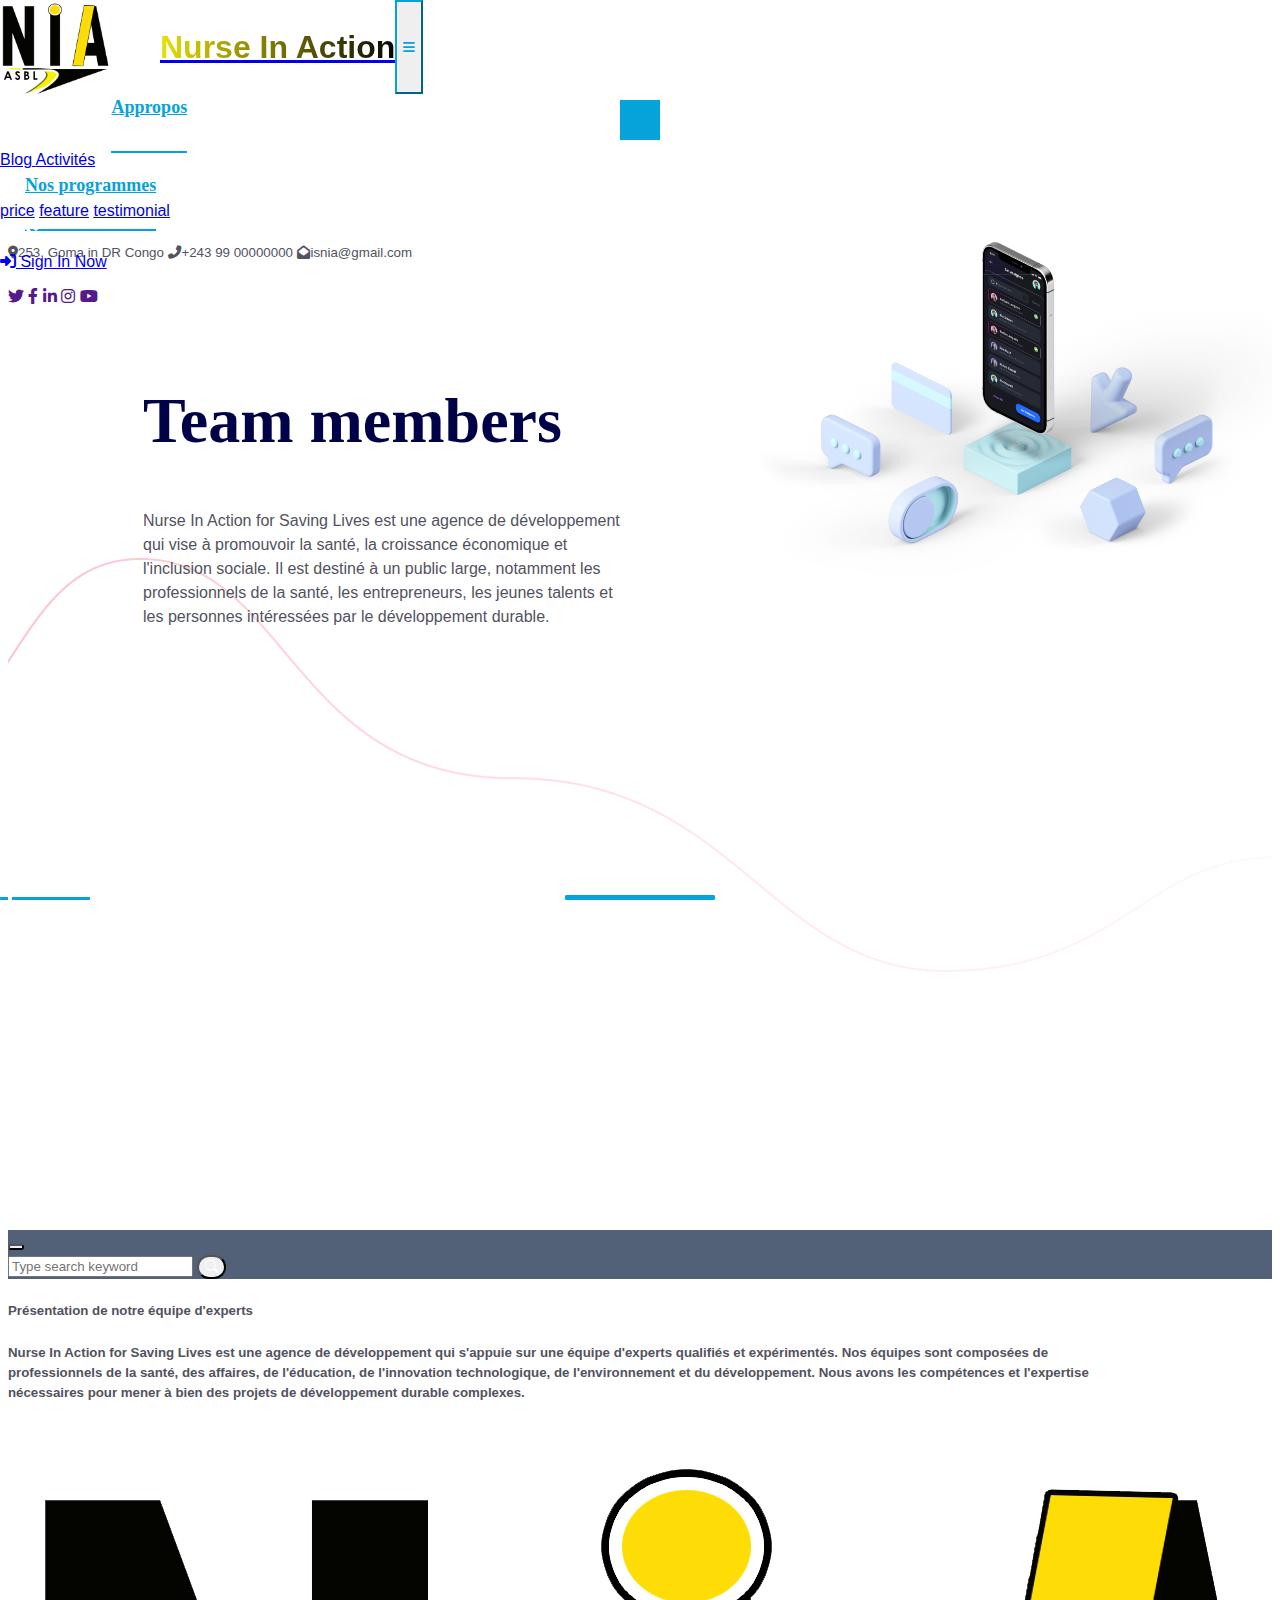
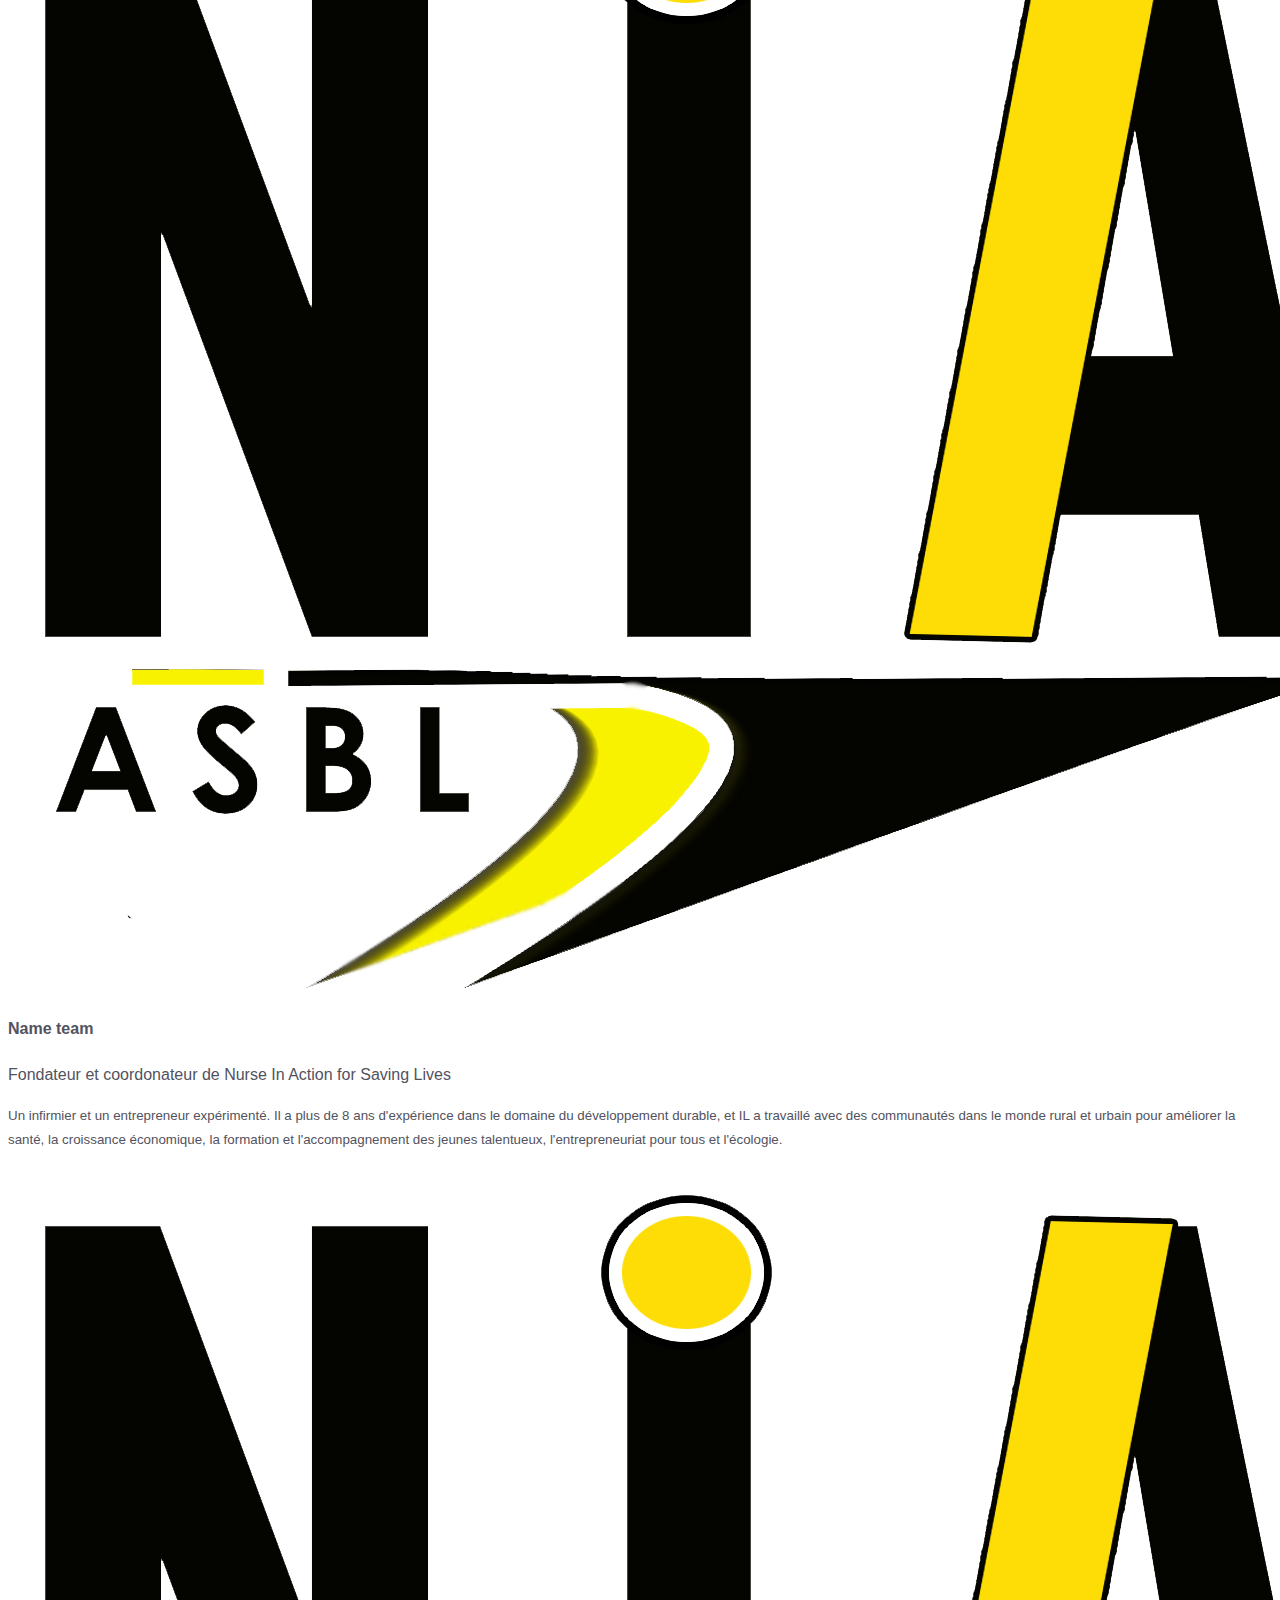
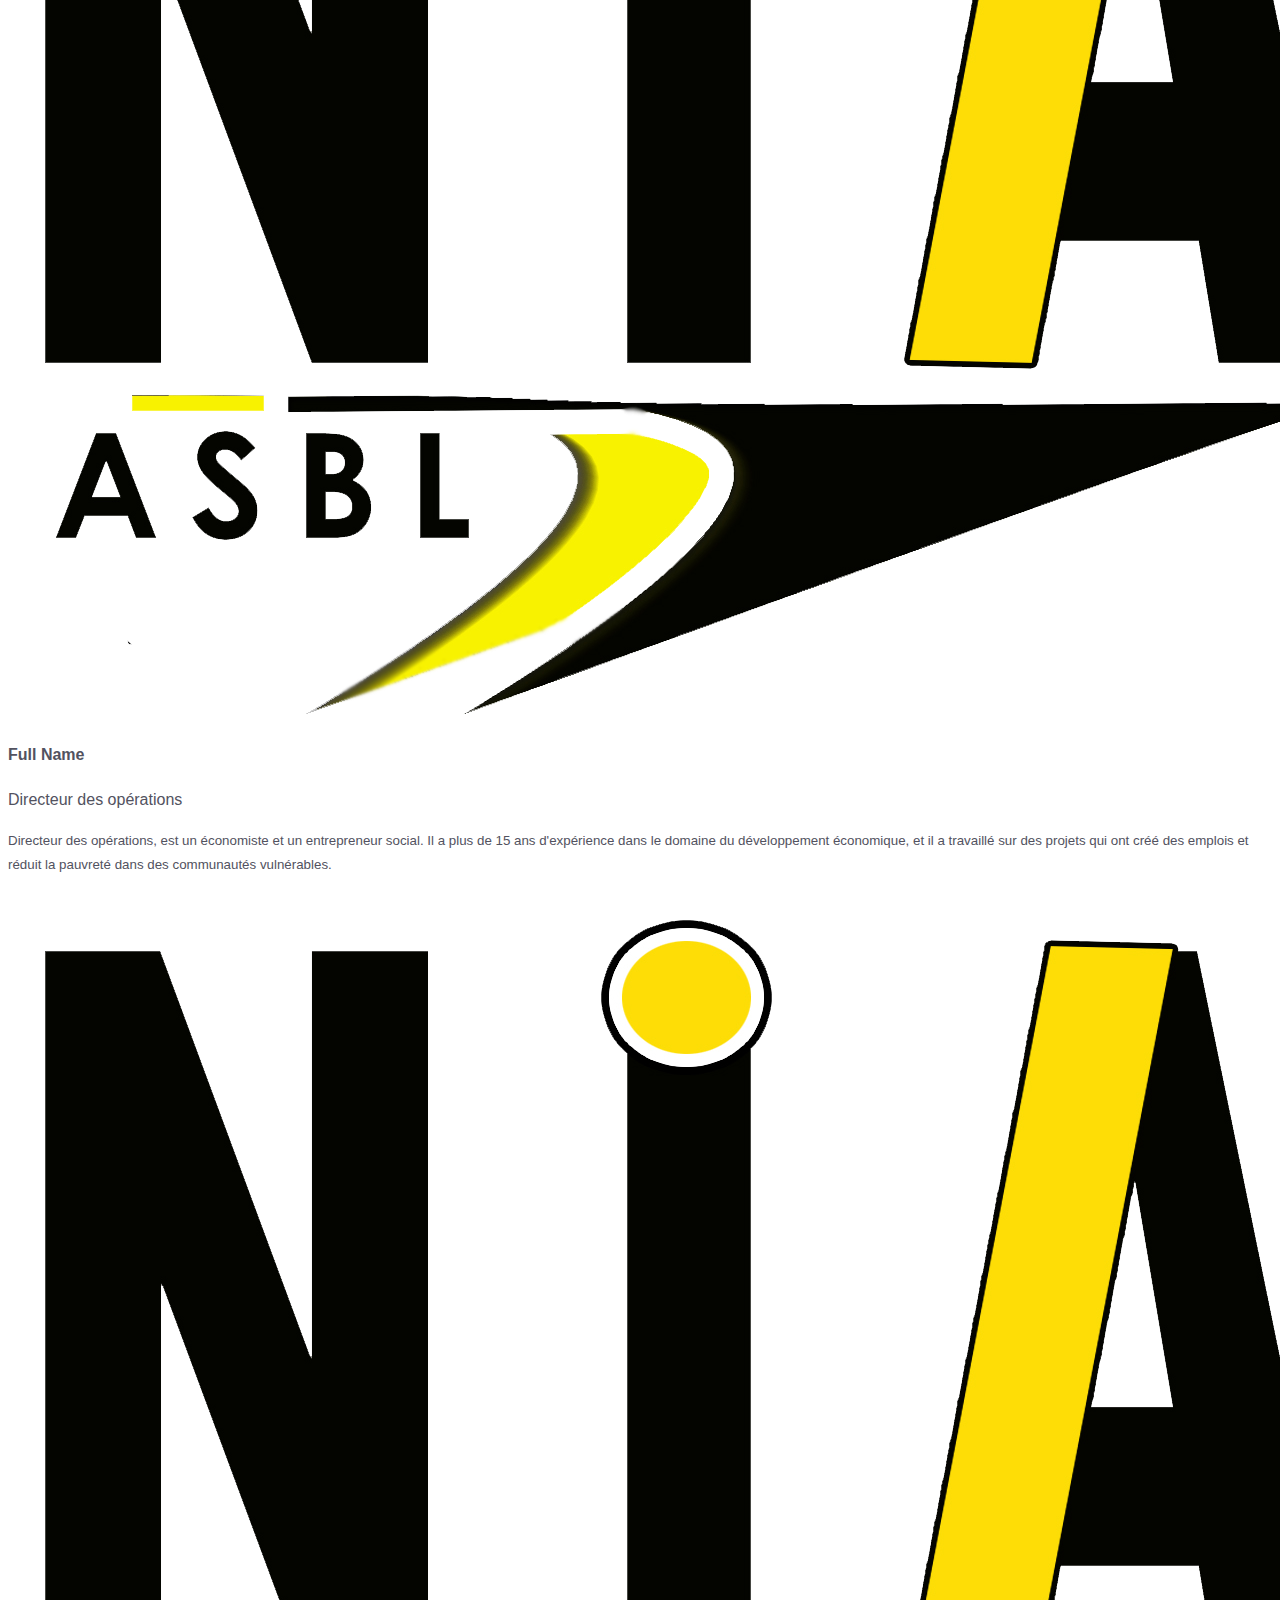
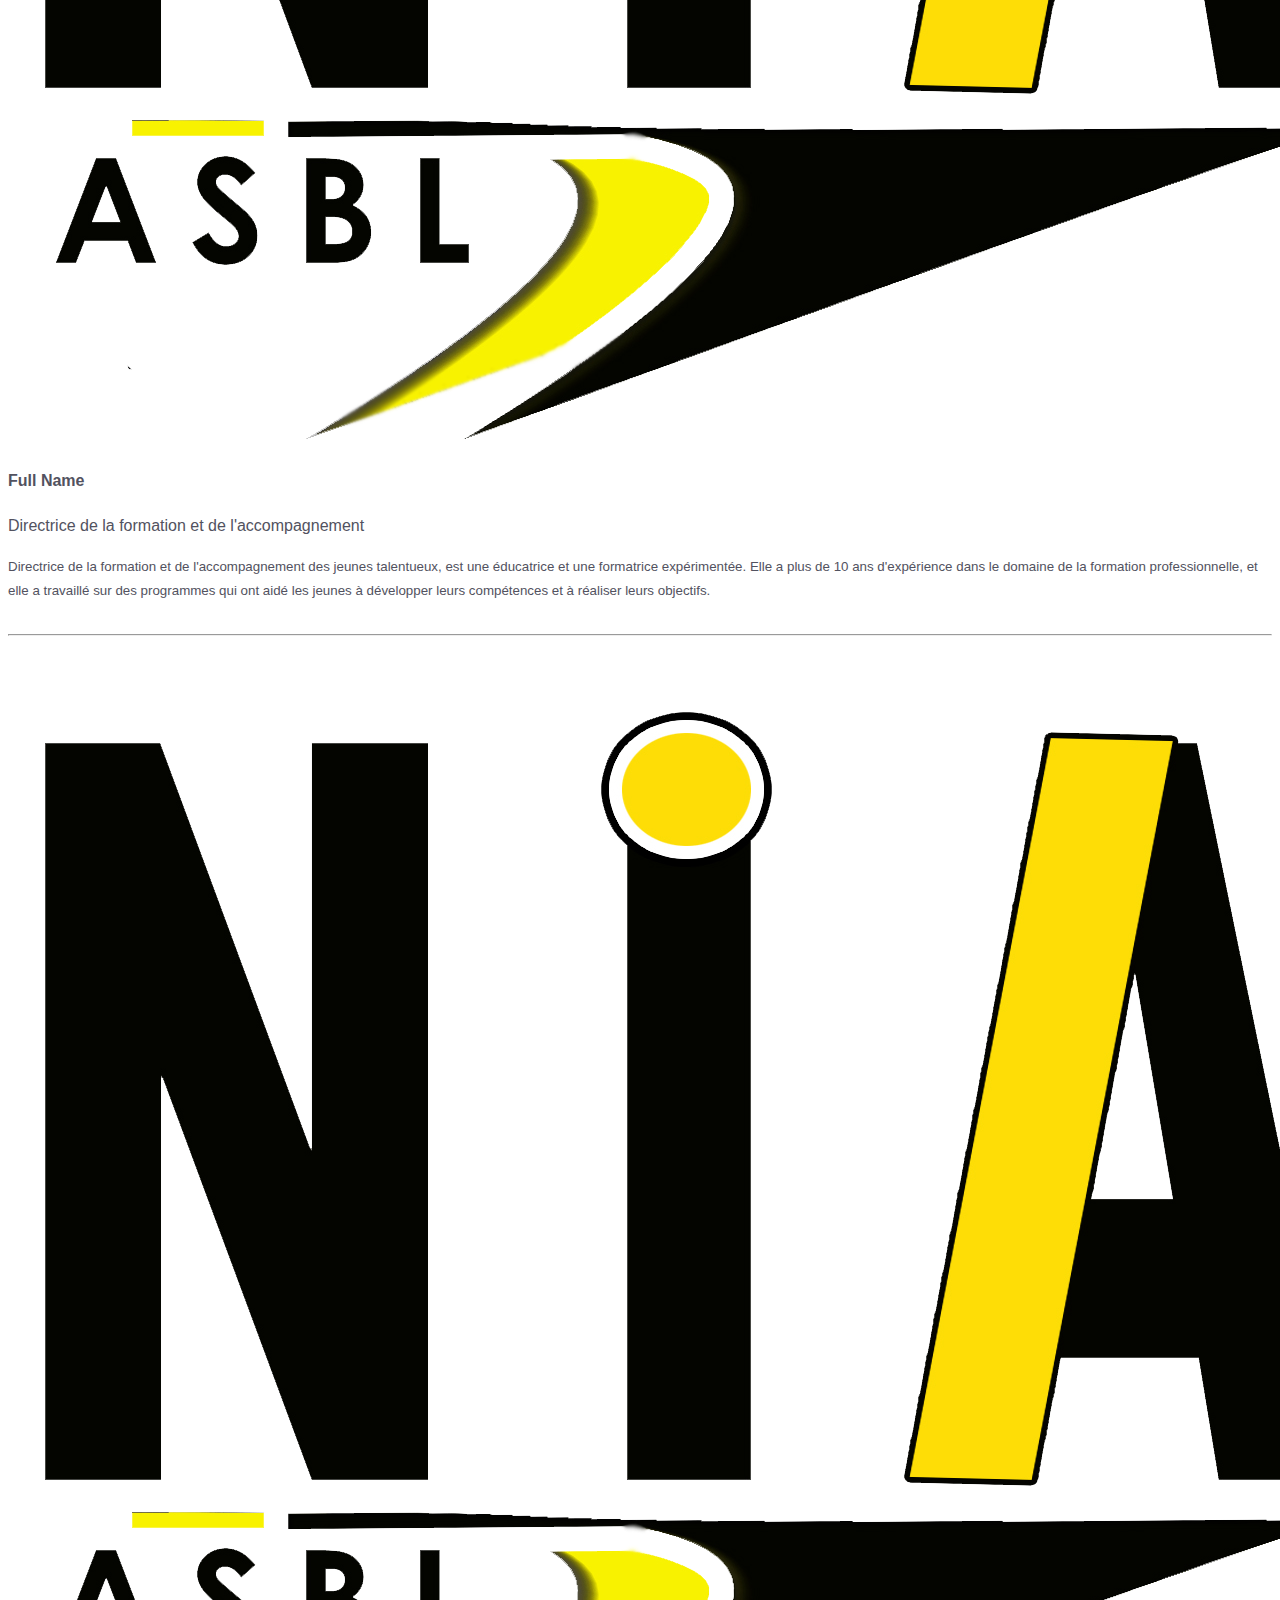
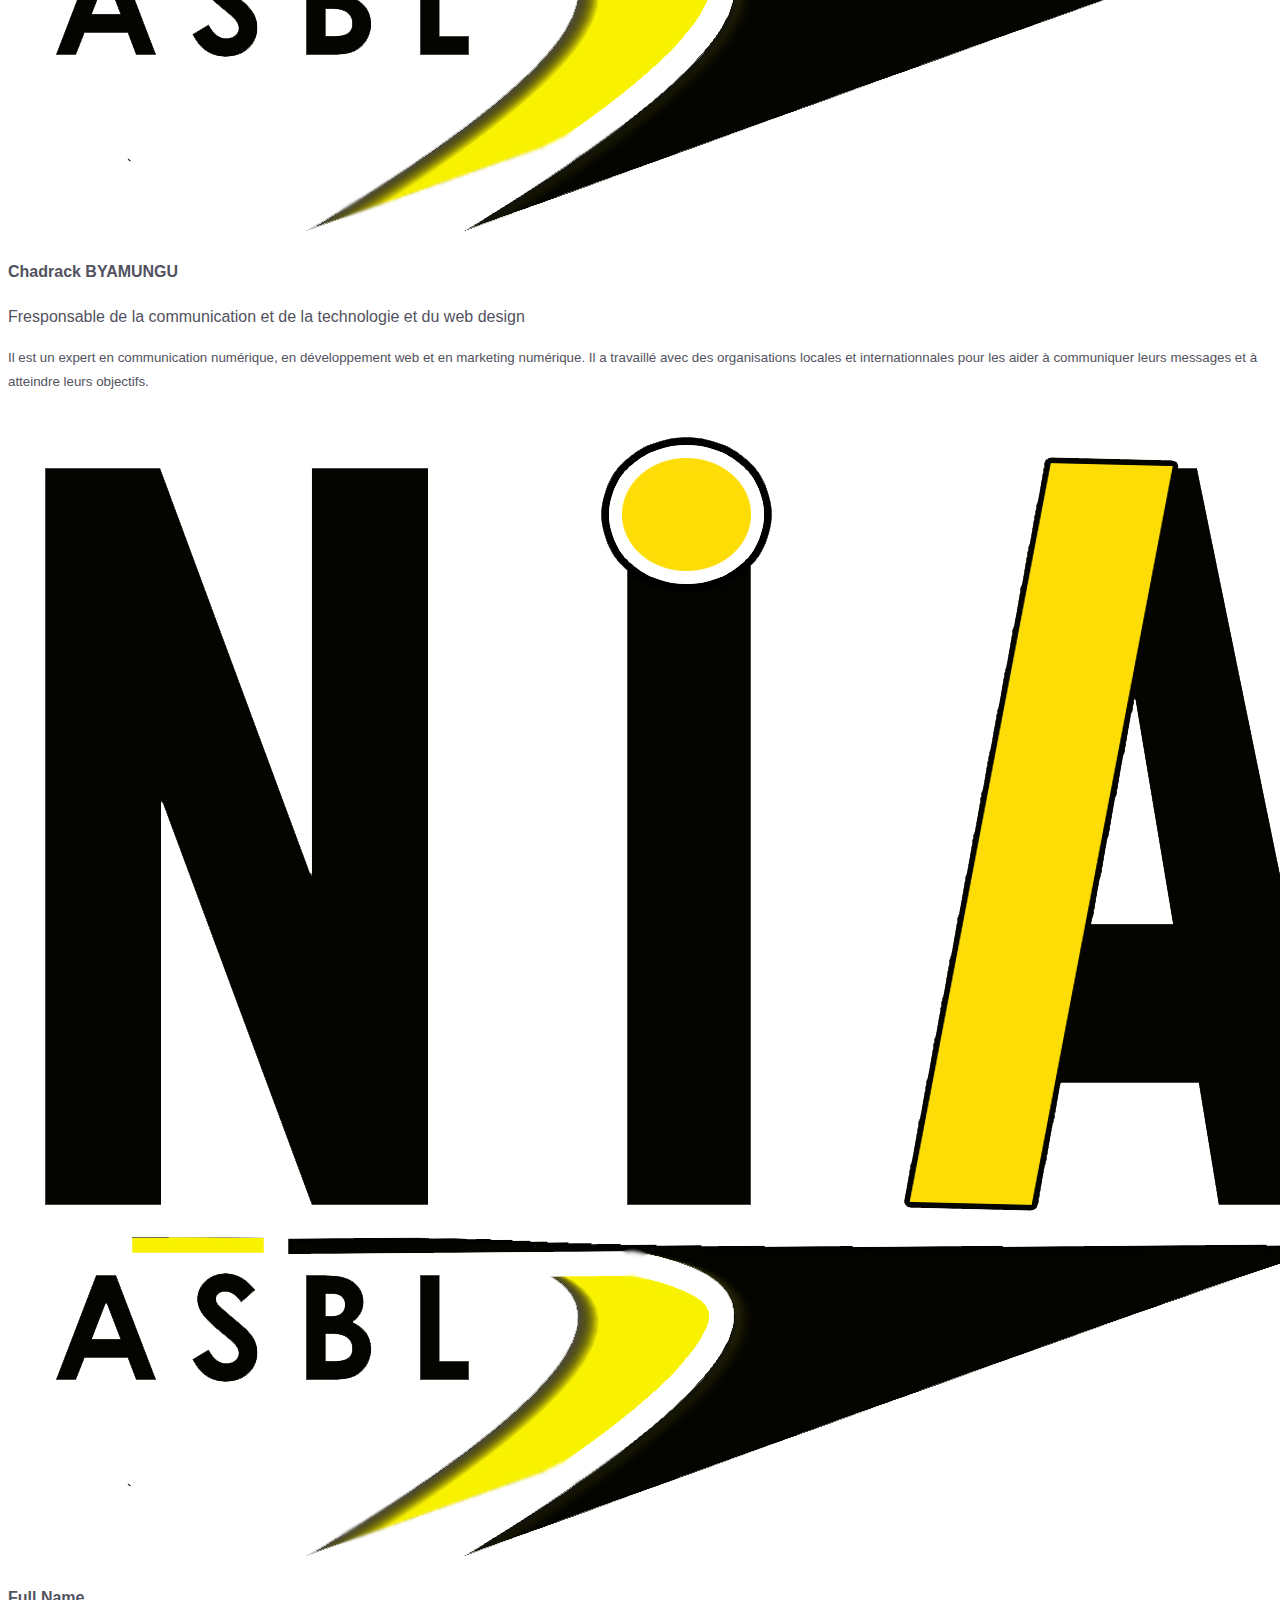
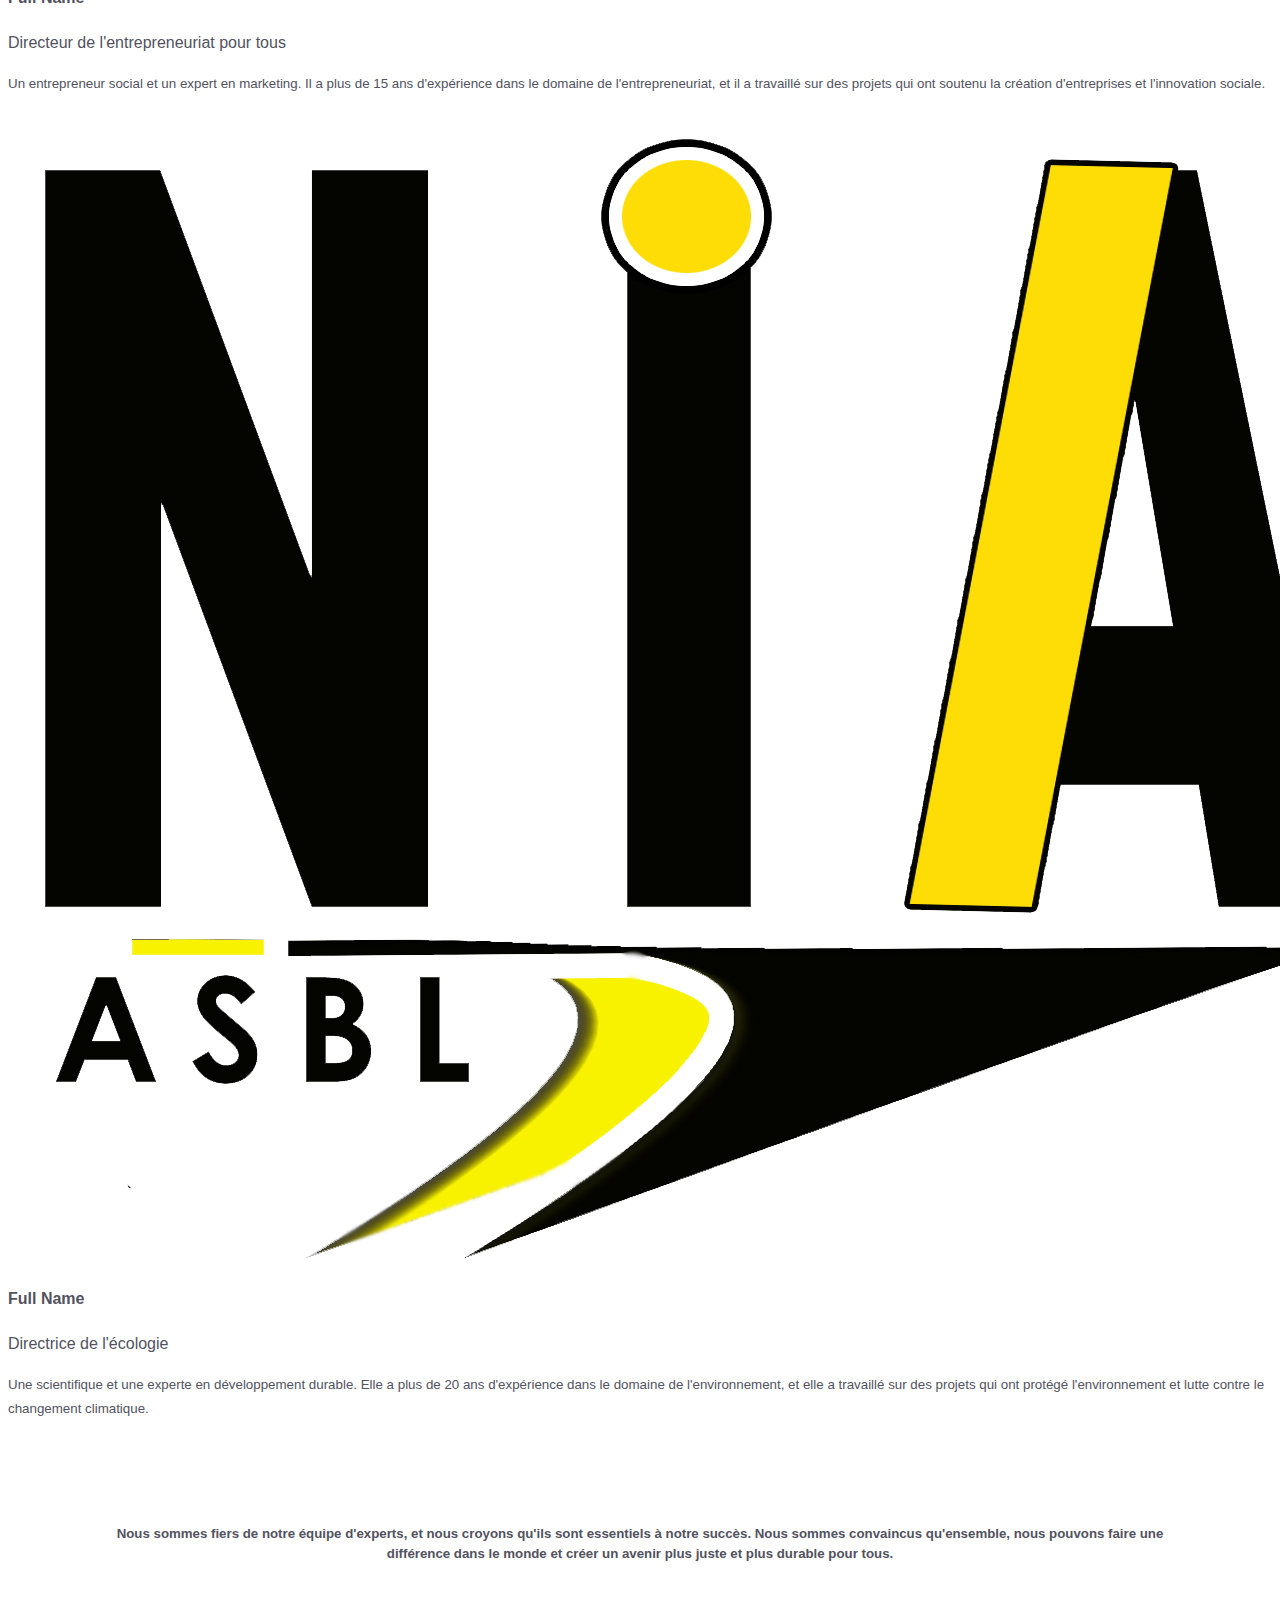
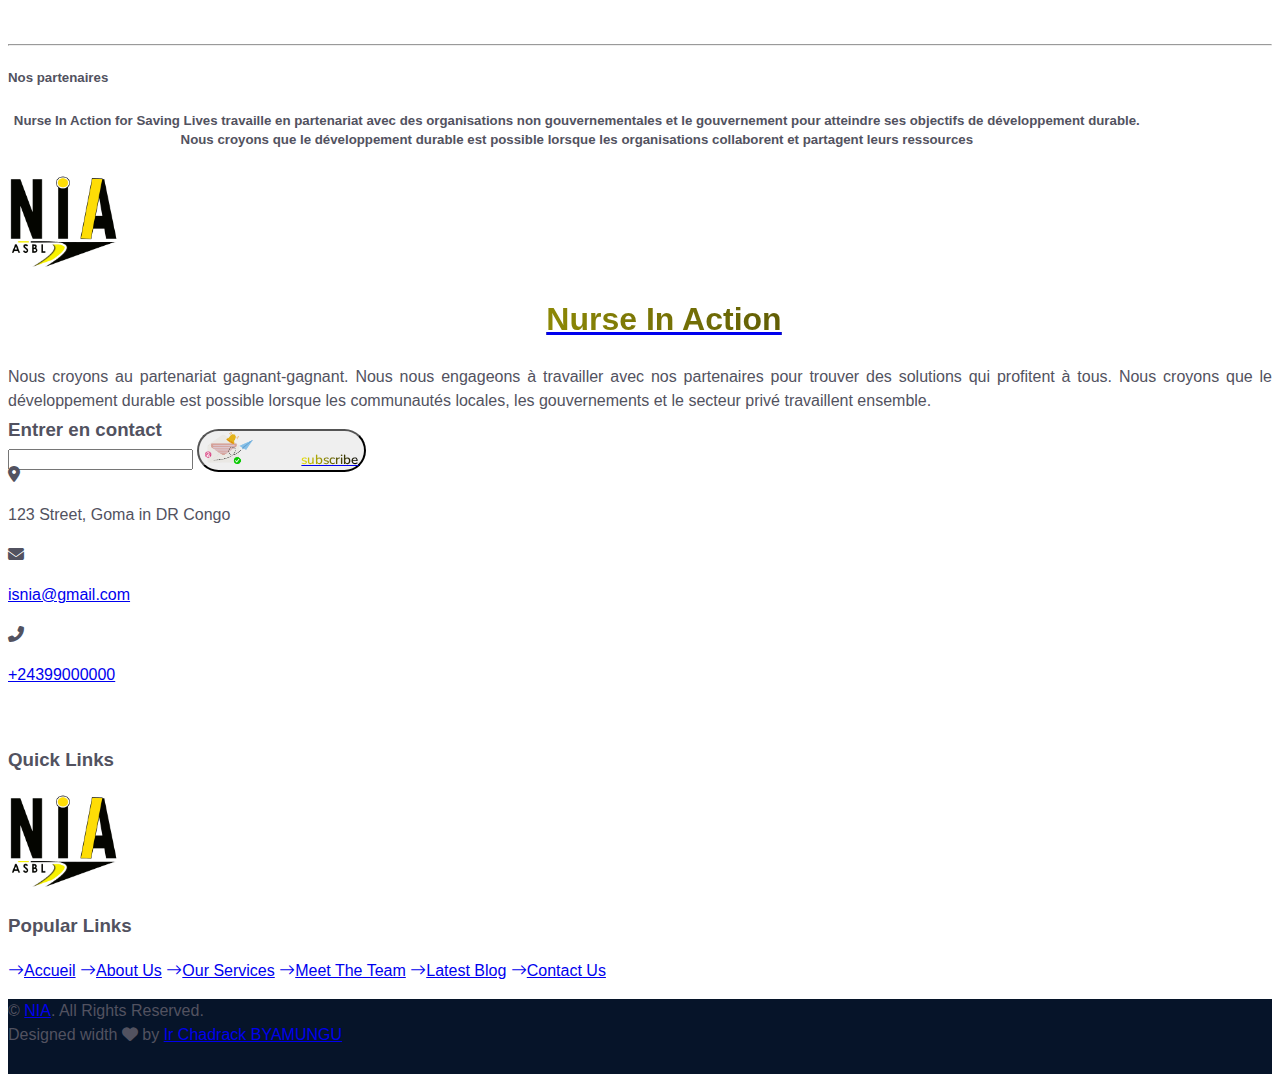
<file: team.html>
<!DOCTYPE html>
<html lang="en">

<head>
    <meta charset="utf-8">
    <title>About NIA</title>
    <meta content="width=device-width, initial-scale=1.0" name="viewport">
    <meta content="Free HTML Templates" name="keywords">
    <meta content="Free HTML Templates" name="description">

    <!-- Favicon -->
    <link href="img/favicon.ico" rel="icon">

    <!-- Google Web Fonts -->
    <link rel="preconnect" href="https://fonts.googleapis.com">
    <link rel="preconnect" href="https://fonts.gstatic.com" crossorigin>

    <link
        href="https://fonts.googleapis.com/css2?family=Nunito:wght@400;600;700;800&family=Rubik:wght@400;500;600;700&display=swap"
        rel="stylesheet">

    <!-- Icon Font Stylesheet -->
    <link rel="stylesheet" href="assets/css/fontawesome-free-6.4.2-web/css/all.css">
    <!-- <link href="https://cdnjs.cloudflare.com/ajax/libs/font-awesome/5.10.0/css/all.min.css" rel="stylesheet"> -->
    <link rel="stylesheet" href="assets/css/bootstrap-icons/bootstrap-icons.css">
    <!-- <link href="https://cdn.jsdelivr.net/npm/bootstrap-icons@1.4.1/font/bootstrap-icons.css" rel="stylesheet"> -->

    <!-- Libraries Stylesheet -->
    <link href="assets/lib/owlcarousel/assets/owl.carousel.min.css" rel="stylesheet">
    <link href="assets/lib/animate/animate.min.css" rel="stylesheet">

    <!-- Customized Bootstrap Stylesheet -->
    <link href="https://cdn.jsdelivr.net/npm/bootstrap@5.3.2/dist/css/bootstrap.min.css" rel="stylesheet" integrity="sha384-T3c6CoIi6uLrA9TneNEoa7RxnatzjcDSCmG1MXxSR1GAsXEV/Dwwykc2MPK8M2HN" crossorigin="anonymous">

    <!-- Template Stylesheet -->
    <link href="assets/css/style.css" rel="stylesheet">
</head>

<body>
    <!-- Spinner Start -->
    <div id="spinner"
        class="show bg-white position-fixed translate-middle w-100 vh-100 top-50 start-50 d-flex align-items-center justify-content-center">
        <div class="spinner">
        </div>
    </div>
    <!-- Spinner End -->


    <!-- Topbar Start -->
    <div class="container-fluid bg-secondary px-5 d-none d-lg-block">
        <div class="row gx-0">
            <div class="col-lg-8 text-center text-lg-start mb-2 mb-lg-0">
                <div class="d-inline-flex align-items-center" style="height: 45px;">
                    <small class="me-3 text-light"><i class="fa fa-map-marker-alt me-2"></i>253, Goma in DR
                        Congo</small>
                    <small class="me-3 text-light"><i class="fa fa-phone-alt me-2"></i>+243 99 00000000</small>
                    <small class="text-light"><i class="fa fa-envelope-open me-2"></i>isnia@gmail.com</small>
                </div>
            </div>
            <div class="col-lg-4 text-center text-lg-end">
                <div class="d-inline-flex align-items-center" style="height: 45px;">
                    <a class="btn btn-sm btn-outline-light btn-sm-square rounded-circle me-2" href=""><i
                            class="fab fa-twitter fw-normal"></i></a>
                    <a class="btn btn-sm btn-outline-light btn-sm-square rounded-circle me-2" href=""><i
                            class="fab fa-facebook-f fw-normal"></i></a>
                    <a class="btn btn-sm btn-outline-light btn-sm-square rounded-circle me-2" href=""><i
                            class="fab fa-linkedin-in fw-normal"></i></a>
                    <a class="btn btn-sm btn-outline-light btn-sm-square rounded-circle me-2" href=""><i
                            class="fab fa-instagram fw-normal"></i></a>
                    <a class="btn btn-sm btn-outline-light btn-sm-square rounded-circle" href=""><i
                            class="fab fa-youtube fw-normal"></i></a>
                </div>
            </div>
        </div>
    </div>
    <!-- Topbar End -->


    <!-- Navbar & Carousel Start -->
    <div class="container-fluid position-relative p-0">
        <nav class="navbar navbar-expand-lg navbar-dark px-5 py-3 py-lg-0">
            <div class="header" style="display: flex;">
                <a href="index.html" class="navbar-brand p-0">
                    <div class="logo">
                        <img src="assets/img/media/logo.png" alt="">
                        <h1 class="m-0">
                            Nurse In Action
                        </h1>
                    </div>
                </a>
                <button class="navbar-toggler" type="button" data-bs-toggle="collapse" data-bs-target="#navbarCollapse">
                    <span class="fa fa-bars"></span>
                </button>
            </div>
            <div class="collapse navbar-collapse" id="navbarCollapse">
                <div class="navbar-nav ms-auto py-0">
                    <a href="index.html" class="nav-item nav-link">Accueil</a>
                    <a href="about.html" class="nav-item nav-link active">Appropos</a>
                    <a href="service.html" class="nav-item nav-link">Services</a>
                    <div class="nav-item dropdown">
                        <a href="#" class="nav-link dropdown-toggle" data-bs-toggle="dropdown">Startup</a>
                        <div class="dropdown-menu m-0">
                            <a href="blog.html" class="dropdown-item">Blog </a>
                            <a href="detail.html" class="dropdown-item">Activités</a>
                        </div>
                    </div>
                    <div class="nav-item dropdown">
                        <a href="#" class="nav-link dropdown-toggle active" data-bs-toggle="dropdown">Nos programmes</a>
                        <div class="dropdown-menu m-0">
                            <a href="price.html" class="dropdown-item">price</a>
                            <a href="feature.html" class="dropdown-item">feature</a>
                            <a href="testimonial.html" class="dropdown-item">testimonial</a>
                        </div>
                    </div>
                    <a href="contact.html" class="nav-item nav-link">Nous contacter</a>
                </div>
                <div class="nav-item">
                    <a class="nav-item nav-link" href="admin/pages-login.html">
                        <i class="fa fa-sign-in-alt"></i> Sign In Now
                    </a>
                </div>
            </div>
        </nav>

        <div class="container-fluid bg-dark py-5 bg-header" style="height: 100vh;">
            <div class="row py-5">
                <div class="pt-lg-5 mt-lg-5 about-home">
                    <div class="section-heading heading-left sal-animate" data-sal="slide-right"
                        data-sal-duration="1000" data-sal-delay="300">
                        <h1 class="title text-white" style="font-family: 'Times New Roman', Times, serif;">Team members
                        </h1>
                        <p class="mb-4 text-white">Nurse In Action for Saving Lives est une agence de développement qui
                            vise à promouvoir la santé, la croissance économique et l'inclusion sociale. Il est destiné
                            à un public large, notamment les professionnels de la santé, les entrepreneurs, les jeunes
                            talents et les personnes intéressées par le développement durable.</p>
                    </div>
                    <div class="section-heading heading-left sal-animate" data-sal="slide-right"
                        data-sal-duration="1000" data-sal-delay="300">
                        <img src="assets/img/media/banner-thumb-1.png" alt="">
                    </div>
                </div>
            </div>
        </div>
    </div>
    <!-- Navbar End -->


    <!-- Full Screen Search Start -->
    <div class="modal fade" id="searchModal" tabindex="-1">
        <div class="modal-dialog modal-fullscreen">
            <div class="modal-content" style="background: rgba(9, 30, 62, .7);">
                <div class="modal-header border-0">
                    <button type="button" class="btn bg-white btn-close" data-bs-dismiss="modal"
                        aria-label="Close"></button>
                </div>
                <div class="modal-body d-flex align-items-center justify-content-center">
                    <div class="input-group" style="max-width: 600px;">
                        <input type="text" class="form-control bg-transparent border-primary p-3"
                            placeholder="Type search keyword">
                        <button class="btn btn-primary px-4"><i class="bi bi-search"></i></button>
                    </div>
                </div>
            </div>
        </div>
    </div>
    <!-- Full Screen Search End -->

    <!-- Team Start -->
    <div class="container-fluid py-5 wow fadeInUp" data-wow-delay="0.1s">
        <div class="container py-5">
            <div class="section-title text-center position-relative pb-3 mb-5 mx-auto" style="max-width: 90%;">
                <h5 class="fw-bold text-primary text-uppercase">Présentation de notre équipe d'experts</h5>
                <h5 class="mb-0">Nurse In Action for Saving Lives est une agence de développement qui s'appuie sur une
                    équipe d'experts qualifiés et expérimentés. Nos équipes sont composées de professionnels de la
                    santé, des affaires, de l'éducation, de l'innovation technologique, de l'environnement et du
                    développement. Nous avons les compétences et l'expertise nécessaires pour mener à bien des projets
                    de développement durable complexes.</h5>
            </div>
            <div class="row g-5">
                <div class="col-lg-4 wow slideInUp" data-wow-delay="0.3s">
                    <div class="team-item bg-light rounded overflow-hidden">
                        <div class="team-img position-relative overflow-hidden" style="border-radius: 50%;">
                            <img class="img-fluid w-100" src="assets/img/media/logo.png" alt="">
                            <div class="team-social">
                                <a class="btn btn-lg btn-primary btn-lg-square rounded" href="">
                                    <i class="fab fa-twitter fw-normal"></i></a>
                                <a class="btn btn-lg btn-primary btn-lg-square rounded" href="">
                                    <i class="fab fa-facebook-f fw-normal"></i></a>
                                <a class="btn btn-lg btn-primary btn-lg-square rounded" href="">
                                    <i class="fab fa-instagram fw-normal"></i></a>
                                <a class="btn btn-lg btn-primary btn-lg-square rounded" href="">
                                    <i class="fab fa-linkedin-in fw-normal"></i></a>
                            </div>
                        </div>
                        <div class="text-center py-4">
                            <h4 class="text-primary">Name team</h4>
                            <p class="text-dark m-0">Fondateur et coordonateur de Nurse In Action for Saving Lives</p>
                            <span><small>Un infirmier et un entrepreneur expérimenté. Il a plus de 8 ans d'expérience
                                    dans le domaine du développement durable, et IL a travaillé avec des communautés
                                    dans le monde rural et urbain pour améliorer la santé, la croissance économique, la
                                    formation et l'accompagnement des jeunes talentueux, l'entrepreneuriat pour tous et
                                    l'écologie.</small></span>
                        </div>
                    </div>
                </div>
                <div class="col-lg-4 wow slideInUp" data-wow-delay="0.6s">
                    <div class="team-item bg-light rounded overflow-hidden">
                        <div class="team-img position-relative overflow-hidden" style="border-radius: 50%;">
                            <img class="img-fluid w-100" src="assets/img/media/logo.png" alt="">
                            <div class="team-social">
                                <a class="btn btn-lg btn-primary btn-lg-square rounded" href=""><i
                                        class="fab fa-twitter fw-normal"></i></a>
                                <a class="btn btn-lg btn-primary btn-lg-square rounded" href=""><i
                                        class="fab fa-facebook-f fw-normal"></i></a>
                                <a class="btn btn-lg btn-primary btn-lg-square rounded" href=""><i
                                        class="fab fa-instagram fw-normal"></i></a>
                                <a class="btn btn-lg btn-primary btn-lg-square rounded" href=""><i
                                        class="fab fa-linkedin-in fw-normal"></i></a>
                            </div>
                        </div>
                        <div class="text-center py-4">
                            <h4 class="text-primary">Full Name</h4>
                            <p class="text-dark m-0">Directeur des opérations</p>
                            <span><small>Directeur des opérations, est un économiste et un entrepreneur social. Il a
                                    plus de 15 ans d'expérience dans le domaine du développement économique, et il a
                                    travaillé sur des projets qui ont créé des emplois et réduit la pauvreté dans des
                                    communautés vulnérables.</small></span>
                        </div>
                    </div>
                </div>
                <div class="col-lg-4 wow slideInUp" data-wow-delay="0.9s">
                    <div class="team-item bg-light rounded overflow-hidden">
                        <div class="team-img position-relative overflow-hidden" style="border-radius: 50%;">
                            <img class="img-fluid w-100" src="assets/img/media/logo.png" alt="">
                            <div class="team-social">
                                <a class="btn btn-lg btn-primary btn-lg-square rounded" href=""><i
                                        class="fab fa-twitter fw-normal"></i></a>
                                <a class="btn btn-lg btn-primary btn-lg-square rounded" href=""><i
                                        class="fab fa-facebook-f fw-normal"></i></a>
                                <a class="btn btn-lg btn-primary btn-lg-square rounded" href=""><i
                                        class="fab fa-instagram fw-normal"></i></a>
                                <a class="btn btn-lg btn-primary btn-lg-square rounded" href=""><i
                                        class="fab fa-linkedin-in fw-normal"></i></a>
                            </div>
                        </div>
                        <div class="text-center py-4">
                            <h4 class="text-primary">Full Name</h4>
                            <p class="text-dark m-0">Directrice de la formation et de l'accompagnement</p>
                            <span><small>Directrice de la formation et de l'accompagnement des jeunes talentueux, est
                                    une éducatrice et une formatrice expérimentée. Elle a plus de 10 ans d'expérience
                                    dans le domaine de la formation professionnelle, et elle a travaillé sur des
                                    programmes qui ont aidé les jeunes à développer leurs compétences et à réaliser
                                    leurs objectifs.</small></span>
                        </div>
                    </div>
                </div>
            </div>
            <br>
            <hr class="text-info"> <br>
            <div class="row g-5">
                <div class="col-lg-4 wow slideInUp" data-wow-delay="0.3s">
                    <div class="team-item bg-light rounded overflow-hidden">
                        <div class="team-img position-relative overflow-hidden" style="border-radius: 50%;">
                            <img class="img-fluid w-100" src="assets/img/media/logo.png" alt="">
                            <div class="team-social">
                                <a class="btn btn-lg btn-primary btn-lg-square rounded" href="">
                                    <i class="fab fa-twitter fw-normal"></i></a>
                                <a class="btn btn-lg btn-primary btn-lg-square rounded" href="">
                                    <i class="fab fa-facebook-f fw-normal"></i></a>
                                <a class="btn btn-lg btn-primary btn-lg-square rounded" href="">
                                    <i class="fab fa-instagram fw-normal"></i></a>
                                <a class="btn btn-lg btn-primary btn-lg-square rounded" href="">
                                    <i class="fab fa-linkedin-in fw-normal"></i></a>
                            </div>
                        </div>
                        <div class="text-center py-4">
                            <h4 class="text-primary">Chadrack BYAMUNGU </h4>
                            <p class="m-0 text-dark">Fresponsable de la communication et de la technologie et du web
                                design</p>
                            <span><small> Il est un expert en communication numérique, en développement web et en
                                    marketing numérique. Il a travaillé avec des organisations locales et
                                    internationnales pour les aider à communiquer leurs messages et à atteindre leurs
                                    objectifs.</small></span>
                        </div>
                    </div>
                </div>
                <div class="col-lg-4 wow slideInUp" data-wow-delay="0.6s">
                    <div class="team-item bg-light rounded overflow-hidden">
                        <div class="team-img position-relative overflow-hidden" style="border-radius: 50%;">
                            <img class="img-fluid w-100" src="assets/img/media/logo.png" alt="">
                            <div class="team-social">
                                <a class="btn btn-lg btn-primary btn-lg-square rounded" href=""><i
                                        class="fab fa-twitter fw-normal"></i></a>
                                <a class="btn btn-lg btn-primary btn-lg-square rounded" href=""><i
                                        class="fab fa-facebook-f fw-normal"></i></a>
                                <a class="btn btn-lg btn-primary btn-lg-square rounded" href=""><i
                                        class="fab fa-instagram fw-normal"></i></a>
                                <a class="btn btn-lg btn-primary btn-lg-square rounded" href=""><i
                                        class="fab fa-linkedin-in fw-normal"></i></a>
                            </div>
                        </div>
                        <div class="text-center py-4">
                            <h4 class="text-primary">Full Name</h4>
                            <p class="text-uppercase m-0">Directeur de l'entrepreneuriat pour tous</p>
                            <span><small>Un entrepreneur social et un expert en marketing. Il a plus de 15 ans
                                    d'expérience dans le domaine de l'entrepreneuriat, et il a travaillé sur des projets
                                    qui ont soutenu la création d'entreprises et l'innovation sociale.</small></span>
                        </div>
                    </div>
                </div>
                <div class="col-lg-4 wow slideInUp" data-wow-delay="0.9s">
                    <div class="team-item bg-light rounded overflow-hidden">
                        <div class="team-img position-relative overflow-hidden" style="border-radius: 50%;">
                            <img class="img-fluid w-100" src="assets/img/media/logo.png" alt="">
                            <div class="team-social">
                                <a class="btn btn-lg btn-primary btn-lg-square rounded" href=""><i
                                        class="fab fa-twitter fw-normal"></i></a>
                                <a class="btn btn-lg btn-primary btn-lg-square rounded" href=""><i
                                        class="fab fa-facebook-f fw-normal"></i></a>
                                <a class="btn btn-lg btn-primary btn-lg-square rounded" href=""><i
                                        class="fab fa-instagram fw-normal"></i></a>
                                <a class="btn btn-lg btn-primary btn-lg-square rounded" href=""><i
                                        class="fab fa-linkedin-in fw-normal"></i></a>
                            </div>
                        </div>
                        <div class="text-center py-4">
                            <h4 class="text-primary">Full Name</h4>
                            <p class="text-uppercase m-0">Directrice de l'écologie</p>
                            <span><small>Une scientifique et une experte en développement durable. Elle a plus de 20 ans
                                    d'expérience dans le domaine de l'environnement, et elle a travaillé sur des projets
                                    qui ont protégé l'environnement et lutte contre le changement
                                    climatique.</small></span>
                        </div>
                    </div>
                </div>
            </div> <br>
            <h5 class="m-0 text-dark" style="margin: 5rem; text-align: center;">Nous sommes fiers de notre équipe
                d'experts, et nous croyons qu'ils sont essentiels à notre succès. Nous sommes convaincus qu'ensemble,
                nous pouvons faire une différence dans le monde et créer un avenir plus juste et plus durable pour tous.
            </h5>
            <hr>
        </div>
    </div>
    <!-- Team End -->

    <div class="container-fluid py-5 wow fadeInUp" data-wow-delay="0.1s">
        <div class="container py-5 mb-5">
            <div class="section-title text-center position-relative pb-3 mb-5 mx-auto" style="max-width: 90%;">
                <h5 class="fw-bold text-primary text-uppercase">Nos partenaires</h5>
                <h5 class="mb-0" align="center">Nurse In Action for Saving Lives travaille en partenariat avec des
                    organisations non gouvernementales et le gouvernement pour atteindre ses objectifs de développement
                    durable. <br> Nous croyons que le développement durable est possible lorsque les organisations
                    collaborent et partagent leurs ressources</h5>
            </div>
            <div class="bg-white">
                <style>
                    .vendor-carousel img {
                        width: 50%;
                        height: 50%;
                    }
                </style>
                <div class="owl-carousel vendor-carousel">
                    <img src="assets/img/media/elite/logo.ico" alt="">
                    <img src="assets/img/media/elite/client-2.png" alt="">
                    <img src="assets/img/media/elite/logo.png" alt="">
                    <img src="assets/img/media/elite/client-3.png" alt="">
                    <img src="assets/img/media/elite/logo1.webp" alt="">
                    <img src="assets/img/media/elite/client-5.png" alt="">
                    <img src="assets/img/media/elite/logowhite.svg" alt="">
                    <img src="assets/img/media/elite/client-7.png" alt="">
                </div>
            </div>
        </div>
    </div>
    <!-- Vendor End -->


    <!-- Footer Start -->
    <div class="container-fluid bg-dark text-light mt-5 wow fadeInUp" data-wow-delay="0.1s">
        <div class="container">
            <div class="row gx-5">
                <div class="col-lg-4 col-md-6 footer-about">
                    <div class="d-flex flex-column align-items-center justify-content-center text-center h-100 p-4">
                        <a href="index.html" class="navbar-brand p-0">
                            <div class="logo">
                                <img src="assets/img/media/logo.png" alt="">
                                <h1 class="m-0">
                                    Nurse In Action
                                </h1>
                            </div>
                        </a>
                        <p class="mt-3 mb-4" align="justify">
                            Nous croyons au partenariat gagnant-gagnant. Nous nous engageons à travailler avec nos
                            partenaires pour trouver des solutions qui profitent à tous. Nous croyons que le
                            développement durable est possible lorsque les communautés locales, les gouvernements et le
                            secteur privé travaillent ensemble.
                        </p>
                        <form action="">
                            <div class="input-group mb-3">
                                <input type="text" class="form-control bg-dark border-primary"
                                    aria-label="Dollar amount (with dot and two decimal places)">
                                <button class="btn btn-dark"><img style="width: 3rem;"
                                        src="assets/img/media/sending.PNG" alt=""><a
                                        href="mailto:ischadrack2@gmail.com"><span
                                            class="text-danger">subscribe</span></a></button>
                            </div>
                        </form>
                    </div>
                </div>
                <div class="col-lg-8 col-md-6">
                    <div class="row gx-5">
                        <div class="col-lg-4 col-md-12 pt-5 mb-5">
                            <div class="section-title section-title-sm position-relative pb-3 mb-4">
                                <h3 class="text-light mb-0">Entrer en contact</h3>
                            </div>
                            <div class="d-flex mb-2">
                                <i class="fa fa-map-marker-alt text-primary me-2"></i>
                                <p class="mb-0">123 Street, Goma in DR Congo</p>
                            </div>
                            <div class="d-flex mb-2">
                                <i class="fa fa-envelope text-primary me-2"></i>
                                <p class="mb-0"><a href="mailto:ischadrack2@gmail.com">isnia@gmail.com</a></p>
                            </div>
                            <div class="d-flex mb-2">
                                <i class="fa fa-phone-alt text-primary me-2"></i>
                                <p class="mb-0">
                                    <a href="tel: +243991260718" data-wow-delay="0.9s">
                                        +24399000000
                                    </a>
                                </p>
                            </div>
                            <div class="d-flex mt-4">
                                <a class="btn btn-primary btn-square me-2" href="#"><i
                                        class="fab fa-twitter fw-normal"></i></a>
                                <a class="btn btn-primary btn-square me-2" href="#"><i
                                        class="fab fa-facebook-f fw-normal"></i></a>
                                <a class="btn btn-primary btn-square me-2" href="#"><i
                                        class="fab fa-linkedin-in fw-normal"></i></a>
                                <a class="btn btn-primary btn-square" href="#"><i
                                        class="fab fa-instagram fw-normal"></i></a>
                            </div>
                        </div>
                        <div class="col-lg-4 col-md-12 pt-0 pt-lg-5 mb-5">
                            <div class="section-title section-title-sm position-relative pb-3 mb-4">
                                <h3 class="text-light mb-0">Quick Links</h3>
                            </div>
                            <div class="logo">
                                <img src="assets/img/media/logo.png" alt="">
                            </div>
                        </div>
                        <div class="col-lg-4 col-md-12 pt-0 pt-lg-5 mb-5">
                            <div class="section-title section-title-sm position-relative pb-3 mb-4">
                                <h3 class="text-light mb-0">Popular Links</h3>
                            </div>
                            <div class="link-animated d-flex flex-column justify-content-start">
                                <a class="text-light mb-2" href="index.html"><i
                                        class="bi bi-arrow-right text-primary me-2"></i>Accueil</a>
                                <a class="text-light mb-2" href="about.html"><i
                                        class="bi bi-arrow-right text-primary me-2"></i>About Us</a>
                                <a class="text-light mb-2" href="service.html"><i
                                        class="bi bi-arrow-right text-primary me-2"></i>Our Services</a>
                                <a class="text-light mb-2" href="team.html"><i
                                        class="bi bi-arrow-right text-primary me-2"></i>Meet The Team</a>
                                <a class="text-light mb-2" href="blog.html"><i
                                        class="bi bi-arrow-right text-primary me-2"></i>Latest Blog</a>
                                <a class="text-light" href="c"><i
                                        class="bi bi-arrow-right text-primary me-2"></i>Contact Us</a>
                            </div>
                        </div>
                    </div>
                </div>
            </div>
        </div>
    </div>
    <div class="container-fluid text-info" style="background: #061429;">
        <div class="container text-center">
            <div class="row justify-content-end">
                <div class="col-lg-8 col-md-6">
                    <div class="d-flex align-items-center justify-content-center" style="height: 75px;">
                        <p class="mb-0">&copy; <a class="text-info border-bottom"
                                href="http://127.0.0.1:5501/index.html">NIA</a>. All
                            Rights Reserved. <br>

                            <!--/*** This template is free as long as you keep the footer author’s credit link/attribution link/backlink. If you'd like to use the template without the footer author’s credit link/attribution link/backlink, you can purchase the Credit Removal License from "https://htmlcodex.com/credit-removal". Thank you for your support. ***/-->
                            Designed width <i class="fa fa-heart text-danger"></i> by <a class="text-info border-bottom"
                                href="https://eltechcodex.com">Ir Chadrack BYAMUNGU</a>
                        </p>
                    </div>
                </div>
            </div>
        </div>
    </div>
    <!-- Footer End -->


    <!-- Back to Top -->
    <a href="#" class="btn btn-lg btn-primary btn-lg-square rounded back-to-top"><i class="bi bi-arrow-up"></i></a>


    <!-- JavaScript Libraries -->    
    <script src="https://cdn.jsdelivr.net/npm/bootstrap@5.3.2/dist/js/bootstrap.bundle.min.js" integrity="sha384-C6RzsynM9kWDrMNeT87bh95OGNyZPhcTNXj1NW7RuBCsyN/o0jlpcV8Qyq46cDfL" crossorigin="anonymous"></script>    <script src="assets/lib/wow/wow.min.js"></script>
    <script src="assets/lib/wow/wow.min.js"></script>
    <script src="assets/lib/easing/easing.min.js"></script>
    <script src="assets/lib/waypoints/waypoints.min.js"></script>
    <script src="assets/lib/counterup/counterup.min.js"></script>
    <script src="assets/lib/owlcarousel/owl.carousel.min.js"></script>

    <!-- Template Javascript -->
    <script src="assets/js/main.js"></script>
</body>

</html>
</file>
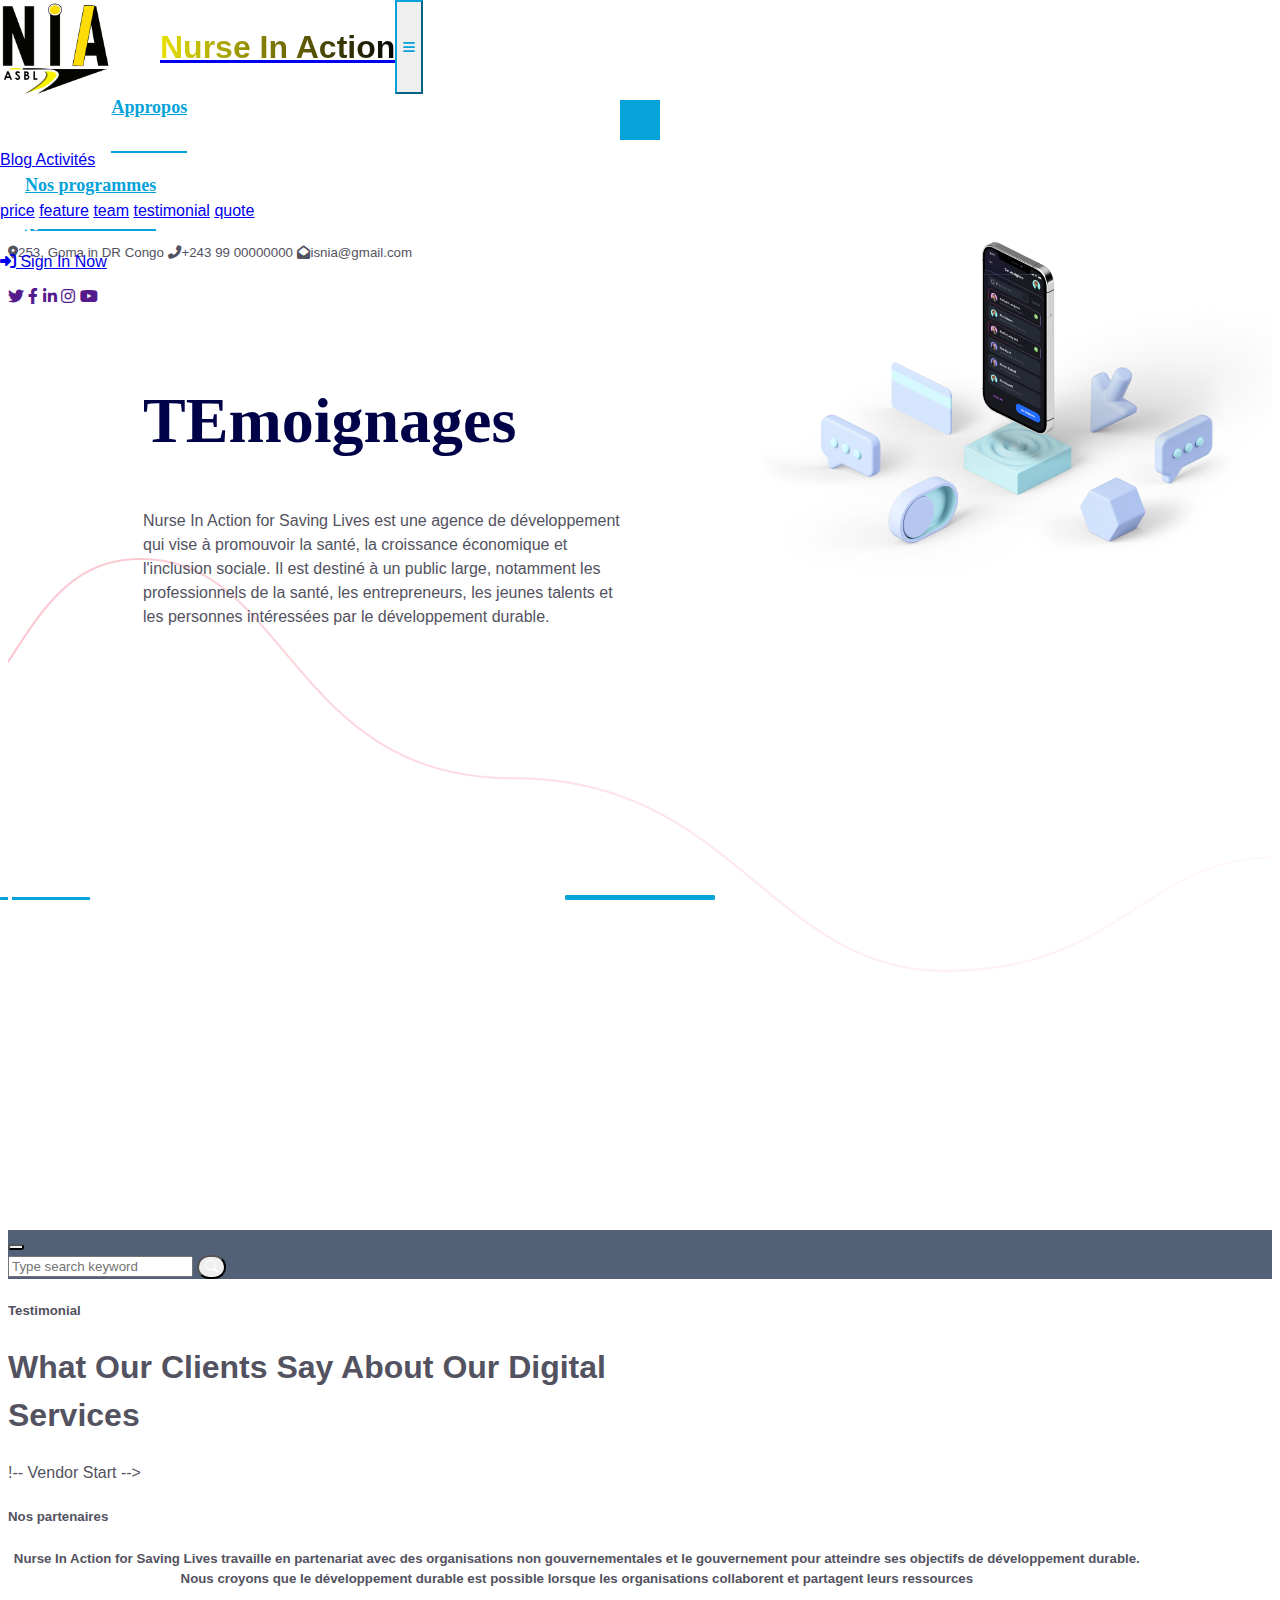
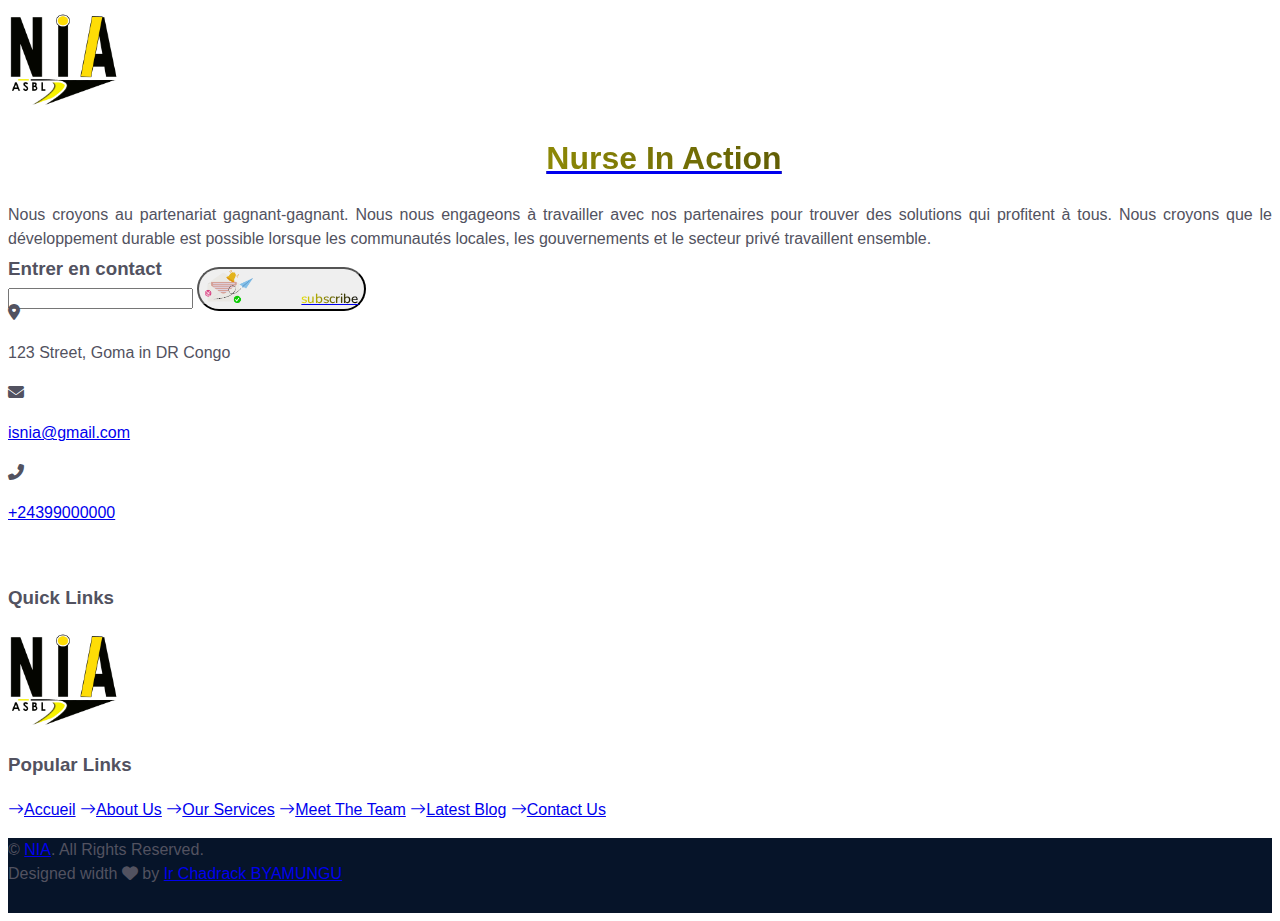
<file: testimonial.html>
<!DOCTYPE html>
<html lang="en">

<head>
    <meta charset="utf-8">
    <title>About NIA</title>
    <meta content="width=device-width, initial-scale=1.0" name="viewport">
    <meta content="Free HTML Templates" name="keywords">
    <meta content="Free HTML Templates" name="description">

    <!-- Favicon -->
    <link href="img/favicon.ico" rel="icon">

    <!-- Google Web Fonts -->
    <link rel="preconnect" href="https://fonts.googleapis.com">
    <link rel="preconnect" href="https://fonts.gstatic.com" crossorigin>

    <link
        href="https://fonts.googleapis.com/css2?family=Nunito:wght@400;600;700;800&family=Rubik:wght@400;500;600;700&display=swap"
        rel="stylesheet">

    <!-- Icon Font Stylesheet -->
    <link rel="stylesheet" href="assets/css/fontawesome-free-6.4.2-web/css/all.css">
    <!-- <link href="https://cdnjs.cloudflare.com/ajax/libs/font-awesome/5.10.0/css/all.min.css" rel="stylesheet"> -->
    <link rel="stylesheet" href="assets/css/bootstrap-icons/bootstrap-icons.css">
    <!-- <link href="https://cdn.jsdelivr.net/npm/bootstrap-icons@1.4.1/font/bootstrap-icons.css" rel="stylesheet"> -->

    <!-- Libraries Stylesheet -->
    <link href="assets/lib/owlcarousel/assets/owl.carousel.min.css" rel="stylesheet">
    <link href="assets/lib/animate/animate.min.css" rel="stylesheet">

    <!-- Customized Bootstrap Stylesheet -->
    <link href="https://cdn.jsdelivr.net/npm/bootstrap@5.3.2/dist/css/bootstrap.min.css" rel="stylesheet" integrity="sha384-T3c6CoIi6uLrA9TneNEoa7RxnatzjcDSCmG1MXxSR1GAsXEV/Dwwykc2MPK8M2HN" crossorigin="anonymous">

    <!-- Template Stylesheet -->
    <link href="assets/css/style.css" rel="stylesheet">
</head>

<body>
    <!-- Spinner Start -->
    <div id="spinner"
        class="show bg-white position-fixed translate-middle w-100 vh-100 top-50 start-50 d-flex align-items-center justify-content-center">
        <div class="spinner">
        </div>
    </div>
    <!-- Spinner End -->


    <!-- Topbar Start -->
    <div class="container-fluid bg-secondary px-5 d-none d-lg-block">
        <div class="row gx-0">
            <div class="col-lg-8 text-center text-lg-start mb-2 mb-lg-0">
                <div class="d-inline-flex align-items-center" style="height: 45px;">
                    <small class="me-3 text-light"><i class="fa fa-map-marker-alt me-2"></i>253, Goma in DR
                        Congo</small>
                    <small class="me-3 text-light"><i class="fa fa-phone-alt me-2"></i>+243 99 00000000</small>
                    <small class="text-light"><i class="fa fa-envelope-open me-2"></i>isnia@gmail.com</small>
                </div>
            </div>
            <div class="col-lg-4 text-center text-lg-end">
                <div class="d-inline-flex align-items-center" style="height: 45px;">
                    <a class="btn btn-sm btn-outline-light btn-sm-square rounded-circle me-2" href=""><i
                            class="fab fa-twitter fw-normal"></i></a>
                    <a class="btn btn-sm btn-outline-light btn-sm-square rounded-circle me-2" href=""><i
                            class="fab fa-facebook-f fw-normal"></i></a>
                    <a class="btn btn-sm btn-outline-light btn-sm-square rounded-circle me-2" href=""><i
                            class="fab fa-linkedin-in fw-normal"></i></a>
                    <a class="btn btn-sm btn-outline-light btn-sm-square rounded-circle me-2" href=""><i
                            class="fab fa-instagram fw-normal"></i></a>
                    <a class="btn btn-sm btn-outline-light btn-sm-square rounded-circle" href=""><i
                            class="fab fa-youtube fw-normal"></i></a>
                </div>
            </div>
        </div>
    </div>
    <!-- Topbar End -->


    <!-- Navbar & Carousel Start -->
    <div class="container-fluid position-relative p-0">
        <nav class="navbar navbar-expand-lg navbar-dark px-5 py-3 py-lg-0">
            <div class="header" style="display: flex;">
                <a href="index.html" class="navbar-brand p-0">
                    <div class="logo">
                        <img src="assets/img/media/logo.png" alt="">
                        <h1 class="m-0">
                            Nurse In Action
                        </h1>
                    </div>
                </a>
                <button class="navbar-toggler" type="button" data-bs-toggle="collapse" data-bs-target="#navbarCollapse">
                    <span class="fa fa-bars"></span>
                </button>
            </div>
            <div class="collapse navbar-collapse" id="navbarCollapse">
                <div class="navbar-nav ms-auto py-0">
                    <a href="index.html" class="nav-item nav-link">Accueil</a>
                    <a href="about.html" class="nav-item nav-link active">Appropos</a>
                    <a href="service.html" class="nav-item nav-link">Services</a>
                    <div class="nav-item dropdown">
                        <a href="#" class="nav-link dropdown-toggle" data-bs-toggle="dropdown">Startup</a>
                        <div class="dropdown-menu m-0">
                            <a href="blog.html" class="dropdown-item">Blog </a>
                            <a href="detail.html" class="dropdown-item">Activités</a>
                        </div>
                    </div>
                    <div class="nav-item dropdown">
                        <a href="#" class="nav-link dropdown-toggle active" data-bs-toggle="dropdown">Nos programmes</a>
                        <div class="dropdown-menu m-0">
                            <a href="price.html" class="dropdown-item">price</a>
                            <a href="feature.html" class="dropdown-item">feature</a>
                            <a href="team.html" class="dropdown-item">team</a>
                            <a href="testimonial.html" class="dropdown-item">testimonial</a>
                            <a href="quote.html" class="dropdown-item">quote</a>
                        </div>
                    </div>
                    <a href="contact.html" class="nav-item nav-link">Nous contacter</a>
                </div>
                <div class="nav-item">
                    <a class="nav-item nav-link" href="admin/pages-login.html">
                        <i class="fa fa-sign-in-alt"></i> Sign In Now
                    </a>
                </div>
            </div>
        </nav>

        <div class="container-fluid bg-dark py-5 bg-header" style="height: 100vh;">
            <div class="row py-5">
                <div class="pt-lg-5 mt-lg-5 about-home">
                    <div class="section-heading heading-left sal-animate" data-sal="slide-right"
                        data-sal-duration="1000" data-sal-delay="300">
                        <h1 class="title text-white" style="font-family: 'Times New Roman', Times, serif;">TEmoignages</h1>
                        <p class="mb-4 text-white">Nurse In Action for Saving Lives est une agence de développement qui vise à promouvoir la santé, la croissance économique et l'inclusion sociale. Il est destiné à un public large, notamment les professionnels de la santé, les entrepreneurs, les jeunes talents et les personnes intéressées par le développement durable.</p>
                    </div>
                    <div class="section-heading heading-left sal-animate" data-sal="slide-right"
                        data-sal-duration="1000" data-sal-delay="300">
                        <img src="assets/img/media/banner-thumb-1.png" alt="">
                    </div>
                </div>
            </div>
        </div>
    </div>
    <!-- Navbar End -->


    <!-- Full Screen Search Start -->
    <div class="modal fade" id="searchModal" tabindex="-1">
        <div class="modal-dialog modal-fullscreen">
            <div class="modal-content" style="background: rgba(9, 30, 62, .7);">
                <div class="modal-header border-0">
                    <button type="button" class="btn bg-white btn-close" data-bs-dismiss="modal" aria-label="Close"></button>
                </div>
                <div class="modal-body d-flex align-items-center justify-content-center">
                    <div class="input-group" style="max-width: 600px;">
                        <input type="text" class="form-control bg-transparent border-primary p-3" placeholder="Type search keyword">
                        <button class="btn btn-primary px-4"><i class="bi bi-search"></i></button>
                    </div>
                </div>
            </div>
        </div>
    </div>
    <!-- Full Screen Search End -->


    <!-- Testimonial Start -->
    <div class="container-fluid py-5 wow fadeInUp" data-wow-delay="0.1s">
        <div class="container py-5">
            <div class="section-title text-center position-relative pb-3 mb-4 mx-auto" style="max-width: 600px;">
                <h5 class="fw-bold text-primary text-uppercase">Testimonial</h5>
                <h1 class="mb-0">What Our Clients Say About Our Digital Services</h1>
            </div>
            <div class="owl-carousel testimonial-carousel wow fadeInUp" data-wow-delay="0.6s">
                <div class="testimonial-item bg-light my-4">
                    <div class="d-flex align-items-center border-bottom pt-5 pb-4 px-5">
                        <img class="img-fluid rounded" src="img/testimonial-1.jpg" style="width: 60px; height: 60px;" >
                        <div class="ps-4">
                            <h4 class="text-primary mb-1">Client Name</h4>
                            <small class="text-uppercase">Profession</small>
                        </div>
                    </div>
                    <div class="pt-4 pb-5 px-5">
                        Dolor et eos labore, stet justo sed est sed. Diam sed sed dolor stet amet eirmod eos labore diam
                    </div>
                </div>
                <div class="testimonial-item bg-light my-4">
                    <div class="d-flex align-items-center border-bottom pt-5 pb-4 px-5">
                        <img class="img-fluid rounded" src="img/testimonial-2.jpg" style="width: 60px; height: 60px;" >
                        <div class="ps-4">
                            <h4 class="text-primary mb-1">Client Name</h4>
                            <small class="text-uppercase">Profession</small>
                        </div>
                    </div>
                    <div class="pt-4 pb-5 px-5">
                        Dolor et eos labore, stet justo sed est sed. Diam sed sed dolor stet amet eirmod eos labore diam
                    </div>
                </div>
                <div class="testimonial-item bg-light my-4">
                    <div class="d-flex align-items-center border-bottom pt-5 pb-4 px-5">
                        <img class="img-fluid rounded" src="img/testimonial-3.jpg" style="width: 60px; height: 60px;" >
                        <div class="ps-4">
                            <h4 class="text-primary mb-1">Client Name</h4>
                            <small class="text-uppercase">Profession</small>
                        </div>
                    </div>
                    <div class="pt-4 pb-5 px-5">
                        Dolor et eos labore, stet justo sed est sed. Diam sed sed dolor stet amet eirmod eos labore diam
                    </div>
                </div>
                <div class="testimonial-item bg-light my-4">
                    <div class="d-flex align-items-center border-bottom pt-5 pb-4 px-5">
                        <img class="img-fluid rounded" src="img/testimonial-4.jpg" style="width: 60px; height: 60px;" >
                        <div class="ps-4">
                            <h4 class="text-primary mb-1">Client Name</h4>
                            <small class="text-uppercase">Profession</small>
                        </div>
                    </div>
                    <div class="pt-4 pb-5 px-5">
                        Dolor et eos labore, stet justo sed est sed. Diam sed sed dolor stet amet eirmod eos labore diam
                    </div>
                </div>
            </div>
        </div>
    </div>
    <!-- Testimonial End -->

    !-- Vendor Start -->
    <div class="container-fluid py-5 wow fadeInUp" data-wow-delay="0.1s">
        <div class="container py-5 mb-5">
            <div class="section-title text-center position-relative pb-3 mb-5 mx-auto" style="max-width: 90%;">
                <h5 class="fw-bold text-primary text-uppercase">Nos partenaires</h5>
                <h5 class="mb-0" align="center">Nurse In Action for Saving Lives travaille en partenariat avec des
                    organisations non gouvernementales et le gouvernement pour atteindre ses objectifs de développement
                    durable. <br> Nous croyons que le développement durable est possible lorsque les organisations
                    collaborent et partagent leurs ressources</h5>
            </div>
            <div class="bg-white">
                <style>
                    .vendor-carousel img {
                        width: 50%;
                        height: 50%;
                    }
                </style>
                <div class="owl-carousel vendor-carousel">
                    <img src="assets/img/media/elite/logo.ico" alt="">
                    <img src="assets/img/media/elite/client-2.png" alt="">
                    <img src="assets/img/media/elite/logo.png" alt="">
                    <img src="assets/img/media/elite/client-3.png" alt="">
                    <img src="assets/img/media/elite/logo1.webp" alt="">
                    <img src="assets/img/media/elite/client-5.png" alt="">
                    <img src="assets/img/media/elite/logowhite.svg" alt="">
                    <img src="assets/img/media/elite/client-7.png" alt="">
                </div>
            </div>
        </div>
    </div>
    <!-- Vendor End -->


    <!-- Footer Start -->
    <div class="container-fluid bg-dark text-light mt-5 wow fadeInUp" data-wow-delay="0.1s">
        <div class="container">
            <div class="row gx-5">
                <div class="col-lg-4 col-md-6 footer-about">
                    <div class="d-flex flex-column align-items-center justify-content-center text-center h-100 p-4">
                        <a href="index.html" class="navbar-brand p-0">
                            <div class="logo">
                                <img src="assets/img/media/logo.png" alt="">
                                <h1 class="m-0">
                                    Nurse In Action
                                </h1>
                            </div>
                        </a>
                        <p class="mt-3 mb-4" align="justify">
                            Nous croyons au partenariat gagnant-gagnant. Nous nous engageons à travailler avec nos
                            partenaires pour trouver des solutions qui profitent à tous. Nous croyons que le
                            développement durable est possible lorsque les communautés locales, les gouvernements et le
                            secteur privé travaillent ensemble.
                        </p>
                        <form action="">
                            <div class="input-group mb-3">
                                <input type="text" class="form-control bg-dark border-primary"
                                    aria-label="Dollar amount (with dot and two decimal places)">
                                <button class="btn btn-dark"><img style="width: 3rem;"
                                        src="assets/img/media/sending.PNG" alt=""><a
                                        href="mailto:ischadrack2@gmail.com"><span
                                            class="text-danger">subscribe</span></a></button>
                            </div>
                        </form>
                    </div>
                </div>
                <div class="col-lg-8 col-md-6">
                    <div class="row gx-5">
                        <div class="col-lg-4 col-md-12 pt-5 mb-5">
                            <div class="section-title section-title-sm position-relative pb-3 mb-4">
                                <h3 class="text-light mb-0">Entrer en contact</h3>
                            </div>
                            <div class="d-flex mb-2">
                                <i class="fa fa-map-marker-alt text-primary me-2"></i>
                                <p class="mb-0">123 Street, Goma in DR Congo</p>
                            </div>
                            <div class="d-flex mb-2">
                                <i class="fa fa-envelope text-primary me-2"></i>
                                <p class="mb-0"><a href="mailto:ischadrack2@gmail.com">isnia@gmail.com</a></p>
                            </div>
                            <div class="d-flex mb-2">
                                <i class="fa fa-phone-alt text-primary me-2"></i>
                                <p class="mb-0">
                                    <a href="tel: +243991260718" data-wow-delay="0.9s">
                                        +24399000000
                                    </a>
                                </p>
                            </div>
                            <div class="d-flex mt-4">
                                <a class="btn btn-primary btn-square me-2" href="#"><i
                                        class="fab fa-twitter fw-normal"></i></a>
                                <a class="btn btn-primary btn-square me-2" href="#"><i
                                        class="fab fa-facebook-f fw-normal"></i></a>
                                <a class="btn btn-primary btn-square me-2" href="#"><i
                                        class="fab fa-linkedin-in fw-normal"></i></a>
                                <a class="btn btn-primary btn-square" href="#"><i
                                        class="fab fa-instagram fw-normal"></i></a>
                            </div>
                        </div>
                        <div class="col-lg-4 col-md-12 pt-0 pt-lg-5 mb-5">
                            <div class="section-title section-title-sm position-relative pb-3 mb-4">
                                <h3 class="text-light mb-0">Quick Links</h3>
                            </div>
                            <div class="logo">
                                <img src="assets/img/media/logo.png" alt="">
                            </div>
                        </div>
                        <div class="col-lg-4 col-md-12 pt-0 pt-lg-5 mb-5">
                            <div class="section-title section-title-sm position-relative pb-3 mb-4">
                                <h3 class="text-light mb-0">Popular Links</h3>
                            </div>
                            <div class="link-animated d-flex flex-column justify-content-start">
                                <a class="text-light mb-2" href="index.html"><i
                                        class="bi bi-arrow-right text-primary me-2"></i>Accueil</a>
                                <a class="text-light mb-2" href="about.html"><i
                                        class="bi bi-arrow-right text-primary me-2"></i>About Us</a>
                                <a class="text-light mb-2" href="service.html"><i
                                        class="bi bi-arrow-right text-primary me-2"></i>Our Services</a>
                                <a class="text-light mb-2" href="team.html"><i
                                        class="bi bi-arrow-right text-primary me-2"></i>Meet The Team</a>
                                <a class="text-light mb-2" href="blog.html"><i
                                        class="bi bi-arrow-right text-primary me-2"></i>Latest Blog</a>
                                <a class="text-light" href="c"><i
                                        class="bi bi-arrow-right text-primary me-2"></i>Contact Us</a>
                            </div>
                        </div>
                    </div>
                </div>
            </div>
        </div>
    </div>
    <div class="container-fluid text-info" style="background: #061429;">
        <div class="container text-center">
            <div class="row justify-content-end">
                <div class="col-lg-8 col-md-6">
                    <div class="d-flex align-items-center justify-content-center" style="height: 75px;">
                        <p class="mb-0">&copy; <a class="text-info border-bottom"
                                href="http://127.0.0.1:5501/index.html">NIA</a>. All
                            Rights Reserved. <br>

                            <!--/*** This template is free as long as you keep the footer author’s credit link/attribution link/backlink. If you'd like to use the template without the footer author’s credit link/attribution link/backlink, you can purchase the Credit Removal License from "https://htmlcodex.com/credit-removal". Thank you for your support. ***/-->
                            Designed width <i class="fa fa-heart text-danger"></i> by <a class="text-info border-bottom"
                                href="https://eltechcodex.com">Ir Chadrack BYAMUNGU</a>
                        </p>
                    </div>
                </div>
            </div>
        </div>
    </div>
    <!-- Footer End -->


    <!-- Back to Top -->
    <a href="#" class="btn btn-lg btn-primary btn-lg-square rounded back-to-top"><i class="bi bi-arrow-up"></i></a>


    <!-- JavaScript Libraries -->
    <script src="https://cdn.jsdelivr.net/npm/bootstrap@5.3.2/dist/js/bootstrap.bundle.min.js" integrity="sha384-C6RzsynM9kWDrMNeT87bh95OGNyZPhcTNXj1NW7RuBCsyN/o0jlpcV8Qyq46cDfL" crossorigin="anonymous"></script>    <script src="assets/lib/wow/wow.min.js"></script>
    <script src="assets/lib/wow/wow.min.js"></script>
    <script src="assets/lib/easing/easing.min.js"></script>
    <script src="assets/lib/waypoints/waypoints.min.js"></script>
    <script src="assets/lib/counterup/counterup.min.js"></script>
    <script src="assets/lib/owlcarousel/owl.carousel.min.js"></script>

    <!-- Template Javascript -->
    <script src="assets/js/main.js"></script>
</body>

</html>
</file>
<file: assets/css/style.css>
/*---------------------------------------------
Template Name: Abstrak
Template URL: https://axilthemes.com/themes/abstrak/
Description: Digital Agency Wordpress Theme
Author: Axilthemes
Author URL: https://axilthemes.com/
Version: 1.0.0

=a==============================================   
STYLESHEET INDEXING
|
|___ Default Styles
|	|___ Variables
|	|___ Reset Styels
|	|___ Typography
|	|___ Forms Styles 
|	|___ Helper Classes 
|
|___ Elements Styles
|	|___ Back To Top
|	|___ Breadcrumb
|	|___ Button
|	|___ Pagination 
|	|___ Section Heading
|	|___ Slick 
|
|___Template Styles
|	|___ About Us
|	|___ Banner
|	|___ Brand
|	|___ Call To Action
|	|___ Case Study
|	|___ Contact
|	|___ Counter Up
|	|___ FAQ
|	|___ Pricing
|	|___ Process
|	|___ Project
|	|___ Service
|	|___ Team
|	|___ Testimonial
|	|___  Why Choose
|	|___  404 Error
|
|___Blocks Styles
|	|___ Header Styles
|	|___ Blog Styles
|	|___ Footer Styles
|
|___Dark Style
|
|___Spacing
|
|___ END STYLESHEET INDEXING

--------------------------------------------*/
/*=======================================================================
1. Default Styles
=========================================================================*/
/*-------------------------
    Variables
-------------------------*/
:root {
    --primary: #06A3DA;
    --secondary: #34AD54;
    --light: #EEF9FF;
    --dark: #091E3E;
    --color-primary: #5956E9;
    --color-white: #ffffff;
    --color-black: #000000;
    --color-light: #ECF2F6;
    --color-dark: #27272E;
    --color-text-dark: #292930;
    --color-accent1: #FFDC60;
    --color-accent2: #FAB8C4;
    --color-blue-shade: #6865FF;
    --color-link: #2522BA;
    --color-mabel: #DBF8FF;
    --color-fog: #DBDEFF;
    --color-pink-shade: #FFD3DB;
    --color-peach: #FFEDDC;
    --color-rose: #C75C6F;
    --color-chart1: #896BA7;
    --color-chart2: #BADEFF;
    --color-body: #525260;
    --color-gray-1: #757589;
    --color-gray-2: #999FAE;
    --color-gray-3: #999AB8;
    --color-gray-4: #99A1AA;
    --color-ship-gray: #42424A;
    --color-ghost: #C7C7D5;
    --color-mercury: #E5E5E5;
    --gradient-primary: linear-gradient(90deg, #ECF2F6 0%, rgba(236, 242, 246, 0) 70.31%);
    --gradient-blue: linear-gradient(145.92deg, #5956E9 20.18%, #9991FF 76.9%);
    --gradient-accent: linear-gradient(180deg, #FAB8C4 0%, #FFEDF0 100%);
    --gradient-white: linear-gradient(266.3deg, rgba(236, 242, 246, 0) 7.84%, #ECF2F6 29.1%, rgba(236, 242, 246, 0) 64.32%);
    --gradient-dark: linear-gradient(180deg, #27272E 0%, #303035 100%);
    --border-light: 1px solid #E3E6E9;
    --border-lighter: 1px solid #ECF2F6;
    --border-dark: 1px solid var(--color-ship-gray);
    --border-gray: 1px solid var(--color-gray-4);
    --font-primary: "DM Sans", sans-serif;
    --font-secondary: "Poppins", sans-serif;
    --font-awesome: "Font Awesome 5 Pro";
    --transition: all 0.3s ease-in-out;
    --font-body-1: 18px;
    --font-body-2: 16px;
    --font-body-3: 14px;
    --font-body-4: 12px;
    --line-height-b1: 1.5;
    --line-height-b3: 1.1;
    --h1: 80px;
    --h2: 64px;
    --h3: 48px;
    --h4: 32px;
    --h5: 24px;
    --h6: 20px;
    scroll-behavior: auto;
    --color-dark2: #12141D;
    --color-primary2: #86E7B8;
  }

/*** Spinner ***/
.spinner {
    width: 40px;
    height: 40px;
    background: var(--primary);
    margin: 100px auto;
    -webkit-animation: sk-rotateplane 1.2s infinite ease-in-out;
    animation: sk-rotateplane 1.2s infinite ease-in-out;
}

@-webkit-keyframes sk-rotateplane {
    0% {
        -webkit-transform: perspective(120px)
    }
    50% {
        -webkit-transform: perspective(120px) rotateY(180deg)
    }
    100% {
        -webkit-transform: perspective(120px) rotateY(180deg) rotateX(180deg)
    }
}

@keyframes sk-rotateplane {
    0% {
        transform: perspective(120px) rotateX(0deg) rotateY(0deg);
        -webkit-transform: perspective(120px) rotateX(0deg) rotateY(0deg)
    }
    50% {
        transform: perspective(120px) rotateX(-180.1deg) rotateY(0deg);
        -webkit-transform: perspective(120px) rotateX(-180.1deg) rotateY(0deg)
    }
    100% {
        transform: perspective(120px) rotateX(-180deg) rotateY(-179.9deg);
        -webkit-transform: perspective(120px) rotateX(-180deg) rotateY(-179.9deg);
    }
}

#spinner {
    opacity: 0;
    visibility: hidden;
    transition: opacity .5s ease-out, visibility 0s linear .5s;
}

#spinner.show {
    transition: opacity .5s ease-out, visibility 0s linear 0s;
    visibility: visible;
    opacity: 1;
}
body {
    font-family: var(--font-secondary);
    font-size: var(--font-body-2);
    line-height: var(--line-height-b1);
    color: var(--color-body);
    font-weight: 400;
    height: 100%;
    vertical-align: baseline;
    -webkit-font-smoothing: antialiased;
    -moz-osx-font-smoothing: grayscale;
    text-rendering: optimizeLegibility;
  }

/*** Heading ***/
h1,
h2,
.fw-bold {
    font-weight: 800 !important;
}

h3,
h4,
.fw-semi-bold {
    font-weight: 700 !important;
}

h5,
h6,
.fw-medium {
    font-weight: 600 !important;
}


/*** Button ***/
.btn {
    font-family: 'Nunito', sans-serif;
    font-weight: 600;
    transition: .5s;
}

.btn-primary,
.btn-secondary {
    color: #FFFFFF;
    box-shadow: inset 0 0 0 50px transparent;
}

.btn-primary:hover {
    box-shadow: inset 0 0 0 0 var(--primary);
}

.btn-secondary:hover {
    box-shadow: inset 0 0 0 0 var(--secondary);
}

.btn-square {
    width: 36px;
    height: 36px;
    border-radius: 50%;
}

.btn-sm-square {
    width: 30px;
    height: 30px;
}
.btn{
    border-radius: 50px;
}

.btn-lg-square {
    width: 48px;
    height: 48px;
}

.btn-square,
.btn-sm-square,
.btn-lg-square {
    padding-left: 0;
    padding-right: 0;
    text-align: center;
}

/* nav */
@media only screen  and(max-width:991px) {
    nav{
        position: fixed;
    }
}
/*** Navbar ***/
.navbar-dark .navbar-nav .nav-link {
    font-family: 'Times New Roman', sans-serif;
    position: relative;
    margin-left: 25px;
    padding: 35px 0;
    color: #FFFFFF;
    font-size: 18px;
    font-weight: 600;
    outline: none;
    transition: .5s;
}

.sticky-top.navbar-dark .navbar-nav .nav-link {
    padding: 20px 0;
    color: var(--dark);
}

.navbar-dark .navbar-nav .nav-link:hover,
.navbar-dark .navbar-nav .nav-link.active {
    color: var(--primary);
}


.navbar-dark .navbar-brand .logo {
    display: flex;
    align-items: center;
    justify-content: center;
}
.logo img{
    max-width:7rem;
}
@media only screen and (max-width:991px){
 .logo img{
        max-width:5rem;
        margin-left: -2rem;
    }
}
.logo h1{
         margin-left: 3rem;
          background: linear-gradient(to right, #e9e106 0%, #050505 100%);
          -webkit-background-clip: text;
          -webkit-text-fill-color: transparent;
          text-align: center;
}
.navbar-dark .navbar-toggler {
    color: var(--primary) !important;
    border-color: var(--primary) !important;
}

@media (max-width: 991.98px) {
    .sticky-top.navbar-dark {
        position: relative;
        background: #FFFFFF;
    }

    .navbar-dark .navbar-nav .nav-link,
    .navbar-dark .navbar-nav .nav-link.show,
    .sticky-top.navbar-dark .navbar-nav .nav-link {
        padding: 10px 0;
        color: var(--dark);
    }

    .navbar-dark .navbar-brand h1 {
        color: var(--primary);
    }
}

@media (min-width: 992px) {
    .navbar-dark {
        position: absolute;
        width: 100%;
        top: 0;
        left: 0;
        border-bottom: 1px solid rgba(256, 256, 256, .1);
        z-index: 999;
    }
    
    .sticky-top.navbar-dark {
        position: fixed;
        background: #FFFFFF;
    }

    .navbar-dark .navbar-nav .nav-link::before {
        position: absolute;
        content: "";
        width: 0;
        height: 2px;
        bottom: -1px;
        left: 50%;
        background: var(--primary);
        transition: .5s;
    }

    .navbar-dark .navbar-nav .nav-link:hover::before,
    .navbar-dark .navbar-nav .nav-link.active::before {
        width: 100%;
        left: 0;
    }

    .navbar-dark .navbar-nav .nav-link.nav-contact::before {
        display: none;
    }

    .sticky-top.navbar-dark .navbar-brand h1 {
        color: var(--primary);
    }
}

/* LOGIN FORM */

/*** Carousel ***/
.carousel-caption {
    top: 0;
    left: 0;
    right: 0;
    bottom: 0;
    background: rgba(9, 30, 62, .7);
    z-index: 1;
}

@media (max-width: 576px) {
    .carousel-caption h5 {
        font-size: 14px;
        font-weight: 500 !important;
    }

    .carousel-caption h1 {
        font-size: 30px;
        font-weight: 600 !important;
    }
}

.carousel-control-prev,
.carousel-control-next {
    width: 10%;
}

.carousel-control-prev-icon,
.carousel-control-next-icon {
    width: 3rem;
    height: 3rem;
}
.carousel-item img{
    margin-top: 5rem;
    height: 700px;
}
@media only screen and (max-width:991px) {
    .carousel-item img{
        height: 300px;
    }
}

a span{
        margin-left: 3rem;
        background: linear-gradient(to right, #e9e106 0%, #050505 100%);
        -webkit-background-clip: text;
        -webkit-text-fill-color: transparent;
        text-align: center;
}

/* 
.facts .col-lg-4:hover{
    background-color: #34ad5490;
    border-top-left-radius: 50%;
    border-top-right-radius: 50%;
    transition: 3s;
} */
.facts .col-lg-4 i{
    font-size: 50px;
}
.mb-0 .btn:hover{
    background: #061429;
    color: white;
    transition: 3s;
}
/*** Section Title ***/
.section-title::before {
    position: absolute;
    content: "";
    width: 150px;
    height: 5px;
    left: 0;
    bottom: 0;
    background: var(--primary);
    border-radius: 2px;
}

.section-title.text-center::before {
    left: 50%;
    margin-left: -75px;
}

.section-title.section-title-sm::before {
    width: 90px;
    height: 3px;
}

.section-title::after {
    position: absolute;
    content: "";
    width: 6px;
    height: 5px;
    bottom: 0px;
    background: #FFFFFF;
    -webkit-animation: section-title-run 5s infinite linear;
    animation: section-title-run 5s infinite linear;
}

.section-title.section-title-sm::after {
    width: 4px;
    height: 3px;
}

.section-title.text-center::after {
    -webkit-animation: section-title-run-center 5s infinite linear;
    animation: section-title-run-center 5s infinite linear;
}

.section-title.section-title-sm::after {
    -webkit-animation: section-title-run-sm 5s infinite linear;
    animation: section-title-run-sm 5s infinite linear;
}

@-webkit-keyframes section-title-run {
    0% {left: 0; } 50% { left : 145px; } 100% { left: 0; }
}

@-webkit-keyframes section-title-run-center {
    0% { left: 50%; margin-left: -75px; } 50% { left : 50%; margin-left: 45px; } 100% { left: 50%; margin-left: -75px; }
}

@-webkit-keyframes section-title-run-sm {
    0% {left: 0; } 50% { left : 85px; } 100% { left: 0; }
}

.about-home{
    display: flex;    
}
.about-home .heading-left{
    margin-left: 15vh;
}
@media only screen and (max-width: 991px) {
    .about-home .heading-left{
        margin-left: 5vh;
    }
  }
@media only screen and (max-width: 991px) {
    .about-home{
        flex-wrap: wrap;
        background: url(../img/media/circle-1.png);
    }
  }

.about-home .section-heading img{
    margin-top: -7rem;
    width: 40vw
}
@media only screen and (max-width: 991px) {
    .about-home .section-heading img{
        width: 90vw
    }
  }
.section-heading .title {
    color: #000248;
    /* width: 50rem; */
    margin-bottom: 40px;
    font-size: var(--h2);
  }
  @media only screen and (max-width: 991px) {
    .section-heading .title {
      /* width: 100%; */
      margin-bottom: 30px;
    }
  }
  .section-heading p {
    /* width: 100%; */
  }
  @media only screen and (max-width: 991px) {
    .section-heading p {
      /* width: 100%; */
    }
  }
  @media only screen and (max-width: 991px) {
    .section-heading {
      margin-bottom: 40px;
    }
  }

/*** Service ***/
.service-item {
    position: relative;
    height: 300px;
    padding: 0 30px;
    transition: .5s;
}

.service-item .service-icon {
    margin-bottom: 30px;
    width: 60px;
    height: 60px;
    display: flex;
    align-items: center;
    justify-content: center;
    background: var(--primary);
    border-radius: 2px;
    transform: rotate(-45deg);
}

.service-item .service-icon i {
    transform: rotate(45deg);
}

.service-item a.btn {
    position: absolute;
    width: 60px;
    bottom: -48px;
    left: 50%;
    margin-left: -30px;
    opacity: 0;
}

.service-item:hover a.btn {
    bottom: -24px;
    opacity: 1;
}


/*** Testimonial ***/
.testimonial-carousel .owl-dots {
    margin-top: 15px;
    display: flex;
    align-items: flex-end;
    justify-content: center;
}

.testimonial-carousel .owl-dot {
    position: relative;
    display: inline-block;
    margin: 0 5px;
    width: 15px;
    height: 15px;
    background: #DDDDDD;
    border-radius: 2px;
    transition: .5s;
}

.testimonial-carousel .owl-dot.active {
    width: 30px;
    background: var(--primary);
}

.testimonial-carousel .owl-item.center {
    position: relative;
    z-index: 1;
}

.testimonial-carousel .owl-item .testimonial-item {
    transition: .5s;
}

.testimonial-carousel .owl-item.center .testimonial-item {
    background: #FFFFFF !important;
    box-shadow: 0 0 30px #DDDDDD;
}


/*** Team ***/
.team-item {
    transition: .5s;
}

.team-social {
    position: absolute;
    width: 100%;
    height: 100%;
    top: 0;
    left: 0;
    display: flex;
    align-items: center;
    justify-content: center;
    transition: .5s;
}

.team-social a.btn {
    position: relative;
    margin: 0 3px;
    margin-top: 100px;
    opacity: 0;
}

.team-item:hover {
    box-shadow: 0 0 30px #DDDDDD;
}

.team-item:hover .team-social {
    background: rgba(9, 30, 62, .7);
}

.team-item:hover .team-social a.btn:first-child {
    opacity: 1;
    margin-top: 0;
    transition: .3s 0s;
}

.team-item:hover .team-social a.btn:nth-child(2) {
    opacity: 1;
    margin-top: 0;
    transition: .3s .05s;
}

.team-item:hover .team-social a.btn:nth-child(3) {
    opacity: 1;
    margin-top: 0;
    transition: .3s .1s;
}

.team-item:hover .team-social a.btn:nth-child(4) {
    opacity: 1;
    margin-top: 0;
    transition: .3s .15s;
}

.team-item .team-img img,
.blog-item .blog-img img  {
    transition: .5s;
}

.team-item:hover .team-img img,
.blog-item:hover .blog-img img {
    transform: scale(1.15);
}


/*** Miscellaneous ***/
@media (min-width: 991.98px) {
    .facts {
        position: relative;
        margin-top: -75px;
        z-index: 1;
    }
}

.back-to-top {
    position: fixed;
    display: none;
    right: 45px;
    bottom: 45px;
    z-index: 99;
}

.bg-header {
    background:  url(../img/media/line-4.png) center center no-repeat;
    height: 100vh;
    
}

.link-animated a {
    transition: .5s;
}

.link-animated a:hover {
    padding-left: 10px;
}

@media (min-width: 767.98px) {
    .footer-about {
        margin-bottom: -75px;
    }
}
</file>
